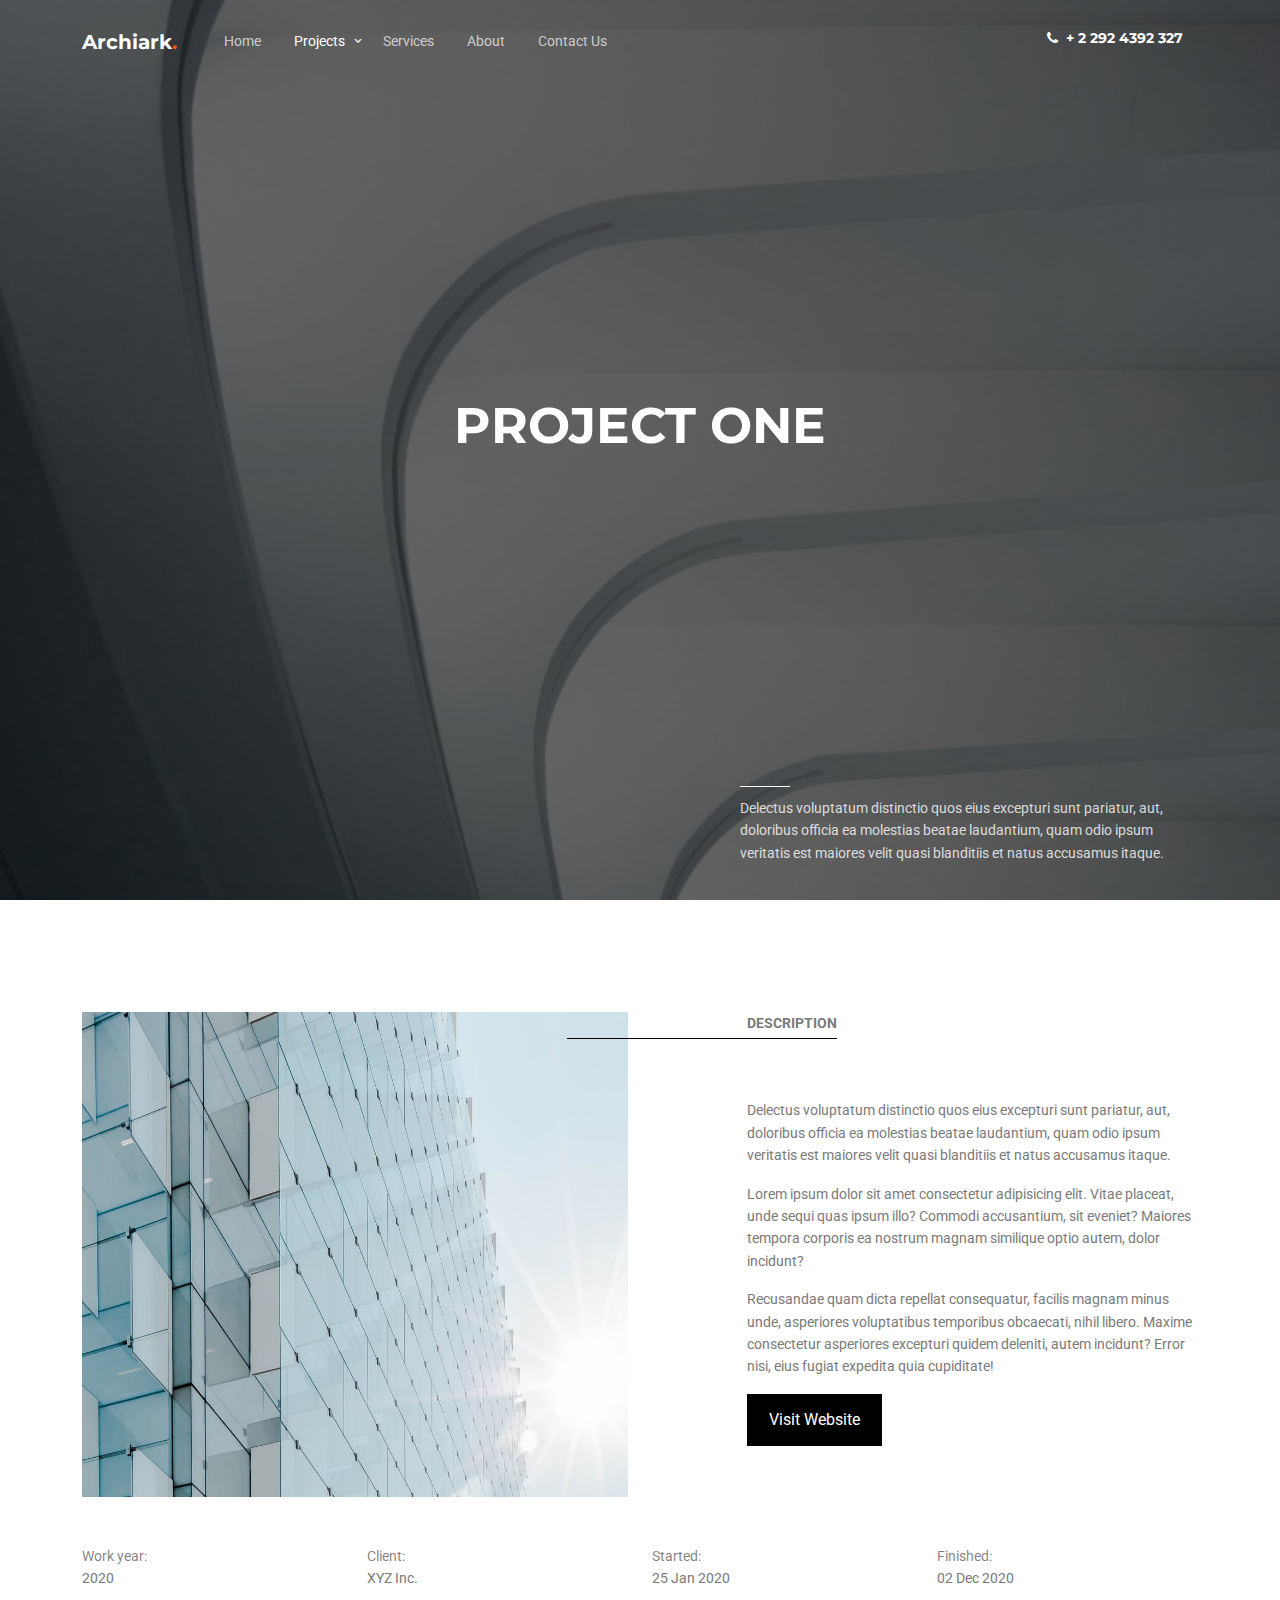
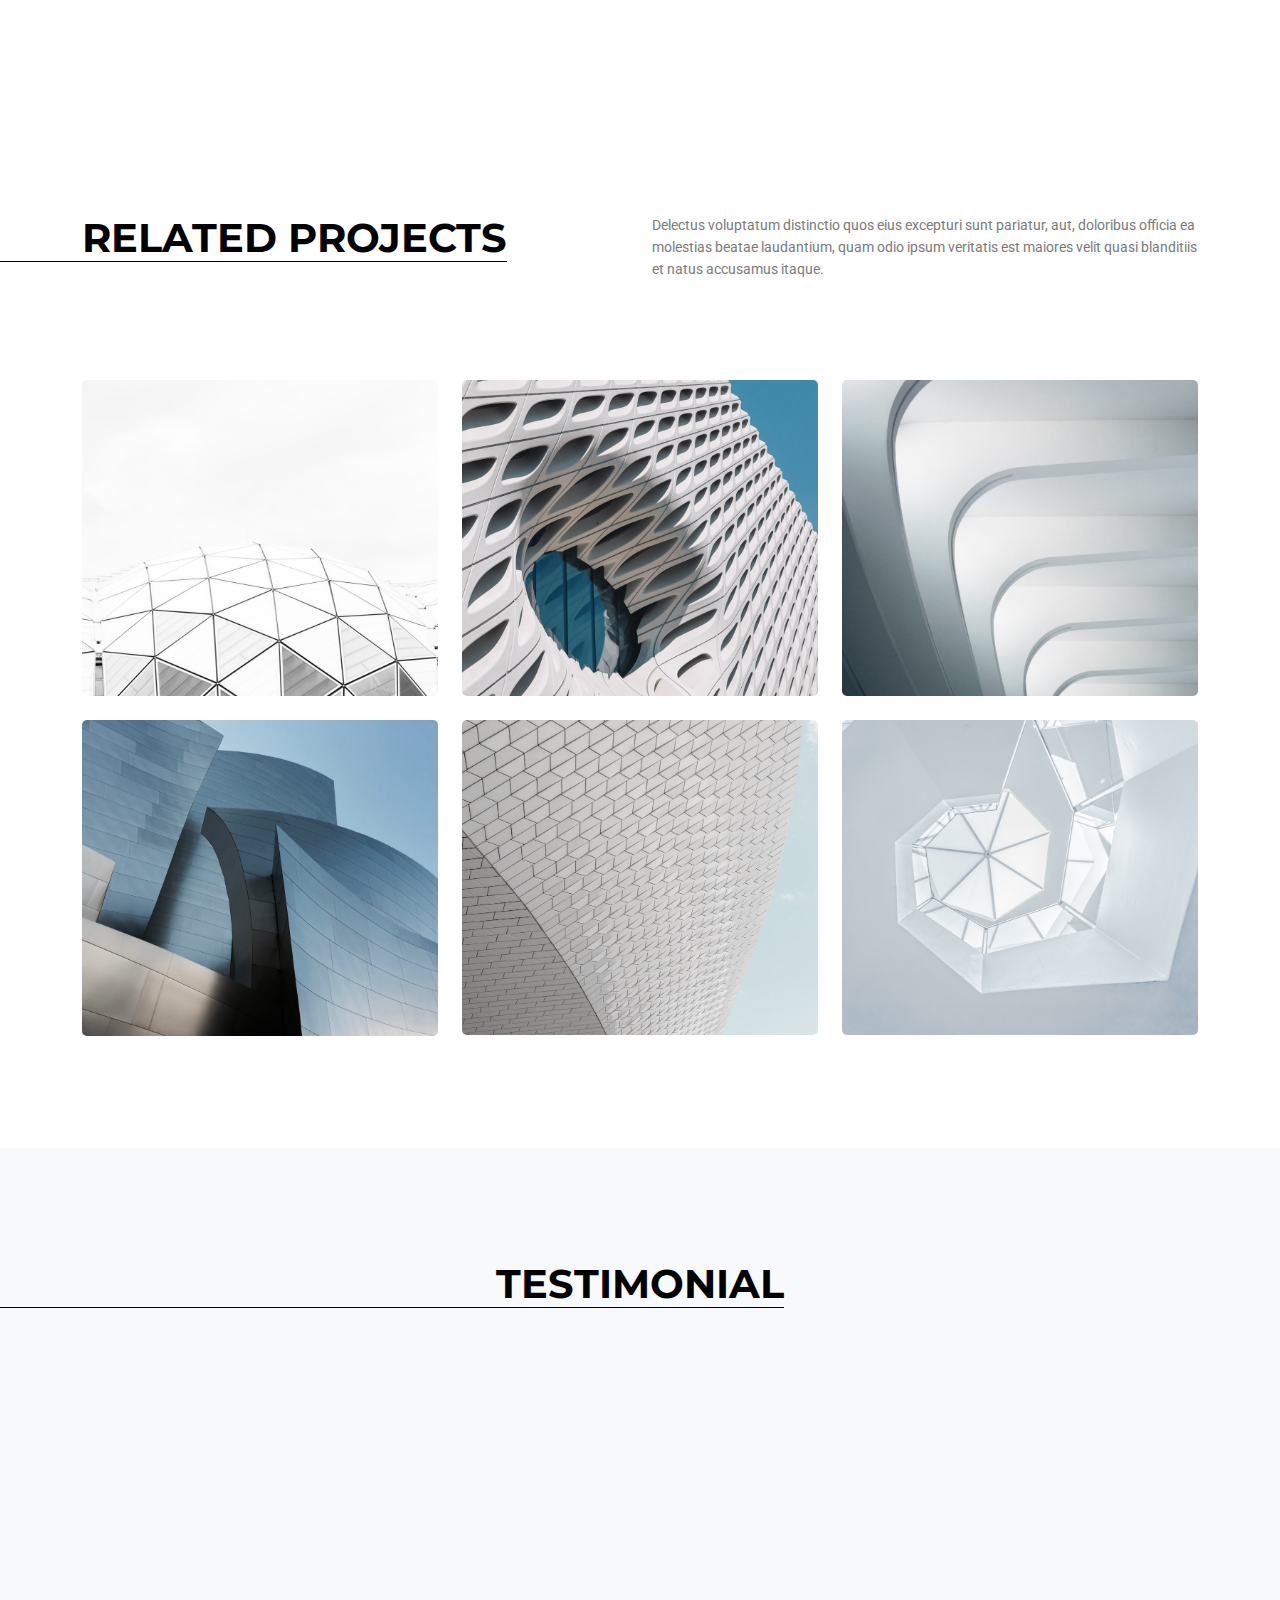
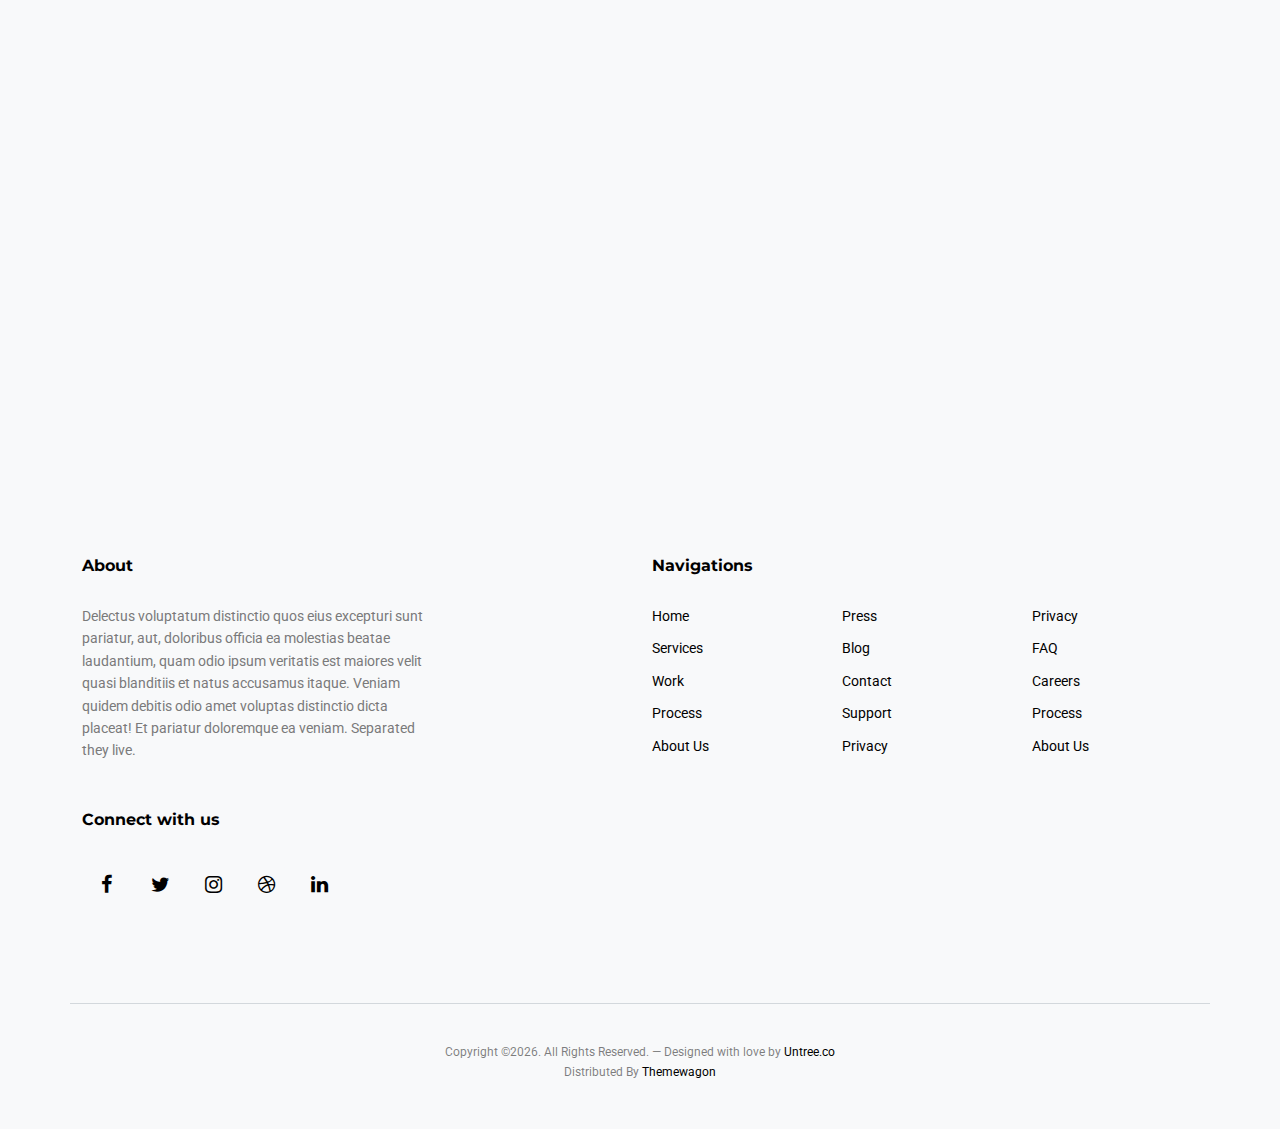
<file: project-single.html>
<!-- /*
* Template Name: Archiark
* Template Author: Untree.co
* Tempalte URI: https://untree.co/
* License: https://creativecommons.org/licenses/by/3.0/
*/ -->
<!doctype html>
<html lang="en">
<head>
	<!-- Required meta tags -->
	<meta charset="utf-8">
	<meta name="viewport" content="width=device-width, initial-scale=1">
	
	<meta name="author" content="Untree.co">
	<link rel="shortcut icon" href="favicon.png">

	<meta name="description" content="" />
	<meta name="keywords" content="bootstrap, bootstrap5" />
	
	<link rel="preconnect" href="https://fonts.gstatic.com">
	<link href="https://fonts.googleapis.com/css2?family=Montserrat:wght@400;700&family=Roboto&display=swap" rel="stylesheet">

	<link rel="stylesheet" href="fonts/icomoon/style.css">
	<link rel="stylesheet" href="fonts/flaticon/font/flaticon.css">
	<link rel="stylesheet" href="css/tiny-slider.css">
	<link rel="stylesheet" href="css/aos.css">
	<link rel="stylesheet" href="css/glightbox.min.css">
	<link rel="stylesheet" href="css/style.css">

	<title>Archiark &mdash; Free Bootstrap 5 Website Template by Untree.co</title>
</head>
<body>

	<div class="site-mobile-menu site-navbar-target">
		<div class="site-mobile-menu-header">
			<div class="site-mobile-menu-close">
				<span class="icofont-close js-menu-toggle"></span>
			</div>
		</div>
		<div class="site-mobile-menu-body"></div>
	</div>

	<nav class="site-nav">
		<div class="container">
			<div class="site-navigation">
				<a href="index.html" class="logo m-0 float-start">Archiark<span class="text-primary">.</span> </a>

				<ul class="js-clone-nav d-none d-lg-inline-block text-start site-menu float-start">
					<li><a href="index.html">Home</a></li>
					<li class="has-children active">
						<a href="projects.html">Projects</a>
						<ul class="dropdown">
							<li><a href="#">Commercial Building</a></li>
							<li><a href="#">Cultural Lifestyle</a></li>
							<li class="has-children">
								<a href="#">Dropdown</a>
								<ul class="dropdown">
									<li><a href="#">Sub Menu One</a></li>
									<li><a href="#">Sub Menu Two</a></li>
									<li><a href="#">Sub Menu Three</a></li>
								</ul>
							</li>
						</ul>
					</li>
					<li><a href="services.html">Services</a></li>
					<li><a href="about.html">About</a></li>
					<li><a href="contact.html">Contact Us</a></li>
				</ul>

				<a href="#" class="burger ml-auto float-end site-menu-toggle light js-menu-toggle d-inline-block d-lg-none" data-toggle="collapse" data-target="#main-navbar">
					<span></span>
				</a>
				<ul class="site-menu float-end d-none d-md-block">
					<li><a href="#" class="d-flex align-items-center text-white h2 fw-bold"><span class="icon-phone me-2"></span> <span>+ 2 292 4392 327</span></a></li>
				</ul>

			</div>
		</div>
	</nav>



	<div class="hero-2 overlay" style="background-image: url('images/img_3.jpg');">
		<div class="container">
			<div class="row align-items-center">
				<div class="col-lg-5 mx-auto ">
					<h1 class="mb-5 text-center"><span>Project One</span></h1>


					<div class="intro-desc text-left">
						<div class="line"></div>
						<p>Delectus voluptatum distinctio quos eius excepturi sunt pariatur, aut, doloribus officia ea molestias beatae laudantium, quam odio ipsum veritatis est maiores velit quasi blanditiis et natus accusamus itaque.</p>
					</div>
				</div>
			</div>
		</div>
	</div>


	<div class="section sec-3">
		<div class="container">

			<div class="row mb-5 justify-content-between">
				<div class="col-lg-6 mb-lg-0 mb-4">
					<img src="images/img_7.jpg" alt="Image" class="img-fluid">
				</div>
				<div class="col-lg-5">
					<div class="heading">Description</div>
					<p>Delectus voluptatum distinctio quos eius excepturi sunt pariatur, aut, doloribus officia ea molestias beatae laudantium, quam odio ipsum veritatis est maiores velit quasi blanditiis et natus accusamus itaque.</p>
					<p>Lorem ipsum dolor sit amet consectetur adipisicing elit. Vitae placeat, unde sequi quas ipsum illo? Commodi accusantium, sit eveniet? Maiores tempora corporis ea nostrum magnam similique optio autem, dolor incidunt?</p>
					<p>Recusandae quam dicta repellat consequatur, facilis magnam minus unde, asperiores voluptatibus temporibus obcaecati, nihil libero. Maxime consectetur asperiores excepturi quidem deleniti, autem incidunt? Error nisi, eius fugiat expedita quia cupiditate!</p>
					<p><a href="#" class="btn btn-primary">Visit Website</a></p>
					
				</div>
			</div>
			<div class="row">
				<div class="col-sm-3 border-left">
					<span class="text-black-50 d-block">Work year:</span>  2020
				</div>
				<div class="col-sm-3 border-left">
					<span class="text-black-50 d-block">Client:</span> XYZ Inc.
				</div>
				<div class="col-sm-3 border-left">
					<span class="text-black-50 d-block">Started:</span> 25 Jan 2020
				</div>
				<div class="col-sm-3 border-left">
					<span class="text-black-50 d-block">Finished:</span> 02 Dec 2020
				</div>
			</div>
		</div>
	</div>


	<div class="section sec-5">
		<div class="container">
			<div class="row mb-5">
				<div class="col-lg-6">
					<h2 class="heading">Related Projects</h2>
				</div>
				<div class="col-lg-6 ms-auto">
					<p>Delectus voluptatum distinctio quos eius excepturi sunt pariatur, aut, doloribus officia ea molestias beatae laudantium, quam odio ipsum veritatis est maiores velit quasi blanditiis et natus accusamus itaque.</p>
				</div>
			</div>

			<div class="row g-4">
				<div class="col-xs-12 col-sm-6 col-md-6 col-lg-4">
					<div class="single-portfolio">
						<a href="project-single.html">
							<img src="images/img_8.jpg" alt="Image" class="img-fluid">
							<div class="contents">
								<h3>Project One</h3>
								<div class="cat">Construction</div>
							</div>
						</a>
					</div>
				</div>
				<div class="col-xs-12 col-sm-6 col-md-6 col-lg-4">
					<div class="single-portfolio">
						<a href="project-single.html">
							<img src="images/img_2.jpg" alt="Image" class="img-fluid">
							<div class="contents">
								<h3>Project Two</h3>
								<div class="cat">Construction</div>
							</div>
						</a>
					</div>
				</div>
				<div class="col-xs-12 col-sm-6 col-md-6 col-lg-4">
					<div class="single-portfolio">
						<a href="project-single.html">
							<img src="images/img_3.jpg" alt="Image" class="img-fluid">
							<div class="contents">
								<h3>Project One</h3>
								<div class="cat">Construction</div>
							</div>
						</a>
					</div>
				</div>

				<div class="col-xs-12 col-sm-6 col-md-6 col-lg-4">
					<div class="single-portfolio">
						<a href="project-single.html">
							<img src="images/img_4.jpg" alt="Image" class="img-fluid">
							<div class="contents">
								<h3>Project One</h3>
								<div class="cat">Construction</div>
							</div>
						</a>
					</div>
				</div>
				<div class="col-xs-12 col-sm-6 col-md-6 col-lg-4">
					<div class="single-portfolio">
						<a href="project-single.html">
							<img src="images/img_5.jpg" alt="Image" class="img-fluid">
							<div class="contents">
								<h3>Project Two</h3>
								<div class="cat">Construction</div>
							</div>
						</a>
					</div>
				</div>
				<div class="col-xs-12 col-sm-6 col-md-6 col-lg-4">
					<div class="single-portfolio">
						<a href="project-single.html">
							<img src="images/img_6.jpg" alt="Image" class="img-fluid">
							<div class="contents">
								<h3>Project One</h3>
								<div class="cat">Construction</div>
							</div>
						</a>
					</div>
				</div>

				
			</div>
		</div>
	</div>


	<div class="sec-4 section bg-light">

		<div class="text-center mb-5">
			<h2 class="heading mb-5 text-center">Testimonial</h2>
		</div>
		<div class="testimonial-slide-center-wrap" data-aos="fade-up" data-aos-delay="100">
			<div class="testimonial-slide-center testimonial-center" id="testimonial-center">

				<div class="item">
					<div class="testimonial-item">
						<div  class="testimonial-item-inner">
							<div class="testimonial-author mb-5">
								<img src="images/person_2.jpg" alt="Image" class="img-fluid">
								<strong class="d-block">James Campbell</strong>
								<span>CEO, Co-Founder</span>
							</div>
							<blockquote>
								Delectus voluptatum distinctio quos eius excepturi sunt pariatur, aut, doloribus officia ea molestias beatae laudantium, quam odio ipsum veritatis est maiores velit quasi blanditiis et natus accusamus itaque. Veniam quidem debitis odio amet voluptas distinctio dicta placeat! Et pariatur doloremque ea veniam.
							</blockquote>

						</div>
					</div>
				</div>

				<div class="item">
					<div class="testimonial-item">
						<div  class="testimonial-item-inner">
							<div class="testimonial-author mb-5">
								<img src="images/person_1.jpg" alt="Image" class="img-fluid">
								<strong class="d-block">James Campbell</strong>
								<span>CEO, Co-Founder</span>
							</div>
							<blockquote>
								Delectus voluptatum distinctio quos eius excepturi sunt pariatur, aut, doloribus officia ea molestias beatae laudantium, quam odio ipsum veritatis est maiores velit quasi blanditiis et natus accusamus itaque. Veniam quidem debitis odio amet voluptas distinctio dicta placeat! Et pariatur doloremque ea veniam.
							</blockquote>

						</div>
					</div>
				</div>

				<div class="item">
					<div class="testimonial-item">
						<div  class="testimonial-item-inner">
							<div class="testimonial-author mb-5">
								<img src="images/person_3.jpg" alt="Image" class="img-fluid">
								<strong class="d-block">James Campbell</strong>
								<span>CEO, Co-Founder</span>
							</div>
							<blockquote>
								Delectus voluptatum distinctio quos eius excepturi sunt pariatur, aut, doloribus officia ea molestias beatae laudantium, quam odio ipsum veritatis est maiores velit quasi blanditiis et natus accusamus itaque. Veniam quidem debitis odio amet voluptas distinctio dicta placeat! Et pariatur doloremque ea veniam.
							</blockquote>

						</div>
					</div>
				</div>

				<div class="item">
					<div class="testimonial-item">
						<div  class="testimonial-item-inner">
							<div class="testimonial-author mb-5">
								<img src="images/person_4.jpg" alt="Image" class="img-fluid">
								<strong class="d-block">James Campbell</strong>
								<span>CEO, Co-Founder</span>
							</div>
							<blockquote>
								Delectus voluptatum distinctio quos eius excepturi sunt pariatur, aut, doloribus officia ea molestias beatae laudantium, quam odio ipsum veritatis est maiores velit quasi blanditiis et natus accusamus itaque. Veniam quidem debitis odio amet voluptas distinctio dicta placeat! Et pariatur doloremque ea veniam.
							</blockquote>

						</div>
					</div>
				</div>


				<div class="item">
					<div class="testimonial-item">
						<div  class="testimonial-item-inner">
							<div class="testimonial-author mb-5">
								<img src="images/person_5.jpg" alt="Image" class="img-fluid">
								<strong class="d-block">James Campbell</strong>
								<span>CEO, Co-Founder</span>
							</div>
							<blockquote>
								Delectus voluptatum distinctio quos eius excepturi sunt pariatur, aut, doloribus officia ea molestias beatae laudantium, quam odio ipsum veritatis est maiores velit quasi blanditiis et natus accusamus itaque. Veniam quidem debitis odio amet voluptas distinctio dicta placeat! Et pariatur doloremque ea veniam.
							</blockquote>

						</div>
					</div>
				</div>

				<div class="item">
					<div class="testimonial-item">
						<div  class="testimonial-item-inner">
							<div class="testimonial-author mb-5">
								<img src="images/person_2.jpg" alt="Image" class="img-fluid">
								<strong class="d-block">James Campbell</strong>
								<span>CEO, Co-Founder</span>
							</div>
							<blockquote>
								Delectus voluptatum distinctio quos eius excepturi sunt pariatur, aut, doloribus officia ea molestias beatae laudantium, quam odio ipsum veritatis est maiores velit quasi blanditiis et natus accusamus itaque. Veniam quidem debitis odio amet voluptas distinctio dicta placeat! Et pariatur doloremque ea veniam.
							</blockquote>

						</div>
					</div>
				</div>
				<div class="item">
					<div class="testimonial-item">
						<div  class="testimonial-item-inner">
							<div class="testimonial-author mb-5">
								<img src="images/person_3.jpg" alt="Image" class="img-fluid">
								<strong class="d-block">James Campbell</strong>
								<span>CEO, Co-Founder</span>
							</div>
							<blockquote>
								Delectus voluptatum distinctio quos eius excepturi sunt pariatur, aut, doloribus officia ea molestias beatae laudantium, quam odio ipsum veritatis est maiores velit quasi blanditiis et natus accusamus itaque. Veniam quidem debitis odio amet voluptas distinctio dicta placeat! Et pariatur doloremque ea veniam.
							</blockquote>

						</div>
					</div>
				</div>

				<div class="item">
					<div class="testimonial-item">
						<div  class="testimonial-item-inner">
							<div class="testimonial-author mb-5">
								<img src="images/person_4.jpg" alt="Image" class="img-fluid">
								<strong class="d-block">James Campbell</strong>
								<span>CEO, Co-Founder</span>
							</div>
							<blockquote>
								Delectus voluptatum distinctio quos eius excepturi sunt pariatur, aut, doloribus officia ea molestias beatae laudantium, quam odio ipsum veritatis est maiores velit quasi blanditiis et natus accusamus itaque. Veniam quidem debitis odio amet voluptas distinctio dicta placeat! Et pariatur doloremque ea veniam.
							</blockquote>

						</div>
					</div>
				</div>

				<div class="item">
					<div class="testimonial-item">
						<div  class="testimonial-item-inner">
							<div class="testimonial-author mb-5">
								<img src="images/person_1.jpg" alt="Image" class="img-fluid">
								<strong class="d-block">James Campbell</strong>
								<span>CEO, Co-Founder</span>
							</div>
							<blockquote>
								Delectus voluptatum distinctio quos eius excepturi sunt pariatur, aut, doloribus officia ea molestias beatae laudantium, quam odio ipsum veritatis est maiores velit quasi blanditiis et natus accusamus itaque. Veniam quidem debitis odio amet voluptas distinctio dicta placeat! Et pariatur doloremque ea veniam.
							</blockquote>

						</div>
					</div>
				</div>
			</div>

		</div>
	</div>


	

	<div class="site-footer bg-light">
		<div class="container">

			<div class="row justify-content-between">
				<div class="col-lg-4">
					<div class="widget">
						<h3 class="line-top">About</h3>
						<p class="mb-5">Delectus voluptatum distinctio quos eius excepturi sunt pariatur, aut, doloribus officia ea molestias beatae laudantium, quam odio ipsum veritatis est maiores velit quasi blanditiis et natus accusamus itaque. Veniam quidem debitis odio amet voluptas distinctio dicta placeat! Et pariatur doloremque ea veniam. Separated they live.</p>

					</div>
					<div class="widget">
						<h3 class="line-top">Connect with us</h3>
						<ul class="social list-unstyled mb-5">
							<li><a href="#"><span class="icon-facebook"></span></a></li>
							<li><a href="#"><span class="icon-twitter"></span></a></li>
							<li><a href="#"><span class="icon-instagram"></span></a></li>
							<li><a href="#"><span class="icon-dribbble"></span></a></li>
							<li><a href="#"><span class="icon-linkedin"></span></a></li>
						</ul>
					</div>
				</div>
				<div class="col-lg-6">
					<div class="row">
						<div class="col-12">
							<div class="widget">
								<h3 class="line-top">Navigations</h3>
							</div>
						</div>
						<div class="col-6 col-sm-6 col-md-4">
							<div class="widget">
								<ul class="links list-unstyled">
									<li><a href="#">Home</a></li>
									<li><a href="#">Services</a></li>
									<li><a href="#">Work</a></li>
									<li><a href="#">Process</a></li>
									<li><a href="#">About Us</a></li>
								</ul>
							</div>
						</div>
						<div class="col-6 col-sm-6 col-md-4">
							<div class="widget">
								<ul class="links list-unstyled">
									<li><a href="#">Press</a></li>
									<li><a href="#">Blog</a></li>
									<li><a href="#">Contact</a></li>
									<li><a href="#">Support</a></li>
									<li><a href="#">Privacy</a></li>
								</ul>
							</div>
						</div>
						<div class="col-6 col-sm-6 col-md-4">
							<div class="widget">
								<ul class="links list-unstyled">
									<li><a href="#">Privacy</a></li>
									<li><a href="#">FAQ</a></li>
									<li><a href="#">Careers</a></li>
									<li><a href="#">Process</a></li>
									<li><a href="#">About Us</a></li>
								</ul>
							</div>
						</div>
					</div>
				</div>
			</div>

			<div class="row justify-content-center text-center copyright">
				<div class="col-md-8">
					<p class="small text-black-50">Copyright &copy;<script>document.write(new Date().getFullYear());</script>. All Rights Reserved. &mdash; Designed with love by <a href="https://untree.co">Untree.co</a> </br>Distributed By <a href="https://themewagon.com/">Themewagon</a><!-- License information: https://untree.co/license/ -->
					</p>
				</div>
			</div>
		</div>
	</div>


	


	<!-- Preloader -->
	<div id="overlayer"></div>
	<div class="loader">
		<div class="spinner-border" role="status">
			<span class="visually-hidden">Loading...</span>
		</div>
	</div>

	<script src="js/bootstrap.bundle.min.js"></script>
	<script src="js/tiny-slider.js"></script>
	<script src="js/aos.js"></script>
	<script src="js/glightbox.min.js"></script>
	<script src="js/navbar.js"></script>
	<script src="js/counter.js"></script>
	<script src="js/custom.js"></script>
</body>
</html>
</file>
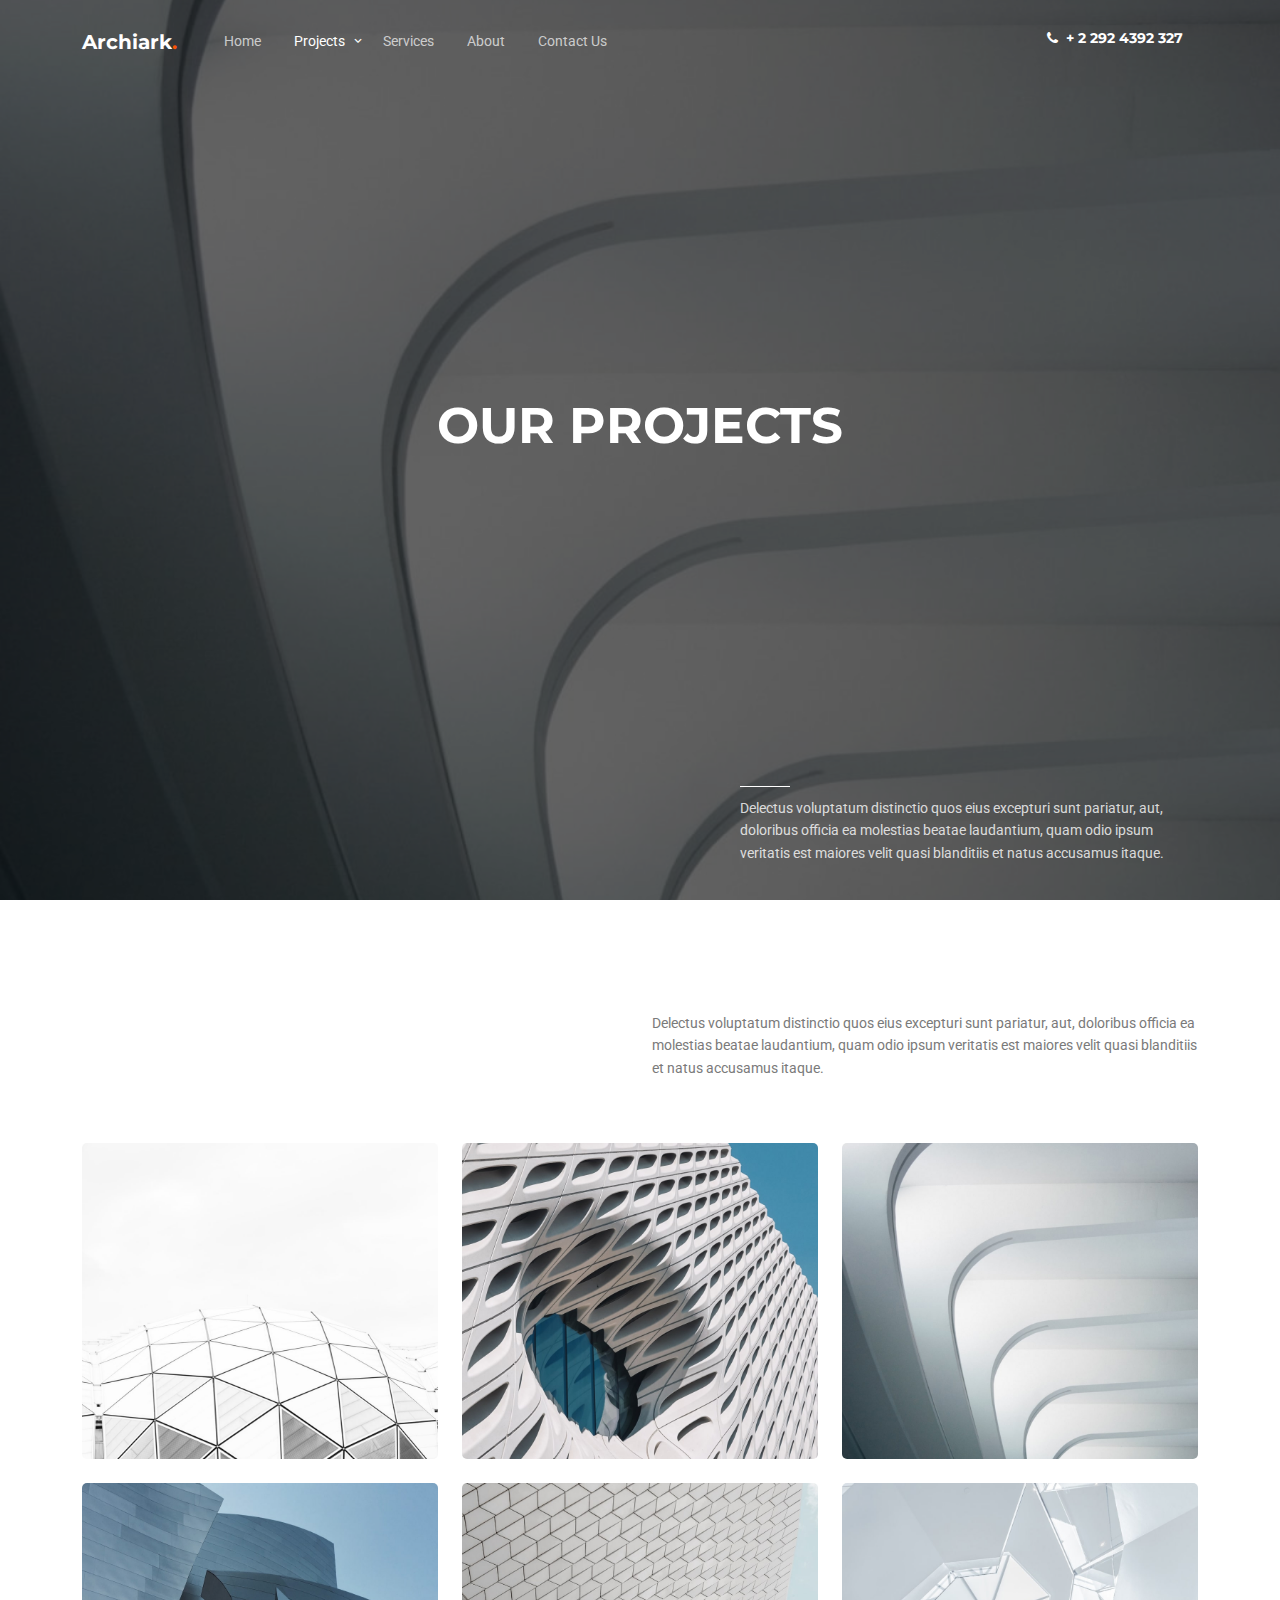
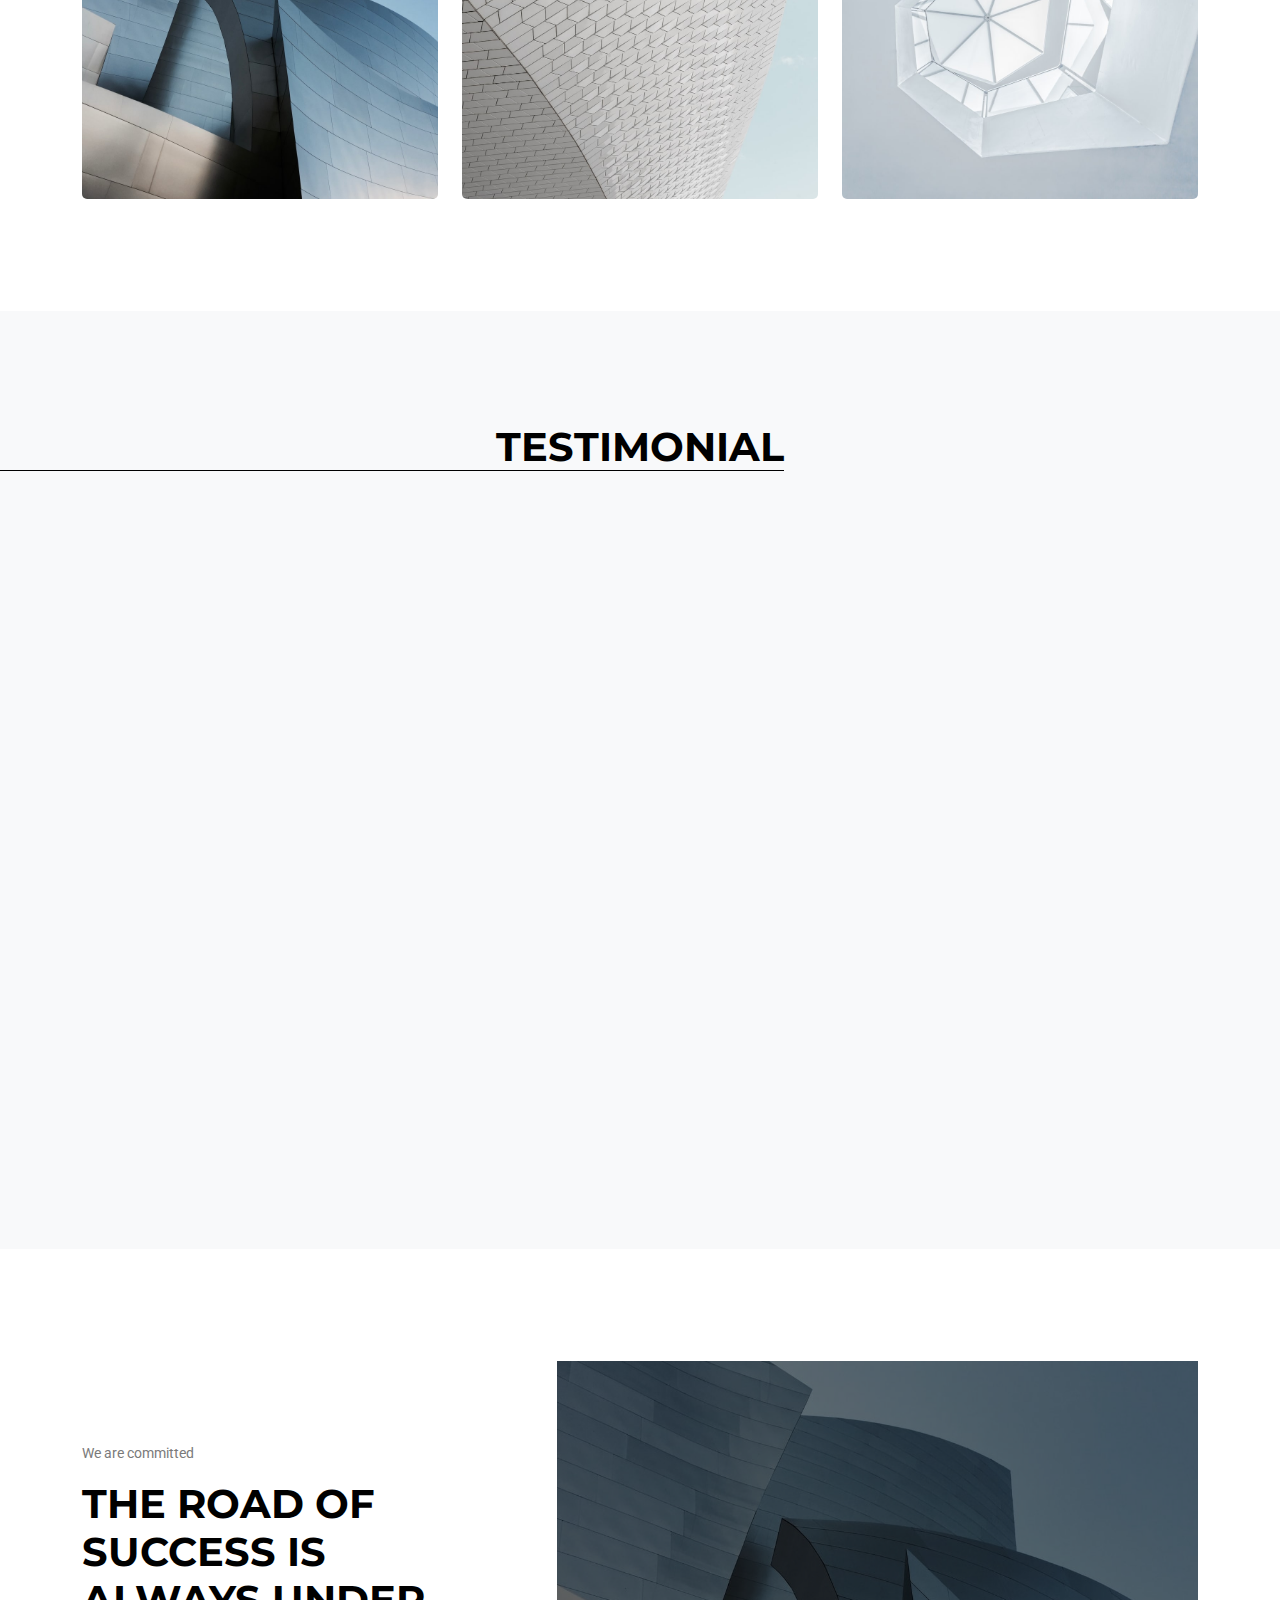
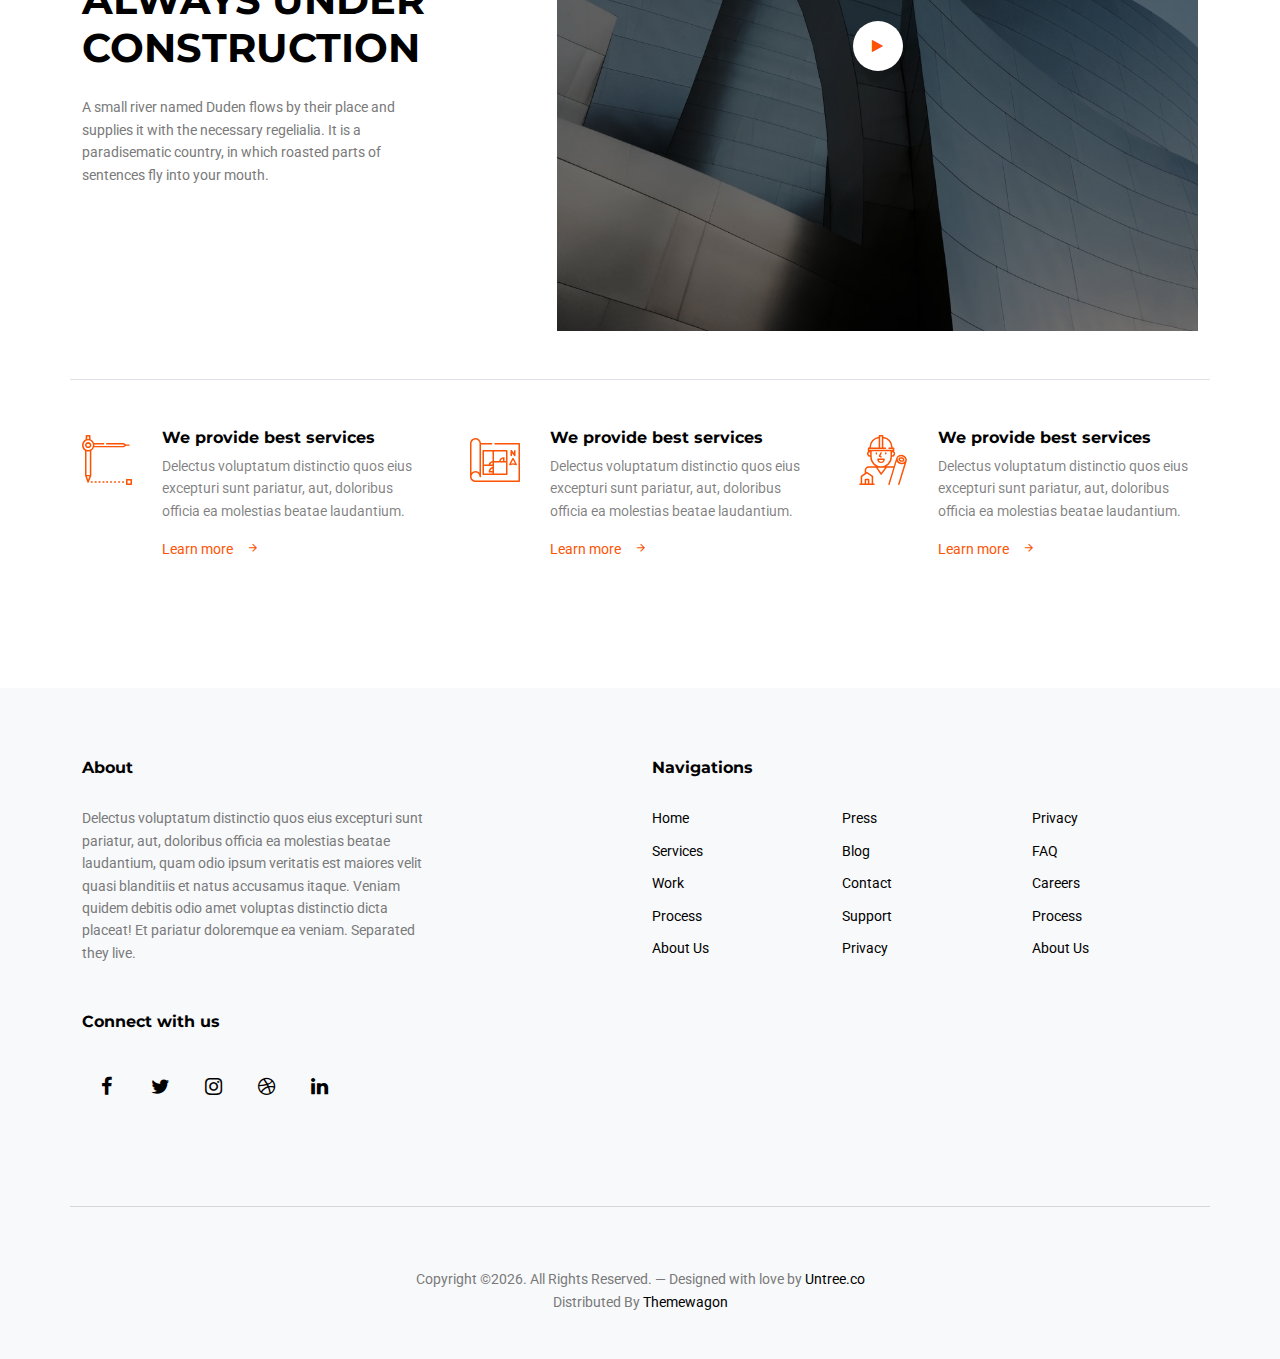
<file: projects.html>
<!-- /*
* Template Name: Archiark
* Template Author: Untree.co
* Tempalte URI: https://untree.co/
* License: https://creativecommons.org/licenses/by/3.0/
*/ -->
<!doctype html>
<html lang="en">
<head>
	<!-- Required meta tags -->
	<meta charset="utf-8">
	<meta name="viewport" content="width=device-width, initial-scale=1">
	
	<meta name="author" content="Untree.co">
	<link rel="shortcut icon" href="favicon.png">

	<meta name="description" content="" />
	<meta name="keywords" content="bootstrap, bootstrap5" />
	
	<link rel="preconnect" href="https://fonts.gstatic.com">
	<link href="https://fonts.googleapis.com/css2?family=Montserrat:wght@400;700&family=Roboto&display=swap" rel="stylesheet">

	<link rel="stylesheet" href="fonts/icomoon/style.css">
	<link rel="stylesheet" href="fonts/flaticon/font/flaticon.css">
	<link rel="stylesheet" href="css/tiny-slider.css">
	<link rel="stylesheet" href="css/aos.css">
	<link rel="stylesheet" href="css/glightbox.min.css">
	<link rel="stylesheet" href="css/style.css">

	<title>Archiark &mdash; Free Bootstrap 5 Website Template by Untree.co</title>
</head>
<body>

	<div class="site-mobile-menu site-navbar-target">
		<div class="site-mobile-menu-header">
			<div class="site-mobile-menu-close">
				<span class="icofont-close js-menu-toggle"></span>
			</div>
		</div>
		<div class="site-mobile-menu-body"></div>
	</div>

	<nav class="site-nav">
		<div class="container">
			<div class="site-navigation">
				<a href="index.html" class="logo m-0 float-start">Archiark<span class="text-primary">.</span> </a>

				<ul class="js-clone-nav d-none d-lg-inline-block text-start site-menu float-start">
					<li><a href="index.html">Home</a></li>
					<li class="has-children active">
						<a href="projects.html">Projects</a>
						<ul class="dropdown">
							<li><a href="#">Commercial Building</a></li>
							<li><a href="#">Cultural Lifestyle</a></li>
							<li class="has-children">
								<a href="#">Dropdown</a>
								<ul class="dropdown">
									<li><a href="#">Sub Menu One</a></li>
									<li><a href="#">Sub Menu Two</a></li>
									<li><a href="#">Sub Menu Three</a></li>
								</ul>
							</li>
						</ul>
					</li>
					<li><a href="services.html">Services</a></li>
					<li><a href="about.html">About</a></li>
					<li><a href="contact.html">Contact Us</a></li>
				</ul>

				<a href="#" class="burger ml-auto float-end site-menu-toggle light js-menu-toggle d-inline-block d-lg-none" data-toggle="collapse" data-target="#main-navbar">
					<span></span>
				</a>
				<ul class="site-menu float-end d-none d-md-block">
					<li><a href="#" class="d-flex align-items-center text-white h2 fw-bold"><span class="icon-phone me-2"></span> <span>+ 2 292 4392 327</span></a></li>
				</ul>

			</div>
		</div>
	</nav>

	<div class="hero-2 overlay" style="background-image: url('images/img_3.jpg');">
		<div class="container">
			<div class="row align-items-center">
				<div class="col-lg-5 mx-auto ">
					<h1 class="mb-5 text-center"><span>Our Projects</span></h1>


					<div class="intro-desc text-left">
						<div class="line"></div>
						<p>Delectus voluptatum distinctio quos eius excepturi sunt pariatur, aut, doloribus officia ea molestias beatae laudantium, quam odio ipsum veritatis est maiores velit quasi blanditiis et natus accusamus itaque.</p>
					</div>
				</div>
			</div>
		</div>
	</div>


	<div class="section sec-5">
		<div class="container">
			<div class="row mb-5">
				
				<div class="col-lg-6 ms-auto">
					<p>Delectus voluptatum distinctio quos eius excepturi sunt pariatur, aut, doloribus officia ea molestias beatae laudantium, quam odio ipsum veritatis est maiores velit quasi blanditiis et natus accusamus itaque.</p>
				</div>
			</div>

			<div class="row g-4">
				<div class="col-xs-12 col-sm-6 col-md-6 col-lg-4">
					<div class="single-portfolio">
						<a href="project-single.html">
							<img src="images/img_8.jpg" alt="Image" class="img-fluid">
							<div class="contents">
								<h3>Project One</h3>
								<div class="cat">Construction</div>
							</div>
						</a>
					</div>
				</div>
				<div class="col-xs-12 col-sm-6 col-md-6 col-lg-4">
					<div class="single-portfolio">
						<a href="project-single.html">
							<img src="images/img_2.jpg" alt="Image" class="img-fluid">
							<div class="contents">
								<h3>Project Two</h3>
								<div class="cat">Construction</div>
							</div>
						</a>
					</div>
				</div>
				<div class="col-xs-12 col-sm-6 col-md-6 col-lg-4">
					<div class="single-portfolio">
						<a href="project-single.html">
							<img src="images/img_3.jpg" alt="Image" class="img-fluid">
							<div class="contents">
								<h3>Project One</h3>
								<div class="cat">Construction</div>
							</div>
						</a>
					</div>
				</div>

				<div class="col-xs-12 col-sm-6 col-md-6 col-lg-4">
					<div class="single-portfolio">
						<a href="project-single.html">
							<img src="images/img_4.jpg" alt="Image" class="img-fluid">
							<div class="contents">
								<h3>Project One</h3>
								<div class="cat">Construction</div>
							</div>
						</a>
					</div>
				</div>
				<div class="col-xs-12 col-sm-6 col-md-6 col-lg-4">
					<div class="single-portfolio">
						<a href="project-single.html">
							<img src="images/img_5.jpg" alt="Image" class="img-fluid">
							<div class="contents">
								<h3>Project Two</h3>
								<div class="cat">Construction</div>
							</div>
						</a>
					</div>
				</div>
				<div class="col-xs-12 col-sm-6 col-md-6 col-lg-4">
					<div class="single-portfolio">
						<a href="project-single.html">
							<img src="images/img_6.jpg" alt="Image" class="img-fluid">
							<div class="contents">
								<h3>Project One</h3>
								<div class="cat">Construction</div>
							</div>
						</a>
					</div>
				</div>

				
			</div>
		</div>
	</div>


	<div class="sec-4 section bg-light">

		<div class="text-center mb-5">
			<h2 class="heading mb-5 text-center">Testimonial</h2>
		</div>
		<div class="testimonial-slide-center-wrap" data-aos="fade-up" data-aos-delay="100">

			<div id="testimonial-nav">
				<span class="prev" data-controls="prev"><span class="icon-chevron-left"></span></span>

				<span class="next" data-controls="next"><span class="icon-chevron-right"></span></span>
			</div>
			
			<div class="testimonial-slide-center testimonial-center" id="testimonial-center">

				<div class="item">
					<div class="testimonial-item">
						<div  class="testimonial-item-inner">
							<div class="testimonial-author mb-5">
								<img src="images/person_2.jpg" alt="Image" class="img-fluid">
								<strong class="d-block">James Campbell</strong>
								<span>CEO, Co-Founder</span>
							</div>
							<blockquote>
								Delectus voluptatum distinctio quos eius excepturi sunt pariatur, aut, doloribus officia ea molestias beatae laudantium, quam odio ipsum veritatis est maiores velit quasi blanditiis et natus accusamus itaque. Veniam quidem debitis odio amet voluptas distinctio dicta placeat! Et pariatur doloremque ea veniam.
							</blockquote>

						</div>
					</div>
				</div>

				<div class="item">
					<div class="testimonial-item">
						<div  class="testimonial-item-inner">
							<div class="testimonial-author mb-5">
								<img src="images/person_1.jpg" alt="Image" class="img-fluid">
								<strong class="d-block">James Campbell</strong>
								<span>CEO, Co-Founder</span>
							</div>
							<blockquote>
								Delectus voluptatum distinctio quos eius excepturi sunt pariatur, aut, doloribus officia ea molestias beatae laudantium, quam odio ipsum veritatis est maiores velit quasi blanditiis et natus accusamus itaque. Veniam quidem debitis odio amet voluptas distinctio dicta placeat! Et pariatur doloremque ea veniam.
							</blockquote>

						</div>
					</div>
				</div>

				<div class="item">
					<div class="testimonial-item">
						<div  class="testimonial-item-inner">
							<div class="testimonial-author mb-5">
								<img src="images/person_3.jpg" alt="Image" class="img-fluid">
								<strong class="d-block">James Campbell</strong>
								<span>CEO, Co-Founder</span>
							</div>
							<blockquote>
								Delectus voluptatum distinctio quos eius excepturi sunt pariatur, aut, doloribus officia ea molestias beatae laudantium, quam odio ipsum veritatis est maiores velit quasi blanditiis et natus accusamus itaque. Veniam quidem debitis odio amet voluptas distinctio dicta placeat! Et pariatur doloremque ea veniam.
							</blockquote>

						</div>
					</div>
				</div>

				<div class="item">
					<div class="testimonial-item">
						<div  class="testimonial-item-inner">
							<div class="testimonial-author mb-5">
								<img src="images/person_4.jpg" alt="Image" class="img-fluid">
								<strong class="d-block">James Campbell</strong>
								<span>CEO, Co-Founder</span>
							</div>
							<blockquote>
								Delectus voluptatum distinctio quos eius excepturi sunt pariatur, aut, doloribus officia ea molestias beatae laudantium, quam odio ipsum veritatis est maiores velit quasi blanditiis et natus accusamus itaque. Veniam quidem debitis odio amet voluptas distinctio dicta placeat! Et pariatur doloremque ea veniam.
							</blockquote>

						</div>
					</div>
				</div>


				<div class="item">
					<div class="testimonial-item">
						<div  class="testimonial-item-inner">
							<div class="testimonial-author mb-5">
								<img src="images/person_5.jpg" alt="Image" class="img-fluid">
								<strong class="d-block">James Campbell</strong>
								<span>CEO, Co-Founder</span>
							</div>
							<blockquote>
								Delectus voluptatum distinctio quos eius excepturi sunt pariatur, aut, doloribus officia ea molestias beatae laudantium, quam odio ipsum veritatis est maiores velit quasi blanditiis et natus accusamus itaque. Veniam quidem debitis odio amet voluptas distinctio dicta placeat! Et pariatur doloremque ea veniam.
							</blockquote>

						</div>
					</div>
				</div>

				<div class="item">
					<div class="testimonial-item">
						<div  class="testimonial-item-inner">
							<div class="testimonial-author mb-5">
								<img src="images/person_2.jpg" alt="Image" class="img-fluid">
								<strong class="d-block">James Campbell</strong>
								<span>CEO, Co-Founder</span>
							</div>
							<blockquote>
								Delectus voluptatum distinctio quos eius excepturi sunt pariatur, aut, doloribus officia ea molestias beatae laudantium, quam odio ipsum veritatis est maiores velit quasi blanditiis et natus accusamus itaque. Veniam quidem debitis odio amet voluptas distinctio dicta placeat! Et pariatur doloremque ea veniam.
							</blockquote>

						</div>
					</div>
				</div>
				<div class="item">
					<div class="testimonial-item">
						<div  class="testimonial-item-inner">
							<div class="testimonial-author mb-5">
								<img src="images/person_3.jpg" alt="Image" class="img-fluid">
								<strong class="d-block">James Campbell</strong>
								<span>CEO, Co-Founder</span>
							</div>
							<blockquote>
								Delectus voluptatum distinctio quos eius excepturi sunt pariatur, aut, doloribus officia ea molestias beatae laudantium, quam odio ipsum veritatis est maiores velit quasi blanditiis et natus accusamus itaque. Veniam quidem debitis odio amet voluptas distinctio dicta placeat! Et pariatur doloremque ea veniam.
							</blockquote>

						</div>
					</div>
				</div>

				<div class="item">
					<div class="testimonial-item">
						<div  class="testimonial-item-inner">
							<div class="testimonial-author mb-5">
								<img src="images/person_4.jpg" alt="Image" class="img-fluid">
								<strong class="d-block">James Campbell</strong>
								<span>CEO, Co-Founder</span>
							</div>
							<blockquote>
								Delectus voluptatum distinctio quos eius excepturi sunt pariatur, aut, doloribus officia ea molestias beatae laudantium, quam odio ipsum veritatis est maiores velit quasi blanditiis et natus accusamus itaque. Veniam quidem debitis odio amet voluptas distinctio dicta placeat! Et pariatur doloremque ea veniam.
							</blockquote>

						</div>
					</div>
				</div>

				<div class="item">
					<div class="testimonial-item">
						<div  class="testimonial-item-inner">
							<div class="testimonial-author mb-5">
								<img src="images/person_1.jpg" alt="Image" class="img-fluid">
								<strong class="d-block">James Campbell</strong>
								<span>CEO, Co-Founder</span>
							</div>
							<blockquote>
								Delectus voluptatum distinctio quos eius excepturi sunt pariatur, aut, doloribus officia ea molestias beatae laudantium, quam odio ipsum veritatis est maiores velit quasi blanditiis et natus accusamus itaque. Veniam quidem debitis odio amet voluptas distinctio dicta placeat! Et pariatur doloremque ea veniam.
							</blockquote>

						</div>
					</div>
				</div>
			</div>

		</div>
	</div>

	<div class="section">
		<div class="container">
			<div class="row border-bottom mb-5 pb-5 justify-content-between">
				<div class="col-lg-4 align-self-center mb-5">
					<span class="d-block subheading mb-3">We are committed</span>
					<h2 class="heading mb-4">The road of success is always under construction</h2>
					<p>A small river named Duden flows by their place and supplies it with the necessary regelialia. It is a paradisematic country, in which roasted parts of sentences fly into your mouth.</p>
				</div>
				<div class="col-lg-7">
					<a href="https://www.youtube.com/watch?v=mwtbEGNABWU" class="video-wrap glightbox">
						<span class="icon-play"></span>
						<img src="images/img_4.jpg" alt="Image" class="img-fluid">
					</a>
				</div>
			</div>
			<div class="row g-5">
				<div class="col-lg-4">

					<div class="d-flex custom-card">
						<div class="img">
							<i class="flaticon-compass"></i>
						</div>
						<div class="text">
							<h3 class="h6 fw-bold text-black">We provide best services</h3>
							<p class="text-black-50">Delectus voluptatum distinctio quos eius excepturi sunt pariatur, aut, doloribus officia ea molestias beatae laudantium.</p>
							<p>
								<a href="#" class="more-2">Learn more <span class="icon-arrow_forward"></span></a>
							</p>
						</div>
					</div>
				</div>
				<div class="col-lg-4">
					<div class="d-flex custom-card">
						<div class="img">
							<i class="flaticon-plan"></i>
						</div>
						<div class="text">
							<h3 class="h6 fw-bold text-black">We provide best services</h3>
							<p class="text-black-50">Delectus voluptatum distinctio quos eius excepturi sunt pariatur, aut, doloribus officia ea molestias beatae laudantium.</p>
							<p>
								<a href="#" class="more-2">Learn more <span class="icon-arrow_forward"></span></a>
							</p>
						</div>
					</div>
				</div>
				<div class="col-lg-4">
					<div class="d-flex custom-card">
						<div class="img">
							<i class="flaticon-architect"></i>
						</div>
						<div class="text">
							<h3 class="h6 fw-bold text-black">We provide best services</h3>
							<p class="text-black-50">Delectus voluptatum distinctio quos eius excepturi sunt pariatur, aut, doloribus officia ea molestias beatae laudantium.</p>
							<p>
								<a href="#" class="more-2">Learn more <span class="icon-arrow_forward"></span></a>
							</p>
						</div>
					</div>
				</div>
			</div>
		</div>
	</div>
	

	<div class="site-footer bg-light">
		<div class="container">

			<div class="row justify-content-between">
				<div class="col-lg-4">
					<div class="widget">
						<h3 class="line-top">About</h3>
						<p class="mb-5">Delectus voluptatum distinctio quos eius excepturi sunt pariatur, aut, doloribus officia ea molestias beatae laudantium, quam odio ipsum veritatis est maiores velit quasi blanditiis et natus accusamus itaque. Veniam quidem debitis odio amet voluptas distinctio dicta placeat! Et pariatur doloremque ea veniam. Separated they live.</p>

					</div>
					<div class="widget">
						<h3 class="line-top">Connect with us</h3>
						<ul class="social list-unstyled mb-5">
							<li><a href="#"><span class="icon-facebook"></span></a></li>
							<li><a href="#"><span class="icon-twitter"></span></a></li>
							<li><a href="#"><span class="icon-instagram"></span></a></li>
							<li><a href="#"><span class="icon-dribbble"></span></a></li>
							<li><a href="#"><span class="icon-linkedin"></span></a></li>
						</ul>
					</div>
				</div>
				<div class="col-lg-6">
					<div class="row">
						<div class="col-12">
							<div class="widget">
								<h3 class="line-top">Navigations</h3>
							</div>
						</div>
						<div class="col-6 col-sm-6 col-md-4">
							<div class="widget">
								<ul class="links list-unstyled">
									<li><a href="#">Home</a></li>
									<li><a href="#">Services</a></li>
									<li><a href="#">Work</a></li>
									<li><a href="#">Process</a></li>
									<li><a href="#">About Us</a></li>
								</ul>
							</div>
						</div>
						<div class="col-6 col-sm-6 col-md-4">
							<div class="widget">
								<ul class="links list-unstyled">
									<li><a href="#">Press</a></li>
									<li><a href="#">Blog</a></li>
									<li><a href="#">Contact</a></li>
									<li><a href="#">Support</a></li>
									<li><a href="#">Privacy</a></li>
								</ul>
							</div>
						</div>
						<div class="col-6 col-sm-6 col-md-4">
							<div class="widget">
								<ul class="links list-unstyled">
									<li><a href="#">Privacy</a></li>
									<li><a href="#">FAQ</a></li>
									<li><a href="#">Careers</a></li>
									<li><a href="#">Process</a></li>
									<li><a href="#">About Us</a></li>
								</ul>
							</div>
						</div>
					</div>
				</div>
			</div>

			<div class="row justify-content-center text-center copyright">
				<div class="col-md-8">
					<br class="small text-black-50">Copyright &copy;<script>document.write(new Date().getFullYear());</script>. All Rights Reserved. &mdash; Designed with love by <a href="https://untree.co">Untree.co</a> </br>Distributed By <a href="https://themewagon.com/" >Themewagon</a> </p><!-- License information: https://untree.co/license/ -->
					</p>
				</div>
			</div>
		</div>
	</div>


	


	<!-- Preloader -->
	<div id="overlayer"></div>
	<div class="loader">
		<div class="spinner-border" role="status">
			<span class="visually-hidden">Loading...</span>
		</div>
	</div>

	<script src="js/bootstrap.bundle.min.js"></script>
	<script src="js/tiny-slider.js"></script>
	<script src="js/aos.js"></script>
	<script src="js/glightbox.min.js"></script>
	<script src="js/navbar.js"></script>
	<script src="js/counter.js"></script>
	<script src="js/custom.js"></script>
</body>
</html>
</file>
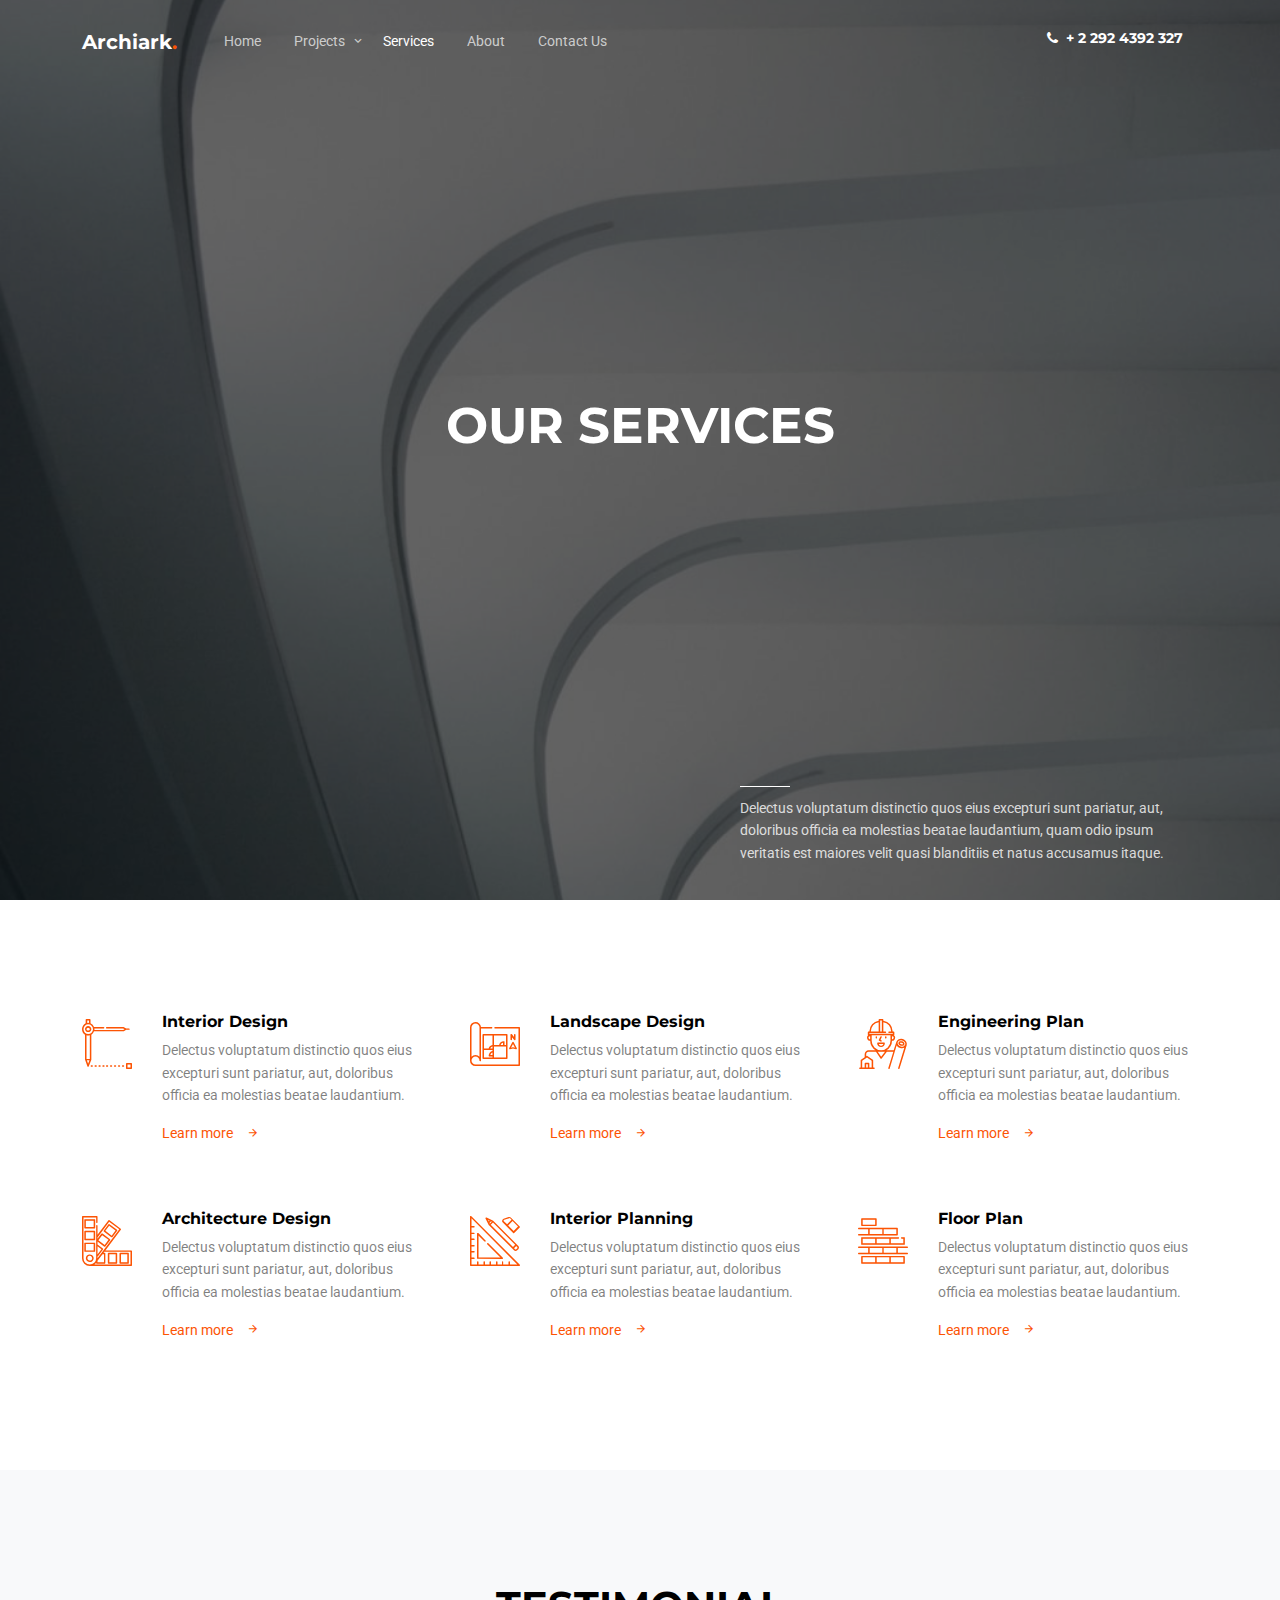
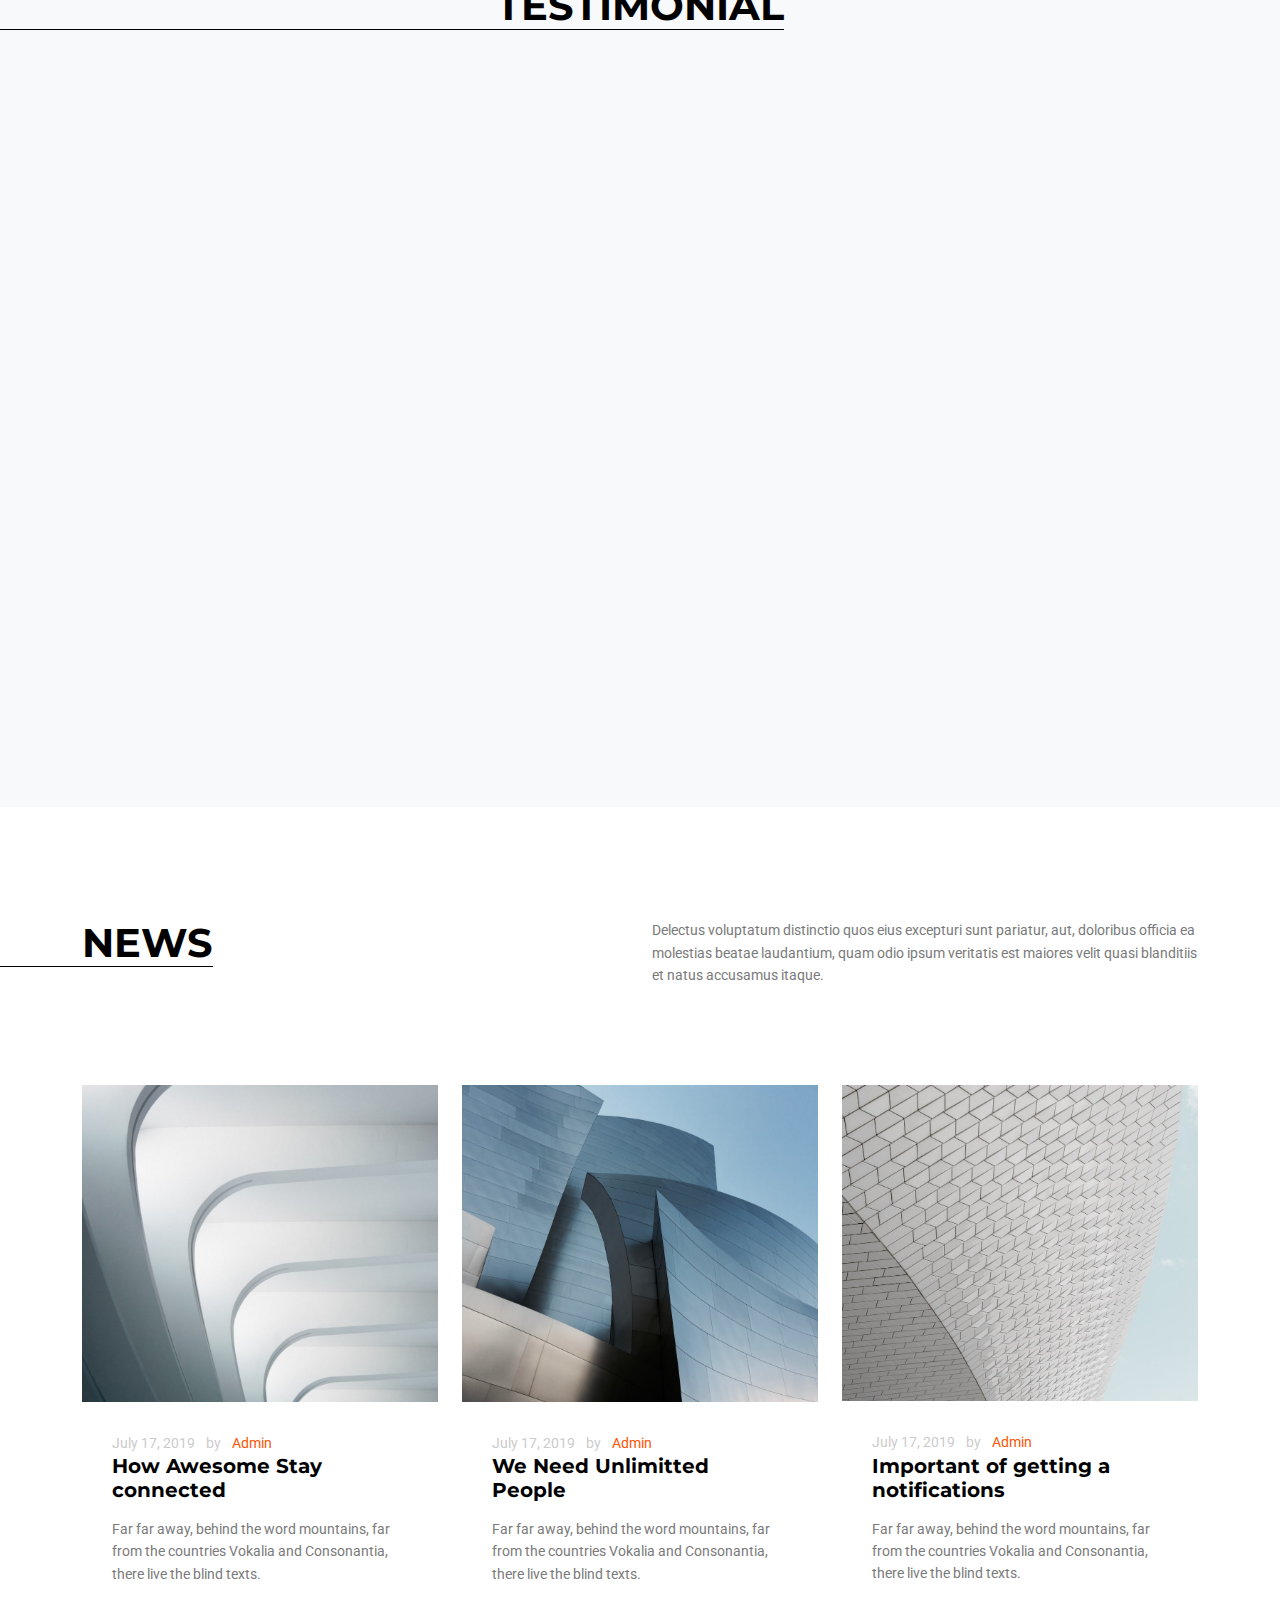
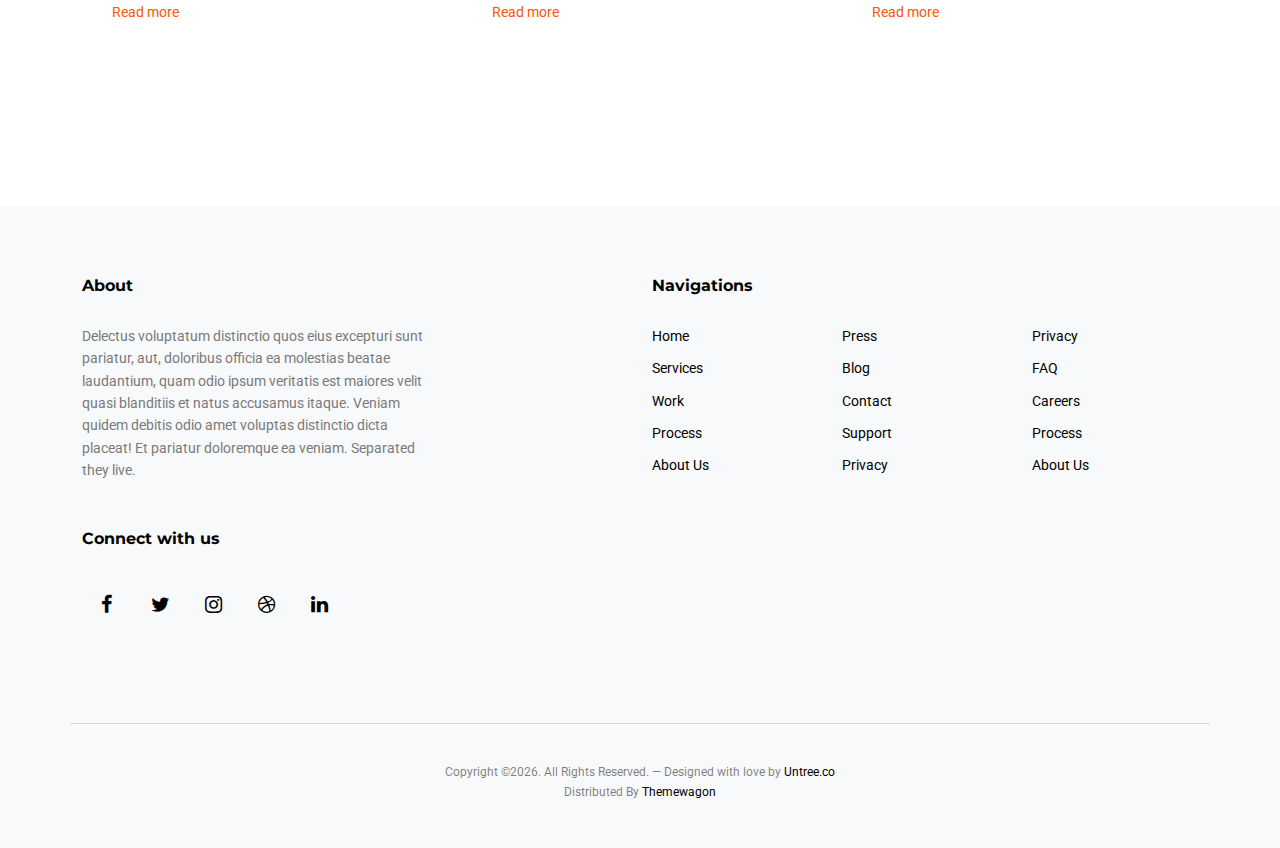
<file: services.html>
<!-- /*
* Template Name: Archiark
* Template Author: Untree.co
* Tempalte URI: https://untree.co/
* License: https://creativecommons.org/licenses/by/3.0/
*/ -->
<!doctype html>
<html lang="en">
<head>
	<!-- Required meta tags -->
	<meta charset="utf-8">
	<meta name="viewport" content="width=device-width, initial-scale=1">
	
	<meta name="author" content="Untree.co">
	<link rel="shortcut icon" href="favicon.png">

	<meta name="description" content="" />
	<meta name="keywords" content="bootstrap, bootstrap5" />
	
	<link rel="preconnect" href="https://fonts.gstatic.com">
	<link href="https://fonts.googleapis.com/css2?family=Montserrat:wght@400;700&family=Roboto&display=swap" rel="stylesheet">

	<link rel="stylesheet" href="fonts/icomoon/style.css">
	<link rel="stylesheet" href="fonts/flaticon/font/flaticon.css">
	<link rel="stylesheet" href="css/tiny-slider.css">
	<link rel="stylesheet" href="css/aos.css">
	<link rel="stylesheet" href="css/glightbox.min.css">
	<link rel="stylesheet" href="css/style.css">

	<title>Archiark &mdash; Free Bootstrap 5 Website Template by Untree.co</title>
</head>
<body>

	<div class="site-mobile-menu site-navbar-target">
		<div class="site-mobile-menu-header">
			<div class="site-mobile-menu-close">
				<span class="icofont-close js-menu-toggle"></span>
			</div>
		</div>
		<div class="site-mobile-menu-body"></div>
	</div>

	<nav class="site-nav">
		<div class="container">
			<div class="site-navigation">
				<a href="index.html" class="logo m-0 float-start">Archiark<span class="text-primary">.</span> </a>

				<ul class="js-clone-nav d-none d-lg-inline-block text-start site-menu float-start">
					<li><a href="index.html">Home</a></li>
					<li class="has-children">
						<a href="projects.html">Projects</a>
						<ul class="dropdown">
							<li><a href="#">Commercial Building</a></li>
							<li><a href="#">Cultural Lifestyle</a></li>
							<li class="has-children">
								<a href="#">Dropdown</a>
								<ul class="dropdown">
									<li><a href="#">Sub Menu One</a></li>
									<li><a href="#">Sub Menu Two</a></li>
									<li><a href="#">Sub Menu Three</a></li>
								</ul>
							</li>
						</ul>
					</li>
					<li class="active"><a href="services.html">Services</a></li>
					<li><a href="about.html">About</a></li>
					<li><a href="contact.html">Contact Us</a></li>
				</ul>

				

				<a href="#" class="burger ml-auto float-end site-menu-toggle light js-menu-toggle d-inline-block d-lg-none" data-toggle="collapse" data-target="#main-navbar">
					<span></span>
				</a>
				<ul class="site-menu float-end d-none d-md-block">
					<li><a href="#" class="d-flex align-items-center text-white h2 fw-bold"><span class="icon-phone me-2"></span> <span>+ 2 292 4392 327</span></a></li>
				</ul>

			</div>
		</div>
	</nav>

	<div class="hero-2 overlay" style="background-image: url('images/img_3.jpg');">
		<div class="container">
			<div class="row align-items-center">
				<div class="col-lg-5 mx-auto ">
					<h1 class="mb-5 text-center"><span>Our Services</span></h1>


					<div class="intro-desc text-left">
						<div class="line"></div>
						<p>Delectus voluptatum distinctio quos eius excepturi sunt pariatur, aut, doloribus officia ea molestias beatae laudantium, quam odio ipsum veritatis est maiores velit quasi blanditiis et natus accusamus itaque.</p>
					</div>
				</div>
			</div>
		</div>
	</div>


	<div class="section sec-4">
		<div class="container">
			
			<div class="row g-5">
				<div class="col-lg-4">

					<div class="d-flex custom-card">
						<div class="img">
							<i class="flaticon-compass"></i>
						</div>
						<div class="text">
							<h3 class="h6 fw-bold text-black">Interior Design</h3>
							<p class="text-black-50">Delectus voluptatum distinctio quos eius excepturi sunt pariatur, aut, doloribus officia ea molestias beatae laudantium.</p>
							<p>
								<a href="#" class="more-2">Learn more <span class="icon-arrow_forward"></span></a>
							</p>
						</div>
					</div>
				</div>
				<div class="col-lg-4">
					<div class="d-flex custom-card">
						<div class="img">
							<i class="flaticon-plan"></i>
						</div>
						<div class="text">
							<h3 class="h6 fw-bold text-black">Landscape Design</h3>
							<p class="text-black-50">Delectus voluptatum distinctio quos eius excepturi sunt pariatur, aut, doloribus officia ea molestias beatae laudantium.</p>
							<p>
								<a href="#" class="more-2">Learn more <span class="icon-arrow_forward"></span></a>
							</p>
						</div>
					</div>
				</div>
				<div class="col-lg-4">
					<div class="d-flex custom-card">
						<div class="img">
							<i class="flaticon-architect"></i>
						</div>
						<div class="text">
							<h3 class="h6 fw-bold text-black">Engineering Plan</h3>
							<p class="text-black-50">Delectus voluptatum distinctio quos eius excepturi sunt pariatur, aut, doloribus officia ea molestias beatae laudantium.</p>
							<p>
								<a href="#" class="more-2">Learn more <span class="icon-arrow_forward"></span></a>
							</p>
						</div>
					</div>
				</div>


				<div class="col-lg-4">

					<div class="d-flex custom-card">
						<div class="img">
							<i class="flaticon-color-palette"></i>
						</div>
						<div class="text">
							<h3 class="h6 fw-bold text-black">Architecture Design</h3>
							<p class="text-black-50">Delectus voluptatum distinctio quos eius excepturi sunt pariatur, aut, doloribus officia ea molestias beatae laudantium.</p>
							<p>
								<a href="#" class="more-2">Learn more <span class="icon-arrow_forward"></span></a>
							</p>
						</div>
					</div>
				</div>
				<div class="col-lg-4">
					<div class="d-flex custom-card">
						<div class="img">
							<i class="flaticon-ruler"></i>
						</div>
						<div class="text">
							<h3 class="h6 fw-bold text-black">Interior Planning</h3>
							<p class="text-black-50">Delectus voluptatum distinctio quos eius excepturi sunt pariatur, aut, doloribus officia ea molestias beatae laudantium.</p>
							<p>
								<a href="#" class="more-2">Learn more <span class="icon-arrow_forward"></span></a>
							</p>
						</div>
					</div>
				</div>
				<div class="col-lg-4">
					<div class="d-flex custom-card">
						<div class="img">
							<i class="flaticon-wall"></i>
						</div>
						<div class="text">
							<h3 class="h6 fw-bold text-black">Floor Plan</h3>
							<p class="text-black-50">Delectus voluptatum distinctio quos eius excepturi sunt pariatur, aut, doloribus officia ea molestias beatae laudantium.</p>
							<p>
								<a href="#" class="more-2">Learn more <span class="icon-arrow_forward"></span></a>
							</p>
						</div>
					</div>
				</div>
			</div>
		</div>
	</div>


	<div class="sec-4 section bg-light">

		<div class="text-center mb-5">
			<h2 class="heading mb-5 text-center">Testimonial</h2>
		</div>
		<div class="testimonial-slide-center-wrap" data-aos="fade-up" data-aos-delay="100">

			<div id="testimonial-nav">
				<span class="prev" data-controls="prev"><span class="icon-chevron-left"></span></span>

				<span class="next" data-controls="next"><span class="icon-chevron-right"></span></span>
			</div>
			
			<div class="testimonial-slide-center testimonial-center" id="testimonial-center">

				<div class="item">
					<div class="testimonial-item">
						<div  class="testimonial-item-inner">
							<div class="testimonial-author mb-5">
								<img src="images/person_2.jpg" alt="Image" class="img-fluid">
								<strong class="d-block">James Campbell</strong>
								<span>CEO, Co-Founder</span>
							</div>
							<blockquote>
								Delectus voluptatum distinctio quos eius excepturi sunt pariatur, aut, doloribus officia ea molestias beatae laudantium, quam odio ipsum veritatis est maiores velit quasi blanditiis et natus accusamus itaque. Veniam quidem debitis odio amet voluptas distinctio dicta placeat! Et pariatur doloremque ea veniam.
							</blockquote>

						</div>
					</div>
				</div>

				<div class="item">
					<div class="testimonial-item">
						<div  class="testimonial-item-inner">
							<div class="testimonial-author mb-5">
								<img src="images/person_1.jpg" alt="Image" class="img-fluid">
								<strong class="d-block">James Campbell</strong>
								<span>CEO, Co-Founder</span>
							</div>
							<blockquote>
								Delectus voluptatum distinctio quos eius excepturi sunt pariatur, aut, doloribus officia ea molestias beatae laudantium, quam odio ipsum veritatis est maiores velit quasi blanditiis et natus accusamus itaque. Veniam quidem debitis odio amet voluptas distinctio dicta placeat! Et pariatur doloremque ea veniam.
							</blockquote>

						</div>
					</div>
				</div>

				<div class="item">
					<div class="testimonial-item">
						<div  class="testimonial-item-inner">
							<div class="testimonial-author mb-5">
								<img src="images/person_3.jpg" alt="Image" class="img-fluid">
								<strong class="d-block">James Campbell</strong>
								<span>CEO, Co-Founder</span>
							</div>
							<blockquote>
								Delectus voluptatum distinctio quos eius excepturi sunt pariatur, aut, doloribus officia ea molestias beatae laudantium, quam odio ipsum veritatis est maiores velit quasi blanditiis et natus accusamus itaque. Veniam quidem debitis odio amet voluptas distinctio dicta placeat! Et pariatur doloremque ea veniam.
							</blockquote>

						</div>
					</div>
				</div>

				<div class="item">
					<div class="testimonial-item">
						<div  class="testimonial-item-inner">
							<div class="testimonial-author mb-5">
								<img src="images/person_4.jpg" alt="Image" class="img-fluid">
								<strong class="d-block">James Campbell</strong>
								<span>CEO, Co-Founder</span>
							</div>
							<blockquote>
								Delectus voluptatum distinctio quos eius excepturi sunt pariatur, aut, doloribus officia ea molestias beatae laudantium, quam odio ipsum veritatis est maiores velit quasi blanditiis et natus accusamus itaque. Veniam quidem debitis odio amet voluptas distinctio dicta placeat! Et pariatur doloremque ea veniam.
							</blockquote>

						</div>
					</div>
				</div>


				<div class="item">
					<div class="testimonial-item">
						<div  class="testimonial-item-inner">
							<div class="testimonial-author mb-5">
								<img src="images/person_5.jpg" alt="Image" class="img-fluid">
								<strong class="d-block">James Campbell</strong>
								<span>CEO, Co-Founder</span>
							</div>
							<blockquote>
								Delectus voluptatum distinctio quos eius excepturi sunt pariatur, aut, doloribus officia ea molestias beatae laudantium, quam odio ipsum veritatis est maiores velit quasi blanditiis et natus accusamus itaque. Veniam quidem debitis odio amet voluptas distinctio dicta placeat! Et pariatur doloremque ea veniam.
							</blockquote>

						</div>
					</div>
				</div>

				<div class="item">
					<div class="testimonial-item">
						<div  class="testimonial-item-inner">
							<div class="testimonial-author mb-5">
								<img src="images/person_2.jpg" alt="Image" class="img-fluid">
								<strong class="d-block">James Campbell</strong>
								<span>CEO, Co-Founder</span>
							</div>
							<blockquote>
								Delectus voluptatum distinctio quos eius excepturi sunt pariatur, aut, doloribus officia ea molestias beatae laudantium, quam odio ipsum veritatis est maiores velit quasi blanditiis et natus accusamus itaque. Veniam quidem debitis odio amet voluptas distinctio dicta placeat! Et pariatur doloremque ea veniam.
							</blockquote>

						</div>
					</div>
				</div>
				<div class="item">
					<div class="testimonial-item">
						<div  class="testimonial-item-inner">
							<div class="testimonial-author mb-5">
								<img src="images/person_3.jpg" alt="Image" class="img-fluid">
								<strong class="d-block">James Campbell</strong>
								<span>CEO, Co-Founder</span>
							</div>
							<blockquote>
								Delectus voluptatum distinctio quos eius excepturi sunt pariatur, aut, doloribus officia ea molestias beatae laudantium, quam odio ipsum veritatis est maiores velit quasi blanditiis et natus accusamus itaque. Veniam quidem debitis odio amet voluptas distinctio dicta placeat! Et pariatur doloremque ea veniam.
							</blockquote>

						</div>
					</div>
				</div>

				<div class="item">
					<div class="testimonial-item">
						<div  class="testimonial-item-inner">
							<div class="testimonial-author mb-5">
								<img src="images/person_4.jpg" alt="Image" class="img-fluid">
								<strong class="d-block">James Campbell</strong>
								<span>CEO, Co-Founder</span>
							</div>
							<blockquote>
								Delectus voluptatum distinctio quos eius excepturi sunt pariatur, aut, doloribus officia ea molestias beatae laudantium, quam odio ipsum veritatis est maiores velit quasi blanditiis et natus accusamus itaque. Veniam quidem debitis odio amet voluptas distinctio dicta placeat! Et pariatur doloremque ea veniam.
							</blockquote>

						</div>
					</div>
				</div>

				<div class="item">
					<div class="testimonial-item">
						<div  class="testimonial-item-inner">
							<div class="testimonial-author mb-5">
								<img src="images/person_1.jpg" alt="Image" class="img-fluid">
								<strong class="d-block">James Campbell</strong>
								<span>CEO, Co-Founder</span>
							</div>
							<blockquote>
								Delectus voluptatum distinctio quos eius excepturi sunt pariatur, aut, doloribus officia ea molestias beatae laudantium, quam odio ipsum veritatis est maiores velit quasi blanditiis et natus accusamus itaque. Veniam quidem debitis odio amet voluptas distinctio dicta placeat! Et pariatur doloremque ea veniam.
							</blockquote>

						</div>
					</div>
				</div>
			</div>

		</div>
	</div>


	<div class="section sec-news">
		<div class="container">
			<div class="row mb-5">
				<div class="col-lg-6">
					<h2 class="heading">News</h2>
				</div>
				<div class="col-lg-6">
					<p>Delectus voluptatum distinctio quos eius excepturi sunt pariatur, aut, doloribus officia ea molestias beatae laudantium, quam odio ipsum veritatis est maiores velit quasi blanditiis et natus accusamus itaque.</p>
				</div>
			</div>

			<div class="row">
				<div class="col-lg-4 col-md-6 mb-4">
					<div class="post-entry-1 h-100">
						<a href="single.html">
							<img src="images/img_3.jpg" alt="Image"
							class="img-fluid">
						</a>
						<div class="post-entry-1-contents">
							<span class="meta d-inline-block mb-0">July 17, 2019 <span class="mx-2">by</span> <a href="#">Admin</a></span>
							<h2 class="mb-3"><a href="single.html">How Awesome Stay connected</a></h2>
							
							<p>Far far away, behind the word mountains, far from the countries Vokalia and Consonantia, there live the blind texts.</p>
							<p><a href="single.html">Read more</a></p>
						</div>
					</div>
				</div>
				<div class="col-lg-4 col-md-6 mb-4">
					<div class="post-entry-1 h-100">
						<a href="single.html">
							<img src="images/img_4.jpg" alt="Image"
							class="img-fluid">
						</a>
						<div class="post-entry-1-contents">

							<span class="meta d-inline-block mb-0">July 17, 2019 <span class="mx-2">by</span> <a href="#">Admin</a></span>
							<h2 class="mb-3"><a href="single.html">We Need Unlimitted People</a></h2>
							<p>Far far away, behind the word mountains, far from the countries Vokalia and Consonantia, there live the blind texts.</p>
							<p><a href="single.html">Read more</a></p>
						</div>
					</div>
				</div>

				<div class="col-lg-4 col-md-6 mb-4">
					<div class="post-entry-1 h-100">
						<a href="single.html">
							<img src="images/img_5.jpg" alt="Image"
							class="img-fluid">
						</a>
						<div class="post-entry-1-contents">

							<span class="meta d-inline-block mb-0">July 17, 2019 <span class="mx-2">by</span> <a href="#">Admin</a></span>
							<h2 class="mb-3"><a href="single.html">Important of getting a notifications</a></h2>
							<p>Far far away, behind the word mountains, far from the countries Vokalia and Consonantia, there live the blind texts.</p>
							<p><a href="single.html">Read more</a></p>
						</div>
					</div>
				</div>
			</div>
		</div>
	</div>


	

	<div class="site-footer bg-light">
		<div class="container">

			<div class="row justify-content-between">
				<div class="col-lg-4">
					<div class="widget">
						<h3 class="line-top">About</h3>
						<p class="mb-5">Delectus voluptatum distinctio quos eius excepturi sunt pariatur, aut, doloribus officia ea molestias beatae laudantium, quam odio ipsum veritatis est maiores velit quasi blanditiis et natus accusamus itaque. Veniam quidem debitis odio amet voluptas distinctio dicta placeat! Et pariatur doloremque ea veniam. Separated they live.</p>

					</div>
					<div class="widget">
						<h3 class="line-top">Connect with us</h3>
						<ul class="social list-unstyled mb-5">
							<li><a href="#"><span class="icon-facebook"></span></a></li>
							<li><a href="#"><span class="icon-twitter"></span></a></li>
							<li><a href="#"><span class="icon-instagram"></span></a></li>
							<li><a href="#"><span class="icon-dribbble"></span></a></li>
							<li><a href="#"><span class="icon-linkedin"></span></a></li>
						</ul>
					</div>
				</div>
				<div class="col-lg-6">
					<div class="row">
						<div class="col-12">
							<div class="widget">
								<h3 class="line-top">Navigations</h3>
							</div>
						</div>
						<div class="col-6 col-sm-6 col-md-4">
							<div class="widget">
								<ul class="links list-unstyled">
									<li><a href="#">Home</a></li>
									<li><a href="#">Services</a></li>
									<li><a href="#">Work</a></li>
									<li><a href="#">Process</a></li>
									<li><a href="#">About Us</a></li>
								</ul>
							</div>
						</div>
						<div class="col-6 col-sm-6 col-md-4">
							<div class="widget">
								<ul class="links list-unstyled">
									<li><a href="#">Press</a></li>
									<li><a href="#">Blog</a></li>
									<li><a href="#">Contact</a></li>
									<li><a href="#">Support</a></li>
									<li><a href="#">Privacy</a></li>
								</ul>
							</div>
						</div>
						<div class="col-6 col-sm-6 col-md-4">
							<div class="widget">
								<ul class="links list-unstyled">
									<li><a href="#">Privacy</a></li>
									<li><a href="#">FAQ</a></li>
									<li><a href="#">Careers</a></li>
									<li><a href="#">Process</a></li>
									<li><a href="#">About Us</a></li>
								</ul>
							</div>
						</div>
					</div>
				</div>
			</div>

			<div class="row justify-content-center text-center copyright">
				<div class="col-md-8">
					<p class="small text-black-50">Copyright &copy;<script>document.write(new Date().getFullYear());</script>. All Rights Reserved. &mdash; Designed with love by <a href="https://untree.co">Untree.co</a> </br>Distributed By <a href="https://themewagon.com/">Themewagon</a><!-- License information: https://untree.co/license/ -->
					</p>
				</div>
			</div>
		</div>
	</div>


	


	<!-- Preloader -->
	<div id="overlayer"></div>
	<div class="loader">
		<div class="spinner-border" role="status">
			<span class="visually-hidden">Loading...</span>
		</div>
	</div>

	<script src="js/bootstrap.bundle.min.js"></script>
	<script src="js/tiny-slider.js"></script>
	<script src="js/aos.js"></script>
	<script src="js/glightbox.min.js"></script>
	<script src="js/navbar.js"></script>
	<script src="js/counter.js"></script>
	<script src="js/custom.js"></script>
</body>
</html>
</file>
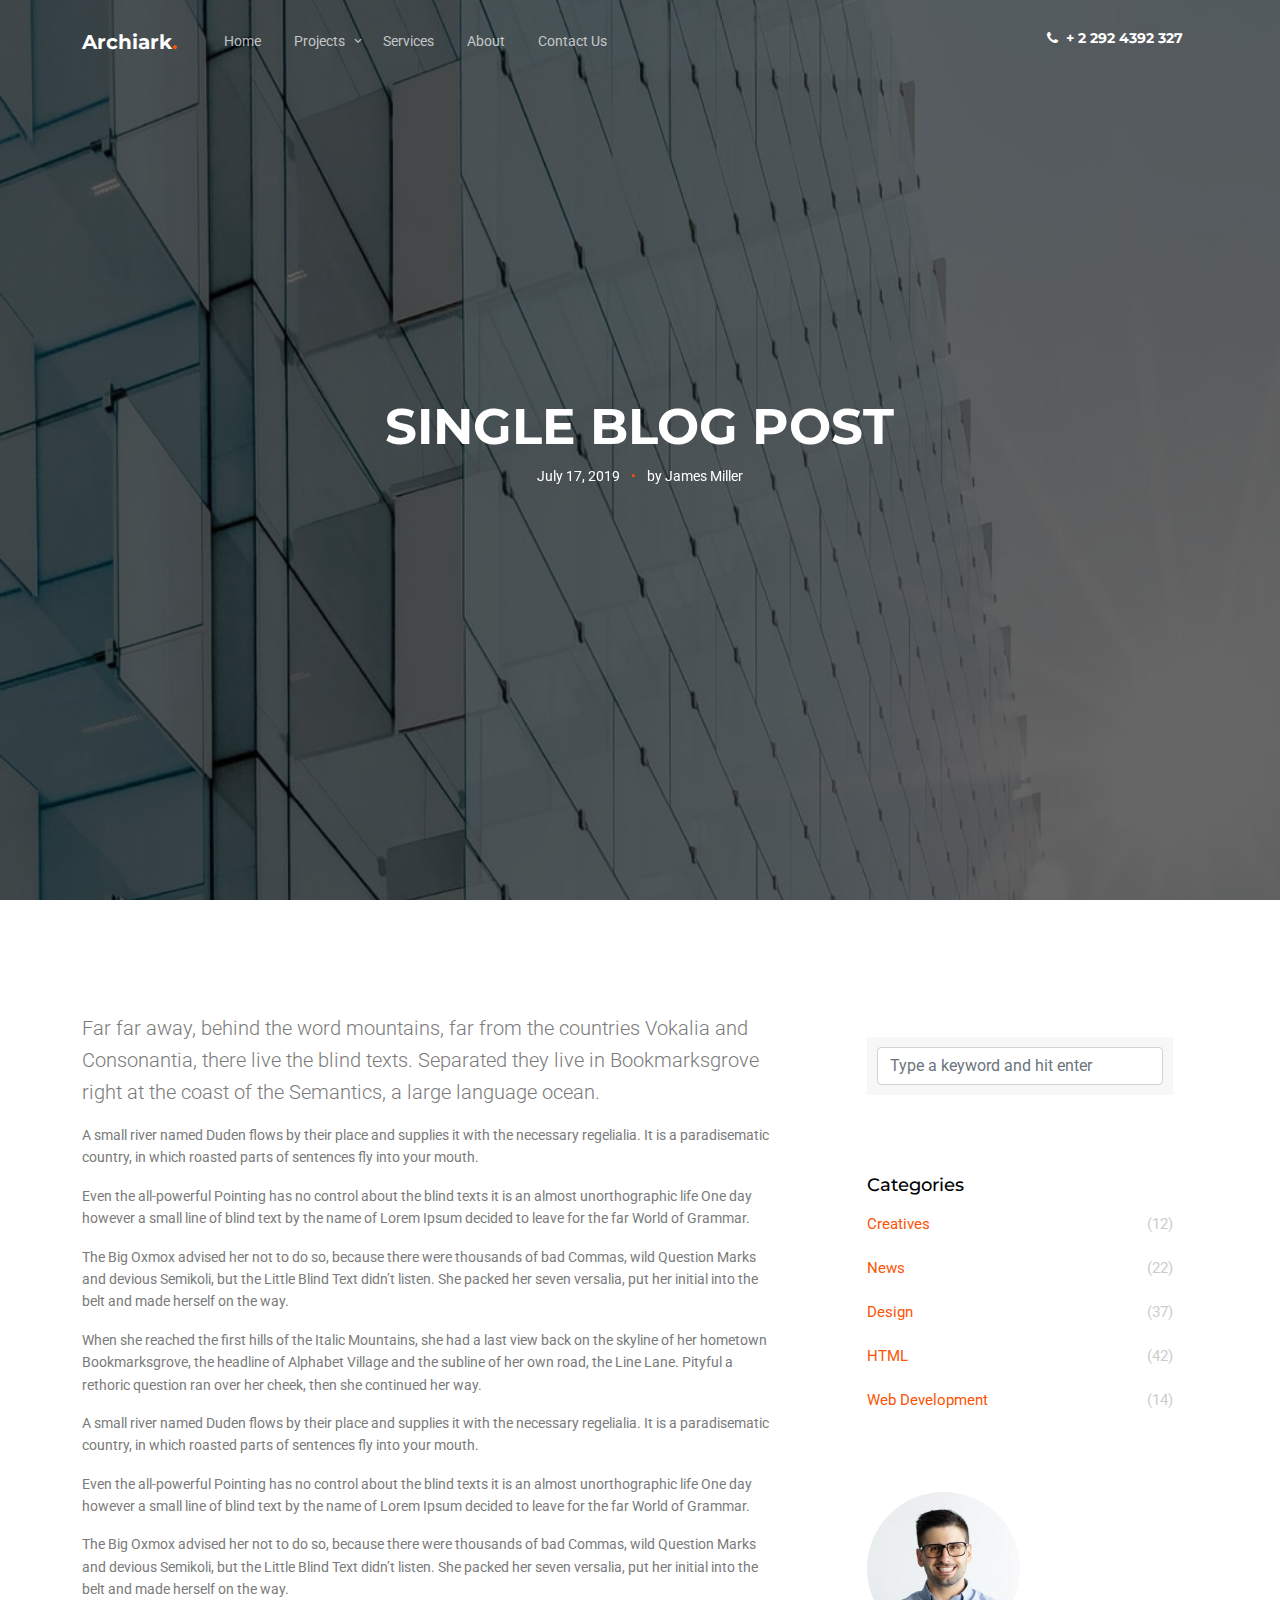
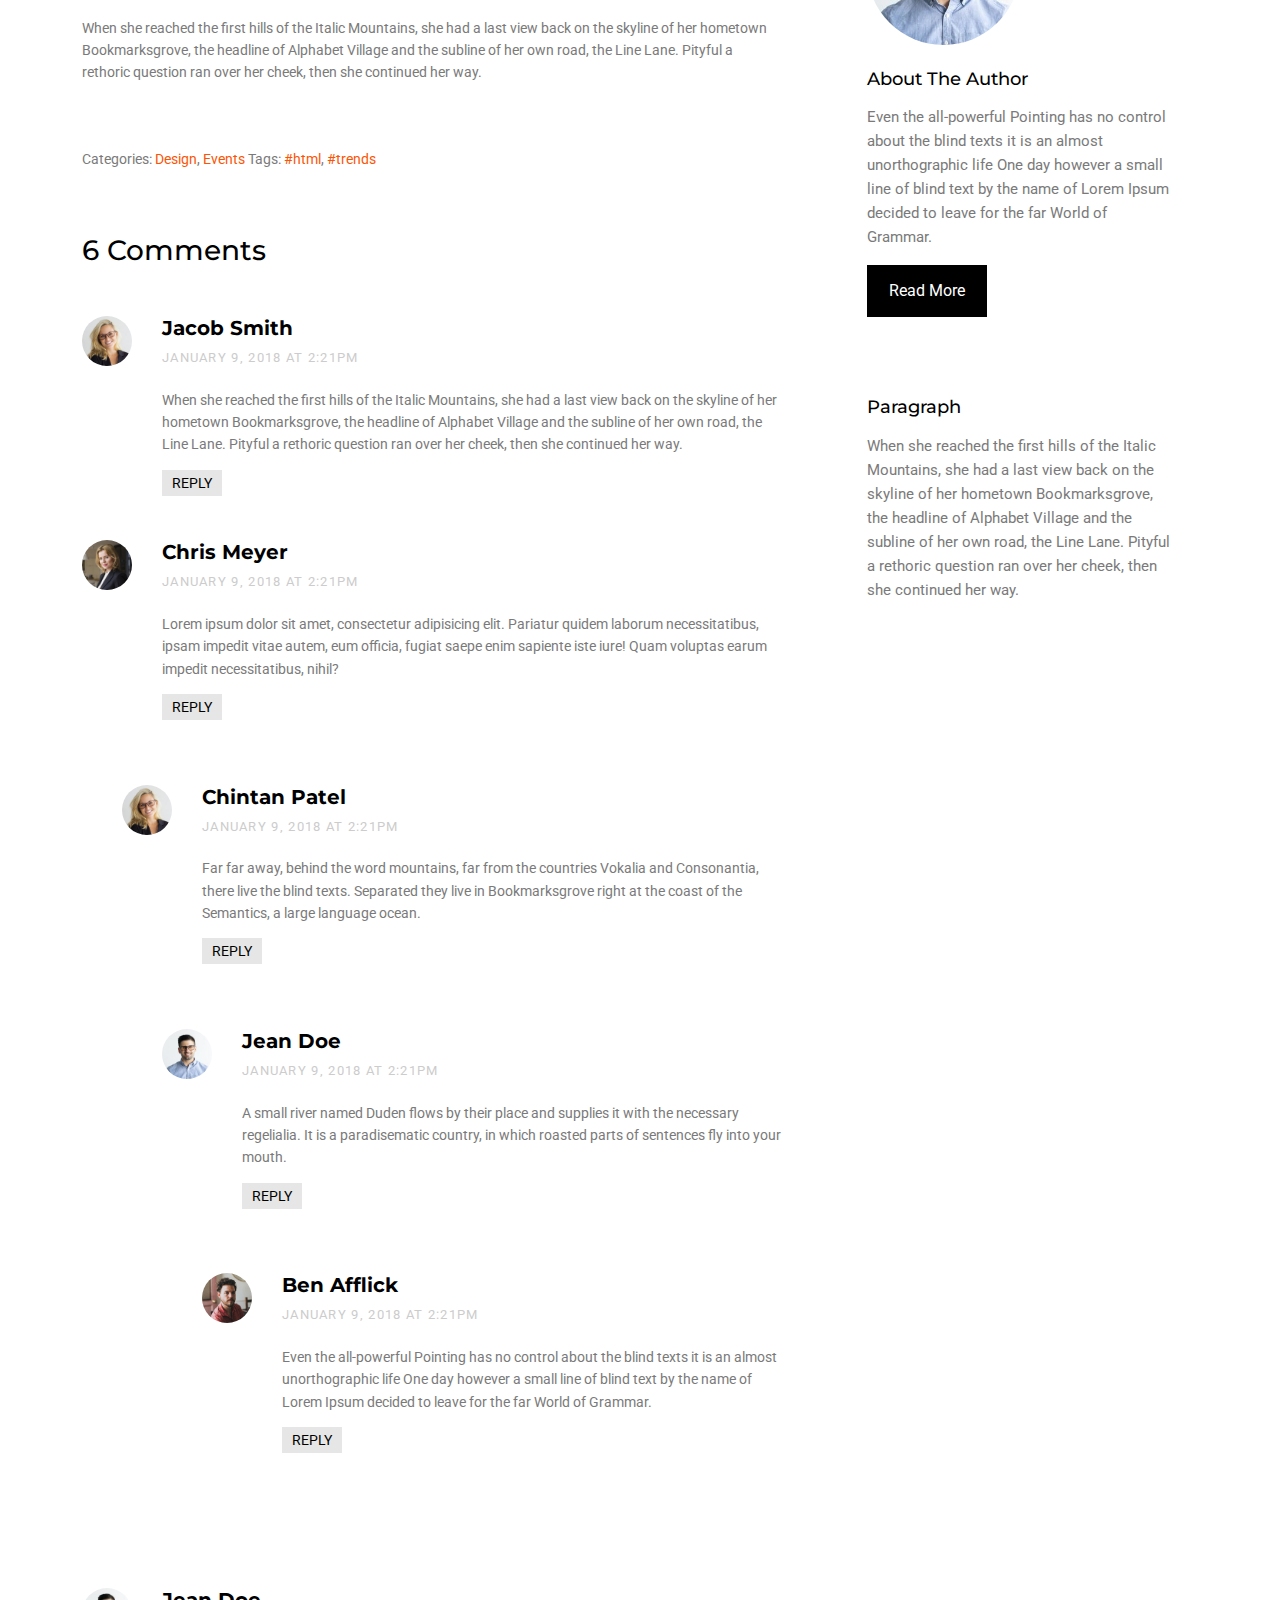
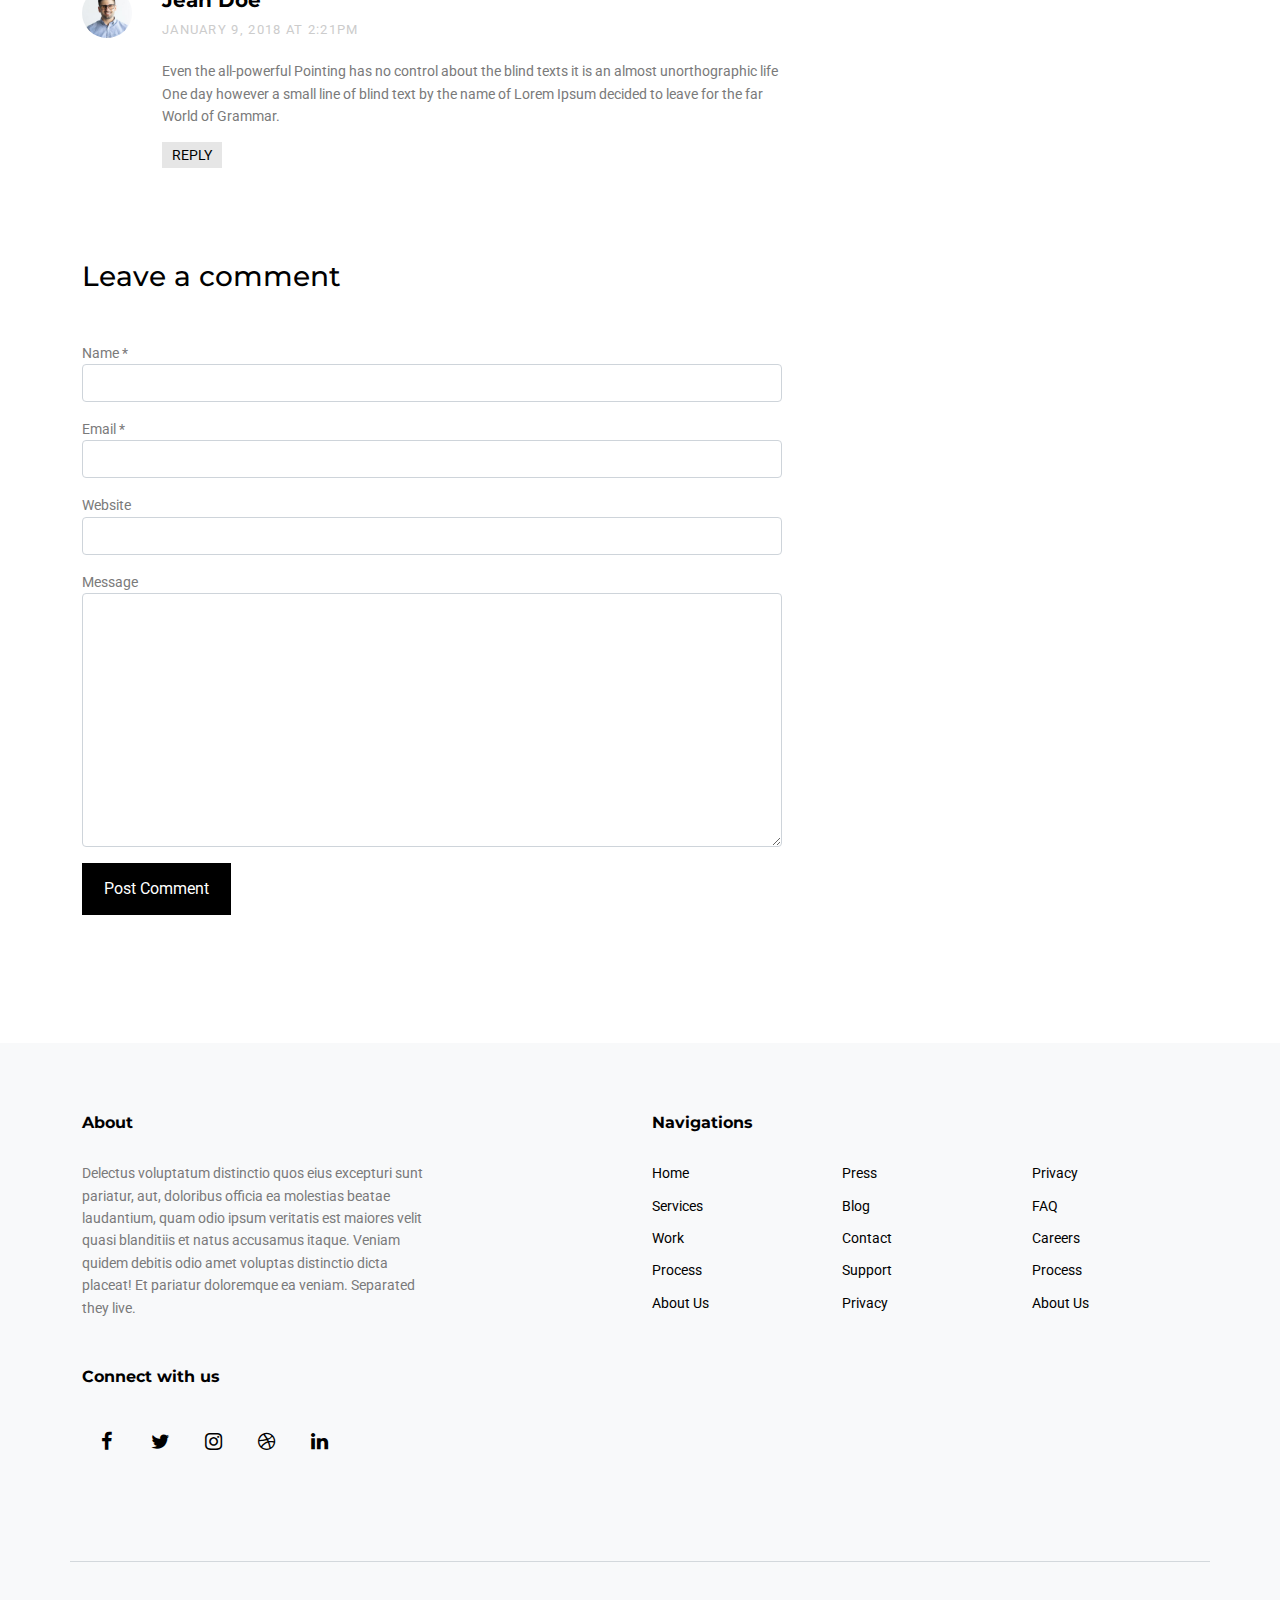
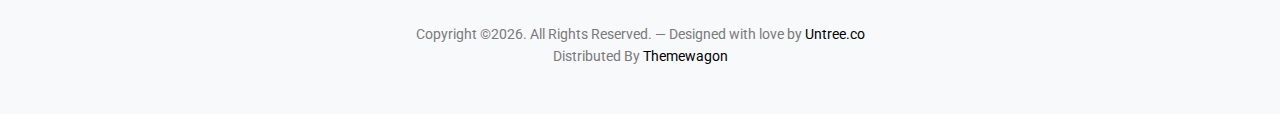
<file: single.html>
<!-- /*
* Template Name: Archiark
* Template Author: Untree.co
* Tempalte URI: https://untree.co/
* License: https://creativecommons.org/licenses/by/3.0/
*/ -->
<!doctype html>
<html lang="en">
<head>
	<!-- Required meta tags -->
	<meta charset="utf-8">
	<meta name="viewport" content="width=device-width, initial-scale=1">
	
	<meta name="author" content="Untree.co">
	<link rel="shortcut icon" href="favicon.png">

	<meta name="description" content="" />
	<meta name="keywords" content="bootstrap, bootstrap5" />
	
	<link rel="preconnect" href="https://fonts.gstatic.com">
	<link href="https://fonts.googleapis.com/css2?family=Montserrat:wght@400;700&family=Roboto&display=swap" rel="stylesheet">

	<link rel="stylesheet" href="fonts/icomoon/style.css">
	<link rel="stylesheet" href="fonts/flaticon/font/flaticon.css">
	<link rel="stylesheet" href="css/tiny-slider.css">
	<link rel="stylesheet" href="css/aos.css">
	<link rel="stylesheet" href="css/glightbox.min.css">
	<link rel="stylesheet" href="css/style.css">

	<title>Archiark &mdash; Free Bootstrap 5 Website Template by Untree.co</title>
</head>
<body>

	<div class="site-mobile-menu site-navbar-target">
		<div class="site-mobile-menu-header">
			<div class="site-mobile-menu-close">
				<span class="icofont-close js-menu-toggle"></span>
			</div>
		</div>
		<div class="site-mobile-menu-body"></div>
	</div>

	<nav class="site-nav">
		<div class="container">
			<div class="site-navigation">
				<a href="index.html" class="logo m-0 float-start">Archiark<span class="text-primary">.</span> </a>

				<ul class="js-clone-nav d-none d-lg-inline-block text-start site-menu float-start">
					<li><a href="index.html">Home</a></li>
					<li class="has-children">
						<a href="projects.html">Projects</a>
						<ul class="dropdown">
							<li><a href="#">Commercial Building</a></li>
							<li><a href="#">Cultural Lifestyle</a></li>
							<li class="has-children">
								<a href="#">Dropdown</a>
								<ul class="dropdown">
									<li><a href="#">Sub Menu One</a></li>
									<li><a href="#">Sub Menu Two</a></li>
									<li><a href="#">Sub Menu Three</a></li>
								</ul>
							</li>
						</ul>
					</li>
					<li><a href="services.html">Services</a></li>
					<li><a href="about.html">About</a></li>
					<li><a href="contact.html">Contact Us</a></li>
				</ul>

				

				<a href="#" class="burger ml-auto float-end site-menu-toggle light js-menu-toggle d-inline-block d-lg-none" data-toggle="collapse" data-target="#main-navbar">
					<span></span>
				</a>
				<ul class="site-menu float-end d-none d-md-block">
					<li><a href="#" class="d-flex align-items-center text-white h2 fw-bold"><span class="icon-phone me-2"></span> <span>+ 2 292 4392 327</span></a></li>
				</ul>

			</div>
		</div>
	</nav>

	
	<div class="hero-2 overlay" style="background-image: url('images/img_7.jpg')">
		<div class="container">
			<div class="row align-items-center justify-content-center">
				<div class="col-lg-10 text-center mx-auto">
					
					<h1 class="heading text-white" data-aos="fade-up">Single Blog Post</h1>
					<p class="text-white" data-aos="fade-up" data-aos-delay="100"><span class="d-block mb-3 text-white" data-aos="fade-up">July 17, 2019 <span class="mx-2 text-primary">&bullet;</span> by James Miller</span></p>
				</div>		
			</div>		
		</div>		
	</div>




	
	<div class="section">
		<div class="container">
			<div class="row">
				<div class="col-md-8 blog-content pe-5">
					<p class="lead">Far far away, behind the word mountains, far from the countries Vokalia and Consonantia, there live the blind texts. Separated they live in Bookmarksgrove right at the coast of the Semantics, a large language ocean.</p>
					<p>A small river named Duden flows by their place and supplies it with the necessary regelialia. It is a paradisematic country, in which roasted parts of sentences fly into your mouth.</p>

					<blockquote><p>Even the all-powerful Pointing has no control about the blind texts it is an almost unorthographic life One day however a small line of blind text by the name of Lorem Ipsum decided to leave for the far World of Grammar.</p></blockquote>

					<p>The Big Oxmox advised her not to do so, because there were thousands of bad Commas, wild Question Marks and devious Semikoli, but the Little Blind Text didn’t listen. She packed her seven versalia, put her initial into the belt and made herself on the way.</p>

					<p>When she reached the first hills of the Italic Mountains, she had a last view back on the skyline of her hometown Bookmarksgrove, the headline of Alphabet Village and the subline of her own road, the Line Lane. Pityful a rethoric question ran over her cheek, then she continued her way.</p>

					<p>A small river named Duden flows by their place and supplies it with the necessary regelialia. It is a paradisematic country, in which roasted parts of sentences fly into your mouth.</p>

					<blockquote><p>Even the all-powerful Pointing has no control about the blind texts it is an almost unorthographic life One day however a small line of blind text by the name of Lorem Ipsum decided to leave for the far World of Grammar.</p></blockquote>

					<p>The Big Oxmox advised her not to do so, because there were thousands of bad Commas, wild Question Marks and devious Semikoli, but the Little Blind Text didn’t listen. She packed her seven versalia, put her initial into the belt and made herself on the way.</p>

					<p>When she reached the first hills of the Italic Mountains, she had a last view back on the skyline of her hometown Bookmarksgrove, the headline of Alphabet Village and the subline of her own road, the Line Lane. Pityful a rethoric question ran over her cheek, then she continued her way.</p>


					<div class="pt-5">
						<p>Categories:  <a href="#">Design</a>, <a href="#">Events</a>  Tags: <a href="#">#html</a>, <a href="#">#trends</a></p>
					</div>


					<div class="pt-5">
						<h3 class="mb-5">6 Comments</h3>
						<ul class="comment-list">
							<li class="comment">
								<div class="vcard bio">
									<img src="images/person_2.jpg" alt="Free Website Template by Free-Template.co">
								</div>
								<div class="comment-body">
									<h3>Jacob Smith</h3>
									<div class="meta">January 9, 2018 at 2:21pm</div>
									<p>When she reached the first hills of the Italic Mountains, she had a last view back on the skyline of her hometown Bookmarksgrove, the headline of Alphabet Village and the subline of her own road, the Line Lane. Pityful a rethoric question ran over her cheek, then she continued her way.</p>
									<p><a href="#" class="reply">Reply</a></p>
								</div>
							</li>

							<li class="comment">
								<div class="vcard bio">
									<img src="images/person_3.jpg" alt="Free Website Template by Free-Template.co">
								</div>
								<div class="comment-body">
									<h3>Chris Meyer</h3>
									<div class="meta">January 9, 2018 at 2:21pm</div>
									<p>Lorem ipsum dolor sit amet, consectetur adipisicing elit. Pariatur quidem laborum necessitatibus, ipsam impedit vitae autem, eum officia, fugiat saepe enim sapiente iste iure! Quam voluptas earum impedit necessitatibus, nihil?</p>
									<p><a href="#" class="reply">Reply</a></p>
								</div>

								<ul class="children">
									<li class="comment">
										<div class="vcard bio">
											<img src="images/person_2.jpg" alt="Free Website Template by Free-Template.co">
										</div>
										<div class="comment-body">
											<h3>Chintan Patel</h3>
											<div class="meta">January 9, 2018 at 2:21pm</div>
											<p>Far far away, behind the word mountains, far from the countries Vokalia and Consonantia, there live the blind texts. Separated they live in Bookmarksgrove right at the coast of the Semantics, a large language ocean.</p>
											<p><a href="#" class="reply">Reply</a></p>
										</div>


										<ul class="children">
											<li class="comment">
												<div class="vcard bio">
													<img src="images/person_1.jpg" alt="Free Website Template by Free-Template.co">
												</div>
												<div class="comment-body">
													<h3>Jean Doe</h3>
													<div class="meta">January 9, 2018 at 2:21pm</div>
													<p>A small river named Duden flows by their place and supplies it with the necessary regelialia. It is a paradisematic country, in which roasted parts of sentences fly into your mouth.</p>
													<p><a href="#" class="reply">Reply</a></p>
												</div>

												<ul class="children">
													<li class="comment">
														<div class="vcard bio">
															<img src="images/person_4.jpg" alt="Free Website Template by Free-Template.co">
														</div>
														<div class="comment-body">
															<h3>Ben Afflick</h3>
															<div class="meta">January 9, 2018 at 2:21pm</div>
															<p>Even the all-powerful Pointing has no control about the blind texts it is an almost unorthographic life One day however a small line of blind text by the name of Lorem Ipsum decided to leave for the far World of Grammar.</p>
															<p><a href="#" class="reply">Reply</a></p>
														</div>
													</li>
												</ul>
											</li>
										</ul>
									</li>
								</ul>
							</li>

							<li class="comment">
								<div class="vcard bio">
									<img src="images/person_1.jpg" alt="Free Website Template by Free-Template.co">
								</div>
								<div class="comment-body">
									<h3>Jean Doe</h3>
									<div class="meta">January 9, 2018 at 2:21pm</div>
									<p>Even the all-powerful Pointing has no control about the blind texts it is an almost unorthographic life One day however a small line of blind text by the name of Lorem Ipsum decided to leave for the far World of Grammar.</p>
									<p><a href="#" class="reply">Reply</a></p>
								</div>
							</li>
						</ul>
						<!-- END comment-list -->

						<div class="comment-form-wrap pt-5">
							<h3 class="mb-5">Leave a comment</h3>
							<form action="#" class="">
								<div class="mb-3">
									<label for="name">Name *</label>
									<input type="text" class="form-control" id="name">
								</div>
								<div class="mb-3">
									<label for="email">Email *</label>
									<input type="email" class="form-control" id="email">
								</div>
								<div class="mb-3">
									<label for="website">Website</label>
									<input type="url" class="form-control" id="website">
								</div>

								<div class="mb-3">
									<label for="message">Message</label>
									<textarea name="" id="message" cols="30" rows="10" class="form-control"></textarea>
								</div>
								<div class="mb-3">
									<input type="submit" value="Post Comment" class="btn btn-primary btn-md text-white">
								</div>

							</form>
						</div>
					</div>

				</div>
				<div class="col-md-4 sidebar">
					<div class="sidebar-box">
						<form action="#" class="search-form">
							<div class="form-group">
								<span class="icon fa fa-search"></span>
								<input type="text" class="form-control" placeholder="Type a keyword and hit enter">
							</div>
						</form>
					</div>
					<div class="sidebar-box">
						<div class="categories">
							<h3>Categories</h3>
							<li><a href="#">Creatives <span>(12)</span></a></li>
							<li><a href="#">News <span>(22)</span></a></li>
							<li><a href="#">Design <span>(37)</span></a></li>
							<li><a href="#">HTML <span>(42)</span></a></li>
							<li><a href="#">Web Development <span>(14)</span></a></li>
						</div>
					</div>
					<div class="sidebar-box">
						<img src="images/person_1.jpg" alt="Free Website Template by Free-Template.co" class="img-fluid mb-4 w-50 rounded-circle">
						<h3 class="text-black">About The Author</h3>
						<p>Even the all-powerful Pointing has no control about the blind texts it is an almost unorthographic life One day however a small line of blind text by the name of Lorem Ipsum decided to leave for the far World of Grammar.</p>
						<p><a href="#" class="btn btn-primary btn-md text-white">Read More</a></p>
					</div>

					<div class="sidebar-box">
						<h3 class="text-black">Paragraph</h3>
						<p>When she reached the first hills of the Italic Mountains, she had a last view back on the skyline of her hometown Bookmarksgrove, the headline of Alphabet Village and the subline of her own road, the Line Lane. Pityful a rethoric question ran over her cheek, then she continued her way.</p>
					</div>
				</div>
			</div>
		</div>
	</div>

	

	<div class="site-footer bg-light">
		<div class="container">

			<div class="row justify-content-between">
				<div class="col-lg-4">
					<div class="widget">
						<h3 class="line-top">About</h3>
						<p class="mb-5">Delectus voluptatum distinctio quos eius excepturi sunt pariatur, aut, doloribus officia ea molestias beatae laudantium, quam odio ipsum veritatis est maiores velit quasi blanditiis et natus accusamus itaque. Veniam quidem debitis odio amet voluptas distinctio dicta placeat! Et pariatur doloremque ea veniam. Separated they live.</p>

					</div>
					<div class="widget">
						<h3 class="line-top">Connect with us</h3>
						<ul class="social list-unstyled mb-5">
							<li><a href="#"><span class="icon-facebook"></span></a></li>
							<li><a href="#"><span class="icon-twitter"></span></a></li>
							<li><a href="#"><span class="icon-instagram"></span></a></li>
							<li><a href="#"><span class="icon-dribbble"></span></a></li>
							<li><a href="#"><span class="icon-linkedin"></span></a></li>
						</ul>
					</div>
				</div>
				<div class="col-lg-6">
					<div class="row">
						<div class="col-12">
							<div class="widget">
								<h3 class="line-top">Navigations</h3>
							</div>
						</div>
						<div class="col-6 col-sm-6 col-md-4">
							<div class="widget">
								<ul class="links list-unstyled">
									<li><a href="#">Home</a></li>
									<li><a href="#">Services</a></li>
									<li><a href="#">Work</a></li>
									<li><a href="#">Process</a></li>
									<li><a href="#">About Us</a></li>
								</ul>
							</div>
						</div>
						<div class="col-6 col-sm-6 col-md-4">
							<div class="widget">
								<ul class="links list-unstyled">
									<li><a href="#">Press</a></li>
									<li><a href="#">Blog</a></li>
									<li><a href="#">Contact</a></li>
									<li><a href="#">Support</a></li>
									<li><a href="#">Privacy</a></li>
								</ul>
							</div>
						</div>
						<div class="col-6 col-sm-6 col-md-4">
							<div class="widget">
								<ul class="links list-unstyled">
									<li><a href="#">Privacy</a></li>
									<li><a href="#">FAQ</a></li>
									<li><a href="#">Careers</a></li>
									<li><a href="#">Process</a></li>
									<li><a href="#">About Us</a></li>
								</ul>
							</div>
						</div>
					</div>
				</div>
			</div>

			<div class="row justify-content-center text-center copyright">
				<div class="col-md-8">
					<br class="small text-black-50">Copyright &copy;<script>document.write(new Date().getFullYear());</script>. All Rights Reserved. &mdash; Designed with love by <a href="https://untree.co">Untree.co</a></br>Distributed By <a href="https://themewagon.com/">Themewagon</a> <!-- License information: https://untree.co/license/ -->
					</p>
				</div>
			</div>
		</div>
	</div>


	


	<!-- Preloader -->
	<div id="overlayer"></div>
	<div class="loader">
		<div class="spinner-border" role="status">
			<span class="visually-hidden">Loading...</span>
		</div>
	</div>

	<script src="js/bootstrap.bundle.min.js"></script>
	<script src="js/tiny-slider.js"></script>
	<script src="js/aos.js"></script>
	<script src="js/glightbox.min.js"></script>
	<script src="js/navbar.js"></script>
	<script src="js/counter.js"></script>
	<script src="js/custom.js"></script>
</body>
</html>
</file>
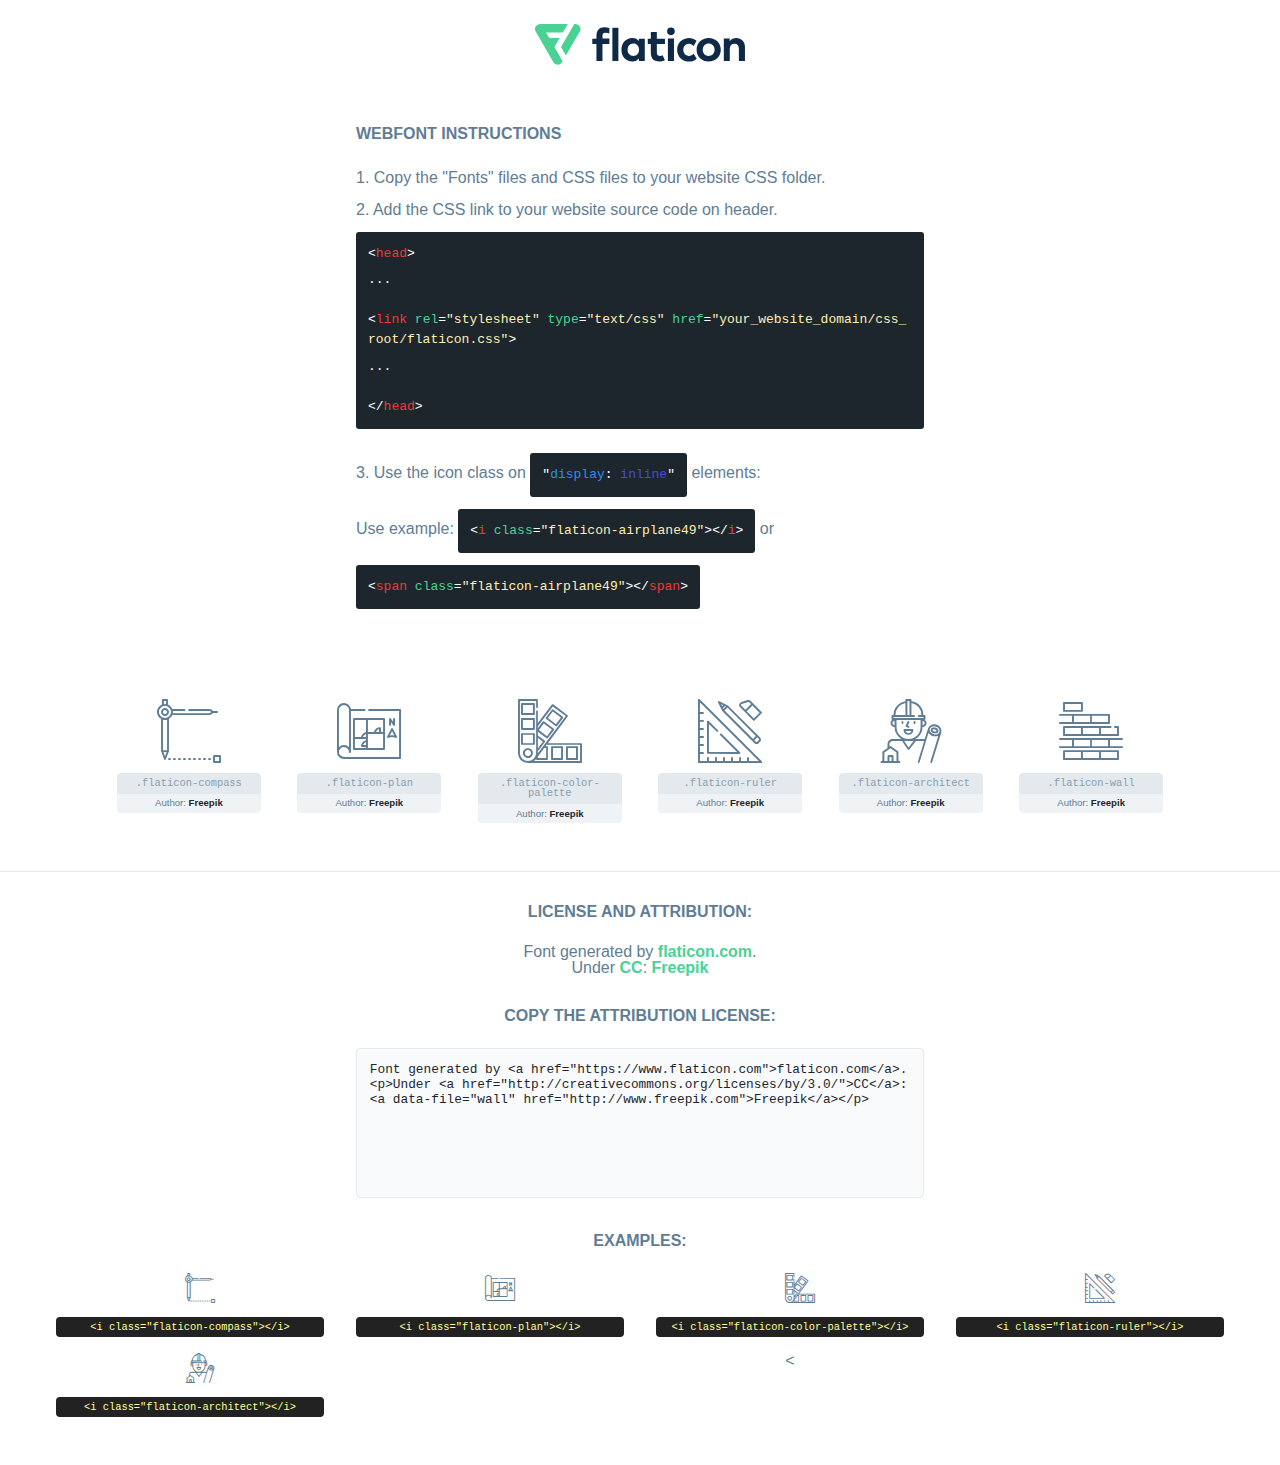
<file: fonts/flaticon/font/flaticon.html>
<!DOCTYPE html>
<html lang="en">
<head>
    <title>Flaticon Webfont</title>
    <link rel="stylesheet" type="text/css" href="flaticon.css"/>
    <meta charset="UTF-8">
    <style>
        html, body, div, span, applet, object, iframe,
        h1, h2, h3, h4, h5, h6, p, blockquote, pre,
        a, abbr, acronym, address, big, cite, code,
        del, dfn, em, img, ins, kbd, q, s, samp,
        small, strike, strong, sub, sup, tt, var,
        b, u, i, center,
        dl, dt, dd, ol, ul, li,
        fieldset, form, label, legend,
        table, caption, tbody, tfoot, thead, tr, th, td,
        article, aside, canvas, details, embed,
        figure, figcaption, footer, header, hgroup,
        menu, nav, output, ruby, section, summary,
        time, mark, audio, video {
            margin: 0;
            padding: 0;
            border: 0;
            font-size: 100%;
            font: inherit;
            vertical-align: baseline;
        }

        /* HTML5 display-role reset for older browsers */
        article, aside, details, figcaption, figure,
        footer, header, hgroup, menu, nav, section {
            display: block;
        }

        body {
            line-height: 1;
        }

        ol, ul {
            list-style: none;
        }

        blockquote, q {
            quotes: none;
        }

        blockquote:before, blockquote:after,
        q:before, q:after {
            content: '';
            content: none;
        }

        table {
            border-collapse: collapse;
            border-spacing: 0;
        }

        body {
            font-family: Helvetica, Arial, sans-serif;
            font-size: 16px;
            color: #5f7d95;
        }

        a {
            color: #4AD295;
            font-weight: bold;
            text-decoration: none;
        }

        * {
            -moz-box-sizing: border-box;
            -webkit-box-sizing: border-box;
            box-sizing: border-box;
            margin: 0;
            padding: 0;
        }

        [class^="flaticon-"]:before, [class*=" flaticon-"]:before, [class^="flaticon-"]:after, [class*=" flaticon-"]:after {
            font-family: Flaticon;
            font-size: 30px;
            font-style: normal;
            margin-left: 20px;
            color: #333;
        }

        .wrapper {
            max-width: 600px;
            margin: auto;
            padding: 0 1em;
        }

        .title {
            margin-bottom: 24px;
            text-transform: uppercase;
            font-weight: bold;
        }

        header {
            text-align: center;
            padding: 24px;
        }

        header .logo {
            width: 210px;
            height: auto;
            border: none;
            display: inline-block;
        }

        header strong {
            font-size: 28px;
            font-weight: 500;
            vertical-align: middle;
        }

        .demo {
            margin: 2em auto;
            line-height: 1.25em;
        }

        .demo ul li {
            margin-bottom: 12px;
        }

        .demo ul li code {
            background-color: #1D262D;
            border-radius: 3px;
            padding: 12px;
            display: inline-block;
            color: #fff;
            font-family: Consolas, Monaco, Lucida Console, Liberation Mono, DejaVu Sans Mono, Bitstream Vera Sans Mono, Courier New, monospace;
            font-weight: lighter;
            margin-top: 12px;
            font-size: 13px;
            word-break: break-all;
        }

        .demo ul li code .red {
            color: #EC3A3B;
        }

        .demo ul li code .green {
            color: #4AD295;
        }

        .demo ul li code .yellow {
            color: #FFEEB6;
        }

        .demo ul li code .blue {
            color: #2C8CF4;
        }

        .demo ul li code .purple {
            color: #4949E7;
        }

        .demo ul li code .dots {
            margin-top: 0.5em;
            display: block;
        }

        #glyphs {
            border-bottom: 1px solid #E3E9ED;
            padding: 2em 0;
            text-align: center;
        }

        .glyph {
            display: inline-block;
            width: 9em;
            margin: 1em;
            text-align: center;
            vertical-align: top;
            background: #FFF;
        }

        .glyph .flaticon {
            padding: 10px;
            display: block;
            font-family: "Flaticon";
            font-size: 64px;
            line-height: 1;
        }

        .glyph .flaticon:before {
            font-size: 64px;
            color: #5f7d95;
            margin-left: 0;
        }

        .class-name {
            font-size: 0.65em;
            background-color: #E3E9ED;
            color: #869FB2;
            border-radius: 4px 4px 0 0;
            padding: 0.5em;
            font-family: Consolas, Monaco, Lucida Console, Liberation Mono, DejaVu Sans Mono, Bitstream Vera Sans Mono, Courier New, monospace;
        }

        .author-name {
            font-size: 0.6em;
            background-color: #EFF3F6;
            border-top: 0;
            border-radius: 0 0 4px 4px;
            padding: 0.5em;
        }

        .author-name a {
            color: #1D262D;
        }

        .class-name:last-child {
            font-size: 10px;
            color: #888;
        }

        .class-name:last-child a {
            font-size: 10px;
            color: #555;
        }

        .glyph > input {
            display: block;
            width: 100px;
            margin: 5px auto;
            text-align: center;
            font-size: 12px;
            cursor: text;
        }

        .glyph > input.icon-input {
            font-family: "Flaticon";
            font-size: 16px;
            margin-bottom: 10px;
        }

        .attribution .title {
            margin-top: 2em;
        }

        .attribution textarea {
            background-color: #F8FAFB;
            color: #1D262D;
            padding: 1em;
            border: none;
            box-shadow: none;
            border: 1px solid #E3E9ED;
            border-radius: 4px;
            resize: none;
            width: 100%;
            height: 150px;
            font-size: 0.8em;
            font-family: Consolas, Monaco, Lucida Console, Liberation Mono, DejaVu Sans Mono, Bitstream Vera Sans Mono, Courier New, monospace;
            -webkit-appearance: none;
        }

        .attribution textarea:hover {
            border-color: #CFD9E0;
        }

        .attribution textarea:focus {
            border-color: #4AD295;
        }

        .iconsuse {
            margin: 2em auto;
            text-align: center;
            max-width: 1200px;
        }

        .iconsuse:after {
            content: '';
            display: table;
            clear: both;
        }

        .iconsuse .image {
            float: left;
            width: 25%;
            padding: 0 1em;
        }

        .iconsuse .image p {
            margin-bottom: 1em;
        }

        .iconsuse .image span {
            display: block;
            font-size: 0.65em;
            background-color: #222;
            color: #fff;
            border-radius: 4px;
            padding: 0.5em;
            color: #FFFF99;
            margin-top: 1em;
            font-family: Consolas, Monaco, Lucida Console, Liberation Mono, DejaVu Sans Mono, Bitstream Vera Sans Mono, Courier New, monospace;
        }

        .flaticon:before {
            color: #5f7d95;
        }

        #footer {
            text-align: center;
            background-color: #1D262D;
            color: #869FB2;
            padding: 12px;
            font-size: 14px;
        }

        #footer a {
            font-weight: normal;
        }

        @media (max-width: 960px) {
            .iconsuse .image {
                width: 50%;
            }
        }

        .preview {
            width: 100px;
            display: inline-block;
            margin: 10px;
        }

        .preview .inner {
            display: inline-block;
            width: 100%;
            text-align: center;
            background: #f5f5f5;
            -webkit-border-radius: 3px 3px 0 0;
            -moz-border-radius: 3px 3px 0 0;
            border-radius: 3px 3px 0 0;
        }

        .preview .inner  {
            line-height: 85px;
            font-size: 40px;
            color: #333;
        }

        .label {
            display: inline-block;
            width: 100%;
            box-sizing: border-box;
            padding: 5px;
            font-size: 10px;
            font-family: Monaco, monospace;
            color: #666;
            white-space: nowrap;
            overflow: hidden;
            text-overflow: ellipsis;
            background: #ddd;
            -webkit-border-radius: 0 0 3px 3px;
            -moz-border-radius: 0 0 3px 3px;
            border-radius: 0 0 3px 3px;
            color: #666;
        }
    </style>
</head>
<body>
    <header>
        <a href="https://www.flaticon.com/" target="_blank" class="logo">
            <svg xmlns="http://www.w3.org/2000/svg" viewBox="0 0 394.3 76.5">
                <path d="M156.6,69.4H145.3V7.1h11.3Z" style="fill:#0e2a47"/>
                <path d="M206.2,69.4h-11V64.8a15.4,15.4,0,0,1-12.6,5.7c-11.6,0-20.3-9.5-20.3-22.1s8.8-22.1,20.3-22.1a15.4,15.4,0,0,1,12.6,5.8V27.5h11Zm-32.4-21c0,6.4,4.2,11.6,10.8,11.6s10.8-4.9,10.8-11.6-4.4-11.6-10.8-11.6S173.9,42,173.9,48.4Z"
                      style="fill:#0e2a47"/>
                <path d="M262.5,13.7a7.2,7.2,0,0,1-14.4,0,7.2,7.2,0,1,1,14.4,0ZM261,69.4H249.6v-42H261Z"
                      style="fill:#0e2a47"/>
                <path id="_Trazado_" data-name="&lt;Trazado&gt;"
                      d="M139.6,17.8a16.6,16.6,0,0,0-8-1.4c-3.2.4-4.9,2-4.9,5.9v5.1h13V37.5h-13v32H115.4v-32h-7.8v-10h7.8V22.2c0-9.9,5.2-16.3,15-16.3a23.4,23.4,0,0,1,9.3,1.8Z"
                      style="fill:#0e2a47"/>
                <path d="M235.1,60c-3.5,0-6.3-1.9-6.3-7.1V37.5H244v-10H228.8V15H217.5V27.5h-5.7v10h5.7V53.7c0,10.9,5.3,16.8,15.7,16.8A22.9,22.9,0,0,0,244,68l-4.3-9.1A12.3,12.3,0,0,1,235.1,60Z"
                      style="fill:#0e2a47"/>
                <path d="M348.9,48.4c0,12.6-9.7,22.1-22.7,22.1s-22.7-9.4-22.7-22.1,9.6-22.1,22.7-22.1S348.9,35.8,348.9,48.4Zm-33.9,0c0,6.8,4.8,11.6,11.1,11.6s11.2-4.8,11.2-11.6-4.8-11.6-11.2-11.6S315.1,41.6,315.1,48.4Z"
                      style="fill:#0e2a47"/>
                <path d="M394.3,42.7V69.4H382.9V46.3c0-6.1-3-9.4-8.2-9.4s-8.9,3.2-8.9,9.5v23H354.6v-42h11v4.9c3-4.5,7.6-6.1,12.3-6.1C387.5,26.3,394.3,33,394.3,42.7Z"
                      style="fill:#0e2a47"/>
                <path d="M298,55.7h0a12.4,12.4,0,0,1-8.2,4.2h-.9l-1.8-.2a10,10,0,0,1-7.4-5.6,13.2,13.2,0,0,1-1.2-5.8,13,13,0,0,1,1.3-5.9,10.1,10.1,0,0,1,7.5-5.5h2.4a11.7,11.7,0,0,1,8.3,4.2l5.5-9.6a19.9,19.9,0,0,0-8.1-4.3,23.4,23.4,0,0,0-6.1-.8,25.2,25.2,0,0,0-7.5,1.1,20.9,20.9,0,0,0-8,4.6,21.9,21.9,0,0,0-6.8,16.4,21.9,21.9,0,0,0,6.7,16.3,20.9,20.9,0,0,0,8,4.6,25.2,25.2,0,0,0,7.7,1.2,23.6,23.6,0,0,0,6.2-.8,20,20,0,0,0,8.1-4.4Z"
                      style="fill:#0e2a47"/>
                <path d="M46.3,26.5H26.9L20.8,16H52.4L61.6,0H9.4A9.3,9.3,0,0,0,1.3,4.7a9.3,9.3,0,0,0,0,9.4L34.6,71.8a9.4,9.4,0,0,0,16.2,0l1.1-1.9L36.6,43.3Z"
                      style="fill:#4ad295"/>
                <path d="M84.2,4.7A9.3,9.3,0,0,0,76.1,0H73.8l-25,43.3,9.2,16L84.2,14A9.3,9.3,0,0,0,84.2,4.7Z"
                      style="fill:#4ad295"/>
            </svg>
        </a>
    </header>
    <section class="demo wrapper">

        <p class="title">Webfont Instructions</p>

        <ul>
            <li>
                <span class="num">1. </span>Copy the "Fonts" files and CSS files to your website CSS folder.
            </li>
            <li>
                <span class="num">2. </span>Add the CSS link to your website source code on header.
                <code class="big">
                    &lt;<span class="red">head</span>&gt;
                    <br/><span class="dots">...</span>
                    <br/>&lt;<span class="red">link</span> <span class="green">rel</span>=<span
                        class="yellow">"stylesheet"</span> <span class="green">type</span>=<span
                        class="yellow">"text/css"</span> <span class="green">href</span>=<span class="yellow">"your_website_domain/css_root/flaticon.css"</span>&gt;
                    <br/><span class="dots">...</span>
                    <br/>&lt;/<span class="red">head</span>&gt;
                </code>
            </li>

            <li>
                <p>
                    <span class="num">3. </span>Use the icon class on <code>"<span class="blue">display</span>:<span
                        class="purple"> inline</span>"</code> elements:
                    <br/>
                    Use example: <code>&lt;<span class="red">i</span> <span class="green">class</span>=<span class="yellow">&quot;flaticon-airplane49&quot;</span>&gt;&lt;/<span
                        class="red">i</span>&gt;</code> or <code>&lt;<span class="red">span</span> <span
                        class="green">class</span>=<span class="yellow">&quot;flaticon-airplane49&quot;</span>&gt;&lt;/<span
                        class="red">span</span>&gt;</code>
            </li>
        </ul>

    </section>
    <section id="glyphs">
            <div class="glyph">
                <i class="flaticon flaticon-compass"></i>
                <div class="class-name">.flaticon-compass</div>
                <div class="author-name">Author: <a data-file="compass" href="http://www.freepik.com">Freepik</a> </div>
            </div>

            <div class="glyph">
                <i class="flaticon flaticon-plan"></i>
                <div class="class-name">.flaticon-plan</div>
                <div class="author-name">Author: <a data-file="plan" href="http://www.freepik.com">Freepik</a> </div>
            </div>

            <div class="glyph">
                <i class="flaticon flaticon-color-palette"></i>
                <div class="class-name">.flaticon-color-palette</div>
                <div class="author-name">Author: <a data-file="color-palette" href="http://www.freepik.com">Freepik</a> </div>
            </div>

            <div class="glyph">
                <i class="flaticon flaticon-ruler"></i>
                <div class="class-name">.flaticon-ruler</div>
                <div class="author-name">Author: <a data-file="ruler" href="http://www.freepik.com">Freepik</a> </div>
            </div>

            <div class="glyph">
                <i class="flaticon flaticon-architect"></i>
                <div class="class-name">.flaticon-architect</div>
                <div class="author-name">Author: <a data-file="architect" href="http://www.freepik.com">Freepik</a> </div>
            </div>

            <div class="glyph">
                <i class="flaticon flaticon-wall"></i>
                <div class="class-name">.flaticon-wall</div>
                <div class="author-name">Author: <a data-file="wall" href="http://www.freepik.com">Freepik</a> </div>
            </div>

    </section>

    <section class="attribution wrapper"   style="text-align:center;">

        <div class="title">License and attribution:</div><div class="attrDiv">Font generated by <a href="https://www.flaticon.com">flaticon.com</a>. <div><p>Under <a href="http://creativecommons.org/licenses/by/3.0/">CC</a>: <a data-file="wall" href="http://www.freepik.com">Freepik</a></p>  </div>
        </div>
        <div class="title">Copy the Attribution License:</div>

        <textarea onclick="this.focus();this.select();">Font generated by &lt;a href=&quot;https://www.flaticon.com&quot;&gt;flaticon.com&lt;/a&gt;. <p>Under <a href="http://creativecommons.org/licenses/by/3.0/">CC</a>: <a data-file="wall" href="http://www.freepik.com">Freepik</a></p> 
        </textarea>

    </section>

    <section class="iconsuse">

        <div class="title">Examples:</div>
            <div class="image">
                <p>
                    <i class="flaticon flaticon-compass"></i>
                    <span>&lt;i class=&quot;flaticon-compass&quot;&gt;&lt;/i&gt;</span>
                </p>
            </div>
            <div class="image">
                <p>
                    <i class="flaticon flaticon-plan"></i>
                    <span>&lt;i class=&quot;flaticon-plan&quot;&gt;&lt;/i&gt;</span>
                </p>
            </div>
            <div class="image">
                <p>
                    <i class="flaticon flaticon-color-palette"></i>
                    <span>&lt;i class=&quot;flaticon-color-palette&quot;&gt;&lt;/i&gt;</span>
                </p>
            </div>
            <div class="image">
                <p>
                    <i class="flaticon flaticon-ruler"></i>
                    <span>&lt;i class=&quot;flaticon-ruler&quot;&gt;&lt;/i&gt;</span>
                </p>
            </div>
            <div class="image">
                <p>
                    <i class="flaticon flaticon-architect"></i>
                    <span>&lt;i class=&quot;flaticon-architect&quot;&gt;&lt;/i&gt;</span>
                </p>
            </div>
            <
</file>
<file: fonts/icomoon/style.css>
@font-face {
  font-family: 'icomoon';
  src:  url('fonts/icomoon.eot?10si43');
  src:  url('fonts/icomoon.eot?10si43#iefix') format('embedded-opentype'),
    url('fonts/icomoon.ttf?10si43') format('truetype'),
    url('fonts/icomoon.woff?10si43') format('woff'),
    url('fonts/icomoon.svg?10si43#icomoon') format('svg');
  font-weight: normal;
  font-style: normal;
}

[class^="icon-"], [class*=" icon-"] {
  /* use !important to prevent issues with browser extensions that change fonts */
  font-family: 'icomoon' !important;
  speak: none;
  font-style: normal;
  font-weight: normal;
  font-variant: normal;
  text-transform: none;
  line-height: 1;

  /* Better Font Rendering =========== */
  -webkit-font-smoothing: antialiased;
  -moz-osx-font-smoothing: grayscale;
}

.icon-asterisk:before {
  content: "\f069";
}
.icon-plus:before {
  content: "\f067";
}
.icon-question:before {
  content: "\f128";
}
.icon-minus:before {
  content: "\f068";
}
.icon-glass:before {
  content: "\f000";
}
.icon-music:before {
  content: "\f001";
}
.icon-search:before {
  content: "\f002";
}
.icon-envelope-o:before {
  content: "\f003";
}
.icon-heart:before {
  content: "\f004";
}
.icon-star:before {
  content: "\f005";
}
.icon-star-o:before {
  content: "\f006";
}
.icon-user:before {
  content: "\f007";
}
.icon-film:before {
  content: "\f008";
}
.icon-th-large:before {
  content: "\f009";
}
.icon-th:before {
  content: "\f00a";
}
.icon-th-list:before {
  content: "\f00b";
}
.icon-check:before {
  content: "\f00c";
}
.icon-close:before {
  content: "\f00d";
}
.icon-remove:before {
  content: "\f00d";
}
.icon-times:before {
  content: "\f00d";
}
.icon-search-plus:before {
  content: "\f00e";
}
.icon-search-minus:before {
  content: "\f010";
}
.icon-power-off:before {
  content: "\f011";
}
.icon-signal:before {
  content: "\f012";
}
.icon-cog:before {
  content: "\f013";
}
.icon-gear:before {
  content: "\f013";
}
.icon-trash-o:before {
  content: "\f014";
}
.icon-home:before {
  content: "\f015";
}
.icon-file-o:before {
  content: "\f016";
}
.icon-clock-o:before {
  content: "\f017";
}
.icon-road:before {
  content: "\f018";
}
.icon-download:before {
  content: "\f019";
}
.icon-arrow-circle-o-down:before {
  content: "\f01a";
}
.icon-arrow-circle-o-up:before {
  content: "\f01b";
}
.icon-inbox:before {
  content: "\f01c";
}
.icon-play-circle-o:before {
  content: "\f01d";
}
.icon-repeat:before {
  content: "\f01e";
}
.icon-rotate-right:before {
  content: "\f01e";
}
.icon-refresh:before {
  content: "\f021";
}
.icon-list-alt:before {
  content: "\f022";
}
.icon-lock:before {
  content: "\f023";
}
.icon-flag:before {
  content: "\f024";
}
.icon-headphones:before {
  content: "\f025";
}
.icon-volume-off:before {
  content: "\f026";
}
.icon-volume-down:before {
  content: "\f027";
}
.icon-volume-up:before {
  content: "\f028";
}
.icon-qrcode:before {
  content: "\f029";
}
.icon-barcode:before {
  content: "\f02a";
}
.icon-tag:before {
  content: "\f02b";
}
.icon-tags:before {
  content: "\f02c";
}
.icon-book:before {
  content: "\f02d";
}
.icon-bookmark:before {
  content: "\f02e";
}
.icon-print:before {
  content: "\f02f";
}
.icon-camera:before {
  content: "\f030";
}
.icon-font:before {
  content: "\f031";
}
.icon-bold:before {
  content: "\f032";
}
.icon-italic:before {
  content: "\f033";
}
.icon-text-height:before {
  content: "\f034";
}
.icon-text-width:before {
  content: "\f035";
}
.icon-align-left:before {
  content: "\f036";
}
.icon-align-center:before {
  content: "\f037";
}
.icon-align-right:before {
  content: "\f038";
}
.icon-align-justify:before {
  content: "\f039";
}
.icon-list:before {
  content: "\f03a";
}
.icon-dedent:before {
  content: "\f03b";
}
.icon-outdent:before {
  content: "\f03b";
}
.icon-indent:before {
  content: "\f03c";
}
.icon-video-camera:before {
  content: "\f03d";
}
.icon-image:before {
  content: "\f03e";
}
.icon-photo:before {
  content: "\f03e";
}
.icon-picture-o:before {
  content: "\f03e";
}
.icon-pencil:before {
  content: "\f040";
}
.icon-map-marker:before {
  content: "\f041";
}
.icon-adjust:before {
  content: "\f042";
}
.icon-tint:before {
  content: "\f043";
}
.icon-edit:before {
  content: "\f044";
}
.icon-pencil-square-o:before {
  content: "\f044";
}
.icon-share-square-o:before {
  content: "\f045";
}
.icon-check-square-o:before {
  content: "\f046";
}
.icon-arrows:before {
  content: "\f047";
}
.icon-step-backward:before {
  content: "\f048";
}
.icon-fast-backward:before {
  content: "\f049";
}
.icon-backward:before {
  content: "\f04a";
}
.icon-play:before {
  content: "\f04b";
}
.icon-pause:before {
  content: "\f04c";
}
.icon-stop:before {
  content: "\f04d";
}
.icon-forward:before {
  content: "\f04e";
}
.icon-fast-forward:before {
  content: "\f050";
}
.icon-step-forward:before {
  content: "\f051";
}
.icon-eject:before {
  content: "\f052";
}
.icon-chevron-left:before {
  content: "\f053";
}
.icon-chevron-right:before {
  content: "\f054";
}
.icon-plus-circle:before {
  content: "\f055";
}
.icon-minus-circle:before {
  content: "\f056";
}
.icon-times-circle:before {
  content: "\f057";
}
.icon-check-circle:before {
  content: "\f058";
}
.icon-question-circle:before {
  content: "\f059";
}
.icon-info-circle:before {
  content: "\f05a";
}
.icon-crosshairs:before {
  content: "\f05b";
}
.icon-times-circle-o:before {
  content: "\f05c";
}
.icon-check-circle-o:before {
  content: "\f05d";
}
.icon-ban:before {
  content: "\f05e";
}
.icon-arrow-left:before {
  content: "\f060";
}
.icon-arrow-right:before {
  content: "\f061";
}
.icon-arrow-up:before {
  content: "\f062";
}
.icon-arrow-down:before {
  content: "\f063";
}
.icon-mail-forward:before {
  content: "\f064";
}
.icon-share:before {
  content: "\f064";
}
.icon-expand:before {
  content: "\f065";
}
.icon-compress:before {
  content: "\f066";
}
.icon-exclamation-circle:before {
  content: "\f06a";
}
.icon-gift:before {
  content: "\f06b";
}
.icon-leaf:before {
  content: "\f06c";
}
.icon-fire:before {
  content: "\f06d";
}
.icon-eye:before {
  content: "\f06e";
}
.icon-eye-slash:before {
  content: "\f070";
}
.icon-exclamation-triangle:before {
  content: "\f071";
}
.icon-warning:before {
  content: "\f071";
}
.icon-plane:before {
  content: "\f072";
}
.icon-calendar:before {
  content: "\f073";
}
.icon-random:before {
  content: "\f074";
}
.icon-comment:before {
  content: "\f075";
}
.icon-magnet:before {
  content: "\f076";
}
.icon-chevron-up:before {
  content: "\f077";
}
.icon-chevron-down:before {
  content: "\f078";
}
.icon-retweet:before {
  content: "\f079";
}
.icon-shopping-cart:before {
  content: "\f07a";
}
.icon-folder:before {
  content: "\f07b";
}
.icon-folder-open:before {
  content: "\f07c";
}
.icon-arrows-v:before {
  content: "\f07d";
}
.icon-arrows-h:before {
  content: "\f07e";
}
.icon-bar-chart:before {
  content: "\f080";
}
.icon-bar-chart-o:before {
  content: "\f080";
}
.icon-twitter-square:before {
  content: "\f081";
}
.icon-facebook-square:before {
  content: "\f082";
}
.icon-camera-retro:before {
  content: "\f083";
}
.icon-key:before {
  content: "\f084";
}
.icon-cogs:before {
  content: "\f085";
}
.icon-gears:before {
  content: "\f085";
}
.icon-comments:before {
  content: "\f086";
}
.icon-thumbs-o-up:before {
  content: "\f087";
}
.icon-thumbs-o-down:before {
  content: "\f088";
}
.icon-star-half:before {
  content: "\f089";
}
.icon-heart-o:before {
  content: "\f08a";
}
.icon-sign-out:before {
  content: "\f08b";
}
.icon-linkedin-square:before {
  content: "\f08c";
}
.icon-thumb-tack:before {
  content: "\f08d";
}
.icon-external-link:before {
  content: "\f08e";
}
.icon-sign-in:before {
  content: "\f090";
}
.icon-trophy:before {
  content: "\f091";
}
.icon-github-square:before {
  content: "\f092";
}
.icon-upload:before {
  content: "\f093";
}
.icon-lemon-o:before {
  content: "\f094";
}
.icon-phone:before {
  content: "\f095";
}
.icon-square-o:before {
  content: "\f096";
}
.icon-bookmark-o:before {
  content: "\f097";
}
.icon-phone-square:before {
  content: "\f098";
}
.icon-twitter:before {
  content: "\f099";
}
.icon-facebook:before {
  content: "\f09a";
}
.icon-facebook-f:before {
  content: "\f09a";
}
.icon-github:before {
  content: "\f09b";
}
.icon-unlock:before {
  content: "\f09c";
}
.icon-credit-card:before {
  content: "\f09d";
}
.icon-feed:before {
  content: "\f09e";
}
.icon-rss:before {
  content: "\f09e";
}
.icon-hdd-o:before {
  content: "\f0a0";
}
.icon-bullhorn:before {
  content: "\f0a1";
}
.icon-bell-o:before {
  content: "\f0a2";
}
.icon-certificate:before {
  content: "\f0a3";
}
.icon-hand-o-right:before {
  content: "\f0a4";
}
.icon-hand-o-left:before {
  content: "\f0a5";
}
.icon-hand-o-up:before {
  content: "\f0a6";
}
.icon-hand-o-down:before {
  content: "\f0a7";
}
.icon-arrow-circle-left:before {
  content: "\f0a8";
}
.icon-arrow-circle-right:before {
  content: "\f0a9";
}
.icon-arrow-circle-up:before {
  content: "\f0aa";
}
.icon-arrow-circle-down:before {
  content: "\f0ab";
}
.icon-globe:before {
  content: "\f0ac";
}
.icon-wrench:before {
  content: "\f0ad";
}
.icon-tasks:before {
  content: "\f0ae";
}
.icon-filter:before {
  content: "\f0b0";
}
.icon-briefcase:before {
  content: "\f0b1";
}
.icon-arrows-alt:before {
  content: "\f0b2";
}
.icon-group:before {
  content: "\f0c0";
}
.icon-users:before {
  content: "\f0c0";
}
.icon-chain:before {
  content: "\f0c1";
}
.icon-link:before {
  content: "\f0c1";
}
.icon-cloud:before {
  content: "\f0c2";
}
.icon-flask:before {
  content: "\f0c3";
}
.icon-cut:before {
  content: "\f0c4";
}
.icon-scissors:before {
  content: "\f0c4";
}
.icon-copy:before {
  content: "\f0c5";
}
.icon-files-o:before {
  content: "\f0c5";
}
.icon-paperclip:before {
  content: "\f0c6";
}
.icon-floppy-o:before {
  content: "\f0c7";
}
.icon-save:before {
  content: "\f0c7";
}
.icon-square:before {
  content: "\f0c8";
}
.icon-bars:before {
  content: "\f0c9";
}
.icon-navicon:before {
  content: "\f0c9";
}
.icon-reorder:before {
  content: "\f0c9";
}
.icon-list-ul:before {
  content: "\f0ca";
}
.icon-list-ol:before {
  content: "\f0cb";
}
.icon-strikethrough:before {
  content: "\f0cc";
}
.icon-underline:before {
  content: "\f0cd";
}
.icon-table:before {
  content: "\f0ce";
}
.icon-magic:before {
  content: "\f0d0";
}
.icon-truck:before {
  content: "\f0d1";
}
.icon-pinterest:before {
  content: "\f0d2";
}
.icon-pinterest-square:before {
  content: "\f0d3";
}
.icon-google-plus-square:before {
  content: "\f0d4";
}
.icon-google-plus:before {
  content: "\f0d5";
}
.icon-money:before {
  content: "\f0d6";
}
.icon-caret-down:before {
  content: "\f0d7";
}
.icon-caret-up:before {
  content: "\f0d8";
}
.icon-caret-left:before {
  content: "\f0d9";
}
.icon-caret-right:before {
  content: "\f0da";
}
.icon-columns:before {
  content: "\f0db";
}
.icon-sort:before {
  content: "\f0dc";
}
.icon-unsorted:before {
  content: "\f0dc";
}
.icon-sort-desc:before {
  content: "\f0dd";
}
.icon-sort-down:before {
  content: "\f0dd";
}
.icon-sort-asc:before {
  content: "\f0de";
}
.icon-sort-up:before {
  content: "\f0de";
}
.icon-envelope:before {
  content: "\f0e0";
}
.icon-linkedin:before {
  content: "\f0e1";
}
.icon-rotate-left:before {
  content: "\f0e2";
}
.icon-undo:before {
  content: "\f0e2";
}
.icon-gavel:before {
  content: "\f0e3";
}
.icon-legal:before {
  content: "\f0e3";
}
.icon-dashboard:before {
  content: "\f0e4";
}
.icon-tachometer:before {
  content: "\f0e4";
}
.icon-comment-o:before {
  content: "\f0e5";
}
.icon-comments-o:before {
  content: "\f0e6";
}
.icon-bolt:before {
  content: "\f0e7";
}
.icon-flash:before {
  content: "\f0e7";
}
.icon-sitemap:before {
  content: "\f0e8";
}
.icon-umbrella:before {
  content: "\f0e9";
}
.icon-clipboard:before {
  content: "\f0ea";
}
.icon-paste:before {
  content: "\f0ea";
}
.icon-lightbulb-o:before {
  content: "\f0eb";
}
.icon-exchange:before {
  content: "\f0ec";
}
.icon-cloud-download:before {
  content: "\f0ed";
}
.icon-cloud-upload:before {
  content: "\f0ee";
}
.icon-user-md:before {
  content: "\f0f0";
}
.icon-stethoscope:before {
  content: "\f0f1";
}
.icon-suitcase:before {
  content: "\f0f2";
}
.icon-bell:before {
  content: "\f0f3";
}
.icon-coffee:before {
  content: "\f0f4";
}
.icon-cutlery:before {
  content: "\f0f5";
}
.icon-file-text-o:before {
  content: "\f0f6";
}
.icon-building-o:before {
  content: "\f0f7";
}
.icon-hospital-o:before {
  content: "\f0f8";
}
.icon-ambulance:before {
  content: "\f0f9";
}
.icon-medkit:before {
  content: "\f0fa";
}
.icon-fighter-jet:before {
  content: "\f0fb";
}
.icon-beer:before {
  content: "\f0fc";
}
.icon-h-square:before {
  content: "\f0fd";
}
.icon-plus-square:before {
  content: "\f0fe";
}
.icon-angle-double-left:before {
  content: "\f100";
}
.icon-angle-double-right:before {
  content: "\f101";
}
.icon-angle-double-up:before {
  content: "\f102";
}
.icon-angle-double-down:before {
  content: "\f103";
}
.icon-angle-left:before {
  content: "\f104";
}
.icon-angle-right:before {
  content: "\f105";
}
.icon-angle-up:before {
  content: "\f106";
}
.icon-angle-down:before {
  content: "\f107";
}
.icon-desktop:before {
  content: "\f108";
}
.icon-laptop:before {
  content: "\f109";
}
.icon-tablet:before {
  content: "\f10a";
}
.icon-mobile:before {
  content: "\f10b";
}
.icon-mobile-phone:before {
  content: "\f10b";
}
.icon-circle-o:before {
  content: "\f10c";
}
.icon-quote-left:before {
  content: "\f10d";
}
.icon-quote-right:before {
  content: "\f10e";
}
.icon-spinner:before {
  content: "\f110";
}
.icon-circle:before {
  content: "\f111";
}
.icon-mail-reply:before {
  content: "\f112";
}
.icon-reply:before {
  content: "\f112";
}
.icon-github-alt:before {
  content: "\f113";
}
.icon-folder-o:before {
  content: "\f114";
}
.icon-folder-open-o:before {
  content: "\f115";
}
.icon-smile-o:before {
  content: "\f118";
}
.icon-frown-o:before {
  content: "\f119";
}
.icon-meh-o:before {
  content: "\f11a";
}
.icon-gamepad:before {
  content: "\f11b";
}
.icon-keyboard-o:before {
  content: "\f11c";
}
.icon-flag-o:before {
  content: "\f11d";
}
.icon-flag-checkered:before {
  content: "\f11e";
}
.icon-terminal:before {
  content: "\f120";
}
.icon-code:before {
  content: "\f121";
}
.icon-mail-reply-all:before {
  content: "\f122";
}
.icon-reply-all:before {
  content: "\f122";
}
.icon-star-half-empty:before {
  content: "\f123";
}
.icon-star-half-full:before {
  content: "\f123";
}
.icon-star-half-o:before {
  content: "\f123";
}
.icon-location-arrow:before {
  content: "\f124";
}
.icon-crop:before {
  content: "\f125";
}
.icon-code-fork:before {
  content: "\f126";
}
.icon-chain-broken:before {
  content: "\f127";
}
.icon-unlink:before {
  content: "\f127";
}
.icon-info:before {
  content: "\f129";
}
.icon-exclamation:before {
  content: "\f12a";
}
.icon-superscript:before {
  content: "\f12b";
}
.icon-subscript:before {
  content: "\f12c";
}
.icon-eraser:before {
  content: "\f12d";
}
.icon-puzzle-piece:before {
  content: "\f12e";
}
.icon-microphone:before {
  content: "\f130";
}
.icon-microphone-slash:before {
  content: "\f131";
}
.icon-shield:before {
  content: "\f132";
}
.icon-calendar-o:before {
  content: "\f133";
}
.icon-fire-extinguisher:before {
  content: "\f134";
}
.icon-rocket:before {
  content: "\f135";
}
.icon-maxcdn:before {
  content: "\f136";
}
.icon-chevron-circle-left:before {
  content: "\f137";
}
.icon-chevron-circle-right:before {
  content: "\f138";
}
.icon-chevron-circle-up:before {
  content: "\f139";
}
.icon-chevron-circle-down:before {
  content: "\f13a";
}
.icon-html5:before {
  content: "\f13b";
}
.icon-css3:before {
  content: "\f13c";
}
.icon-anchor:before {
  content: "\f13d";
}
.icon-unlock-alt:before {
  content: "\f13e";
}
.icon-bullseye:before {
  content: "\f140";
}
.icon-ellipsis-h:before {
  content: "\f141";
}
.icon-ellipsis-v:before {
  content: "\f142";
}
.icon-rss-square:before {
  content: "\f143";
}
.icon-play-circle:before {
  content: "\f144";
}
.icon-ticket:before {
  content: "\f145";
}
.icon-minus-square:before {
  content: "\f146";
}
.icon-minus-square-o:before {
  content: "\f147";
}
.icon-level-up:before {
  content: "\f148";
}
.icon-level-down:before {
  content: "\f149";
}
.icon-check-square:before {
  content: "\f14a";
}
.icon-pencil-square:before {
  content: "\f14b";
}
.icon-external-link-square:before {
  content: "\f14c";
}
.icon-share-square:before {
  content: "\f14d";
}
.icon-compass:before {
  content: "\f14e";
}
.icon-caret-square-o-down:before {
  content: "\f150";
}
.icon-toggle-down:before {
  content: "\f150";
}
.icon-caret-square-o-up:before {
  content: "\f151";
}
.icon-toggle-up:before {
  content: "\f151";
}
.icon-caret-square-o-right:before {
  content: "\f152";
}
.icon-toggle-right:before {
  content: "\f152";
}
.icon-eur:before {
  content: "\f153";
}
.icon-euro:before {
  content: "\f153";
}
.icon-gbp:before {
  content: "\f154";
}
.icon-dollar:before {
  content: "\f155";
}
.icon-usd:before {
  content: "\f155";
}
.icon-inr:before {
  content: "\f156";
}
.icon-rupee:before {
  content: "\f156";
}
.icon-cny:before {
  content: "\f157";
}
.icon-jpy:before {
  content: "\f157";
}
.icon-rmb:before {
  content: "\f157";
}
.icon-yen:before {
  content: "\f157";
}
.icon-rouble:before {
  content: "\f158";
}
.icon-rub:before {
  content: "\f158";
}
.icon-ruble:before {
  content: "\f158";
}
.icon-krw:before {
  content: "\f159";
}
.icon-won:before {
  content: "\f159";
}
.icon-bitcoin:before {
  content: "\f15a";
}
.icon-btc:before {
  content: "\f15a";
}
.icon-file:before {
  content: "\f15b";
}
.icon-file-text:before {
  content: "\f15c";
}
.icon-sort-alpha-asc:before {
  content: "\f15d";
}
.icon-sort-alpha-desc:before {
  content: "\f15e";
}
.icon-sort-amount-asc:before {
  content: "\f160";
}
.icon-sort-amount-desc:before {
  content: "\f161";
}
.icon-sort-numeric-asc:before {
  content: "\f162";
}
.icon-sort-numeric-desc:before {
  content: "\f163";
}
.icon-thumbs-up:before {
  content: "\f164";
}
.icon-thumbs-down:before {
  content: "\f165";
}
.icon-youtube-square:before {
  content: "\f166";
}
.icon-youtube:before {
  content: "\f167";
}
.icon-xing:before {
  content: "\f168";
}
.icon-xing-square:before {
  content: "\f169";
}
.icon-youtube-play:before {
  content: "\f16a";
}
.icon-dropbox:before {
  content: "\f16b";
}
.icon-stack-overflow:before {
  content: "\f16c";
}
.icon-instagram:before {
  content: "\f16d";
}
.icon-flickr:before {
  content: "\f16e";
}
.icon-adn:before {
  content: "\f170";
}
.icon-bitbucket:before {
  content: "\f171";
}
.icon-bitbucket-square:before {
  content: "\f172";
}
.icon-tumblr:before {
  content: "\f173";
}
.icon-tumblr-square:before {
  content: "\f174";
}
.icon-long-arrow-down:before {
  content: "\f175";
}
.icon-long-arrow-up:before {
  content: "\f176";
}
.icon-long-arrow-left:before {
  content: "\f177";
}
.icon-long-arrow-right:before {
  content: "\f178";
}
.icon-apple:before {
  content: "\f179";
}
.icon-windows:before {
  content: "\f17a";
}
.icon-android:before {
  content: "\f17b";
}
.icon-linux:before {
  content: "\f17c";
}
.icon-dribbble:before {
  content: "\f17d";
}
.icon-skype:before {
  content: "\f17e";
}
.icon-foursquare:before {
  content: "\f180";
}
.icon-trello:before {
  content: "\f181";
}
.icon-female:before {
  content: "\f182";
}
.icon-male:before {
  content: "\f183";
}
.icon-gittip:before {
  content: "\f184";
}
.icon-gratipay:before {
  content: "\f184";
}
.icon-sun-o:before {
  content: "\f185";
}
.icon-moon-o:before {
  content: "\f186";
}
.icon-archive:before {
  content: "\f187";
}
.icon-bug:before {
  content: "\f188";
}
.icon-vk:before {
  content: "\f189";
}
.icon-weibo:before {
  content: "\f18a";
}
.icon-renren:before {
  content: "\f18b";
}
.icon-pagelines:before {
  content: "\f18c";
}
.icon-stack-exchange:before {
  content: "\f18d";
}
.icon-arrow-circle-o-right:before {
  content: "\f18e";
}
.icon-arrow-circle-o-left:before {
  content: "\f190";
}
.icon-caret-square-o-left:before {
  content: "\f191";
}
.icon-toggle-left:before {
  content: "\f191";
}
.icon-dot-circle-o:before {
  content: "\f192";
}
.icon-wheelchair:before {
  content: "\f193";
}
.icon-vimeo-square:before {
  content: "\f194";
}
.icon-try:before {
  content: "\f195";
}
.icon-turkish-lira:before {
  content: "\f195";
}
.icon-plus-square-o:before {
  content: "\f196";
}
.icon-space-shuttle:before {
  content: "\f197";
}
.icon-slack:before {
  content: "\f198";
}
.icon-envelope-square:before {
  content: "\f199";
}
.icon-wordpress:before {
  content: "\f19a";
}
.icon-openid:before {
  content: "\f19b";
}
.icon-bank:before {
  content: "\f19c";
}
.icon-institution:before {
  content: "\f19c";
}
.icon-university:before {
  content: "\f19c";
}
.icon-graduation-cap:before {
  content: "\f19d";
}
.icon-mortar-board:before {
  content: "\f19d";
}
.icon-yahoo:before {
  content: "\f19e";
}
.icon-google:before {
  content: "\f1a0";
}
.icon-reddit:before {
  content: "\f1a1";
}
.icon-reddit-square:before {
  content: "\f1a2";
}
.icon-stumbleupon-circle:before {
  content: "\f1a3";
}
.icon-stumbleupon:before {
  content: "\f1a4";
}
.icon-delicious:before {
  content: "\f1a5";
}
.icon-digg:before {
  content: "\f1a6";
}
.icon-pied-piper-pp:before {
  content: "\f1a7";
}
.icon-pied-piper-alt:before {
  content: "\f1a8";
}
.icon-drupal:before {
  content: "\f1a9";
}
.icon-joomla:before {
  content: "\f1aa";
}
.icon-language:before {
  content: "\f1ab";
}
.icon-fax:before {
  content: "\f1ac";
}
.icon-building:before {
  content: "\f1ad";
}
.icon-child:before {
  content: "\f1ae";
}
.icon-paw:before {
  content: "\f1b0";
}
.icon-spoon:before {
  content: "\f1b1";
}
.icon-cube:before {
  content: "\f1b2";
}
.icon-cubes:before {
  content: "\f1b3";
}
.icon-behance:before {
  content: "\f1b4";
}
.icon-behance-square:before {
  content: "\f1b5";
}
.icon-steam:before {
  content: "\f1b6";
}
.icon-steam-square:before {
  content: "\f1b7";
}
.icon-recycle:before {
  content: "\f1b8";
}
.icon-automobile:before {
  content: "\f1b9";
}
.icon-car:before {
  content: "\f1b9";
}
.icon-cab:before {
  content: "\f1ba";
}
.icon-taxi:before {
  content: "\f1ba";
}
.icon-tree:before {
  content: "\f1bb";
}
.icon-spotify:before {
  content: "\f1bc";
}
.icon-deviantart:before {
  content: "\f1bd";
}
.icon-soundcloud:before {
  content: "\f1be";
}
.icon-database:before {
  content: "\f1c0";
}
.icon-file-pdf-o:before {
  content: "\f1c1";
}
.icon-file-word-o:before {
  content: "\f1c2";
}
.icon-file-excel-o:before {
  content: "\f1c3";
}
.icon-file-powerpoint-o:before {
  content: "\f1c4";
}
.icon-file-image-o:before {
  content: "\f1c5";
}
.icon-file-photo-o:before {
  content: "\f1c5";
}
.icon-file-picture-o:before {
  content: "\f1c5";
}
.icon-file-archive-o:before {
  content: "\f1c6";
}
.icon-file-zip-o:before {
  content: "\f1c6";
}
.icon-file-audio-o:before {
  content: "\f1c7";
}
.icon-file-sound-o:before {
  content: "\f1c7";
}
.icon-file-movie-o:before {
  content: "\f1c8";
}
.icon-file-video-o:before {
  content: "\f1c8";
}
.icon-file-code-o:before {
  content: "\f1c9";
}
.icon-vine:before {
  content: "\f1ca";
}
.icon-codepen:before {
  content: "\f1cb";
}
.icon-jsfiddle:before {
  content: "\f1cc";
}
.icon-life-bouy:before {
  content: "\f1cd";
}
.icon-life-buoy:before {
  content: "\f1cd";
}
.icon-life-ring:before {
  content: "\f1cd";
}
.icon-life-saver:before {
  content: "\f1cd";
}
.icon-support:before {
  content: "\f1cd";
}
.icon-circle-o-notch:before {
  content: "\f1ce";
}
.icon-ra:before {
  content: "\f1d0";
}
.icon-rebel:before {
  content: "\f1d0";
}
.icon-resistance:before {
  content: "\f1d0";
}
.icon-empire:before {
  content: "\f1d1";
}
.icon-ge:before {
  content: "\f1d1";
}
.icon-git-square:before {
  content: "\f1d2";
}
.icon-git:before {
  content: "\f1d3";
}
.icon-hacker-news:before {
  content: "\f1d4";
}
.icon-y-combinator-square:before {
  content: "\f1d4";
}
.icon-yc-square:before {
  content: "\f1d4";
}
.icon-tencent-weibo:before {
  content: "\f1d5";
}
.icon-qq:before {
  content: "\f1d6";
}
.icon-wechat:before {
  content: "\f1d7";
}
.icon-weixin:before {
  content: "\f1d7";
}
.icon-paper-plane:before {
  content: "\f1d8";
}
.icon-send:before {
  content: "\f1d8";
}
.icon-paper-plane-o:before {
  content: "\f1d9";
}
.icon-send-o:before {
  content: "\f1d9";
}
.icon-history:before {
  content: "\f1da";
}
.icon-circle-thin:before {
  content: "\f1db";
}
.icon-header:before {
  content: "\f1dc";
}
.icon-paragraph:before {
  content: "\f1dd";
}
.icon-sliders:before {
  content: "\f1de";
}
.icon-share-alt:before {
  content: "\f1e0";
}
.icon-share-alt-square:before {
  content: "\f1e1";
}
.icon-bomb:before {
  content: "\f1e2";
}
.icon-futbol-o:before {
  content: "\f1e3";
}
.icon-soccer-ball-o:before {
  content: "\f1e3";
}
.icon-tty:before {
  content: "\f1e4";
}
.icon-binoculars:before {
  content: "\f1e5";
}
.icon-plug:before {
  content: "\f1e6";
}
.icon-slideshare:before {
  content: "\f1e7";
}
.icon-twitch:before {
  content: "\f1e8";
}
.icon-yelp:before {
  content: "\f1e9";
}
.icon-newspaper-o:before {
  content: "\f1ea";
}
.icon-wifi:before {
  content: "\f1eb";
}
.icon-calculator:before {
  content: "\f1ec";
}
.icon-paypal:before {
  content: "\f1ed";
}
.icon-google-wallet:before {
  content: "\f1ee";
}
.icon-cc-visa:before {
  content: "\f1f0";
}
.icon-cc-mastercard:before {
  content: "\f1f1";
}
.icon-cc-discover:before {
  content: "\f1f2";
}
.icon-cc-amex:before {
  content: "\f1f3";
}
.icon-cc-paypal:before {
  content: "\f1f4";
}
.icon-cc-stripe:before {
  content: "\f1f5";
}
.icon-bell-slash:before {
  content: "\f1f6";
}
.icon-bell-slash-o:before {
  content: "\f1f7";
}
.icon-trash:before {
  content: "\f1f8";
}
.icon-copyright:before {
  content: "\f1f9";
}
.icon-at:before {
  content: "\f1fa";
}
.icon-eyedropper:before {
  content: "\f1fb";
}
.icon-paint-brush:before {
  content: "\f1fc";
}
.icon-birthday-cake:before {
  content: "\f1fd";
}
.icon-area-chart:before {
  content: "\f1fe";
}
.icon-pie-chart:before {
  content: "\f200";
}
.icon-line-chart:before {
  content: "\f201";
}
.icon-lastfm:before {
  content: "\f202";
}
.icon-lastfm-square:before {
  content: "\f203";
}
.icon-toggle-off:before {
  content: "\f204";
}
.icon-toggle-on:before {
  content: "\f205";
}
.icon-bicycle:before {
  content: "\f206";
}
.icon-bus:before {
  content: "\f207";
}
.icon-ioxhost:before {
  content: "\f208";
}
.icon-angellist:before {
  content: "\f209";
}
.icon-cc:before {
  content: "\f20a";
}
.icon-ils:before {
  content: "\f20b";
}
.icon-shekel:before {
  content: "\f20b";
}
.icon-sheqel:before {
  content: "\f20b";
}
.icon-meanpath:before {
  content: "\f20c";
}
.icon-buysellads:before {
  content: "\f20d";
}
.icon-connectdevelop:before {
  content: "\f20e";
}
.icon-dashcube:before {
  content: "\f210";
}
.icon-forumbee:before {
  content: "\f211";
}
.icon-leanpub:before {
  content: "\f212";
}
.icon-sellsy:before {
  content: "\f213";
}
.icon-shirtsinbulk:before {
  content: "\f214";
}
.icon-simplybuilt:before {
  content: "\f215";
}
.icon-skyatlas:before {
  content: "\f216";
}
.icon-cart-plus:before {
  content: "\f217";
}
.icon-cart-arrow-down:before {
  content: "\f218";
}
.icon-diamond:before {
  content: "\f219";
}
.icon-ship:before {
  content: "\f21a";
}
.icon-user-secret:before {
  content: "\f21b";
}
.icon-motorcycle:before {
  content: "\f21c";
}
.icon-street-view:before {
  content: "\f21d";
}
.icon-heartbeat:before {
  content: "\f21e";
}
.icon-venus:before {
  content: "\f221";
}
.icon-mars:before {
  content: "\f222";
}
.icon-mercury:before {
  content: "\f223";
}
.icon-intersex:before {
  content: "\f224";
}
.icon-transgender:before {
  content: "\f224";
}
.icon-transgender-alt:before {
  content: "\f225";
}
.icon-venus-double:before {
  content: "\f226";
}
.icon-mars-double:before {
  content: "\f227";
}
.icon-venus-mars:before {
  content: "\f228";
}
.icon-mars-stroke:before {
  content: "\f229";
}
.icon-mars-stroke-v:before {
  content: "\f22a";
}
.icon-mars-stroke-h:before {
  content: "\f22b";
}
.icon-neuter:before {
  content: "\f22c";
}
.icon-genderless:before {
  content: "\f22d";
}
.icon-facebook-official:before {
  content: "\f230";
}
.icon-pinterest-p:before {
  content: "\f231";
}
.icon-whatsapp:before {
  content: "\f232";
}
.icon-server:before {
  content: "\f233";
}
.icon-user-plus:before {
  content: "\f234";
}
.icon-user-times:before {
  content: "\f235";
}
.icon-bed:before {
  content: "\f236";
}
.icon-hotel:before {
  content: "\f236";
}
.icon-viacoin:before {
  content: "\f237";
}
.icon-train:before {
  content: "\f238";
}
.icon-subway:before {
  content: "\f239";
}
.icon-medium:before {
  content: "\f23a";
}
.icon-y-combinator:before {
  content: "\f23b";
}
.icon-yc:before {
  content: "\f23b";
}
.icon-optin-monster:before {
  content: "\f23c";
}
.icon-opencart:before {
  content: "\f23d";
}
.icon-expeditedssl:before {
  content: "\f23e";
}
.icon-battery:before {
  content: "\f240";
}
.icon-battery-4:before {
  content: "\f240";
}
.icon-battery-full:before {
  content: "\f240";
}
.icon-battery-3:before {
  content: "\f241";
}
.icon-battery-three-quarters:before {
  content: "\f241";
}
.icon-battery-2:before {
  content: "\f242";
}
.icon-battery-half:before {
  content: "\f242";
}
.icon-battery-1:before {
  content: "\f243";
}
.icon-battery-quarter:before {
  content: "\f243";
}
.icon-battery-0:before {
  content: "\f244";
}
.icon-battery-empty:before {
  content: "\f244";
}
.icon-mouse-pointer:before {
  content: "\f245";
}
.icon-i-cursor:before {
  content: "\f246";
}
.icon-object-group:before {
  content: "\f247";
}
.icon-object-ungroup:before {
  content: "\f248";
}
.icon-sticky-note:before {
  content: "\f249";
}
.icon-sticky-note-o:before {
  content: "\f24a";
}
.icon-cc-jcb:before {
  content: "\f24b";
}
.icon-cc-diners-club:before {
  content: "\f24c";
}
.icon-clone:before {
  content: "\f24d";
}
.icon-balance-scale:before {
  content: "\f24e";
}
.icon-hourglass-o:before {
  content: "\f250";
}
.icon-hourglass-1:before {
  content: "\f251";
}
.icon-hourglass-start:before {
  content: "\f251";
}
.icon-hourglass-2:before {
  content: "\f252";
}
.icon-hourglass-half:before {
  content: "\f252";
}
.icon-hourglass-3:before {
  content: "\f253";
}
.icon-hourglass-end:before {
  content: "\f253";
}
.icon-hourglass:before {
  content: "\f254";
}
.icon-hand-grab-o:before {
  content: "\f255";
}
.icon-hand-rock-o:before {
  content: "\f255";
}
.icon-hand-paper-o:before {
  content: "\f256";
}
.icon-hand-stop-o:before {
  content: "\f256";
}
.icon-hand-scissors-o:before {
  content: "\f257";
}
.icon-hand-lizard-o:before {
  content: "\f258";
}
.icon-hand-spock-o:before {
  content: "\f259";
}
.icon-hand-pointer-o:before {
  content: "\f25a";
}
.icon-hand-peace-o:before {
  content: "\f25b";
}
.icon-trademark:before {
  content: "\f25c";
}
.icon-registered:before {
  content: "\f25d";
}
.icon-creative-commons:before {
  content: "\f25e";
}
.icon-gg:before {
  content: "\f260";
}
.icon-gg-circle:before {
  content: "\f261";
}
.icon-tripadvisor:before {
  content: "\f262";
}
.icon-odnoklassniki:before {
  content: "\f263";
}
.icon-odnoklassniki-square:before {
  content: "\f264";
}
.icon-get-pocket:before {
  content: "\f265";
}
.icon-wikipedia-w:before {
  content: "\f266";
}
.icon-safari:before {
  content: "\f267";
}
.icon-chrome:before {
  content: "\f268";
}
.icon-firefox:before {
  content: "\f269";
}
.icon-opera:before {
  content: "\f26a";
}
.icon-internet-explorer:before {
  content: "\f26b";
}
.icon-television:before {
  content: "\f26c";
}
.icon-tv:before {
  content: "\f26c";
}
.icon-contao:before {
  content: "\f26d";
}
.icon-500px:before {
  content: "\f26e";
}
.icon-amazon:before {
  content: "\f270";
}
.icon-calendar-plus-o:before {
  content: "\f271";
}
.icon-calendar-minus-o:before {
  content: "\f272";
}
.icon-calendar-times-o:before {
  content: "\f273";
}
.icon-calendar-check-o:before {
  content: "\f274";
}
.icon-industry:before {
  content: "\f275";
}
.icon-map-pin:before {
  content: "\f276";
}
.icon-map-signs:before {
  content: "\f277";
}
.icon-map-o:before {
  content: "\f278";
}
.icon-map:before {
  content: "\f279";
}
.icon-commenting:before {
  content: "\f27a";
}
.icon-commenting-o:before {
  content: "\f27b";
}
.icon-houzz:before {
  content: "\f27c";
}
.icon-vimeo:before {
  content: "\f27d";
}
.icon-black-tie:before {
  content: "\f27e";
}
.icon-fonticons:before {
  content: "\f280";
}
.icon-reddit-alien:before {
  content: "\f281";
}
.icon-edge:before {
  content: "\f282";
}
.icon-credit-card-alt:before {
  content: "\f283";
}
.icon-codiepie:before {
  content: "\f284";
}
.icon-modx:before {
  content: "\f285";
}
.icon-fort-awesome:before {
  content: "\f286";
}
.icon-usb:before {
  content: "\f287";
}
.icon-product-hunt:before {
  content: "\f288";
}
.icon-mixcloud:before {
  content: "\f289";
}
.icon-scribd:before {
  content: "\f28a";
}
.icon-pause-circle:before {
  content: "\f28b";
}
.icon-pause-circle-o:before {
  content: "\f28c";
}
.icon-stop-circle:before {
  content: "\f28d";
}
.icon-stop-circle-o:before {
  content: "\f28e";
}
.icon-shopping-bag:before {
  content: "\f290";
}
.icon-shopping-basket:before {
  content: "\f291";
}
.icon-hashtag:before {
  content: "\f292";
}
.icon-bluetooth:before {
  content: "\f293";
}
.icon-bluetooth-b:before {
  content: "\f294";
}
.icon-percent:before {
  content: "\f295";
}
.icon-gitlab:before {
  content: "\f296";
}
.icon-wpbeginner:before {
  content: "\f297";
}
.icon-wpforms:before {
  content: "\f298";
}
.icon-envira:before {
  content: "\f299";
}
.icon-universal-access:before {
  content: "\f29a";
}
.icon-wheelchair-alt:before {
  content: "\f29b";
}
.icon-question-circle-o:before {
  content: "\f29c";
}
.icon-blind:before {
  content: "\f29d";
}
.icon-audio-description:before {
  content: "\f29e";
}
.icon-volume-control-phone:before {
  content: "\f2a0";
}
.icon-braille:before {
  content: "\f2a1";
}
.icon-assistive-listening-systems:before {
  content: "\f2a2";
}
.icon-american-sign-language-interpreting:before {
  content: "\f2a3";
}
.icon-asl-interpreting:before {
  content: "\f2a3";
}
.icon-deaf:before {
  content: "\f2a4";
}
.icon-deafness:before {
  content: "\f2a4";
}
.icon-hard-of-hearing:before {
  content: "\f2a4";
}
.icon-glide:before {
  content: "\f2a5";
}
.icon-glide-g:before {
  content: "\f2a6";
}
.icon-sign-language:before {
  content: "\f2a7";
}
.icon-signing:before {
  content: "\f2a7";
}
.icon-low-vision:before {
  content: "\f2a8";
}
.icon-viadeo:before {
  content: "\f2a9";
}
.icon-viadeo-square:before {
  content: "\f2aa";
}
.icon-snapchat:before {
  content: "\f2ab";
}
.icon-snapchat-ghost:before {
  content: "\f2ac";
}
.icon-snapchat-square:before {
  content: "\f2ad";
}
.icon-pied-piper:before {
  content: "\f2ae";
}
.icon-first-order:before {
  content: "\f2b0";
}
.icon-yoast:before {
  content: "\f2b1";
}
.icon-themeisle:before {
  content: "\f2b2";
}
.icon-google-plus-circle:before {
  content: "\f2b3";
}
.icon-google-plus-official:before {
  content: "\f2b3";
}
.icon-fa:before {
  content: "\f2b4";
}
.icon-font-awesome:before {
  content: "\f2b4";
}
.icon-handshake-o:before {
  content: "\f2b5";
}
.icon-envelope-open:before {
  content: "\f2b6";
}
.icon-envelope-open-o:before {
  content: "\f2b7";
}
.icon-linode:before {
  content: "\f2b8";
}
.icon-address-book:before {
  content: "\f2b9";
}
.icon-address-book-o:before {
  content: "\f2ba";
}
.icon-address-card:before {
  content: "\f2bb";
}
.icon-vcard:before {
  content: "\f2bb";
}
.icon-address-card-o:before {
  content: "\f2bc";
}
.icon-vcard-o:before {
  content: "\f2bc";
}
.icon-user-circle:before {
  content: "\f2bd";
}
.icon-user-circle-o:before {
  content: "\f2be";
}
.icon-user-o:before {
  content: "\f2c0";
}
.icon-id-badge:before {
  content: "\f2c1";
}
.icon-drivers-license:before {
  content: "\f2c2";
}
.icon-id-card:before {
  content: "\f2c2";
}
.icon-drivers-license-o:before {
  content: "\f2c3";
}
.icon-id-card-o:before {
  content: "\f2c3";
}
.icon-quora:before {
  content: "\f2c4";
}
.icon-free-code-camp:before {
  content: "\f2c5";
}
.icon-telegram:before {
  content: "\f2c6";
}
.icon-thermometer:before {
  content: "\f2c7";
}
.icon-thermometer-4:before {
  content: "\f2c7";
}
.icon-thermometer-full:before {
  content: "\f2c7";
}
.icon-thermometer-3:before {
  content: "\f2c8";
}
.icon-thermometer-three-quarters:before {
  content: "\f2c8";
}
.icon-thermometer-2:before {
  content: "\f2c9";
}
.icon-thermometer-half:before {
  content: "\f2c9";
}
.icon-thermometer-1:before {
  content: "\f2ca";
}
.icon-thermometer-quarter:before {
  content: "\f2ca";
}
.icon-thermometer-0:before {
  content: "\f2cb";
}
.icon-thermometer-empty:before {
  content: "\f2cb";
}
.icon-shower:before {
  content: "\f2cc";
}
.icon-bath:before {
  content: "\f2cd";
}
.icon-bathtub:before {
  content: "\f2cd";
}
.icon-s15:before {
  content: "\f2cd";
}
.icon-podcast:before {
  content: "\f2ce";
}
.icon-window-maximize:before {
  content: "\f2d0";
}
.icon-window-minimize:before {
  content: "\f2d1";
}
.icon-window-restore:before {
  content: "\f2d2";
}
.icon-times-rectangle:before {
  content: "\f2d3";
}
.icon-window-close:before {
  content: "\f2d3";
}
.icon-times-rectangle-o:before {
  content: "\f2d4";
}
.icon-window-close-o:before {
  content: "\f2d4";
}
.icon-bandcamp:before {
  content: "\f2d5";
}
.icon-grav:before {
  content: "\f2d6";
}
.icon-etsy:before {
  content: "\f2d7";
}
.icon-imdb:before {
  content: "\f2d8";
}
.icon-ravelry:before {
  content: "\f2d9";
}
.icon-eercast:before {
  content: "\f2da";
}
.icon-microchip:before {
  content: "\f2db";
}
.icon-snowflake-o:before {
  content: "\f2dc";
}
.icon-superpowers:before {
  content: "\f2dd";
}
.icon-wpexplorer:before {
  content: "\f2de";
}
.icon-meetup:before {
  content: "\f2e0";
}
.icon-3d_rotation:before {
  content: "\e84d";
}
.icon-ac_unit:before {
  content: "\eb3b";
}
.icon-alarm:before {
  content: "\e855";
}
.icon-access_alarms:before {
  content: "\e191";
}
.icon-schedule:before {
  content: "\e8b5";
}
.icon-accessibility:before {
  content: "\e84e";
}
.icon-accessible:before {
  content: "\e914";
}
.icon-account_balance:before {
  content: "\e84f";
}
.icon-account_balance_wallet:before {
  content: "\e850";
}
.icon-account_box:before {
  content: "\e851";
}
.icon-account_circle:before {
  content: "\e853";
}
.icon-adb:before {
  content: "\e60e";
}
.icon-add:before {
  content: "\e145";
}
.icon-add_a_photo:before {
  content: "\e439";
}
.icon-alarm_add:before {
  content: "\e856";
}
.icon-add_alert:before {
  content: "\e003";
}
.icon-add_box:before {
  content: "\e146";
}
.icon-add_circle:before {
  content: "\e147";
}
.icon-control_point:before {
  content: "\e3ba";
}
.icon-add_location:before {
  content: "\e567";
}
.icon-add_shopping_cart:before {
  content: "\e854";
}
.icon-queue:before {
  content: "\e03c";
}
.icon-add_to_queue:before {
  content: "\e05c";
}
.icon-adjust2:before {
  content: "\e39e";
}
.icon-airline_seat_flat:before {
  content: "\e630";
}
.icon-airline_seat_flat_angled:before {
  content: "\e631";
}
.icon-airline_seat_individual_suite:before {
  content: "\e632";
}
.icon-airline_seat_legroom_extra:before {
  content: "\e633";
}
.icon-airline_seat_legroom_normal:before {
  content: "\e634";
}
.icon-airline_seat_legroom_reduced:before {
  content: "\e635";
}
.icon-airline_seat_recline_extra:before {
  content: "\e636";
}
.icon-airline_seat_recline_normal:before {
  content: "\e637";
}
.icon-flight:before {
  content: "\e539";
}
.icon-airplanemode_inactive:before {
  content: "\e194";
}
.icon-airplay:before {
  content: "\e055";
}
.icon-airport_shuttle:before {
  content: "\eb3c";
}
.icon-alarm_off:before {
  content: "\e857";
}
.icon-alarm_on:before {
  content: "\e858";
}
.icon-album:before {
  content: "\e019";
}
.icon-all_inclusive:before {
  content: "\eb3d";
}
.icon-all_out:before {
  content: "\e90b";
}
.icon-android2:before {
  content: "\e859";
}
.icon-announcement:before {
  content: "\e85a";
}
.icon-apps:before {
  content: "\e5c3";
}
.icon-archive2:before {
  content: "\e149";
}
.icon-arrow_back:before {
  content: "\e5c4";
}
.icon-arrow_downward:before {
  content: "\e5db";
}
.icon-arrow_drop_down:before {
  content: "\e5c5";
}
.icon-arrow_drop_down_circle:before {
  content: "\e5c6";
}
.icon-arrow_drop_up:before {
  content: "\e5c7";
}
.icon-arrow_forward:before {
  content: "\e5c8";
}
.icon-arrow_upward:before {
  content: "\e5d8";
}
.icon-art_track:before {
  content: "\e060";
}
.icon-aspect_ratio:before {
  content: "\e85b";
}
.icon-poll:before {
  content: "\e801";
}
.icon-assignment:before {
  content: "\e85d";
}
.icon-assignment_ind:before {
  content: "\e85e";
}
.icon-assignment_late:before {
  content: "\e85f";
}
.icon-assignment_return:before {
  content: "\e860";
}
.icon-assignment_returned:before {
  content: "\e861";
}
.icon-assignment_turned_in:before {
  content: "\e862";
}
.icon-assistant:before {
  content: "\e39f";
}
.icon-flag2:before {
  content: "\e153";
}
.icon-attach_file:before {
  content: "\e226";
}
.icon-attach_money:before {
  content: "\e227";
}
.icon-attachment:before {
  content: "\e2bc";
}
.icon-audiotrack:before {
  content: "\e3a1";
}
.icon-autorenew:before {
  content: "\e863";
}
.icon-av_timer:before {
  content: "\e01b";
}
.icon-backspace:before {
  content: "\e14a";
}
.icon-cloud_upload:before {
  content: "\e2c3";
}
.icon-battery_alert:before {
  content: "\e19c";
}
.icon-battery_charging_full:before {
  content: "\e1a3";
}
.icon-battery_std:before {
  content: "\e1a5";
}
.icon-battery_unknown:before {
  content: "\e1a6";
}
.icon-beach_access:before {
  content: "\eb3e";
}
.icon-beenhere:before {
  content: "\e52d";
}
.icon-block:before {
  content: "\e14b";
}
.icon-bluetooth2:before {
  content: "\e1a7";
}
.icon-bluetooth_searching:before {
  content: "\e1aa";
}
.icon-bluetooth_connected:before {
  content: "\e1a8";
}
.icon-bluetooth_disabled:before {
  content: "\e1a9";
}
.icon-blur_circular:before {
  content: "\e3a2";
}
.icon-blur_linear:before {
  content: "\e3a3";
}
.icon-blur_off:before {
  content: "\e3a4";
}
.icon-blur_on:before {
  content: "\e3a5";
}
.icon-class:before {
  content: "\e86e";
}
.icon-turned_in:before {
  content: "\e8e6";
}
.icon-turned_in_not:before {
  content: "\e8e7";
}
.icon-border_all:before {
  content: "\e228";
}
.icon-border_bottom:before {
  content: "\e229";
}
.icon-border_clear:before {
  content: "\e22a";
}
.icon-border_color:before {
  content: "\e22b";
}
.icon-border_horizontal:before {
  content: "\e22c";
}
.icon-border_inner:before {
  content: "\e22d";
}
.icon-border_left:before {
  content: "\e22e";
}
.icon-border_outer:before {
  content: "\e22f";
}
.icon-border_right:before {
  content: "\e230";
}
.icon-border_style:before {
  content: "\e231";
}
.icon-border_top:before {
  content: "\e232";
}
.icon-border_vertical:before {
  content: "\e233";
}
.icon-branding_watermark:before {
  content: "\e06b";
}
.icon-brightness_1:before {
  content: "\e3a6";
}
.icon-brightness_2:before {
  content: "\e3a7";
}
.icon-brightness_3:before {
  content: "\e3a8";
}
.icon-brightness_4:before {
  content: "\e3a9";
}
.icon-brightness_low:before {
  content: "\e1ad";
}
.icon-brightness_medium:before {
  content: "\e1ae";
}
.icon-brightness_high:before {
  content: "\e1ac";
}
.icon-brightness_auto:before {
  content: "\e1ab";
}
.icon-broken_image:before {
  content: "\e3ad";
}
.icon-brush:before {
  content: "\e3ae";
}
.icon-bubble_chart:before {
  content: "\e6dd";
}
.icon-bug_report:before {
  content: "\e868";
}
.icon-build:before {
  content: "\e869";
}
.icon-burst_mode:before {
  content: "\e43c";
}
.icon-domain:before {
  content: "\e7ee";
}
.icon-business_center:before {
  content: "\eb3f";
}
.icon-cached:before {
  content: "\e86a";
}
.icon-cake:before {
  content: "\e7e9";
}
.icon-phone2:before {
  content: "\e0cd";
}
.icon-call_end:before {
  content: "\e0b1";
}
.icon-call_made:before {
  content: "\e0b2";
}
.icon-merge_type:before {
  content: "\e252";
}
.icon-call_missed:before {
  content: "\e0b4";
}
.icon-call_missed_outgoing:before {
  content: "\e0e4";
}
.icon-call_received:before {
  content: "\e0b5";
}
.icon-call_split:before {
  content: "\e0b6";
}
.icon-call_to_action:before {
  content: "\e06c";
}
.icon-camera2:before {
  content: "\e3af";
}
.icon-photo_camera:before {
  content: "\e412";
}
.icon-camera_enhance:before {
  content: "\e8fc";
}
.icon-camera_front:before {
  content: "\e3b1";
}
.icon-camera_rear:before {
  content: "\e3b2";
}
.icon-camera_roll:before {
  content: "\e3b3";
}
.icon-cancel:before {
  content: "\e5c9";
}
.icon-redeem:before {
  content: "\e8b1";
}
.icon-card_membership:before {
  content: "\e8f7";
}
.icon-card_travel:before {
  content: "\e8f8";
}
.icon-casino:before {
  content: "\eb40";
}
.icon-cast:before {
  content: "\e307";
}
.icon-cast_connected:before {
  content: "\e308";
}
.icon-center_focus_strong:before {
  content: "\e3b4";
}
.icon-center_focus_weak:before {
  content: "\e3b5";
}
.icon-change_history:before {
  content: "\e86b";
}
.icon-chat:before {
  content: "\e0b7";
}
.icon-chat_bubble:before {
  content: "\e0ca";
}
.icon-chat_bubble_outline:before {
  content: "\e0cb";
}
.icon-check2:before {
  content: "\e5ca";
}
.icon-check_box:before {
  content: "\e834";
}
.icon-check_box_outline_blank:before {
  content: "\e835";
}
.icon-check_circle:before {
  content: "\e86c";
}
.icon-navigate_before:before {
  content: "\e408";
}
.icon-navigate_next:before {
  content: "\e409";
}
.icon-child_care:before {
  content: "\eb41";
}
.icon-child_friendly:before {
  content: "\eb42";
}
.icon-chrome_reader_mode:before {
  content: "\e86d";
}
.icon-close2:before {
  content: "\e5cd";
}
.icon-clear_all:before {
  content: "\e0b8";
}
.icon-closed_caption:before {
  content: "\e01c";
}
.icon-wb_cloudy:before {
  content: "\e42d";
}
.icon-cloud_circle:before {
  content: "\e2be";
}
.icon-cloud_done:before {
  content: "\e2bf";
}
.icon-cloud_download:before {
  content: "\e2c0";
}
.icon-cloud_off:before {
  content: "\e2c1";
}
.icon-cloud_queue:before {
  content: "\e2c2";
}
.icon-code2:before {
  content: "\e86f";
}
.icon-photo_library:before {
  content: "\e413";
}
.icon-collections_bookmark:before {
  content: "\e431";
}
.icon-palette:before {
  content: "\e40a";
}
.icon-colorize:before {
  content: "\e3b8";
}
.icon-comment2:before {
  content: "\e0b9";
}
.icon-compare:before {
  content: "\e3b9";
}
.icon-compare_arrows:before {
  content: "\e915";
}
.icon-laptop2:before {
  content: "\e31e";
}
.icon-confirmation_number:before {
  content: "\e638";
}
.icon-contact_mail:before {
  content: "\e0d0";
}
.icon-contact_phone:before {
  content: "\e0cf";
}
.icon-contacts:before {
  content: "\e0ba";
}
.icon-content_copy:before {
  content: "\e14d";
}
.icon-content_cut:before {
  content: "\e14e";
}
.icon-content_paste:before {
  content: "\e14f";
}
.icon-control_point_duplicate:before {
  content: "\e3bb";
}
.icon-copyright2:before {
  content: "\e90c";
}
.icon-mode_edit:before {
  content: "\e254";
}
.icon-create_new_folder:before {
  content: "\e2cc";
}
.icon-payment:before {
  content: "\e8a1";
}
.icon-crop2:before {
  content: "\e3be";
}
.icon-crop_16_9:before {
  content: "\e3bc";
}
.icon-crop_3_2:before {
  content: "\e3bd";
}
.icon-crop_landscape:before {
  content: "\e3c3";
}
.icon-crop_7_5:before {
  content: "\e3c0";
}
.icon-crop_din:before {
  content: "\e3c1";
}
.icon-crop_free:before {
  content: "\e3c2";
}
.icon-crop_original:before {
  content: "\e3c4";
}
.icon-crop_portrait:before {
  content: "\e3c5";
}
.icon-crop_rotate:before {
  content: "\e437";
}
.icon-crop_square:before {
  content: "\e3c6";
}
.icon-dashboard2:before {
  content: "\e871";
}
.icon-data_usage:before {
  content: "\e1af";
}
.icon-date_range:before {
  content: "\e916";
}
.icon-dehaze:before {
  content: "\e3c7";
}
.icon-delete:before {
  content: "\e872";
}
.icon-delete_forever:before {
  content: "\e92b";
}
.icon-delete_sweep:before {
  content: "\e16c";
}
.icon-description:before {
  content: "\e873";
}
.icon-desktop_mac:before {
  content: "\e30b";
}
.icon-desktop_windows:before {
  content: "\e30c";
}
.icon-details:before {
  content: "\e3c8";
}
.icon-developer_board:before {
  content: "\e30d";
}
.icon-developer_mode:before {
  content: "\e1b0";
}
.icon-device_hub:before {
  content: "\e335";
}
.icon-phonelink:before {
  content: "\e326";
}
.icon-devices_other:before {
  content: "\e337";
}
.icon-dialer_sip:before {
  content: "\e0bb";
}
.icon-dialpad:before {
  content: "\e0bc";
}
.icon-directions:before {
  content: "\e52e";
}
.icon-directions_bike:before {
  content: "\e52f";
}
.icon-directions_boat:before {
  content: "\e532";
}
.icon-directions_bus:before {
  content: "\e530";
}
.icon-directions_car:before {
  content: "\e531";
}
.icon-directions_railway:before {
  content: "\e534";
}
.icon-directions_run:before {
  content: "\e566";
}
.icon-directions_transit:before {
  content: "\e535";
}
.icon-directions_walk:before {
  content: "\e536";
}
.icon-disc_full:before {
  content: "\e610";
}
.icon-dns:before {
  content: "\e875";
}
.icon-not_interested:before {
  content: "\e033";
}
.icon-do_not_disturb_alt:before {
  content: "\e611";
}
.icon-do_not_disturb_off:before {
  content: "\e643";
}
.icon-remove_circle:before {
  content: "\e15c";
}
.icon-dock:before {
  content: "\e30e";
}
.icon-done:before {
  content: "\e876";
}
.icon-done_all:before {
  content: "\e877";
}
.icon-donut_large:before {
  content: "\e917";
}
.icon-donut_small:before {
  content: "\e918";
}
.icon-drafts:before {
  content: "\e151";
}
.icon-drag_handle:before {
  content: "\e25d";
}
.icon-time_to_leave:before {
  content: "\e62c";
}
.icon-dvr:before {
  content: "\e1b2";
}
.icon-edit_location:before {
  content: "\e568";
}
.icon-eject2:before {
  content: "\e8fb";
}
.icon-markunread:before {
  content: "\e159";
}
.icon-enhanced_encryption:before {
  content: "\e63f";
}
.icon-equalizer:before {
  content: "\e01d";
}
.icon-error:before {
  content: "\e000";
}
.icon-error_outline:before {
  content: "\e001";
}
.icon-euro_symbol:before {
  content: "\e926";
}
.icon-ev_station:before {
  content: "\e56d";
}
.icon-insert_invitation:before {
  content: "\e24f";
}
.icon-event_available:before {
  content: "\e614";
}
.icon-event_busy:before {
  content: "\e615";
}
.icon-event_note:before {
  content: "\e616";
}
.icon-event_seat:before {
  content: "\e903";
}
.icon-exit_to_app:before {
  content: "\e879";
}
.icon-expand_less:before {
  content: "\e5ce";
}
.icon-expand_more:before {
  content: "\e5cf";
}
.icon-explicit:before {
  content: "\e01e";
}
.icon-explore:before {
  content: "\e87a";
}
.icon-exposure:before {
  content: "\e3ca";
}
.icon-exposure_neg_1:before {
  content: "\e3cb";
}
.icon-exposure_neg_2:before {
  content: "\e3cc";
}
.icon-exposure_plus_1:before {
  content: "\e3cd";
}
.icon-exposure_plus_2:before {
  content: "\e3ce";
}
.icon-exposure_zero:before {
  content: "\e3cf";
}
.icon-extension:before {
  content: "\e87b";
}
.icon-face:before {
  content: "\e87c";
}
.icon-fast_forward:before {
  content: "\e01f";
}
.icon-fast_rewind:before {
  content: "\e020";
}
.icon-favorite:before {
  content: "\e87d";
}
.icon-favorite_border:before {
  content: "\e87e";
}
.icon-featured_play_list:before {
  content: "\e06d";
}
.icon-featured_video:before {
  content: "\e06e";
}
.icon-sms_failed:before {
  content: "\e626";
}
.icon-fiber_dvr:before {
  content: "\e05d";
}
.icon-fiber_manual_record:before {
  content: "\e061";
}
.icon-fiber_new:before {
  content: "\e05e";
}
.icon-fiber_pin:before {
  content: "\e06a";
}
.icon-fiber_smart_record:before {
  content: "\e062";
}
.icon-get_app:before {
  content: "\e884";
}
.icon-file_upload:before {
  content: "\e2c6";
}
.icon-filter2:before {
  content: "\e3d3";
}
.icon-filter_1:before {
  content: "\e3d0";
}
.icon-filter_2:before {
  content: "\e3d1";
}
.icon-filter_3:before {
  content: "\e3d2";
}
.icon-filter_4:before {
  content: "\e3d4";
}
.icon-filter_5:before {
  content: "\e3d5";
}
.icon-filter_6:before {
  content: "\e3d6";
}
.icon-filter_7:before {
  content: "\e3d7";
}
.icon-filter_8:before {
  content: "\e3d8";
}
.icon-filter_9:before {
  content: "\e3d9";
}
.icon-filter_9_plus:before {
  content: "\e3da";
}
.icon-filter_b_and_w:before {
  content: "\e3db";
}
.icon-filter_center_focus:before {
  content: "\e3dc";
}
.icon-filter_drama:before {
  content: "\e3dd";
}
.icon-filter_frames:before {
  content: "\e3de";
}
.icon-terrain:before {
  content: "\e564";
}
.icon-filter_list:before {
  content: "\e152";
}
.icon-filter_none:before {
  content: "\e3e0";
}
.icon-filter_tilt_shift:before {
  content: "\e3e2";
}
.icon-filter_vintage:before {
  content: "\e3e3";
}
.icon-find_in_page:before {
  content: "\e880";
}
.icon-find_replace:before {
  content: "\e881";
}
.icon-fingerprint:before {
  content: "\e90d";
}
.icon-first_page:before {
  content: "\e5dc";
}
.icon-fitness_center:before {
  content: "\eb43";
}
.icon-flare:before {
  content: "\e3e4";
}
.icon-flash_auto:before {
  content: "\e3e5";
}
.icon-flash_off:before {
  content: "\e3e6";
}
.icon-flash_on:before {
  content: "\e3e7";
}
.icon-flight_land:before {
  content: "\e904";
}
.icon-flight_takeoff:before {
  content: "\e905";
}
.icon-flip:before {
  content: "\e3e8";
}
.icon-flip_to_back:before {
  content: "\e882";
}
.icon-flip_to_front:before {
  content: "\e883";
}
.icon-folder2:before {
  content: "\e2c7";
}
.icon-folder_open:before {
  content: "\e2c8";
}
.icon-folder_shared:before {
  content: "\e2c9";
}
.icon-folder_special:before {
  content: "\e617";
}
.icon-font_download:before {
  content: "\e167";
}
.icon-format_align_center:before {
  content: "\e234";
}
.icon-format_align_justify:before {
  content: "\e235";
}
.icon-format_align_left:before {
  content: "\e236";
}
.icon-format_align_right:before {
  content: "\e237";
}
.icon-format_bold:before {
  content: "\e238";
}
.icon-format_clear:before {
  content: "\e239";
}
.icon-format_color_fill:before {
  content: "\e23a";
}
.icon-format_color_reset:before {
  content: "\e23b";
}
.icon-format_color_text:before {
  content: "\e23c";
}
.icon-format_indent_decrease:before {
  content: "\e23d";
}
.icon-format_indent_increase:before {
  content: "\e23e";
}
.icon-format_italic:before {
  content: "\e23f";
}
.icon-format_line_spacing:before {
  content: "\e240";
}
.icon-format_list_bulleted:before {
  content: "\e241";
}
.icon-format_list_numbered:before {
  content: "\e242";
}
.icon-format_paint:before {
  content: "\e243";
}
.icon-format_quote:before {
  content: "\e244";
}
.icon-format_shapes:before {
  content: "\e25e";
}
.icon-format_size:before {
  content: "\e245";
}
.icon-format_strikethrough:before {
  content: "\e246";
}
.icon-format_textdirection_l_to_r:before {
  content: "\e247";
}
.icon-format_textdirection_r_to_l:before {
  content: "\e248";
}
.icon-format_underlined:before {
  content: "\e249";
}
.icon-question_answer:before {
  content: "\e8af";
}
.icon-forward2:before {
  content: "\e154";
}
.icon-forward_10:before {
  content: "\e056";
}
.icon-forward_30:before {
  content: "\e057";
}
.icon-forward_5:before {
  content: "\e058";
}
.icon-free_breakfast:before {
  content: "\eb44";
}
.icon-fullscreen:before {
  content: "\e5d0";
}
.icon-fullscreen_exit:before {
  content: "\e5d1";
}
.icon-functions:before {
  content: "\e24a";
}
.icon-g_translate:before {
  content: "\e927";
}
.icon-games:before {
  content: "\e021";
}
.icon-gavel2:before {
  content: "\e90e";
}
.icon-gesture:before {
  content: "\e155";
}
.icon-gif:before {
  content: "\e908";
}
.icon-goat:before {
  content: "\e900";
}
.icon-golf_course:before {
  content: "\eb45";
}
.icon-my_location:before {
  content: "\e55c";
}
.icon-location_searching:before {
  content: "\e1b7";
}
.icon-location_disabled:before {
  content: "\e1b6";
}
.icon-star2:before {
  content: "\e838";
}
.icon-gradient:before {
  content: "\e3e9";
}
.icon-grain:before {
  content: "\e3ea";
}
.icon-graphic_eq:before {
  content: "\e1b8";
}
.icon-grid_off:before {
  content: "\e3eb";
}
.icon-grid_on:before {
  content: "\e3ec";
}
.icon-people:before {
  content: "\e7fb";
}
.icon-group_add:before {
  content: "\e7f0";
}
.icon-group_work:before {
  content: "\e886";
}
.icon-hd:before {
  content: "\e052";
}
.icon-hdr_off:before {
  content: "\e3ed";
}
.icon-hdr_on:before {
  content: "\e3ee";
}
.icon-hdr_strong:before {
  content: "\e3f1";
}
.icon-hdr_weak:before {
  content: "\e3f2";
}
.icon-headset:before {
  content: "\e310";
}
.icon-headset_mic:before {
  content: "\e311";
}
.icon-healing:before {
  content: "\e3f3";
}
.icon-hearing:before {
  content: "\e023";
}
.icon-help:before {
  content: "\e887";
}
.icon-help_outline:before {
  content: "\e8fd";
}
.icon-high_quality:before {
  content: "\e024";
}
.icon-highlight:before {
  content: "\e25f";
}
.icon-highlight_off:before {
  content: "\e888";
}
.icon-restore:before {
  content: "\e8b3";
}
.icon-home2:before {
  content: "\e88a";
}
.icon-hot_tub:before {
  content: "\eb46";
}
.icon-local_hotel:before {
  content: "\e549";
}
.icon-hourglass_empty:before {
  content: "\e88b";
}
.icon-hourglass_full:before {
  content: "\e88c";
}
.icon-http:before {
  content: "\e902";
}
.icon-lock2:before {
  content: "\e897";
}
.icon-photo2:before {
  content: "\e410";
}
.icon-image_aspect_ratio:before {
  content: "\e3f5";
}
.icon-import_contacts:before {
  content: "\e0e0";
}
.icon-import_export:before {
  content: "\e0c3";
}
.icon-important_devices:before {
  content: "\e912";
}
.icon-inbox2:before {
  content: "\e156";
}
.icon-indeterminate_check_box:before {
  content: "\e909";
}
.icon-info2:before {
  content: "\e88e";
}
.icon-info_outline:before {
  content: "\e88f";
}
.icon-input:before {
  content: "\e890";
}
.icon-insert_comment:before {
  content: "\e24c";
}
.icon-insert_drive_file:before {
  content: "\e24d";
}
.icon-tag_faces:before {
  content: "\e420";
}
.icon-link2:before {
  content: "\e157";
}
.icon-invert_colors:before {
  content: "\e891";
}
.icon-invert_colors_off:before {
  content: "\e0c4";
}
.icon-iso:before {
  content: "\e3f6";
}
.icon-keyboard:before {
  content: "\e312";
}
.icon-keyboard_arrow_down:before {
  content: "\e313";
}
.icon-keyboard_arrow_left:before {
  content: "\e314";
}
.icon-keyboard_arrow_right:before {
  content: "\e315";
}
.icon-keyboard_arrow_up:before {
  content: "\e316";
}
.icon-keyboard_backspace:before {
  content: "\e317";
}
.icon-keyboard_capslock:before {
  content: "\e318";
}
.icon-keyboard_hide:before {
  content: "\e31a";
}
.icon-keyboard_return:before {
  content: "\e31b";
}
.icon-keyboard_tab:before {
  content: "\e31c";
}
.icon-keyboard_voice:before {
  content: "\e31d";
}
.icon-kitchen:before {
  content: "\eb47";
}
.icon-label:before {
  content: "\e892";
}
.icon-label_outline:before {
  content: "\e893";
}
.icon-language2:before {
  content: "\e894";
}
.icon-laptop_chromebook:before {
  content: "\e31f";
}
.icon-laptop_mac:before {
  content: "\e320";
}
.icon-laptop_windows:before {
  content: "\e321";
}
.icon-last_page:before {
  content: "\e5dd";
}
.icon-open_in_new:before {
  content: "\e89e";
}
.icon-layers:before {
  content: "\e53b";
}
.icon-layers_clear:before {
  content: "\e53c";
}
.icon-leak_add:before {
  content: "\e3f8";
}
.icon-leak_remove:before {
  content: "\e3f9";
}
.icon-lens:before {
  content: "\e3fa";
}
.icon-library_books:before {
  content: "\e02f";
}
.icon-library_music:before {
  content: "\e030";
}
.icon-lightbulb_outline:before {
  content: "\e90f";
}
.icon-line_style:before {
  content: "\e919";
}
.icon-line_weight:before {
  content: "\e91a";
}
.icon-linear_scale:before {
  content: "\e260";
}
.icon-linked_camera:before {
  content: "\e438";
}
.icon-list2:before {
  content: "\e896";
}
.icon-live_help:before {
  content: "\e0c6";
}
.icon-live_tv:before {
  content: "\e639";
}
.icon-local_play:before {
  content: "\e553";
}
.icon-local_airport:before {
  content: "\e53d";
}
.icon-local_atm:before {
  content: "\e53e";
}
.icon-local_bar:before {
  content: "\e540";
}
.icon-local_cafe:before {
  content: "\e541";
}
.icon-local_car_wash:before {
  content: "\e542";
}
.icon-local_convenience_store:before {
  content: "\e543";
}
.icon-restaurant_menu:before {
  content: "\e561";
}
.icon-local_drink:before {
  content: "\e544";
}
.icon-local_florist:before {
  content: "\e545";
}
.icon-local_gas_station:before {
  content: "\e546";
}
.icon-shopping_cart:before {
  content: "\e8cc";
}
.icon-local_hospital:before {
  content: "\e548";
}
.icon-local_laundry_service:before {
  content: "\e54a";
}
.icon-local_library:before {
  content: "\e54b";
}
.icon-local_mall:before {
  content: "\e54c";
}
.icon-theaters:before {
  content: "\e8da";
}
.icon-local_offer:before {
  content: "\e54e";
}
.icon-local_parking:before {
  content: "\e54f";
}
.icon-local_pharmacy:before {
  content: "\e550";
}
.icon-local_pizza:before {
  content: "\e552";
}
.icon-print2:before {
  content: "\e8ad";
}
.icon-local_shipping:before {
  content: "\e558";
}
.icon-local_taxi:before {
  content: "\e559";
}
.icon-location_city:before {
  content: "\e7f1";
}
.icon-location_off:before {
  content: "\e0c7";
}
.icon-room:before {
  content: "\e8b4";
}
.icon-lock_open:before {
  content: "\e898";
}
.icon-lock_outline:before {
  content: "\e899";
}
.icon-looks:before {
  content: "\e3fc";
}
.icon-looks_3:before {
  content: "\e3fb";
}
.icon-looks_4:before {
  content: "\e3fd";
}
.icon-looks_5:before {
  content: "\e3fe";
}
.icon-looks_6:before {
  content: "\e3ff";
}
.icon-looks_one:before {
  content: "\e400";
}
.icon-looks_two:before {
  content: "\e401";
}
.icon-sync:before {
  content: "\e627";
}
.icon-loupe:before {
  content: "\e402";
}
.icon-low_priority:before {
  content: "\e16d";
}
.icon-loyalty:before {
  content: "\e89a";
}
.icon-mail_outline:before {
  content: "\e0e1";
}
.icon-map2:before {
  content: "\e55b";
}
.icon-markunread_mailbox:before {
  content: "\e89b";
}
.icon-memory:before {
  content: "\e322";
}
.icon-menu:before {
  content: "\e5d2";
}
.icon-message:before {
  content: "\e0c9";
}
.icon-mic:before {
  content: "\e029";
}
.icon-mic_none:before {
  content: "\e02a";
}
.icon-mic_off:before {
  content: "\e02b";
}
.icon-mms:before {
  content: "\e618";
}
.icon-mode_comment:before {
  content: "\e253";
}
.icon-monetization_on:before {
  content: "\e263";
}
.icon-money_off:before {
  content: "\e25c";
}
.icon-monochrome_photos:before {
  content: "\e403";
}
.icon-mood_bad:before {
  content: "\e7f3";
}
.icon-more:before {
  content: "\e619";
}
.icon-more_horiz:before {
  content: "\e5d3";
}
.icon-more_vert:before {
  content: "\e5d4";
}
.icon-motorcycle2:before {
  content: "\e91b";
}
.icon-mouse:before {
  content: "\e323";
}
.icon-move_to_inbox:before {
  content: "\e168";
}
.icon-movie_creation:before {
  content: "\e404";
}
.icon-movie_filter:before {
  content: "\e43a";
}
.icon-multiline_chart:before {
  content: "\e6df";
}
.icon-music_note:before {
  content: "\e405";
}
.icon-music_video:before {
  content: "\e063";
}
.icon-nature:before {
  content: "\e406";
}
.icon-nature_people:before {
  content: "\e407";
}
.icon-navigation:before {
  content: "\e55d";
}
.icon-near_me:before {
  content: "\e569";
}
.icon-network_cell:before {
  content: "\e1b9";
}
.icon-network_check:before {
  content: "\e640";
}
.icon-network_locked:before {
  content: "\e61a";
}
.icon-network_wifi:before {
  content: "\e1ba";
}
.icon-new_releases:before {
  content: "\e031";
}
.icon-next_week:before {
  content: "\e16a";
}
.icon-nfc:before {
  content: "\e1bb";
}
.icon-no_encryption:before {
  content: "\e641";
}
.icon-signal_cellular_no_sim:before {
  content: "\e1ce";
}
.icon-note:before {
  content: "\e06f";
}
.icon-note_add:before {
  content: "\e89c";
}
.icon-notifications:before {
  content: "\e7f4";
}
.icon-notifications_active:before {
  content: "\e7f7";
}
.icon-notifications_none:before {
  content: "\e7f5";
}
.icon-notifications_off:before {
  content: "\e7f6";
}
.icon-notifications_paused:before {
  content: "\e7f8";
}
.icon-offline_pin:before {
  content: "\e90a";
}
.icon-ondemand_video:before {
  content: "\e63a";
}
.icon-opacity:before {
  content: "\e91c";
}
.icon-open_in_browser:before {
  content: "\e89d";
}
.icon-open_with:before {
  content: "\e89f";
}
.icon-pages:before {
  content: "\e7f9";
}
.icon-pageview:before {
  content: "\e8a0";
}
.icon-pan_tool:before {
  content: "\e925";
}
.icon-panorama:before {
  content: "\e40b";
}
.icon-radio_button_unchecked:before {
  content: "\e836";
}
.icon-panorama_horizontal:before {
  content: "\e40d";
}
.icon-panorama_vertical:before {
  content: "\e40e";
}
.icon-panorama_wide_angle:before {
  content: "\e40f";
}
.icon-party_mode:before {
  content: "\e7fa";
}
.icon-pause2:before {
  content: "\e034";
}
.icon-pause_circle_filled:before {
  content: "\e035";
}
.icon-pause_circle_outline:before {
  content: "\e036";
}
.icon-people_outline:before {
  content: "\e7fc";
}
.icon-perm_camera_mic:before {
  content: "\e8a2";
}
.icon-perm_contact_calendar:before {
  content: "\e8a3";
}
.icon-perm_data_setting:before {
  content: "\e8a4";
}
.icon-perm_device_information:before {
  content: "\e8a5";
}
.icon-person_outline:before {
  content: "\e7ff";
}
.icon-perm_media:before {
  content: "\e8a7";
}
.icon-perm_phone_msg:before {
  content: "\e8a8";
}
.icon-perm_scan_wifi:before {
  content: "\e8a9";
}
.icon-person:before {
  content: "\e7fd";
}
.icon-person_add:before {
  content: "\e7fe";
}
.icon-person_pin:before {
  content: "\e55a";
}
.icon-person_pin_circle:before {
  content: "\e56a";
}
.icon-personal_video:before {
  content: "\e63b";
}
.icon-pets:before {
  content: "\e91d";
}
.icon-phone_android:before {
  content: "\e324";
}
.icon-phone_bluetooth_speaker:before {
  content: "\e61b";
}
.icon-phone_forwarded:before {
  content: "\e61c";
}
.icon-phone_in_talk:before {
  content: "\e61d";
}
.icon-phone_iphone:before {
  content: "\e325";
}
.icon-phone_locked:before {
  content: "\e61e";
}
.icon-phone_missed:before {
  content: "\e61f";
}
.icon-phone_paused:before {
  content: "\e620";
}
.icon-phonelink_erase:before {
  content: "\e0db";
}
.icon-phonelink_lock:before {
  content: "\e0dc";
}
.icon-phonelink_off:before {
  content: "\e327";
}
.icon-phonelink_ring:before {
  content: "\e0dd";
}
.icon-phonelink_setup:before {
  content: "\e0de";
}
.icon-photo_album:before {
  content: "\e411";
}
.icon-photo_filter:before {
  content: "\e43b";
}
.icon-photo_size_select_actual:before {
  content: "\e432";
}
.icon-photo_size_select_large:before {
  content: "\e433";
}
.icon-photo_size_select_small:before {
  content: "\e434";
}
.icon-picture_as_pdf:before {
  content: "\e415";
}
.icon-picture_in_picture:before {
  content: "\e8aa";
}
.icon-picture_in_picture_alt:before {
  content: "\e911";
}
.icon-pie_chart:before {
  content: "\e6c4";
}
.icon-pie_chart_outlined:before {
  content: "\e6c5";
}
.icon-pin_drop:before {
  content: "\e55e";
}
.icon-play_arrow:before {
  content: "\e037";
}
.icon-play_circle_filled:before {
  content: "\e038";
}
.icon-play_circle_outline:before {
  content: "\e039";
}
.icon-play_for_work:before {
  content: "\e906";
}
.icon-playlist_add:before {
  content: "\e03b";
}
.icon-playlist_add_check:before {
  content: "\e065";
}
.icon-playlist_play:before {
  content: "\e05f";
}
.icon-plus_one:before {
  content: "\e800";
}
.icon-polymer:before {
  content: "\e8ab";
}
.icon-pool:before {
  content: "\eb48";
}
.icon-portable_wifi_off:before {
  content: "\e0ce";
}
.icon-portrait:before {
  content: "\e416";
}
.icon-power:before {
  content: "\e63c";
}
.icon-power_input:before {
  content: "\e336";
}
.icon-power_settings_new:before {
  content: "\e8ac";
}
.icon-pregnant_woman:before {
  content: "\e91e";
}
.icon-present_to_all:before {
  content: "\e0df";
}
.icon-priority_high:before {
  content: "\e645";
}
.icon-public:before {
  content: "\e80b";
}
.icon-publish:before {
  content: "\e255";
}
.icon-queue_music:before {
  content: "\e03d";
}
.icon-queue_play_next:before {
  content: "\e066";
}
.icon-radio:before {
  content: "\e03e";
}
.icon-radio_button_checked:before {
  content: "\e837";
}
.icon-rate_review:before {
  content: "\e560";
}
.icon-receipt:before {
  content: "\e8b0";
}
.icon-recent_actors:before {
  content: "\e03f";
}
.icon-record_voice_over:before {
  content: "\e91f";
}
.icon-redo:before {
  content: "\e15a";
}
.icon-refresh2:before {
  content: "\e5d5";
}
.icon-remove2:before {
  content: "\e15b";
}
.icon-remove_circle_outline:before {
  content: "\e15d";
}
.icon-remove_from_queue:before {
  content: "\e067";
}
.icon-visibility:before {
  content: "\e8f4";
}
.icon-remove_shopping_cart:before {
  content: "\e928";
}
.icon-reorder2:before {
  content: "\e8fe";
}
.icon-repeat2:before {
  content: "\e040";
}
.icon-repeat_one:before {
  content: "\e041";
}
.icon-replay:before {
  content: "\e042";
}
.icon-replay_10:before {
  content: "\e059";
}
.icon-replay_30:before {
  content: "\e05a";
}
.icon-replay_5:before {
  content: "\e05b";
}
.icon-reply2:before {
  content: "\e15e";
}
.icon-reply_all:before {
  content: "\e15f";
}
.icon-report:before {
  content: "\e160";
}
.icon-warning2:before {
  content: "\e002";
}
.icon-restaurant:before {
  content: "\e56c";
}
.icon-restore_page:before {
  content: "\e929";
}
.icon-ring_volume:before {
  content: "\e0d1";
}
.icon-room_service:before {
  content: "\eb49";
}
.icon-rotate_90_degrees_ccw:before {
  content: "\e418";
}
.icon-rotate_left:before {
  content: "\e419";
}
.icon-rotate_right:before {
  content: "\e41a";
}
.icon-rounded_corner:before {
  content: "\e920";
}
.icon-router:before {
  content: "\e328";
}
.icon-rowing:before {
  content: "\e921";
}
.icon-rss_feed:before {
  content: "\e0e5";
}
.icon-rv_hookup:before {
  content: "\e642";
}
.icon-satellite:before {
  content: "\e562";
}
.icon-save2:before {
  content: "\e161";
}
.icon-scanner:before {
  content: "\e329";
}
.icon-school:before {
  content: "\e80c";
}
.icon-screen_lock_landscape:before {
  content: "\e1be";
}
.icon-screen_lock_portrait:before {
  content: "\e1bf";
}
.icon-screen_lock_rotation:before {
  content: "\e1c0";
}
.icon-screen_rotation:before {
  content: "\e1c1";
}
.icon-screen_share:before {
  content: "\e0e2";
}
.icon-sd_storage:before {
  content: "\e1c2";
}
.icon-search2:before {
  content: "\e8b6";
}
.icon-security:before {
  content: "\e32a";
}
.icon-select_all:before {
  content: "\e162";
}
.icon-send2:before {
  content: "\e163";
}
.icon-sentiment_dissatisfied:before {
  content: "\e811";
}
.icon-sentiment_neutral:before {
  content: "\e812";
}
.icon-sentiment_satisfied:before {
  content: "\e813";
}
.icon-sentiment_very_dissatisfied:before {
  content: "\e814";
}
.icon-sentiment_very_satisfied:before {
  content: "\e815";
}
.icon-settings:before {
  content: "\e8b8";
}
.icon-settings_applications:before {
  content: "\e8b9";
}
.icon-settings_backup_restore:before {
  content: "\e8ba";
}
.icon-settings_bluetooth:before {
  content: "\e8bb";
}
.icon-settings_brightness:before {
  content: "\e8bd";
}
.icon-settings_cell:before {
  content: "\e8bc";
}
.icon-settings_ethernet:before {
  content: "\e8be";
}
.icon-settings_input_antenna:before {
  content: "\e8bf";
}
.icon-settings_input_composite:before {
  content: "\e8c1";
}
.icon-settings_input_hdmi:before {
  content: "\e8c2";
}
.icon-settings_input_svideo:before {
  content: "\e8c3";
}
.icon-settings_overscan:before {
  content: "\e8c4";
}
.icon-settings_phone:before {
  content: "\e8c5";
}
.icon-settings_power:before {
  content: "\e8c6";
}
.icon-settings_remote:before {
  content: "\e8c7";
}
.icon-settings_system_daydream:before {
  content: "\e1c3";
}
.icon-settings_voice:before {
  content: "\e8c8";
}
.icon-share2:before {
  content: "\e80d";
}
.icon-shop:before {
  content: "\e8c9";
}
.icon-shop_two:before {
  content: "\e8ca";
}
.icon-shopping_basket:before {
  content: "\e8cb";
}
.icon-short_text:before {
  content: "\e261";
}
.icon-show_chart:before {
  content: "\e6e1";
}
.icon-shuffle:before {
  content: "\e043";
}
.icon-signal_cellular_4_bar:before {
  content: "\e1c8";
}
.icon-signal_cellular_connected_no_internet_4_bar:before {
  content: "\e1cd";
}
.icon-signal_cellular_null:before {
  content: "\e1cf";
}
.icon-signal_cellular_off:before {
  content: "\e1d0";
}
.icon-signal_wifi_4_bar:before {
  content: "\e1d8";
}
.icon-signal_wifi_4_bar_lock:before {
  content: "\e1d9";
}
.icon-signal_wifi_off:before {
  content: "\e1da";
}
.icon-sim_card:before {
  content: "\e32b";
}
.icon-sim_card_alert:before {
  content: "\e624";
}
.icon-skip_next:before {
  content: "\e044";
}
.icon-skip_previous:before {
  content: "\e045";
}
.icon-slideshow:before {
  content: "\e41b";
}
.icon-slow_motion_video:before {
  content: "\e068";
}
.icon-stay_primary_portrait:before {
  content: "\e0d6";
}
.icon-smoke_free:before {
  content: "\eb4a";
}
.icon-smoking_rooms:before {
  content: "\eb4b";
}
.icon-textsms:before {
  content: "\e0d8";
}
.icon-snooze:before {
  content: "\e046";
}
.icon-sort2:before {
  content: "\e164";
}
.icon-sort_by_alpha:before {
  content: "\e053";
}
.icon-spa:before {
  content: "\eb4c";
}
.icon-space_bar:before {
  content: "\e256";
}
.icon-speaker:before {
  content: "\e32d";
}
.icon-speaker_group:before {
  content: "\e32e";
}
.icon-speaker_notes:before {
  content: "\e8cd";
}
.icon-speaker_notes_off:before {
  content: "\e92a";
}
.icon-speaker_phone:before {
  content: "\e0d2";
}
.icon-spellcheck:before {
  content: "\e8ce";
}
.icon-star_border:before {
  content: "\e83a";
}
.icon-star_half:before {
  content: "\e839";
}
.icon-stars:before {
  content: "\e8d0";
}
.icon-stay_primary_landscape:before {
  content: "\e0d5";
}
.icon-stop2:before {
  content: "\e047";
}
.icon-stop_screen_share:before {
  content: "\e0e3";
}
.icon-storage:before {
  content: "\e1db";
}
.icon-store_mall_directory:before {
  content: "\e563";
}
.icon-straighten:before {
  content: "\e41c";
}
.icon-streetview:before {
  content: "\e56e";
}
.icon-strikethrough_s:before {
  content: "\e257";
}
.icon-style:before {
  content: "\e41d";
}
.icon-subdirectory_arrow_left:before {
  content: "\e5d9";
}
.icon-subdirectory_arrow_right:before {
  content: "\e5da";
}
.icon-subject:before {
  content: "\e8d2";
}
.icon-subscriptions:before {
  content: "\e064";
}
.icon-subtitles:before {
  content: "\e048";
}
.icon-subway2:before {
  content: "\e56f";
}
.icon-supervisor_account:before {
  content: "\e8d3";
}
.icon-surround_sound:before {
  content: "\e049";
}
.icon-swap_calls:before {
  content: "\e0d7";
}
.icon-swap_horiz:before {
  content: "\e8d4";
}
.icon-swap_vert:before {
  content: "\e8d5";
}
.icon-swap_vertical_circle:before {
  content: "\e8d6";
}
.icon-switch_camera:before {
  content: "\e41e";
}
.icon-switch_video:before {
  content: "\e41f";
}
.icon-sync_disabled:before {
  content: "\e628";
}
.icon-sync_problem:before {
  content: "\e629";
}
.icon-system_update:before {
  content: "\e62a";
}
.icon-system_update_alt:before {
  content: "\e8d7";
}
.icon-tab:before {
  content: "\e8d8";
}
.icon-tab_unselected:before {
  content: "\e8d9";
}
.icon-tablet2:before {
  content: "\e32f";
}
.icon-tablet_android:before {
  content: "\e330";
}
.icon-tablet_mac:before {
  content: "\e331";
}
.icon-tap_and_play:before {
  content: "\e62b";
}
.icon-text_fields:before {
  content: "\e262";
}
.icon-text_format:before {
  content: "\e165";
}
.icon-texture:before {
  content: "\e421";
}
.icon-thumb_down:before {
  content: "\e8db";
}
.icon-thumb_up:before {
  content: "\e8dc";
}
.icon-thumbs_up_down:before {
  content: "\e8dd";
}
.icon-timelapse:before {
  content: "\e422";
}
.icon-timeline:before {
  content: "\e922";
}
.icon-timer:before {
  content: "\e425";
}
.icon-timer_10:before {
  content: "\e423";
}
.icon-timer_3:before {
  content: "\e424";
}
.icon-timer_off:before {
  content: "\e426";
}
.icon-title:before {
  content: "\e264";
}
.icon-toc:before {
  content: "\e8de";
}
.icon-today:before {
  content: "\e8df";
}
.icon-toll:before {
  content: "\e8e0";
}
.icon-tonality:before {
  content: "\e427";
}
.icon-touch_app:before {
  content: "\e913";
}
.icon-toys:before {
  content: "\e332";
}
.icon-track_changes:before {
  content: "\e8e1";
}
.icon-traffic:before {
  content: "\e565";
}
.icon-train2:before {
  content: "\e570";
}
.icon-tram:before {
  content: "\e571";
}
.icon-transfer_within_a_station:before {
  content: "\e572";
}
.icon-transform:before {
  content: "\e428";
}
.icon-translate:before {
  content: "\e8e2";
}
.icon-trending_down:before {
  content: "\e8e3";
}
.icon-trending_flat:before {
  content: "\e8e4";
}
.icon-trending_up:before {
  content: "\e8e5";
}
.icon-tune:before {
  content: "\e429";
}
.icon-tv2:before {
  content: "\e333";
}
.icon-unarchive:before {
  content: "\e169";
}
.icon-undo2:before {
  content: "\e166";
}
.icon-unfold_less:before {
  content: "\e5d6";
}
.icon-unfold_more:before {
  content: "\e5d7";
}
.icon-update:before {
  content: "\e923";
}
.icon-usb2:before {
  content: "\e1e0";
}
.icon-verified_user:before {
  content: "\e8e8";
}
.icon-vertical_align_bottom:before {
  content: "\e258";
}
.icon-vertical_align_center:before {
  content: "\e259";
}
.icon-vertical_align_top:before {
  content: "\e25a";
}
.icon-vibration:before {
  content: "\e62d";
}
.icon-video_call:before {
  content: "\e070";
}
.icon-video_label:before {
  content: "\e071";
}
.icon-video_library:before {
  content: "\e04a";
}
.icon-videocam:before {
  content: "\e04b";
}
.icon-videocam_off:before {
  content: "\e04c";
}
.icon-videogame_asset:before {
  content: "\e338";
}
.icon-view_agenda:before {
  content: "\e8e9";
}
.icon-view_array:before {
  content: "\e8ea";
}
.icon-view_carousel:before {
  content: "\e8eb";
}
.icon-view_column:before {
  content: "\e8ec";
}
.icon-view_comfy:before {
  content: "\e42a";
}
.icon-view_compact:before {
  content: "\e42b";
}
.icon-view_day:before {
  content: "\e8ed";
}
.icon-view_headline:before {
  content: "\e8ee";
}
.icon-view_list:before {
  content: "\e8ef";
}
.icon-view_module:before {
  content: "\e8f0";
}
.icon-view_quilt:before {
  content: "\e8f1";
}
.icon-view_stream:before {
  content: "\e8f2";
}
.icon-view_week:before {
  content: "\e8f3";
}
.icon-vignette:before {
  content: "\e435";
}
.icon-visibility_off:before {
  content: "\e8f5";
}
.icon-voice_chat:before {
  content: "\e62e";
}
.icon-voicemail:before {
  content: "\e0d9";
}
.icon-volume_down:before {
  content: "\e04d";
}
.icon-volume_mute:before {
  content: "\e04e";
}
.icon-volume_off:before {
  content: "\e04f";
}
.icon-volume_up:before {
  content: "\e050";
}
.icon-vpn_key:before {
  content: "\e0da";
}
.icon-vpn_lock:before {
  content: "\e62f";
}
.icon-wallpaper:before {
  content: "\e1bc";
}
.icon-watch:before {
  content: "\e334";
}
.icon-watch_later:before {
  content: "\e924";
}
.icon-wb_auto:before {
  content: "\e42c";
}
.icon-wb_incandescent:before {
  content: "\e42e";
}
.icon-wb_iridescent:before {
  content: "\e436";
}
.icon-wb_sunny:before {
  content: "\e430";
}
.icon-wc:before {
  content: "\e63d";
}
.icon-web:before {
  content: "\e051";
}
.icon-web_asset:before {
  content: "\e069";
}
.icon-weekend:before {
  content: "\e16b";
}
.icon-whatshot:before {
  content: "\e80e";
}
.icon-widgets:before {
  content: "\e1bd";
}
.icon-wifi2:before {
  content: "\e63e";
}
.icon-wifi_lock:before {
  content: "\e1e1";
}
.icon-wifi_tethering:before {
  content: "\e1e2";
}
.icon-work:before {
  content: "\e8f9";
}
.icon-wrap_text:before {
  content: "\e25b";
}
.icon-youtube_searched_for:before {
  content: "\e8fa";
}
.icon-zoom_in:before {
  content: "\e8ff";
}
.icon-zoom_out:before {
  content: "\e901";
}
.icon-zoom_out_map:before {
  content: "\e56b";
}
</file>
<file: fonts/flaticon/font/flaticon.css>
@font-face {
    font-family: "flaticon";
    src: url("./flaticon.ttf?9890e4f6eddb23febd8c5e9ec37ab564") format("truetype"),
    url("./flaticon.woff?9890e4f6eddb23febd8c5e9ec37ab564") format("woff"),
    url("./flaticon.woff2?9890e4f6eddb23febd8c5e9ec37ab564") format("woff2"),
    url("./flaticon.eot?9890e4f6eddb23febd8c5e9ec37ab564#iefix") format("embedded-opentype"),
    url("./flaticon.svg?9890e4f6eddb23febd8c5e9ec37ab564#flaticon") format("svg");
}

i[class^="flaticon-"]:before, i[class*=" flaticon-"]:before {
    font-family: flaticon !important;
    font-style: normal;
    font-weight: normal !important;
    font-variant: normal;
    text-transform: none;
    line-height: 1;
    -webkit-font-smoothing: antialiased;
    -moz-osx-font-smoothing: grayscale;
}

.flaticon-compass:before {
    content: "\f101";
}
.flaticon-plan:before {
    content: "\f102";
}
.flaticon-color-palette:before {
    content: "\f103";
}
.flaticon-ruler:before {
    content: "\f104";
}
.flaticon-architect:before {
    content: "\f105";
}
.flaticon-wall:before {
    content: "\f106";
}
</file>
<file: css/tiny-slider.css>
.tns-outer{padding:0 !important}.tns-outer [hidden]{display:none !important}.tns-outer [aria-controls],.tns-outer [data-action]{cursor:pointer}.tns-slider{-webkit-transition:all 0s;-moz-transition:all 0s;transition:all 0s}.tns-slider>.tns-item{-webkit-box-sizing:border-box;-moz-box-sizing:border-box;box-sizing:border-box}.tns-horizontal.tns-subpixel{white-space:nowrap}.tns-horizontal.tns-subpixel>.tns-item{display:inline-block;vertical-align:top;white-space:normal}.tns-horizontal.tns-no-subpixel:after{content:'';display:table;clear:both}.tns-horizontal.tns-no-subpixel>.tns-item{float:left}.tns-horizontal.tns-carousel.tns-no-subpixel>.tns-item{margin-right:-100%}.tns-no-calc{position:relative;left:0}.tns-gallery{position:relative;left:0;min-height:1px}.tns-gallery>.tns-item{position:absolute;left:-100%;-webkit-transition:transform 0s, opacity 0s;-moz-transition:transform 0s, opacity 0s;transition:transform 0s, opacity 0s}.tns-gallery>.tns-slide-active{position:relative;left:auto !important}.tns-gallery>.tns-moving{-webkit-transition:all 0.25s;-moz-transition:all 0.25s;transition:all 0.25s}.tns-autowidth{display:inline-block}.tns-lazy-img{-webkit-transition:opacity 0.6s;-moz-transition:opacity 0.6s;transition:opacity 0.6s;opacity:0.6}.tns-lazy-img.tns-complete{opacity:1}.tns-ah{-webkit-transition:height 0s;-moz-transition:height 0s;transition:height 0s}.tns-ovh{overflow:hidden}.tns-visually-hidden{position:absolute;left:-10000em}.tns-transparent{opacity:0;visibility:hidden}.tns-fadeIn{opacity:1;filter:alpha(opacity=100);z-index:0}.tns-normal,.tns-fadeOut{opacity:0;filter:alpha(opacity=0);z-index:-1}.tns-vpfix{white-space:nowrap}.tns-vpfix>div,.tns-vpfix>li{display:inline-block}.tns-t-subp2{margin:0 auto;width:310px;position:relative;height:10px;overflow:hidden}.tns-t-ct{width:2333.3333333%;width:-webkit-calc(100% * 70 / 3);width:-moz-calc(100% * 70 / 3);width:calc(100% * 70 / 3);position:absolute;right:0}.tns-t-ct:after{content:'';display:table;clear:both}.tns-t-ct>div{width:1.4285714%;width:-webkit-calc(100% / 70);width:-moz-calc(100% / 70);width:calc(100% / 70);height:10px;float:left}
</file>
<file: css/style.css>
:root {
  --bs-blue: #0d6efd;
  --bs-indigo: #6610f2;
  --bs-purple: #6f42c1;
  --bs-pink: #d63384;
  --bs-red: #dc3545;
  --bs-orange: #fd7e14;
  --bs-yellow: #ffc107;
  --bs-green: #198754;
  --bs-teal: #20c997;
  --bs-cyan: #0dcaf0;
  --bs-white: #fff;
  --bs-gray: #6c757d;
  --bs-gray-dark: #343a40;
  --bs-primary: #fc5404;
  --bs-secondary: #6c757d;
  --bs-success: #198754;
  --bs-info: #0dcaf0;
  --bs-warning: #ffc107;
  --bs-danger: #dc3545;
  --bs-light: #f8f9fa;
  --bs-dark: #212529;
  --bs-font-sans-serif: "Roboto", sans-serif;
  --bs-font-monospace: SFMono-Regular, Menlo, Monaco, Consolas, "Liberation Mono", "Courier New", monospace;
  --bs-gradient: linear-gradient(180deg, rgba(255, 255, 255, 0.15), rgba(255, 255, 255, 0)); }

*,
*::before,
*::after {
  -webkit-box-sizing: border-box;
  box-sizing: border-box; }

@media (prefers-reduced-motion: no-preference) {
  :root {
    scroll-behavior: smooth; } }

body {
  margin: 0;
  font-family: var(--bs-font-sans-serif);
  font-size: 1rem;
  font-weight: 400;
  line-height: 1.5;
  color: #212529;
  background-color: #fff;
  -webkit-text-size-adjust: 100%;
  -webkit-tap-highlight-color: rgba(0, 0, 0, 0); }

[tabindex="-1"]:focus:not(:focus-visible) {
  outline: 0 !important; }

hr {
  margin: 1rem 0;
  color: inherit;
  background-color: currentColor;
  border: 0;
  opacity: 0.25; }

hr:not([size]) {
  height: 1px; }

h1, .h1, h2, .h2, h3, .h3, h4, .h4, h5, .h5, h6, .h6 {
  margin-top: 0;
  margin-bottom: 0.5rem;
  font-weight: 500;
  line-height: 1.2; }

h1, .h1 {
  font-size: calc(1.375rem + 1.5vw); }
  @media (min-width: 1200px) {
    h1, .h1 {
      font-size: 2.5rem; } }

h2, .h2 {
  font-size: calc(1.325rem + 0.9vw); }
  @media (min-width: 1200px) {
    h2, .h2 {
      font-size: 2rem; } }

h3, .h3 {
  font-size: calc(1.3rem + 0.6vw); }
  @media (min-width: 1200px) {
    h3, .h3 {
      font-size: 1.75rem; } }

h4, .h4 {
  font-size: calc(1.275rem + 0.3vw); }
  @media (min-width: 1200px) {
    h4, .h4 {
      font-size: 1.5rem; } }

h5, .h5 {
  font-size: 1.25rem; }

h6, .h6 {
  font-size: 1rem; }

p {
  margin-top: 0;
  margin-bottom: 1rem; }

abbr[title],
abbr[data-bs-original-title] {
  text-decoration: underline;
  -webkit-text-decoration: underline dotted;
  text-decoration: underline dotted;
  cursor: help;
  text-decoration-skip-ink: none; }

address {
  margin-bottom: 1rem;
  font-style: normal;
  line-height: inherit; }

ol,
ul {
  padding-left: 2rem; }

ol,
ul,
dl {
  margin-top: 0;
  margin-bottom: 1rem; }

ol ol,
ul ul,
ol ul,
ul ol {
  margin-bottom: 0; }

dt {
  font-weight: 700; }

dd {
  margin-bottom: .5rem;
  margin-left: 0; }

blockquote {
  margin: 0 0 1rem; }

b,
strong {
  font-weight: bolder; }

small, .small {
  font-size: 0.875em; }

mark, .mark {
  padding: 0.2em;
  background-color: #fcf8e3; }

sub,
sup {
  position: relative;
  font-size: 0.75em;
  line-height: 0;
  vertical-align: baseline; }

sub {
  bottom: -.25em; }

sup {
  top: -.5em; }

a {
  color: #fc5404;
  text-decoration: underline; }
  a:hover {
    color: #ca4303; }

a:not([href]):not([class]), a:not([href]):not([class]):hover {
  color: inherit;
  text-decoration: none; }

pre,
code,
kbd,
samp {
  font-family: var(--bs-font-monospace);
  font-size: 1em;
  direction: ltr /* rtl:ignore */;
  unicode-bidi: bidi-override; }

pre {
  display: block;
  margin-top: 0;
  margin-bottom: 1rem;
  overflow: auto;
  font-size: 0.875em; }
  pre code {
    font-size: inherit;
    color: inherit;
    word-break: normal; }

code {
  font-size: 0.875em;
  color: #d63384;
  word-wrap: break-word; }
  a > code {
    color: inherit; }

kbd {
  padding: 0.2rem 0.4rem;
  font-size: 0.875em;
  color: #fff;
  background-color: #212529;
  border-radius: 0.2rem; }
  kbd kbd {
    padding: 0;
    font-size: 1em;
    font-weight: 700; }

figure {
  margin: 0 0 1rem; }

img,
svg {
  vertical-align: middle; }

table {
  caption-side: bottom;
  border-collapse: collapse; }

caption {
  padding-top: 0.5rem;
  padding-bottom: 0.5rem;
  color: #6c757d;
  text-align: left; }

th {
  text-align: inherit;
  text-align: -webkit-match-parent; }

thead,
tbody,
tfoot,
tr,
td,
th {
  border-color: inherit;
  border-style: solid;
  border-width: 0; }

label {
  display: inline-block; }

button {
  border-radius: 0; }

button:focus {
  outline: dotted 1px;
  outline: -webkit-focus-ring-color auto 5px; }

input,
button,
select,
optgroup,
textarea {
  margin: 0;
  font-family: inherit;
  font-size: inherit;
  line-height: inherit; }

button,
select {
  text-transform: none; }

[role="button"] {
  cursor: pointer; }

select {
  word-wrap: normal; }

[list]::-webkit-calendar-picker-indicator {
  display: none; }

button,
[type="button"],
[type="reset"],
[type="submit"] {
  -webkit-appearance: button; }
  button:not(:disabled),
  [type="button"]:not(:disabled),
  [type="reset"]:not(:disabled),
  [type="submit"]:not(:disabled) {
    cursor: pointer; }

::-moz-focus-inner {
  padding: 0;
  border-style: none; }

textarea {
  resize: vertical; }

fieldset {
  min-width: 0;
  padding: 0;
  margin: 0;
  border: 0; }

legend {
  float: left;
  width: 100%;
  padding: 0;
  margin-bottom: 0.5rem;
  font-size: calc(1.275rem + 0.3vw);
  line-height: inherit; }
  @media (min-width: 1200px) {
    legend {
      font-size: 1.5rem; } }
  legend + * {
    clear: left; }

::-webkit-datetime-edit-fields-wrapper,
::-webkit-datetime-edit-text,
::-webkit-datetime-edit-minute,
::-webkit-datetime-edit-hour-field,
::-webkit-datetime-edit-day-field,
::-webkit-datetime-edit-month-field,
::-webkit-datetime-edit-year-field {
  padding: 0; }

::-webkit-inner-spin-button {
  height: auto; }

[type="search"] {
  outline-offset: -2px;
  -webkit-appearance: textfield; }

/* rtl:raw:
[type="tel"],
[type="url"],
[type="email"],
[type="number"] {
  direction: ltr;
}
*/
::-webkit-search-decoration {
  -webkit-appearance: none; }

::-webkit-color-swatch-wrapper {
  padding: 0; }

::file-selector-button {
  font: inherit; }

::-webkit-file-upload-button {
  font: inherit;
  -webkit-appearance: button; }

output {
  display: inline-block; }

iframe {
  border: 0; }

summary {
  display: list-item;
  cursor: pointer; }

progress {
  vertical-align: baseline; }

[hidden] {
  display: none !important; }

.lead {
  font-size: 1.25rem;
  font-weight: 300; }

.display-1 {
  font-size: calc(1.625rem + 4.5vw);
  font-weight: 300;
  line-height: 1.2; }
  @media (min-width: 1200px) {
    .display-1 {
      font-size: 5rem; } }

.display-2 {
  font-size: calc(1.575rem + 3.9vw);
  font-weight: 300;
  line-height: 1.2; }
  @media (min-width: 1200px) {
    .display-2 {
      font-size: 4.5rem; } }

.display-3 {
  font-size: calc(1.525rem + 3.3vw);
  font-weight: 300;
  line-height: 1.2; }
  @media (min-width: 1200px) {
    .display-3 {
      font-size: 4rem; } }

.display-4 {
  font-size: calc(1.475rem + 2.7vw);
  font-weight: 300;
  line-height: 1.2; }
  @media (min-width: 1200px) {
    .display-4 {
      font-size: 3.5rem; } }

.display-5 {
  font-size: calc(1.425rem + 2.1vw);
  font-weight: 300;
  line-height: 1.2; }
  @media (min-width: 1200px) {
    .display-5 {
      font-size: 3rem; } }

.display-6 {
  font-size: calc(1.375rem + 1.5vw);
  font-weight: 300;
  line-height: 1.2; }
  @media (min-width: 1200px) {
    .display-6 {
      font-size: 2.5rem; } }

.list-unstyled {
  padding-left: 0;
  list-style: none; }

.list-inline {
  padding-left: 0;
  list-style: none; }

.list-inline-item {
  display: inline-block; }
  .list-inline-item:not(:last-child) {
    margin-right: 0.5rem; }

.initialism {
  font-size: 0.875em;
  text-transform: uppercase; }

.blockquote {
  margin-bottom: 1rem;
  font-size: 1.25rem; }
  .blockquote > :last-child {
    margin-bottom: 0; }

.blockquote-footer {
  margin-top: -1rem;
  margin-bottom: 1rem;
  font-size: 0.875em;
  color: #6c757d; }
  .blockquote-footer::before {
    content: "\2014\00A0"; }

.img-fluid {
  max-width: 100%;
  height: auto; }

.img-thumbnail {
  padding: 0.25rem;
  background-color: #fff;
  border: 1px solid #dee2e6;
  border-radius: 0.25rem;
  max-width: 100%;
  height: auto; }

.figure {
  display: inline-block; }

.figure-img {
  margin-bottom: 0.5rem;
  line-height: 1; }

.figure-caption {
  font-size: 0.875em;
  color: #6c757d; }

.container,
.container-fluid,
.container-sm,
.container-md,
.container-lg,
.container-xl,
.container-xxl {
  width: 100%;
  padding-right: var(--bs-gutter-x, 0.75rem);
  padding-left: var(--bs-gutter-x, 0.75rem);
  margin-right: auto;
  margin-left: auto; }

@media (min-width: 576px) {
  .container, .container-sm {
    max-width: 540px; } }

@media (min-width: 768px) {
  .container, .container-sm, .container-md {
    max-width: 720px; } }

@media (min-width: 992px) {
  .container, .container-sm, .container-md, .container-lg {
    max-width: 960px; } }

@media (min-width: 1200px) {
  .container, .container-sm, .container-md, .container-lg, .container-xl {
    max-width: 1140px; } }

@media (min-width: 1400px) {
  .container, .container-sm, .container-md, .container-lg, .container-xl, .container-xxl {
    max-width: 1320px; } }

.row {
  --bs-gutter-x: 1.5rem;
  --bs-gutter-y: 0;
  display: -webkit-box;
  display: -ms-flexbox;
  display: flex;
  -ms-flex-wrap: wrap;
  flex-wrap: wrap;
  margin-top: calc(var(--bs-gutter-y) * -1);
  margin-right: calc(var(--bs-gutter-x) / -2);
  margin-left: calc(var(--bs-gutter-x) / -2); }
  .row > * {
    -ms-flex-negative: 0;
    flex-shrink: 0;
    width: 100%;
    max-width: 100%;
    padding-right: calc(var(--bs-gutter-x) / 2);
    padding-left: calc(var(--bs-gutter-x) / 2);
    margin-top: var(--bs-gutter-y); }

.col {
  -webkit-box-flex: 1;
  -ms-flex: 1 0 0%;
  flex: 1 0 0%; }

.row-cols-auto > * {
  -webkit-box-flex: 0;
  -ms-flex: 0 0 auto;
  flex: 0 0 auto;
  width: auto; }

.row-cols-1 > * {
  -webkit-box-flex: 0;
  -ms-flex: 0 0 auto;
  flex: 0 0 auto;
  width: 100%; }

.row-cols-2 > * {
  -webkit-box-flex: 0;
  -ms-flex: 0 0 auto;
  flex: 0 0 auto;
  width: 50%; }

.row-cols-3 > * {
  -webkit-box-flex: 0;
  -ms-flex: 0 0 auto;
  flex: 0 0 auto;
  width: 33.33333%; }

.row-cols-4 > * {
  -webkit-box-flex: 0;
  -ms-flex: 0 0 auto;
  flex: 0 0 auto;
  width: 25%; }

.row-cols-5 > * {
  -webkit-box-flex: 0;
  -ms-flex: 0 0 auto;
  flex: 0 0 auto;
  width: 20%; }

.row-cols-6 > * {
  -webkit-box-flex: 0;
  -ms-flex: 0 0 auto;
  flex: 0 0 auto;
  width: 16.66667%; }

.col-auto {
  -webkit-box-flex: 0;
  -ms-flex: 0 0 auto;
  flex: 0 0 auto;
  width: auto; }

.col-1 {
  -webkit-box-flex: 0;
  -ms-flex: 0 0 auto;
  flex: 0 0 auto;
  width: 8.33333%; }

.col-2 {
  -webkit-box-flex: 0;
  -ms-flex: 0 0 auto;
  flex: 0 0 auto;
  width: 16.66667%; }

.col-3 {
  -webkit-box-flex: 0;
  -ms-flex: 0 0 auto;
  flex: 0 0 auto;
  width: 25%; }

.col-4 {
  -webkit-box-flex: 0;
  -ms-flex: 0 0 auto;
  flex: 0 0 auto;
  width: 33.33333%; }

.col-5 {
  -webkit-box-flex: 0;
  -ms-flex: 0 0 auto;
  flex: 0 0 auto;
  width: 41.66667%; }

.col-6 {
  -webkit-box-flex: 0;
  -ms-flex: 0 0 auto;
  flex: 0 0 auto;
  width: 50%; }

.col-7 {
  -webkit-box-flex: 0;
  -ms-flex: 0 0 auto;
  flex: 0 0 auto;
  width: 58.33333%; }

.col-8 {
  -webkit-box-flex: 0;
  -ms-flex: 0 0 auto;
  flex: 0 0 auto;
  width: 66.66667%; }

.col-9 {
  -webkit-box-flex: 0;
  -ms-flex: 0 0 auto;
  flex: 0 0 auto;
  width: 75%; }

.col-10 {
  -webkit-box-flex: 0;
  -ms-flex: 0 0 auto;
  flex: 0 0 auto;
  width: 83.33333%; }

.col-11 {
  -webkit-box-flex: 0;
  -ms-flex: 0 0 auto;
  flex: 0 0 auto;
  width: 91.66667%; }

.col-12 {
  -webkit-box-flex: 0;
  -ms-flex: 0 0 auto;
  flex: 0 0 auto;
  width: 100%; }

.offset-1 {
  margin-left: 8.33333%; }

.offset-2 {
  margin-left: 16.66667%; }

.offset-3 {
  margin-left: 25%; }

.offset-4 {
  margin-left: 33.33333%; }

.offset-5 {
  margin-left: 41.66667%; }

.offset-6 {
  margin-left: 50%; }

.offset-7 {
  margin-left: 58.33333%; }

.offset-8 {
  margin-left: 66.66667%; }

.offset-9 {
  margin-left: 75%; }

.offset-10 {
  margin-left: 83.33333%; }

.offset-11 {
  margin-left: 91.66667%; }

.g-0,
.gx-0 {
  --bs-gutter-x: 0; }

.g-0,
.gy-0 {
  --bs-gutter-y: 0; }

.g-1,
.gx-1 {
  --bs-gutter-x: 0.25rem; }

.g-1,
.gy-1 {
  --bs-gutter-y: 0.25rem; }

.g-2,
.gx-2 {
  --bs-gutter-x: 0.5rem; }

.g-2,
.gy-2 {
  --bs-gutter-y: 0.5rem; }

.g-3,
.gx-3 {
  --bs-gutter-x: 1rem; }

.g-3,
.gy-3 {
  --bs-gutter-y: 1rem; }

.g-4,
.gx-4 {
  --bs-gutter-x: 1.5rem; }

.g-4,
.gy-4 {
  --bs-gutter-y: 1.5rem; }

.g-5,
.gx-5 {
  --bs-gutter-x: 3rem; }

.g-5,
.gy-5 {
  --bs-gutter-y: 3rem; }

@media (min-width: 576px) {
  .col-sm {
    -webkit-box-flex: 1;
    -ms-flex: 1 0 0%;
    flex: 1 0 0%; }
  .row-cols-sm-auto > * {
    -webkit-box-flex: 0;
    -ms-flex: 0 0 auto;
    flex: 0 0 auto;
    width: auto; }
  .row-cols-sm-1 > * {
    -webkit-box-flex: 0;
    -ms-flex: 0 0 auto;
    flex: 0 0 auto;
    width: 100%; }
  .row-cols-sm-2 > * {
    -webkit-box-flex: 0;
    -ms-flex: 0 0 auto;
    flex: 0 0 auto;
    width: 50%; }
  .row-cols-sm-3 > * {
    -webkit-box-flex: 0;
    -ms-flex: 0 0 auto;
    flex: 0 0 auto;
    width: 33.33333%; }
  .row-cols-sm-4 > * {
    -webkit-box-flex: 0;
    -ms-flex: 0 0 auto;
    flex: 0 0 auto;
    width: 25%; }
  .row-cols-sm-5 > * {
    -webkit-box-flex: 0;
    -ms-flex: 0 0 auto;
    flex: 0 0 auto;
    width: 20%; }
  .row-cols-sm-6 > * {
    -webkit-box-flex: 0;
    -ms-flex: 0 0 auto;
    flex: 0 0 auto;
    width: 16.66667%; }
  .col-sm-auto {
    -webkit-box-flex: 0;
    -ms-flex: 0 0 auto;
    flex: 0 0 auto;
    width: auto; }
  .col-sm-1 {
    -webkit-box-flex: 0;
    -ms-flex: 0 0 auto;
    flex: 0 0 auto;
    width: 8.33333%; }
  .col-sm-2 {
    -webkit-box-flex: 0;
    -ms-flex: 0 0 auto;
    flex: 0 0 auto;
    width: 16.66667%; }
  .col-sm-3 {
    -webkit-box-flex: 0;
    -ms-flex: 0 0 auto;
    flex: 0 0 auto;
    width: 25%; }
  .col-sm-4 {
    -webkit-box-flex: 0;
    -ms-flex: 0 0 auto;
    flex: 0 0 auto;
    width: 33.33333%; }
  .col-sm-5 {
    -webkit-box-flex: 0;
    -ms-flex: 0 0 auto;
    flex: 0 0 auto;
    width: 41.66667%; }
  .col-sm-6 {
    -webkit-box-flex: 0;
    -ms-flex: 0 0 auto;
    flex: 0 0 auto;
    width: 50%; }
  .col-sm-7 {
    -webkit-box-flex: 0;
    -ms-flex: 0 0 auto;
    flex: 0 0 auto;
    width: 58.33333%; }
  .col-sm-8 {
    -webkit-box-flex: 0;
    -ms-flex: 0 0 auto;
    flex: 0 0 auto;
    width: 66.66667%; }
  .col-sm-9 {
    -webkit-box-flex: 0;
    -ms-flex: 0 0 auto;
    flex: 0 0 auto;
    width: 75%; }
  .col-sm-10 {
    -webkit-box-flex: 0;
    -ms-flex: 0 0 auto;
    flex: 0 0 auto;
    width: 83.33333%; }
  .col-sm-11 {
    -webkit-box-flex: 0;
    -ms-flex: 0 0 auto;
    flex: 0 0 auto;
    width: 91.66667%; }
  .col-sm-12 {
    -webkit-box-flex: 0;
    -ms-flex: 0 0 auto;
    flex: 0 0 auto;
    width: 100%; }
  .offset-sm-0 {
    margin-left: 0; }
  .offset-sm-1 {
    margin-left: 8.33333%; }
  .offset-sm-2 {
    margin-left: 16.66667%; }
  .offset-sm-3 {
    margin-left: 25%; }
  .offset-sm-4 {
    margin-left: 33.33333%; }
  .offset-sm-5 {
    margin-left: 41.66667%; }
  .offset-sm-6 {
    margin-left: 50%; }
  .offset-sm-7 {
    margin-left: 58.33333%; }
  .offset-sm-8 {
    margin-left: 66.66667%; }
  .offset-sm-9 {
    margin-left: 75%; }
  .offset-sm-10 {
    margin-left: 83.33333%; }
  .offset-sm-11 {
    margin-left: 91.66667%; }
  .g-sm-0,
  .gx-sm-0 {
    --bs-gutter-x: 0; }
  .g-sm-0,
  .gy-sm-0 {
    --bs-gutter-y: 0; }
  .g-sm-1,
  .gx-sm-1 {
    --bs-gutter-x: 0.25rem; }
  .g-sm-1,
  .gy-sm-1 {
    --bs-gutter-y: 0.25rem; }
  .g-sm-2,
  .gx-sm-2 {
    --bs-gutter-x: 0.5rem; }
  .g-sm-2,
  .gy-sm-2 {
    --bs-gutter-y: 0.5rem; }
  .g-sm-3,
  .gx-sm-3 {
    --bs-gutter-x: 1rem; }
  .g-sm-3,
  .gy-sm-3 {
    --bs-gutter-y: 1rem; }
  .g-sm-4,
  .gx-sm-4 {
    --bs-gutter-x: 1.5rem; }
  .g-sm-4,
  .gy-sm-4 {
    --bs-gutter-y: 1.5rem; }
  .g-sm-5,
  .gx-sm-5 {
    --bs-gutter-x: 3rem; }
  .g-sm-5,
  .gy-sm-5 {
    --bs-gutter-y: 3rem; } }

@media (min-width: 768px) {
  .col-md {
    -webkit-box-flex: 1;
    -ms-flex: 1 0 0%;
    flex: 1 0 0%; }
  .row-cols-md-auto > * {
    -webkit-box-flex: 0;
    -ms-flex: 0 0 auto;
    flex: 0 0 auto;
    width: auto; }
  .row-cols-md-1 > * {
    -webkit-box-flex: 0;
    -ms-flex: 0 0 auto;
    flex: 0 0 auto;
    width: 100%; }
  .row-cols-md-2 > * {
    -webkit-box-flex: 0;
    -ms-flex: 0 0 auto;
    flex: 0 0 auto;
    width: 50%; }
  .row-cols-md-3 > * {
    -webkit-box-flex: 0;
    -ms-flex: 0 0 auto;
    flex: 0 0 auto;
    width: 33.33333%; }
  .row-cols-md-4 > * {
    -webkit-box-flex: 0;
    -ms-flex: 0 0 auto;
    flex: 0 0 auto;
    width: 25%; }
  .row-cols-md-5 > * {
    -webkit-box-flex: 0;
    -ms-flex: 0 0 auto;
    flex: 0 0 auto;
    width: 20%; }
  .row-cols-md-6 > * {
    -webkit-box-flex: 0;
    -ms-flex: 0 0 auto;
    flex: 0 0 auto;
    width: 16.66667%; }
  .col-md-auto {
    -webkit-box-flex: 0;
    -ms-flex: 0 0 auto;
    flex: 0 0 auto;
    width: auto; }
  .col-md-1 {
    -webkit-box-flex: 0;
    -ms-flex: 0 0 auto;
    flex: 0 0 auto;
    width: 8.33333%; }
  .col-md-2 {
    -webkit-box-flex: 0;
    -ms-flex: 0 0 auto;
    flex: 0 0 auto;
    width: 16.66667%; }
  .col-md-3 {
    -webkit-box-flex: 0;
    -ms-flex: 0 0 auto;
    flex: 0 0 auto;
    width: 25%; }
  .col-md-4 {
    -webkit-box-flex: 0;
    -ms-flex: 0 0 auto;
    flex: 0 0 auto;
    width: 33.33333%; }
  .col-md-5 {
    -webkit-box-flex: 0;
    -ms-flex: 0 0 auto;
    flex: 0 0 auto;
    width: 41.66667%; }
  .col-md-6 {
    -webkit-box-flex: 0;
    -ms-flex: 0 0 auto;
    flex: 0 0 auto;
    width: 50%; }
  .col-md-7 {
    -webkit-box-flex: 0;
    -ms-flex: 0 0 auto;
    flex: 0 0 auto;
    width: 58.33333%; }
  .col-md-8 {
    -webkit-box-flex: 0;
    -ms-flex: 0 0 auto;
    flex: 0 0 auto;
    width: 66.66667%; }
  .col-md-9 {
    -webkit-box-flex: 0;
    -ms-flex: 0 0 auto;
    flex: 0 0 auto;
    width: 75%; }
  .col-md-10 {
    -webkit-box-flex: 0;
    -ms-flex: 0 0 auto;
    flex: 0 0 auto;
    width: 83.33333%; }
  .col-md-11 {
    -webkit-box-flex: 0;
    -ms-flex: 0 0 auto;
    flex: 0 0 auto;
    width: 91.66667%; }
  .col-md-12 {
    -webkit-box-flex: 0;
    -ms-flex: 0 0 auto;
    flex: 0 0 auto;
    width: 100%; }
  .offset-md-0 {
    margin-left: 0; }
  .offset-md-1 {
    margin-left: 8.33333%; }
  .offset-md-2 {
    margin-left: 16.66667%; }
  .offset-md-3 {
    margin-left: 25%; }
  .offset-md-4 {
    margin-left: 33.33333%; }
  .offset-md-5 {
    margin-left: 41.66667%; }
  .offset-md-6 {
    margin-left: 50%; }
  .offset-md-7 {
    margin-left: 58.33333%; }
  .offset-md-8 {
    margin-left: 66.66667%; }
  .offset-md-9 {
    margin-left: 75%; }
  .offset-md-10 {
    margin-left: 83.33333%; }
  .offset-md-11 {
    margin-left: 91.66667%; }
  .g-md-0,
  .gx-md-0 {
    --bs-gutter-x: 0; }
  .g-md-0,
  .gy-md-0 {
    --bs-gutter-y: 0; }
  .g-md-1,
  .gx-md-1 {
    --bs-gutter-x: 0.25rem; }
  .g-md-1,
  .gy-md-1 {
    --bs-gutter-y: 0.25rem; }
  .g-md-2,
  .gx-md-2 {
    --bs-gutter-x: 0.5rem; }
  .g-md-2,
  .gy-md-2 {
    --bs-gutter-y: 0.5rem; }
  .g-md-3,
  .gx-md-3 {
    --bs-gutter-x: 1rem; }
  .g-md-3,
  .gy-md-3 {
    --bs-gutter-y: 1rem; }
  .g-md-4,
  .gx-md-4 {
    --bs-gutter-x: 1.5rem; }
  .g-md-4,
  .gy-md-4 {
    --bs-gutter-y: 1.5rem; }
  .g-md-5,
  .gx-md-5 {
    --bs-gutter-x: 3rem; }
  .g-md-5,
  .gy-md-5 {
    --bs-gutter-y: 3rem; } }

@media (min-width: 992px) {
  .col-lg {
    -webkit-box-flex: 1;
    -ms-flex: 1 0 0%;
    flex: 1 0 0%; }
  .row-cols-lg-auto > * {
    -webkit-box-flex: 0;
    -ms-flex: 0 0 auto;
    flex: 0 0 auto;
    width: auto; }
  .row-cols-lg-1 > * {
    -webkit-box-flex: 0;
    -ms-flex: 0 0 auto;
    flex: 0 0 auto;
    width: 100%; }
  .row-cols-lg-2 > * {
    -webkit-box-flex: 0;
    -ms-flex: 0 0 auto;
    flex: 0 0 auto;
    width: 50%; }
  .row-cols-lg-3 > * {
    -webkit-box-flex: 0;
    -ms-flex: 0 0 auto;
    flex: 0 0 auto;
    width: 33.33333%; }
  .row-cols-lg-4 > * {
    -webkit-box-flex: 0;
    -ms-flex: 0 0 auto;
    flex: 0 0 auto;
    width: 25%; }
  .row-cols-lg-5 > * {
    -webkit-box-flex: 0;
    -ms-flex: 0 0 auto;
    flex: 0 0 auto;
    width: 20%; }
  .row-cols-lg-6 > * {
    -webkit-box-flex: 0;
    -ms-flex: 0 0 auto;
    flex: 0 0 auto;
    width: 16.66667%; }
  .col-lg-auto {
    -webkit-box-flex: 0;
    -ms-flex: 0 0 auto;
    flex: 0 0 auto;
    width: auto; }
  .col-lg-1 {
    -webkit-box-flex: 0;
    -ms-flex: 0 0 auto;
    flex: 0 0 auto;
    width: 8.33333%; }
  .col-lg-2 {
    -webkit-box-flex: 0;
    -ms-flex: 0 0 auto;
    flex: 0 0 auto;
    width: 16.66667%; }
  .col-lg-3 {
    -webkit-box-flex: 0;
    -ms-flex: 0 0 auto;
    flex: 0 0 auto;
    width: 25%; }
  .col-lg-4 {
    -webkit-box-flex: 0;
    -ms-flex: 0 0 auto;
    flex: 0 0 auto;
    width: 33.33333%; }
  .col-lg-5 {
    -webkit-box-flex: 0;
    -ms-flex: 0 0 auto;
    flex: 0 0 auto;
    width: 41.66667%; }
  .col-lg-6 {
    -webkit-box-flex: 0;
    -ms-flex: 0 0 auto;
    flex: 0 0 auto;
    width: 50%; }
  .col-lg-7 {
    -webkit-box-flex: 0;
    -ms-flex: 0 0 auto;
    flex: 0 0 auto;
    width: 58.33333%; }
  .col-lg-8 {
    -webkit-box-flex: 0;
    -ms-flex: 0 0 auto;
    flex: 0 0 auto;
    width: 66.66667%; }
  .col-lg-9 {
    -webkit-box-flex: 0;
    -ms-flex: 0 0 auto;
    flex: 0 0 auto;
    width: 75%; }
  .col-lg-10 {
    -webkit-box-flex: 0;
    -ms-flex: 0 0 auto;
    flex: 0 0 auto;
    width: 83.33333%; }
  .col-lg-11 {
    -webkit-box-flex: 0;
    -ms-flex: 0 0 auto;
    flex: 0 0 auto;
    width: 91.66667%; }
  .col-lg-12 {
    -webkit-box-flex: 0;
    -ms-flex: 0 0 auto;
    flex: 0 0 auto;
    width: 100%; }
  .offset-lg-0 {
    margin-left: 0; }
  .offset-lg-1 {
    margin-left: 8.33333%; }
  .offset-lg-2 {
    margin-left: 16.66667%; }
  .offset-lg-3 {
    margin-left: 25%; }
  .offset-lg-4 {
    margin-left: 33.33333%; }
  .offset-lg-5 {
    margin-left: 41.66667%; }
  .offset-lg-6 {
    margin-left: 50%; }
  .offset-lg-7 {
    margin-left: 58.33333%; }
  .offset-lg-8 {
    margin-left: 66.66667%; }
  .offset-lg-9 {
    margin-left: 75%; }
  .offset-lg-10 {
    margin-left: 83.33333%; }
  .offset-lg-11 {
    margin-left: 91.66667%; }
  .g-lg-0,
  .gx-lg-0 {
    --bs-gutter-x: 0; }
  .g-lg-0,
  .gy-lg-0 {
    --bs-gutter-y: 0; }
  .g-lg-1,
  .gx-lg-1 {
    --bs-gutter-x: 0.25rem; }
  .g-lg-1,
  .gy-lg-1 {
    --bs-gutter-y: 0.25rem; }
  .g-lg-2,
  .gx-lg-2 {
    --bs-gutter-x: 0.5rem; }
  .g-lg-2,
  .gy-lg-2 {
    --bs-gutter-y: 0.5rem; }
  .g-lg-3,
  .gx-lg-3 {
    --bs-gutter-x: 1rem; }
  .g-lg-3,
  .gy-lg-3 {
    --bs-gutter-y: 1rem; }
  .g-lg-4,
  .gx-lg-4 {
    --bs-gutter-x: 1.5rem; }
  .g-lg-4,
  .gy-lg-4 {
    --bs-gutter-y: 1.5rem; }
  .g-lg-5,
  .gx-lg-5 {
    --bs-gutter-x: 3rem; }
  .g-lg-5,
  .gy-lg-5 {
    --bs-gutter-y: 3rem; } }

@media (min-width: 1200px) {
  .col-xl {
    -webkit-box-flex: 1;
    -ms-flex: 1 0 0%;
    flex: 1 0 0%; }
  .row-cols-xl-auto > * {
    -webkit-box-flex: 0;
    -ms-flex: 0 0 auto;
    flex: 0 0 auto;
    width: auto; }
  .row-cols-xl-1 > * {
    -webkit-box-flex: 0;
    -ms-flex: 0 0 auto;
    flex: 0 0 auto;
    width: 100%; }
  .row-cols-xl-2 > * {
    -webkit-box-flex: 0;
    -ms-flex: 0 0 auto;
    flex: 0 0 auto;
    width: 50%; }
  .row-cols-xl-3 > * {
    -webkit-box-flex: 0;
    -ms-flex: 0 0 auto;
    flex: 0 0 auto;
    width: 33.33333%; }
  .row-cols-xl-4 > * {
    -webkit-box-flex: 0;
    -ms-flex: 0 0 auto;
    flex: 0 0 auto;
    width: 25%; }
  .row-cols-xl-5 > * {
    -webkit-box-flex: 0;
    -ms-flex: 0 0 auto;
    flex: 0 0 auto;
    width: 20%; }
  .row-cols-xl-6 > * {
    -webkit-box-flex: 0;
    -ms-flex: 0 0 auto;
    flex: 0 0 auto;
    width: 16.66667%; }
  .col-xl-auto {
    -webkit-box-flex: 0;
    -ms-flex: 0 0 auto;
    flex: 0 0 auto;
    width: auto; }
  .col-xl-1 {
    -webkit-box-flex: 0;
    -ms-flex: 0 0 auto;
    flex: 0 0 auto;
    width: 8.33333%; }
  .col-xl-2 {
    -webkit-box-flex: 0;
    -ms-flex: 0 0 auto;
    flex: 0 0 auto;
    width: 16.66667%; }
  .col-xl-3 {
    -webkit-box-flex: 0;
    -ms-flex: 0 0 auto;
    flex: 0 0 auto;
    width: 25%; }
  .col-xl-4 {
    -webkit-box-flex: 0;
    -ms-flex: 0 0 auto;
    flex: 0 0 auto;
    width: 33.33333%; }
  .col-xl-5 {
    -webkit-box-flex: 0;
    -ms-flex: 0 0 auto;
    flex: 0 0 auto;
    width: 41.66667%; }
  .col-xl-6 {
    -webkit-box-flex: 0;
    -ms-flex: 0 0 auto;
    flex: 0 0 auto;
    width: 50%; }
  .col-xl-7 {
    -webkit-box-flex: 0;
    -ms-flex: 0 0 auto;
    flex: 0 0 auto;
    width: 58.33333%; }
  .col-xl-8 {
    -webkit-box-flex: 0;
    -ms-flex: 0 0 auto;
    flex: 0 0 auto;
    width: 66.66667%; }
  .col-xl-9 {
    -webkit-box-flex: 0;
    -ms-flex: 0 0 auto;
    flex: 0 0 auto;
    width: 75%; }
  .col-xl-10 {
    -webkit-box-flex: 0;
    -ms-flex: 0 0 auto;
    flex: 0 0 auto;
    width: 83.33333%; }
  .col-xl-11 {
    -webkit-box-flex: 0;
    -ms-flex: 0 0 auto;
    flex: 0 0 auto;
    width: 91.66667%; }
  .col-xl-12 {
    -webkit-box-flex: 0;
    -ms-flex: 0 0 auto;
    flex: 0 0 auto;
    width: 100%; }
  .offset-xl-0 {
    margin-left: 0; }
  .offset-xl-1 {
    margin-left: 8.33333%; }
  .offset-xl-2 {
    margin-left: 16.66667%; }
  .offset-xl-3 {
    margin-left: 25%; }
  .offset-xl-4 {
    margin-left: 33.33333%; }
  .offset-xl-5 {
    margin-left: 41.66667%; }
  .offset-xl-6 {
    margin-left: 50%; }
  .offset-xl-7 {
    margin-left: 58.33333%; }
  .offset-xl-8 {
    margin-left: 66.66667%; }
  .offset-xl-9 {
    margin-left: 75%; }
  .offset-xl-10 {
    margin-left: 83.33333%; }
  .offset-xl-11 {
    margin-left: 91.66667%; }
  .g-xl-0,
  .gx-xl-0 {
    --bs-gutter-x: 0; }
  .g-xl-0,
  .gy-xl-0 {
    --bs-gutter-y: 0; }
  .g-xl-1,
  .gx-xl-1 {
    --bs-gutter-x: 0.25rem; }
  .g-xl-1,
  .gy-xl-1 {
    --bs-gutter-y: 0.25rem; }
  .g-xl-2,
  .gx-xl-2 {
    --bs-gutter-x: 0.5rem; }
  .g-xl-2,
  .gy-xl-2 {
    --bs-gutter-y: 0.5rem; }
  .g-xl-3,
  .gx-xl-3 {
    --bs-gutter-x: 1rem; }
  .g-xl-3,
  .gy-xl-3 {
    --bs-gutter-y: 1rem; }
  .g-xl-4,
  .gx-xl-4 {
    --bs-gutter-x: 1.5rem; }
  .g-xl-4,
  .gy-xl-4 {
    --bs-gutter-y: 1.5rem; }
  .g-xl-5,
  .gx-xl-5 {
    --bs-gutter-x: 3rem; }
  .g-xl-5,
  .gy-xl-5 {
    --bs-gutter-y: 3rem; } }

@media (min-width: 1400px) {
  .col-xxl {
    -webkit-box-flex: 1;
    -ms-flex: 1 0 0%;
    flex: 1 0 0%; }
  .row-cols-xxl-auto > * {
    -webkit-box-flex: 0;
    -ms-flex: 0 0 auto;
    flex: 0 0 auto;
    width: auto; }
  .row-cols-xxl-1 > * {
    -webkit-box-flex: 0;
    -ms-flex: 0 0 auto;
    flex: 0 0 auto;
    width: 100%; }
  .row-cols-xxl-2 > * {
    -webkit-box-flex: 0;
    -ms-flex: 0 0 auto;
    flex: 0 0 auto;
    width: 50%; }
  .row-cols-xxl-3 > * {
    -webkit-box-flex: 0;
    -ms-flex: 0 0 auto;
    flex: 0 0 auto;
    width: 33.33333%; }
  .row-cols-xxl-4 > * {
    -webkit-box-flex: 0;
    -ms-flex: 0 0 auto;
    flex: 0 0 auto;
    width: 25%; }
  .row-cols-xxl-5 > * {
    -webkit-box-flex: 0;
    -ms-flex: 0 0 auto;
    flex: 0 0 auto;
    width: 20%; }
  .row-cols-xxl-6 > * {
    -webkit-box-flex: 0;
    -ms-flex: 0 0 auto;
    flex: 0 0 auto;
    width: 16.66667%; }
  .col-xxl-auto {
    -webkit-box-flex: 0;
    -ms-flex: 0 0 auto;
    flex: 0 0 auto;
    width: auto; }
  .col-xxl-1 {
    -webkit-box-flex: 0;
    -ms-flex: 0 0 auto;
    flex: 0 0 auto;
    width: 8.33333%; }
  .col-xxl-2 {
    -webkit-box-flex: 0;
    -ms-flex: 0 0 auto;
    flex: 0 0 auto;
    width: 16.66667%; }
  .col-xxl-3 {
    -webkit-box-flex: 0;
    -ms-flex: 0 0 auto;
    flex: 0 0 auto;
    width: 25%; }
  .col-xxl-4 {
    -webkit-box-flex: 0;
    -ms-flex: 0 0 auto;
    flex: 0 0 auto;
    width: 33.33333%; }
  .col-xxl-5 {
    -webkit-box-flex: 0;
    -ms-flex: 0 0 auto;
    flex: 0 0 auto;
    width: 41.66667%; }
  .col-xxl-6 {
    -webkit-box-flex: 0;
    -ms-flex: 0 0 auto;
    flex: 0 0 auto;
    width: 50%; }
  .col-xxl-7 {
    -webkit-box-flex: 0;
    -ms-flex: 0 0 auto;
    flex: 0 0 auto;
    width: 58.33333%; }
  .col-xxl-8 {
    -webkit-box-flex: 0;
    -ms-flex: 0 0 auto;
    flex: 0 0 auto;
    width: 66.66667%; }
  .col-xxl-9 {
    -webkit-box-flex: 0;
    -ms-flex: 0 0 auto;
    flex: 0 0 auto;
    width: 75%; }
  .col-xxl-10 {
    -webkit-box-flex: 0;
    -ms-flex: 0 0 auto;
    flex: 0 0 auto;
    width: 83.33333%; }
  .col-xxl-11 {
    -webkit-box-flex: 0;
    -ms-flex: 0 0 auto;
    flex: 0 0 auto;
    width: 91.66667%; }
  .col-xxl-12 {
    -webkit-box-flex: 0;
    -ms-flex: 0 0 auto;
    flex: 0 0 auto;
    width: 100%; }
  .offset-xxl-0 {
    margin-left: 0; }
  .offset-xxl-1 {
    margin-left: 8.33333%; }
  .offset-xxl-2 {
    margin-left: 16.66667%; }
  .offset-xxl-3 {
    margin-left: 25%; }
  .offset-xxl-4 {
    margin-left: 33.33333%; }
  .offset-xxl-5 {
    margin-left: 41.66667%; }
  .offset-xxl-6 {
    margin-left: 50%; }
  .offset-xxl-7 {
    margin-left: 58.33333%; }
  .offset-xxl-8 {
    margin-left: 66.66667%; }
  .offset-xxl-9 {
    margin-left: 75%; }
  .offset-xxl-10 {
    margin-left: 83.33333%; }
  .offset-xxl-11 {
    margin-left: 91.66667%; }
  .g-xxl-0,
  .gx-xxl-0 {
    --bs-gutter-x: 0; }
  .g-xxl-0,
  .gy-xxl-0 {
    --bs-gutter-y: 0; }
  .g-xxl-1,
  .gx-xxl-1 {
    --bs-gutter-x: 0.25rem; }
  .g-xxl-1,
  .gy-xxl-1 {
    --bs-gutter-y: 0.25rem; }
  .g-xxl-2,
  .gx-xxl-2 {
    --bs-gutter-x: 0.5rem; }
  .g-xxl-2,
  .gy-xxl-2 {
    --bs-gutter-y: 0.5rem; }
  .g-xxl-3,
  .gx-xxl-3 {
    --bs-gutter-x: 1rem; }
  .g-xxl-3,
  .gy-xxl-3 {
    --bs-gutter-y: 1rem; }
  .g-xxl-4,
  .gx-xxl-4 {
    --bs-gutter-x: 1.5rem; }
  .g-xxl-4,
  .gy-xxl-4 {
    --bs-gutter-y: 1.5rem; }
  .g-xxl-5,
  .gx-xxl-5 {
    --bs-gutter-x: 3rem; }
  .g-xxl-5,
  .gy-xxl-5 {
    --bs-gutter-y: 3rem; } }

.table {
  --bs-table-bg: transparent;
  --bs-table-striped-color: #212529;
  --bs-table-striped-bg: rgba(0, 0, 0, 0.05);
  --bs-table-active-color: #212529;
  --bs-table-active-bg: rgba(0, 0, 0, 0.1);
  --bs-table-hover-color: #212529;
  --bs-table-hover-bg: rgba(0, 0, 0, 0.075);
  width: 100%;
  margin-bottom: 1rem;
  color: #212529;
  vertical-align: top;
  border-color: #dee2e6; }
  .table > :not(caption) > * > * {
    padding: 0.5rem 0.5rem;
    background-color: var(--bs-table-bg);
    background-image: -webkit-gradient(linear, left top, left bottom, from(var(--bs-table-accent-bg)), to(var(--bs-table-accent-bg)));
    background-image: -webkit-linear-gradient(var(--bs-table-accent-bg), var(--bs-table-accent-bg));
    background-image: -o-linear-gradient(var(--bs-table-accent-bg), var(--bs-table-accent-bg));
    background-image: linear-gradient(var(--bs-table-accent-bg), var(--bs-table-accent-bg));
    border-bottom-width: 1px; }
  .table > tbody {
    vertical-align: inherit; }
  .table > thead {
    vertical-align: bottom; }
  .table > :not(:last-child) > :last-child > * {
    border-bottom-color: currentColor; }

.caption-top {
  caption-side: top; }

.table-sm > :not(caption) > * > * {
  padding: 0.25rem 0.25rem; }

.table-bordered > :not(caption) > * {
  border-width: 1px 0; }
  .table-bordered > :not(caption) > * > * {
    border-width: 0 1px; }

.table-borderless > :not(caption) > * > * {
  border-bottom-width: 0; }

.table-striped > tbody > tr:nth-of-type(odd) {
  --bs-table-accent-bg: var(--bs-table-striped-bg);
  color: var(--bs-table-striped-color); }

.table-active {
  --bs-table-accent-bg: var(--bs-table-active-bg);
  color: var(--bs-table-active-color); }

.table-hover > tbody > tr:hover {
  --bs-table-accent-bg: var(--bs-table-hover-bg);
  color: var(--bs-table-hover-color); }

.table-primary {
  --bs-table-bg: #feddcd;
  --bs-table-striped-bg: #f1d2c3;
  --bs-table-striped-color: #000;
  --bs-table-active-bg: #e5c7b9;
  --bs-table-active-color: #000;
  --bs-table-hover-bg: #ebccbe;
  --bs-table-hover-color: #000;
  color: #000;
  border-color: #e5c7b9; }

.table-secondary {
  --bs-table-bg: #e2e3e5;
  --bs-table-striped-bg: #d7d8da;
  --bs-table-striped-color: #000;
  --bs-table-active-bg: #cbccce;
  --bs-table-active-color: #000;
  --bs-table-hover-bg: #d1d2d4;
  --bs-table-hover-color: #000;
  color: #000;
  border-color: #cbccce; }

.table-success {
  --bs-table-bg: #d1e7dd;
  --bs-table-striped-bg: #c7dbd2;
  --bs-table-striped-color: #000;
  --bs-table-active-bg: #bcd0c7;
  --bs-table-active-color: #000;
  --bs-table-hover-bg: #c1d6cc;
  --bs-table-hover-color: #000;
  color: #000;
  border-color: #bcd0c7; }

.table-info {
  --bs-table-bg: #cff4fc;
  --bs-table-striped-bg: #c5e8ef;
  --bs-table-striped-color: #000;
  --bs-table-active-bg: #badce3;
  --bs-table-active-color: #000;
  --bs-table-hover-bg: #bfe2e9;
  --bs-table-hover-color: #000;
  color: #000;
  border-color: #badce3; }

.table-warning {
  --bs-table-bg: #fff3cd;
  --bs-table-striped-bg: #f2e7c3;
  --bs-table-striped-color: #000;
  --bs-table-active-bg: #e6dbb9;
  --bs-table-active-color: #000;
  --bs-table-hover-bg: #ece1be;
  --bs-table-hover-color: #000;
  color: #000;
  border-color: #e6dbb9; }

.table-danger {
  --bs-table-bg: #f8d7da;
  --bs-table-striped-bg: #eccccf;
  --bs-table-striped-color: #000;
  --bs-table-active-bg: #dfc2c4;
  --bs-table-active-color: #000;
  --bs-table-hover-bg: #e5c7ca;
  --bs-table-hover-color: #000;
  color: #000;
  border-color: #dfc2c4; }

.table-light {
  --bs-table-bg: #f8f9fa;
  --bs-table-striped-bg: #ecedee;
  --bs-table-striped-color: #000;
  --bs-table-active-bg: #dfe0e1;
  --bs-table-active-color: #000;
  --bs-table-hover-bg: #e5e6e7;
  --bs-table-hover-color: #000;
  color: #000;
  border-color: #dfe0e1; }

.table-dark {
  --bs-table-bg: #212529;
  --bs-table-striped-bg: #2c3034;
  --bs-table-striped-color: #fff;
  --bs-table-active-bg: #373b3e;
  --bs-table-active-color: #fff;
  --bs-table-hover-bg: #323539;
  --bs-table-hover-color: #fff;
  color: #fff;
  border-color: #373b3e; }

.table-responsive {
  overflow-x: auto;
  -webkit-overflow-scrolling: touch; }

@media (max-width: 575.98px) {
  .table-responsive-sm {
    overflow-x: auto;
    -webkit-overflow-scrolling: touch; } }

@media (max-width: 767.98px) {
  .table-responsive-md {
    overflow-x: auto;
    -webkit-overflow-scrolling: touch; } }

@media (max-width: 991.98px) {
  .table-responsive-lg {
    overflow-x: auto;
    -webkit-overflow-scrolling: touch; } }

@media (max-width: 1199.98px) {
  .table-responsive-xl {
    overflow-x: auto;
    -webkit-overflow-scrolling: touch; } }

@media (max-width: 1399.98px) {
  .table-responsive-xxl {
    overflow-x: auto;
    -webkit-overflow-scrolling: touch; } }

.form-label {
  margin-bottom: 0.5rem; }

.col-form-label {
  padding-top: calc(0.375rem + 1px);
  padding-bottom: calc(0.375rem + 1px);
  margin-bottom: 0;
  font-size: inherit;
  line-height: 1.5; }

.col-form-label-lg {
  padding-top: calc(0.5rem + 1px);
  padding-bottom: calc(0.5rem + 1px);
  font-size: 1.25rem; }

.col-form-label-sm {
  padding-top: calc(0.25rem + 1px);
  padding-bottom: calc(0.25rem + 1px);
  font-size: 0.875rem; }

.form-text {
  margin-top: 0.25rem;
  font-size: 0.875em;
  color: #6c757d; }

.form-control {
  display: block;
  width: 100%;
  padding: 0.375rem 0.75rem;
  font-size: 1rem;
  font-weight: 400;
  line-height: 1.5;
  color: #212529;
  background-color: #fff;
  background-clip: padding-box;
  border: 1px solid #ced4da;
  -webkit-appearance: none;
  -moz-appearance: none;
  appearance: none;
  border-radius: 0.25rem;
  -webkit-transition: border-color 0.15s ease-in-out, -webkit-box-shadow 0.15s ease-in-out;
  transition: border-color 0.15s ease-in-out, -webkit-box-shadow 0.15s ease-in-out;
  -o-transition: border-color 0.15s ease-in-out, box-shadow 0.15s ease-in-out;
  transition: border-color 0.15s ease-in-out, box-shadow 0.15s ease-in-out;
  transition: border-color 0.15s ease-in-out, box-shadow 0.15s ease-in-out, -webkit-box-shadow 0.15s ease-in-out; }
  @media (prefers-reduced-motion: reduce) {
    .form-control {
      -webkit-transition: none;
      -o-transition: none;
      transition: none; } }
  .form-control[type="file"] {
    overflow: hidden; }
    .form-control[type="file"]:not(:disabled):not([readonly]) {
      cursor: pointer; }
  .form-control:focus {
    color: #212529;
    background-color: #fff;
    border-color: #feaa82;
    outline: 0;
    -webkit-box-shadow: 0 0 0 0.25rem rgba(252, 84, 4, 0.25);
    box-shadow: 0 0 0 0.25rem rgba(252, 84, 4, 0.25); }
  .form-control::-webkit-date-and-time-value {
    height: 1.5em; }
  .form-control::-webkit-input-placeholder {
    color: #6c757d;
    opacity: 1; }
  .form-control:-ms-input-placeholder {
    color: #6c757d;
    opacity: 1; }
  .form-control::-ms-input-placeholder {
    color: #6c757d;
    opacity: 1; }
  .form-control::placeholder {
    color: #6c757d;
    opacity: 1; }
  .form-control:disabled, .form-control[readonly] {
    background-color: #e9ecef;
    opacity: 1; }
  .form-control::file-selector-button {
    padding: 0.375rem 0.75rem;
    margin: -0.375rem -0.75rem;
    -webkit-margin-end: 0.75rem;
    margin-inline-end: 0.75rem;
    color: #212529;
    background-color: #e9ecef;
    pointer-events: none;
    border-color: inherit;
    border-style: solid;
    border-width: 0;
    border-inline-end-width: 1px;
    border-radius: 0;
    -webkit-transition: color 0.15s ease-in-out, background-color 0.15s ease-in-out, border-color 0.15s ease-in-out, -webkit-box-shadow 0.15s ease-in-out;
    transition: color 0.15s ease-in-out, background-color 0.15s ease-in-out, border-color 0.15s ease-in-out, -webkit-box-shadow 0.15s ease-in-out;
    -o-transition: color 0.15s ease-in-out, background-color 0.15s ease-in-out, border-color 0.15s ease-in-out, box-shadow 0.15s ease-in-out;
    transition: color 0.15s ease-in-out, background-color 0.15s ease-in-out, border-color 0.15s ease-in-out, box-shadow 0.15s ease-in-out;
    transition: color 0.15s ease-in-out, background-color 0.15s ease-in-out, border-color 0.15s ease-in-out, box-shadow 0.15s ease-in-out, -webkit-box-shadow 0.15s ease-in-out; }
    @media (prefers-reduced-motion: reduce) {
      .form-control::file-selector-button {
        -webkit-transition: none;
        -o-transition: none;
        transition: none; } }
  .form-control:hover:not(:disabled):not([readonly])::file-selector-button {
    background-color: #dde0e3; }
  .form-control::-webkit-file-upload-button {
    padding: 0.375rem 0.75rem;
    margin: -0.375rem -0.75rem;
    -webkit-margin-end: 0.75rem;
    margin-inline-end: 0.75rem;
    color: #212529;
    background-color: #e9ecef;
    pointer-events: none;
    border-color: inherit;
    border-style: solid;
    border-width: 0;
    border-inline-end-width: 1px;
    border-radius: 0;
    -webkit-transition: color 0.15s ease-in-out, background-color 0.15s ease-in-out, border-color 0.15s ease-in-out, -webkit-box-shadow 0.15s ease-in-out;
    transition: color 0.15s ease-in-out, background-color 0.15s ease-in-out, border-color 0.15s ease-in-out, -webkit-box-shadow 0.15s ease-in-out;
    -o-transition: color 0.15s ease-in-out, background-color 0.15s ease-in-out, border-color 0.15s ease-in-out, box-shadow 0.15s ease-in-out;
    transition: color 0.15s ease-in-out, background-color 0.15s ease-in-out, border-color 0.15s ease-in-out, box-shadow 0.15s ease-in-out;
    transition: color 0.15s ease-in-out, background-color 0.15s ease-in-out, border-color 0.15s ease-in-out, box-shadow 0.15s ease-in-out, -webkit-box-shadow 0.15s ease-in-out; }
    @media (prefers-reduced-motion: reduce) {
      .form-control::-webkit-file-upload-button {
        -webkit-transition: none;
        -o-transition: none;
        transition: none; } }
  .form-control:hover:not(:disabled):not([readonly])::-webkit-file-upload-button {
    background-color: #dde0e3; }

.form-control-plaintext {
  display: block;
  width: 100%;
  padding: 0.375rem 0;
  margin-bottom: 0;
  line-height: 1.5;
  color: #212529;
  background-color: transparent;
  border: solid transparent;
  border-width: 1px 0; }
  .form-control-plaintext.form-control-sm, .form-control-plaintext.form-control-lg {
    padding-right: 0;
    padding-left: 0; }

.form-control-sm {
  min-height: calc(1.5em + 0.5rem + 2px);
  padding: 0.25rem 0.5rem;
  font-size: 0.875rem;
  border-radius: 0.2rem; }
  .form-control-sm::file-selector-button {
    padding: 0.25rem 0.5rem;
    margin: -0.25rem -0.5rem;
    -webkit-margin-end: 0.5rem;
    margin-inline-end: 0.5rem; }
  .form-control-sm::-webkit-file-upload-button {
    padding: 0.25rem 0.5rem;
    margin: -0.25rem -0.5rem;
    -webkit-margin-end: 0.5rem;
    margin-inline-end: 0.5rem; }

.form-control-lg {
  min-height: calc(1.5em + 1rem + 2px);
  padding: 0.5rem 1rem;
  font-size: 1.25rem;
  border-radius: 0.3rem; }
  .form-control-lg::file-selector-button {
    padding: 0.5rem 1rem;
    margin: -0.5rem -1rem;
    -webkit-margin-end: 1rem;
    margin-inline-end: 1rem; }
  .form-control-lg::-webkit-file-upload-button {
    padding: 0.5rem 1rem;
    margin: -0.5rem -1rem;
    -webkit-margin-end: 1rem;
    margin-inline-end: 1rem; }

textarea.form-control {
  min-height: calc(1.5em + 0.75rem + 2px); }

textarea.form-control-sm {
  min-height: calc(1.5em + 0.5rem + 2px); }

textarea.form-control-lg {
  min-height: calc(1.5em + 1rem + 2px); }

.form-control-color {
  max-width: 3rem;
  height: auto;
  padding: 0.375rem; }
  .form-control-color:not(:disabled):not([readonly]) {
    cursor: pointer; }
  .form-control-color::-moz-color-swatch {
    height: 1.5em;
    border-radius: 0.25rem; }
  .form-control-color::-webkit-color-swatch {
    height: 1.5em;
    border-radius: 0.25rem; }

.form-select {
  display: block;
  width: 100%;
  padding: 0.375rem 1.75rem 0.375rem 0.75rem;
  font-size: 1rem;
  font-weight: 400;
  line-height: 1.5;
  color: #212529;
  vertical-align: middle;
  background-color: #fff;
  background-image: url("data:image/svg+xml,%3csvg xmlns='http://www.w3.org/2000/svg' viewBox='0 0 16 16'%3e%3cpath fill='none' stroke='%23343a40' stroke-linecap='round' stroke-linejoin='round' stroke-width='2' d='M2 5l6 6 6-6'/%3e%3c/svg%3e");
  background-repeat: no-repeat;
  background-position: right 0.75rem center;
  background-size: 16px 12px;
  border: 1px solid #ced4da;
  border-radius: 0.25rem;
  -webkit-appearance: none;
  -moz-appearance: none;
  appearance: none; }
  .form-select:focus {
    border-color: #feaa82;
    outline: 0;
    -webkit-box-shadow: 0 0 0 0.25rem rgba(252, 84, 4, 0.25);
    box-shadow: 0 0 0 0.25rem rgba(252, 84, 4, 0.25); }
  .form-select[multiple], .form-select[size]:not([size="1"]) {
    padding-right: 0.75rem;
    background-image: none; }
  .form-select:disabled {
    color: #6c757d;
    background-color: #e9ecef; }
  .form-select:-moz-focusring {
    color: transparent;
    text-shadow: 0 0 0 #212529; }

.form-select-sm {
  padding-top: 0.25rem;
  padding-bottom: 0.25rem;
  padding-left: 0.5rem;
  font-size: 0.875rem; }

.form-select-lg {
  padding-top: 0.5rem;
  padding-bottom: 0.5rem;
  padding-left: 1rem;
  font-size: 1.25rem; }

.form-check {
  display: block;
  min-height: 1.5rem;
  padding-left: 1.5em;
  margin-bottom: 0.125rem; }
  .form-check .form-check-input {
    float: left;
    margin-left: -1.5em; }

.form-check-input {
  width: 1em;
  height: 1em;
  margin-top: 0.25em;
  vertical-align: top;
  background-color: #fff;
  background-repeat: no-repeat;
  background-position: center;
  background-size: contain;
  border: 1px solid rgba(0, 0, 0, 0.25);
  -webkit-appearance: none;
  -moz-appearance: none;
  appearance: none;
  -webkit-print-color-adjust: exact;
  color-adjust: exact;
  -webkit-transition: background-color 0.15s ease-in-out, background-position 0.15s ease-in-out, border-color 0.15s ease-in-out, -webkit-box-shadow 0.15s ease-in-out;
  transition: background-color 0.15s ease-in-out, background-position 0.15s ease-in-out, border-color 0.15s ease-in-out, -webkit-box-shadow 0.15s ease-in-out;
  -o-transition: background-color 0.15s ease-in-out, background-position 0.15s ease-in-out, border-color 0.15s ease-in-out, box-shadow 0.15s ease-in-out;
  transition: background-color 0.15s ease-in-out, background-position 0.15s ease-in-out, border-color 0.15s ease-in-out, box-shadow 0.15s ease-in-out;
  transition: background-color 0.15s ease-in-out, background-position 0.15s ease-in-out, border-color 0.15s ease-in-out, box-shadow 0.15s ease-in-out, -webkit-box-shadow 0.15s ease-in-out; }
  @media (prefers-reduced-motion: reduce) {
    .form-check-input {
      -webkit-transition: none;
      -o-transition: none;
      transition: none; } }
  .form-check-input[type="checkbox"] {
    border-radius: 0.25em; }
  .form-check-input[type="radio"] {
    border-radius: 50%; }
  .form-check-input:active {
    -webkit-filter: brightness(90%);
    filter: brightness(90%); }
  .form-check-input:focus {
    border-color: #feaa82;
    outline: 0;
    -webkit-box-shadow: 0 0 0 0.25rem rgba(252, 84, 4, 0.25);
    box-shadow: 0 0 0 0.25rem rgba(252, 84, 4, 0.25); }
  .form-check-input:checked {
    background-color: #fc5404;
    border-color: #fc5404; }
    .form-check-input:checked[type="checkbox"] {
      background-image: url("data:image/svg+xml,%3csvg xmlns='http://www.w3.org/2000/svg' viewBox='0 0 20 20'%3e%3cpath fill='none' stroke='%23fff' stroke-linecap='round' stroke-linejoin='round' stroke-width='3' d='M6 10l3 3l6-6'/%3e%3c/svg%3e"); }
    .form-check-input:checked[type="radio"] {
      background-image: url("data:image/svg+xml,%3csvg xmlns='http://www.w3.org/2000/svg' viewBox='-4 -4 8 8'%3e%3ccircle r='2' fill='%23fff'/%3e%3c/svg%3e"); }
  .form-check-input[type="checkbox"]:indeterminate {
    background-color: #fc5404;
    border-color: #fc5404;
    background-image: url("data:image/svg+xml,%3csvg xmlns='http://www.w3.org/2000/svg' viewBox='0 0 20 20'%3e%3cpath fill='none' stroke='%23fff' stroke-linecap='round' stroke-linejoin='round' stroke-width='3' d='M6 10h8'/%3e%3c/svg%3e"); }
  .form-check-input:disabled {
    pointer-events: none;
    -webkit-filter: none;
    filter: none;
    opacity: 0.5; }
  .form-check-input[disabled] ~ .form-check-label, .form-check-input:disabled ~ .form-check-label {
    opacity: 0.5; }

.form-switch {
  padding-left: 2.5em; }
  .form-switch .form-check-input {
    width: 2em;
    margin-left: -2.5em;
    background-image: url("data:image/svg+xml,%3csvg xmlns='http://www.w3.org/2000/svg' viewBox='-4 -4 8 8'%3e%3ccircle r='3' fill='rgba%280, 0, 0, 0.25%29'/%3e%3c/svg%3e");
    background-position: left center;
    border-radius: 2em; }
    .form-switch .form-check-input:focus {
      background-image: url("data:image/svg+xml,%3csvg xmlns='http://www.w3.org/2000/svg' viewBox='-4 -4 8 8'%3e%3ccircle r='3' fill='%23feaa82'/%3e%3c/svg%3e"); }
    .form-switch .form-check-input:checked {
      background-position: right center;
      background-image: url("data:image/svg+xml,%3csvg xmlns='http://www.w3.org/2000/svg' viewBox='-4 -4 8 8'%3e%3ccircle r='3' fill='%23fff'/%3e%3c/svg%3e"); }

.form-check-inline {
  display: inline-block;
  margin-right: 1rem; }

.btn-check {
  position: absolute;
  clip: rect(0, 0, 0, 0);
  pointer-events: none; }
  .btn-check[disabled] + .btn, .btn-check:disabled + .btn {
    pointer-events: none;
    -webkit-filter: none;
    filter: none;
    opacity: 0.65; }

.form-range {
  width: 100%;
  height: 1.5rem;
  padding: 0;
  background-color: transparent;
  -webkit-appearance: none;
  -moz-appearance: none;
  appearance: none; }
  .form-range:focus {
    outline: none; }
    .form-range:focus::-webkit-slider-thumb {
      -webkit-box-shadow: 0 0 0 1px #fff, 0 0 0 0.25rem rgba(252, 84, 4, 0.25);
      box-shadow: 0 0 0 1px #fff, 0 0 0 0.25rem rgba(252, 84, 4, 0.25); }
    .form-range:focus::-moz-range-thumb {
      box-shadow: 0 0 0 1px #fff, 0 0 0 0.25rem rgba(252, 84, 4, 0.25); }
  .form-range::-moz-focus-outer {
    border: 0; }
  .form-range::-webkit-slider-thumb {
    width: 1rem;
    height: 1rem;
    margin-top: -0.25rem;
    background-color: #fc5404;
    border: 0;
    border-radius: 1rem;
    -webkit-transition: background-color 0.15s ease-in-out, border-color 0.15s ease-in-out, -webkit-box-shadow 0.15s ease-in-out;
    transition: background-color 0.15s ease-in-out, border-color 0.15s ease-in-out, -webkit-box-shadow 0.15s ease-in-out;
    -o-transition: background-color 0.15s ease-in-out, border-color 0.15s ease-in-out, box-shadow 0.15s ease-in-out;
    transition: background-color 0.15s ease-in-out, border-color 0.15s ease-in-out, box-shadow 0.15s ease-in-out;
    transition: background-color 0.15s ease-in-out, border-color 0.15s ease-in-out, box-shadow 0.15s ease-in-out, -webkit-box-shadow 0.15s ease-in-out;
    -webkit-appearance: none;
    appearance: none; }
    @media (prefers-reduced-motion: reduce) {
      .form-range::-webkit-slider-thumb {
        -webkit-transition: none;
        -o-transition: none;
        transition: none; } }
    .form-range::-webkit-slider-thumb:active {
      background-color: #feccb4; }
  .form-range::-webkit-slider-runnable-track {
    width: 100%;
    height: 0.5rem;
    color: transparent;
    cursor: pointer;
    background-color: #dee2e6;
    border-color: transparent;
    border-radius: 1rem; }
  .form-range::-moz-range-thumb {
    width: 1rem;
    height: 1rem;
    background-color: #fc5404;
    border: 0;
    border-radius: 1rem;
    -webkit-transition: background-color 0.15s ease-in-out, border-color 0.15s ease-in-out, -webkit-box-shadow 0.15s ease-in-out;
    transition: background-color 0.15s ease-in-out, border-color 0.15s ease-in-out, -webkit-box-shadow 0.15s ease-in-out;
    -o-transition: background-color 0.15s ease-in-out, border-color 0.15s ease-in-out, box-shadow 0.15s ease-in-out;
    transition: background-color 0.15s ease-in-out, border-color 0.15s ease-in-out, box-shadow 0.15s ease-in-out;
    transition: background-color 0.15s ease-in-out, border-color 0.15s ease-in-out, box-shadow 0.15s ease-in-out, -webkit-box-shadow 0.15s ease-in-out;
    -moz-appearance: none;
    appearance: none; }
    @media (prefers-reduced-motion: reduce) {
      .form-range::-moz-range-thumb {
        -webkit-transition: none;
        -o-transition: none;
        transition: none; } }
    .form-range::-moz-range-thumb:active {
      background-color: #feccb4; }
  .form-range::-moz-range-track {
    width: 100%;
    height: 0.5rem;
    color: transparent;
    cursor: pointer;
    background-color: #dee2e6;
    border-color: transparent;
    border-radius: 1rem; }
  .form-range:disabled {
    pointer-events: none; }
    .form-range:disabled::-webkit-slider-thumb {
      background-color: #adb5bd; }
    .form-range:disabled::-moz-range-thumb {
      background-color: #adb5bd; }

.form-floating {
  position: relative; }
  .form-floating > .form-control,
  .form-floating > .form-select {
    height: calc(3.5rem + 2px);
    padding: 1rem 0.75rem; }
  .form-floating > label {
    position: absolute;
    top: 0;
    left: 0;
    height: 100%;
    padding: 1rem 0.75rem;
    pointer-events: none;
    border: 1px solid transparent;
    -webkit-transform-origin: 0 0;
    -ms-transform-origin: 0 0;
    transform-origin: 0 0;
    -webkit-transition: opacity 0.1s ease-in-out, -webkit-transform 0.1s ease-in-out;
    transition: opacity 0.1s ease-in-out, -webkit-transform 0.1s ease-in-out;
    -o-transition: opacity 0.1s ease-in-out, transform 0.1s ease-in-out;
    transition: opacity 0.1s ease-in-out, transform 0.1s ease-in-out;
    transition: opacity 0.1s ease-in-out, transform 0.1s ease-in-out, -webkit-transform 0.1s ease-in-out; }
    @media (prefers-reduced-motion: reduce) {
      .form-floating > label {
        -webkit-transition: none;
        -o-transition: none;
        transition: none; } }
  .form-floating > .form-control::-webkit-input-placeholder {
    color: transparent; }
  .form-floating > .form-control:-ms-input-placeholder {
    color: transparent; }
  .form-floating > .form-control::-ms-input-placeholder {
    color: transparent; }
  .form-floating > .form-control::placeholder {
    color: transparent; }
  .form-floating > .form-control:focus, .form-floating > .form-control:not(:placeholder-shown) {
    padding-top: 1.625rem;
    padding-bottom: 0.625rem; }
  .form-floating > .form-control:-webkit-autofill {
    padding-top: 1.625rem;
    padding-bottom: 0.625rem; }
  .form-floating > .form-select {
    padding-top: 1.625rem;
    padding-bottom: 0.625rem; }
  .form-floating > .form-control:focus ~ label,
  .form-floating > .form-control:not(:placeholder-shown) ~ label,
  .form-floating > .form-select ~ label {
    opacity: 0.65;
    -webkit-transform: scale(0.85) translateY(-0.5rem) translateX(0.15rem);
    -ms-transform: scale(0.85) translateY(-0.5rem) translateX(0.15rem);
    transform: scale(0.85) translateY(-0.5rem) translateX(0.15rem); }
  .form-floating > .form-control:-webkit-autofill ~ label {
    opacity: 0.65;
    -webkit-transform: scale(0.85) translateY(-0.5rem) translateX(0.15rem);
    transform: scale(0.85) translateY(-0.5rem) translateX(0.15rem); }

.input-group {
  position: relative;
  display: -webkit-box;
  display: -ms-flexbox;
  display: flex;
  -ms-flex-wrap: wrap;
  flex-wrap: wrap;
  -webkit-box-align: stretch;
  -ms-flex-align: stretch;
  align-items: stretch;
  width: 100%; }
  .input-group > .form-control,
  .input-group > .form-select {
    position: relative;
    -webkit-box-flex: 1;
    -ms-flex: 1 1 auto;
    flex: 1 1 auto;
    width: 1%;
    min-width: 0; }
  .input-group > .form-control:focus,
  .input-group > .form-select:focus {
    z-index: 3; }
  .input-group .btn {
    position: relative;
    z-index: 2; }
    .input-group .btn:focus {
      z-index: 3; }

.input-group-text {
  display: -webkit-box;
  display: -ms-flexbox;
  display: flex;
  -webkit-box-align: center;
  -ms-flex-align: center;
  align-items: center;
  padding: 0.375rem 0.75rem;
  font-size: 1rem;
  font-weight: 400;
  line-height: 1.5;
  color: #212529;
  text-align: center;
  white-space: nowrap;
  background-color: #e9ecef;
  border: 1px solid #ced4da;
  border-radius: 0.25rem; }

.input-group-lg > .form-control,
.input-group-lg > .form-select,
.input-group-lg > .input-group-text,
.input-group-lg > .btn {
  padding: 0.5rem 1rem;
  font-size: 1.25rem;
  border-radius: 0.3rem; }

.input-group-sm > .form-control,
.input-group-sm > .form-select,
.input-group-sm > .input-group-text,
.input-group-sm > .btn {
  padding: 0.25rem 0.5rem;
  font-size: 0.875rem;
  border-radius: 0.2rem; }

.input-group-lg > .form-select,
.input-group-sm > .form-select {
  padding-right: 1.75rem; }

.input-group:not(.has-validation) > :not(:last-child):not(.dropdown-toggle):not(.dropdown-menu),
.input-group:not(.has-validation) > .dropdown-toggle:nth-last-child(n + 3) {
  border-top-right-radius: 0;
  border-bottom-right-radius: 0; }

.input-group.has-validation > :nth-last-child(n + 3):not(.dropdown-toggle):not(.dropdown-menu),
.input-group.has-validation > .dropdown-toggle:nth-last-child(n + 4) {
  border-top-right-radius: 0;
  border-bottom-right-radius: 0; }

.input-group > :not(:first-child):not(.dropdown-menu):not(.valid-tooltip):not(.valid-feedback):not(.invalid-tooltip):not(.invalid-feedback) {
  margin-left: -1px;
  border-top-left-radius: 0;
  border-bottom-left-radius: 0; }

.valid-feedback {
  display: none;
  width: 100%;
  margin-top: 0.25rem;
  font-size: 0.875em;
  color: #198754; }

.valid-tooltip {
  position: absolute;
  top: 100%;
  z-index: 5;
  display: none;
  max-width: 100%;
  padding: 0.25rem 0.5rem;
  margin-top: .1rem;
  font-size: 0.875rem;
  color: #fff;
  background-color: rgba(25, 135, 84, 0.9);
  border-radius: 0.25rem; }

.was-validated :valid ~ .valid-feedback,
.was-validated :valid ~ .valid-tooltip,
.is-valid ~ .valid-feedback,
.is-valid ~ .valid-tooltip {
  display: block; }

.was-validated .form-control:valid, .form-control.is-valid {
  border-color: #198754;
  padding-right: calc(1.5em + 0.75rem);
  background-image: url("data:image/svg+xml,%3csvg xmlns='http://www.w3.org/2000/svg' viewBox='0 0 8 8'%3e%3cpath fill='%23198754' d='M2.3 6.73L.6 4.53c-.4-1.04.46-1.4 1.1-.8l1.1 1.4 3.4-3.8c.6-.63 1.6-.27 1.2.7l-4 4.6c-.43.5-.8.4-1.1.1z'/%3e%3c/svg%3e");
  background-repeat: no-repeat;
  background-position: right calc(0.375em + 0.1875rem) center;
  background-size: calc(0.75em + 0.375rem) calc(0.75em + 0.375rem); }
  .was-validated .form-control:valid:focus, .form-control.is-valid:focus {
    border-color: #198754;
    -webkit-box-shadow: 0 0 0 0.25rem rgba(25, 135, 84, 0.25);
    box-shadow: 0 0 0 0.25rem rgba(25, 135, 84, 0.25); }

.was-validated textarea.form-control:valid, textarea.form-control.is-valid {
  padding-right: calc(1.5em + 0.75rem);
  background-position: top calc(0.375em + 0.1875rem) right calc(0.375em + 0.1875rem); }

.was-validated .form-select:valid, .form-select.is-valid {
  border-color: #198754;
  padding-right: calc(0.75em + 2.3125rem);
  background-image: url("data:image/svg+xml,%3csvg xmlns='http://www.w3.org/2000/svg' viewBox='0 0 16 16'%3e%3cpath fill='none' stroke='%23343a40' stroke-linecap='round' stroke-linejoin='round' stroke-width='2' d='M2 5l6 6 6-6'/%3e%3c/svg%3e"), url("data:image/svg+xml,%3csvg xmlns='http://www.w3.org/2000/svg' viewBox='0 0 8 8'%3e%3cpath fill='%23198754' d='M2.3 6.73L.6 4.53c-.4-1.04.46-1.4 1.1-.8l1.1 1.4 3.4-3.8c.6-.63 1.6-.27 1.2.7l-4 4.6c-.43.5-.8.4-1.1.1z'/%3e%3c/svg%3e");
  background-position: right 0.75rem center, center right 1.75rem;
  background-size: 16px 12px, calc(0.75em + 0.375rem) calc(0.75em + 0.375rem); }
  .was-validated .form-select:valid:focus, .form-select.is-valid:focus {
    border-color: #198754;
    -webkit-box-shadow: 0 0 0 0.25rem rgba(25, 135, 84, 0.25);
    box-shadow: 0 0 0 0.25rem rgba(25, 135, 84, 0.25); }

.was-validated .form-check-input:valid, .form-check-input.is-valid {
  border-color: #198754; }
  .was-validated .form-check-input:valid:checked, .form-check-input.is-valid:checked {
    background-color: #198754; }
  .was-validated .form-check-input:valid:focus, .form-check-input.is-valid:focus {
    -webkit-box-shadow: 0 0 0 0.25rem rgba(25, 135, 84, 0.25);
    box-shadow: 0 0 0 0.25rem rgba(25, 135, 84, 0.25); }
  .was-validated .form-check-input:valid ~ .form-check-label, .form-check-input.is-valid ~ .form-check-label {
    color: #198754; }

.form-check-inline .form-check-input ~ .valid-feedback {
  margin-left: .5em; }

.invalid-feedback {
  display: none;
  width: 100%;
  margin-top: 0.25rem;
  font-size: 0.875em;
  color: #dc3545; }

.invalid-tooltip {
  position: absolute;
  top: 100%;
  z-index: 5;
  display: none;
  max-width: 100%;
  padding: 0.25rem 0.5rem;
  margin-top: .1rem;
  font-size: 0.875rem;
  color: #fff;
  background-color: rgba(220, 53, 69, 0.9);
  border-radius: 0.25rem; }

.was-validated :invalid ~ .invalid-feedback,
.was-validated :invalid ~ .invalid-tooltip,
.is-invalid ~ .invalid-feedback,
.is-invalid ~ .invalid-tooltip {
  display: block; }

.was-validated .form-control:invalid, .form-control.is-invalid {
  border-color: #dc3545;
  padding-right: calc(1.5em + 0.75rem);
  background-image: url("data:image/svg+xml,%3csvg xmlns='http://www.w3.org/2000/svg' viewBox='0 0 12 12' width='12' height='12' fill='none' stroke='%23dc3545'%3e%3ccircle cx='6' cy='6' r='4.5'/%3e%3cpath stroke-linejoin='round' d='M5.8 3.6h.4L6 6.5z'/%3e%3ccircle cx='6' cy='8.2' r='.6' fill='%23dc3545' stroke='none'/%3e%3c/svg%3e");
  background-repeat: no-repeat;
  background-position: right calc(0.375em + 0.1875rem) center;
  background-size: calc(0.75em + 0.375rem) calc(0.75em + 0.375rem); }
  .was-validated .form-control:invalid:focus, .form-control.is-invalid:focus {
    border-color: #dc3545;
    -webkit-box-shadow: 0 0 0 0.25rem rgba(220, 53, 69, 0.25);
    box-shadow: 0 0 0 0.25rem rgba(220, 53, 69, 0.25); }

.was-validated textarea.form-control:invalid, textarea.form-control.is-invalid {
  padding-right: calc(1.5em + 0.75rem);
  background-position: top calc(0.375em + 0.1875rem) right calc(0.375em + 0.1875rem); }

.was-validated .form-select:invalid, .form-select.is-invalid {
  border-color: #dc3545;
  padding-right: calc(0.75em + 2.3125rem);
  background-image: url("data:image/svg+xml,%3csvg xmlns='http://www.w3.org/2000/svg' viewBox='0 0 16 16'%3e%3cpath fill='none' stroke='%23343a40' stroke-linecap='round' stroke-linejoin='round' stroke-width='2' d='M2 5l6 6 6-6'/%3e%3c/svg%3e"), url("data:image/svg+xml,%3csvg xmlns='http://www.w3.org/2000/svg' viewBox='0 0 12 12' width='12' height='12' fill='none' stroke='%23dc3545'%3e%3ccircle cx='6' cy='6' r='4.5'/%3e%3cpath stroke-linejoin='round' d='M5.8 3.6h.4L6 6.5z'/%3e%3ccircle cx='6' cy='8.2' r='.6' fill='%23dc3545' stroke='none'/%3e%3c/svg%3e");
  background-position: right 0.75rem center, center right 1.75rem;
  background-size: 16px 12px, calc(0.75em + 0.375rem) calc(0.75em + 0.375rem); }
  .was-validated .form-select:invalid:focus, .form-select.is-invalid:focus {
    border-color: #dc3545;
    -webkit-box-shadow: 0 0 0 0.25rem rgba(220, 53, 69, 0.25);
    box-shadow: 0 0 0 0.25rem rgba(220, 53, 69, 0.25); }

.was-validated .form-check-input:invalid, .form-check-input.is-invalid {
  border-color: #dc3545; }
  .was-validated .form-check-input:invalid:checked, .form-check-input.is-invalid:checked {
    background-color: #dc3545; }
  .was-validated .form-check-input:invalid:focus, .form-check-input.is-invalid:focus {
    -webkit-box-shadow: 0 0 0 0.25rem rgba(220, 53, 69, 0.25);
    box-shadow: 0 0 0 0.25rem rgba(220, 53, 69, 0.25); }
  .was-validated .form-check-input:invalid ~ .form-check-label, .form-check-input.is-invalid ~ .form-check-label {
    color: #dc3545; }

.form-check-inline .form-check-input ~ .invalid-feedback {
  margin-left: .5em; }

.btn {
  display: inline-block;
  font-weight: 400;
  line-height: 1.5;
  color: #212529;
  text-align: center;
  text-decoration: none;
  vertical-align: middle;
  cursor: pointer;
  -webkit-user-select: none;
  -moz-user-select: none;
  -ms-user-select: none;
  user-select: none;
  background-color: transparent;
  border: 1px solid transparent;
  padding: 0.375rem 0.75rem;
  font-size: 1rem;
  border-radius: 0.25rem;
  -webkit-transition: color 0.15s ease-in-out, background-color 0.15s ease-in-out, border-color 0.15s ease-in-out, -webkit-box-shadow 0.15s ease-in-out;
  transition: color 0.15s ease-in-out, background-color 0.15s ease-in-out, border-color 0.15s ease-in-out, -webkit-box-shadow 0.15s ease-in-out;
  -o-transition: color 0.15s ease-in-out, background-color 0.15s ease-in-out, border-color 0.15s ease-in-out, box-shadow 0.15s ease-in-out;
  transition: color 0.15s ease-in-out, background-color 0.15s ease-in-out, border-color 0.15s ease-in-out, box-shadow 0.15s ease-in-out;
  transition: color 0.15s ease-in-out, background-color 0.15s ease-in-out, border-color 0.15s ease-in-out, box-shadow 0.15s ease-in-out, -webkit-box-shadow 0.15s ease-in-out; }
  @media (prefers-reduced-motion: reduce) {
    .btn {
      -webkit-transition: none;
      -o-transition: none;
      transition: none; } }
  .btn:hover {
    color: #212529; }
  .btn-check:focus + .btn, .btn:focus {
    outline: 0;
    -webkit-box-shadow: 0 0 0 0.25rem rgba(252, 84, 4, 0.25);
    box-shadow: 0 0 0 0.25rem rgba(252, 84, 4, 0.25); }
  .btn:disabled, .btn.disabled,
  fieldset:disabled .btn {
    pointer-events: none;
    opacity: 0.65; }

.btn-primary {
  color: #000;
  background-color: #fc5404;
  border-color: #fc5404; }
  .btn-primary:hover {
    color: #000;
    background-color: #fc6e2a;
    border-color: #fc651d; }
  .btn-check:focus + .btn-primary, .btn-primary:focus {
    color: #000;
    background-color: #fc6e2a;
    border-color: #fc651d;
    -webkit-box-shadow: 0 0 0 0.25rem rgba(214, 71, 3, 0.5);
    box-shadow: 0 0 0 0.25rem rgba(214, 71, 3, 0.5); }
  .btn-check:checked + .btn-primary,
  .btn-check:active + .btn-primary, .btn-primary:active, .btn-primary.active,
  .show > .btn-primary.dropdown-toggle {
    color: #000;
    background-color: #fd7636;
    border-color: #fc651d; }
    .btn-check:checked + .btn-primary:focus,
    .btn-check:active + .btn-primary:focus, .btn-primary:active:focus, .btn-primary.active:focus,
    .show > .btn-primary.dropdown-toggle:focus {
      -webkit-box-shadow: 0 0 0 0.25rem rgba(214, 71, 3, 0.5);
      box-shadow: 0 0 0 0.25rem rgba(214, 71, 3, 0.5); }
  .btn-primary:disabled, .btn-primary.disabled {
    color: #000;
    background-color: #fc5404;
    border-color: #fc5404; }

.btn-secondary {
  color: #fff;
  background-color: #6c757d;
  border-color: #6c757d; }
  .btn-secondary:hover {
    color: #fff;
    background-color: #5c636a;
    border-color: #565e64; }
  .btn-check:focus + .btn-secondary, .btn-secondary:focus {
    color: #fff;
    background-color: #5c636a;
    border-color: #565e64;
    -webkit-box-shadow: 0 0 0 0.25rem rgba(130, 138, 145, 0.5);
    box-shadow: 0 0 0 0.25rem rgba(130, 138, 145, 0.5); }
  .btn-check:checked + .btn-secondary,
  .btn-check:active + .btn-secondary, .btn-secondary:active, .btn-secondary.active,
  .show > .btn-secondary.dropdown-toggle {
    color: #fff;
    background-color: #565e64;
    border-color: #51585e; }
    .btn-check:checked + .btn-secondary:focus,
    .btn-check:active + .btn-secondary:focus, .btn-secondary:active:focus, .btn-secondary.active:focus,
    .show > .btn-secondary.dropdown-toggle:focus {
      -webkit-box-shadow: 0 0 0 0.25rem rgba(130, 138, 145, 0.5);
      box-shadow: 0 0 0 0.25rem rgba(130, 138, 145, 0.5); }
  .btn-secondary:disabled, .btn-secondary.disabled {
    color: #fff;
    background-color: #6c757d;
    border-color: #6c757d; }

.btn-success {
  color: #fff;
  background-color: #198754;
  border-color: #198754; }
  .btn-success:hover {
    color: #fff;
    background-color: #157347;
    border-color: #146c43; }
  .btn-check:focus + .btn-success, .btn-success:focus {
    color: #fff;
    background-color: #157347;
    border-color: #146c43;
    -webkit-box-shadow: 0 0 0 0.25rem rgba(60, 153, 110, 0.5);
    box-shadow: 0 0 0 0.25rem rgba(60, 153, 110, 0.5); }
  .btn-check:checked + .btn-success,
  .btn-check:active + .btn-success, .btn-success:active, .btn-success.active,
  .show > .btn-success.dropdown-toggle {
    color: #fff;
    background-color: #146c43;
    border-color: #13653f; }
    .btn-check:checked + .btn-success:focus,
    .btn-check:active + .btn-success:focus, .btn-success:active:focus, .btn-success.active:focus,
    .show > .btn-success.dropdown-toggle:focus {
      -webkit-box-shadow: 0 0 0 0.25rem rgba(60, 153, 110, 0.5);
      box-shadow: 0 0 0 0.25rem rgba(60, 153, 110, 0.5); }
  .btn-success:disabled, .btn-success.disabled {
    color: #fff;
    background-color: #198754;
    border-color: #198754; }

.btn-info {
  color: #000;
  background-color: #0dcaf0;
  border-color: #0dcaf0; }
  .btn-info:hover {
    color: #000;
    background-color: #31d2f2;
    border-color: #25cff2; }
  .btn-check:focus + .btn-info, .btn-info:focus {
    color: #000;
    background-color: #31d2f2;
    border-color: #25cff2;
    -webkit-box-shadow: 0 0 0 0.25rem rgba(11, 172, 204, 0.5);
    box-shadow: 0 0 0 0.25rem rgba(11, 172, 204, 0.5); }
  .btn-check:checked + .btn-info,
  .btn-check:active + .btn-info, .btn-info:active, .btn-info.active,
  .show > .btn-info.dropdown-toggle {
    color: #000;
    background-color: #3dd5f3;
    border-color: #25cff2; }
    .btn-check:checked + .btn-info:focus,
    .btn-check:active + .btn-info:focus, .btn-info:active:focus, .btn-info.active:focus,
    .show > .btn-info.dropdown-toggle:focus {
      -webkit-box-shadow: 0 0 0 0.25rem rgba(11, 172, 204, 0.5);
      box-shadow: 0 0 0 0.25rem rgba(11, 172, 204, 0.5); }
  .btn-info:disabled, .btn-info.disabled {
    color: #000;
    background-color: #0dcaf0;
    border-color: #0dcaf0; }

.btn-warning {
  color: #000;
  background-color: #ffc107;
  border-color: #ffc107; }
  .btn-warning:hover {
    color: #000;
    background-color: #ffca2c;
    border-color: #ffc720; }
  .btn-check:focus + .btn-warning, .btn-warning:focus {
    color: #000;
    background-color: #ffca2c;
    border-color: #ffc720;
    -webkit-box-shadow: 0 0 0 0.25rem rgba(217, 164, 6, 0.5);
    box-shadow: 0 0 0 0.25rem rgba(217, 164, 6, 0.5); }
  .btn-check:checked + .btn-warning,
  .btn-check:active + .btn-warning, .btn-warning:active, .btn-warning.active,
  .show > .btn-warning.dropdown-toggle {
    color: #000;
    background-color: #ffcd39;
    border-color: #ffc720; }
    .btn-check:checked + .btn-warning:focus,
    .btn-check:active + .btn-warning:focus, .btn-warning:active:focus, .btn-warning.active:focus,
    .show > .btn-warning.dropdown-toggle:focus {
      -webkit-box-shadow: 0 0 0 0.25rem rgba(217, 164, 6, 0.5);
      box-shadow: 0 0 0 0.25rem rgba(217, 164, 6, 0.5); }
  .btn-warning:disabled, .btn-warning.disabled {
    color: #000;
    background-color: #ffc107;
    border-color: #ffc107; }

.btn-danger {
  color: #fff;
  background-color: #dc3545;
  border-color: #dc3545; }
  .btn-danger:hover {
    color: #fff;
    background-color: #bb2d3b;
    border-color: #b02a37; }
  .btn-check:focus + .btn-danger, .btn-danger:focus {
    color: #fff;
    background-color: #bb2d3b;
    border-color: #b02a37;
    -webkit-box-shadow: 0 0 0 0.25rem rgba(225, 83, 97, 0.5);
    box-shadow: 0 0 0 0.25rem rgba(225, 83, 97, 0.5); }
  .btn-check:checked + .btn-danger,
  .btn-check:active + .btn-danger, .btn-danger:active, .btn-danger.active,
  .show > .btn-danger.dropdown-toggle {
    color: #fff;
    background-color: #b02a37;
    border-color: #a52834; }
    .btn-check:checked + .btn-danger:focus,
    .btn-check:active + .btn-danger:focus, .btn-danger:active:focus, .btn-danger.active:focus,
    .show > .btn-danger.dropdown-toggle:focus {
      -webkit-box-shadow: 0 0 0 0.25rem rgba(225, 83, 97, 0.5);
      box-shadow: 0 0 0 0.25rem rgba(225, 83, 97, 0.5); }
  .btn-danger:disabled, .btn-danger.disabled {
    color: #fff;
    background-color: #dc3545;
    border-color: #dc3545; }

.btn-light {
  color: #000;
  background-color: #f8f9fa;
  border-color: #f8f9fa; }
  .btn-light:hover {
    color: #000;
    background-color: #f9fafb;
    border-color: #f9fafb; }
  .btn-check:focus + .btn-light, .btn-light:focus {
    color: #000;
    background-color: #f9fafb;
    border-color: #f9fafb;
    -webkit-box-shadow: 0 0 0 0.25rem rgba(211, 212, 213, 0.5);
    box-shadow: 0 0 0 0.25rem rgba(211, 212, 213, 0.5); }
  .btn-check:checked + .btn-light,
  .btn-check:active + .btn-light, .btn-light:active, .btn-light.active,
  .show > .btn-light.dropdown-toggle {
    color: #000;
    background-color: #f9fafb;
    border-color: #f9fafb; }
    .btn-check:checked + .btn-light:focus,
    .btn-check:active + .btn-light:focus, .btn-light:active:focus, .btn-light.active:focus,
    .show > .btn-light.dropdown-toggle:focus {
      -webkit-box-shadow: 0 0 0 0.25rem rgba(211, 212, 213, 0.5);
      box-shadow: 0 0 0 0.25rem rgba(211, 212, 213, 0.5); }
  .btn-light:disabled, .btn-light.disabled {
    color: #000;
    background-color: #f8f9fa;
    border-color: #f8f9fa; }

.btn-dark {
  color: #fff;
  background-color: #212529;
  border-color: #212529; }
  .btn-dark:hover {
    color: #fff;
    background-color: #1c1f23;
    border-color: #1a1e21; }
  .btn-check:focus + .btn-dark, .btn-dark:focus {
    color: #fff;
    background-color: #1c1f23;
    border-color: #1a1e21;
    -webkit-box-shadow: 0 0 0 0.25rem rgba(66, 70, 73, 0.5);
    box-shadow: 0 0 0 0.25rem rgba(66, 70, 73, 0.5); }
  .btn-check:checked + .btn-dark,
  .btn-check:active + .btn-dark, .btn-dark:active, .btn-dark.active,
  .show > .btn-dark.dropdown-toggle {
    color: #fff;
    background-color: #1a1e21;
    border-color: #191c1f; }
    .btn-check:checked + .btn-dark:focus,
    .btn-check:active + .btn-dark:focus, .btn-dark:active:focus, .btn-dark.active:focus,
    .show > .btn-dark.dropdown-toggle:focus {
      -webkit-box-shadow: 0 0 0 0.25rem rgba(66, 70, 73, 0.5);
      box-shadow: 0 0 0 0.25rem rgba(66, 70, 73, 0.5); }
  .btn-dark:disabled, .btn-dark.disabled {
    color: #fff;
    background-color: #212529;
    border-color: #212529; }

.btn-outline-primary {
  color: #fc5404;
  border-color: #fc5404; }
  .btn-outline-primary:hover {
    color: #000;
    background-color: #fc5404;
    border-color: #fc5404; }
  .btn-check:focus + .btn-outline-primary, .btn-outline-primary:focus {
    -webkit-box-shadow: 0 0 0 0.25rem rgba(252, 84, 4, 0.5);
    box-shadow: 0 0 0 0.25rem rgba(252, 84, 4, 0.5); }
  .btn-check:checked + .btn-outline-primary,
  .btn-check:active + .btn-outline-primary, .btn-outline-primary:active, .btn-outline-primary.active, .btn-outline-primary.dropdown-toggle.show {
    color: #000;
    background-color: #fc5404;
    border-color: #fc5404; }
    .btn-check:checked + .btn-outline-primary:focus,
    .btn-check:active + .btn-outline-primary:focus, .btn-outline-primary:active:focus, .btn-outline-primary.active:focus, .btn-outline-primary.dropdown-toggle.show:focus {
      -webkit-box-shadow: 0 0 0 0.25rem rgba(252, 84, 4, 0.5);
      box-shadow: 0 0 0 0.25rem rgba(252, 84, 4, 0.5); }
  .btn-outline-primary:disabled, .btn-outline-primary.disabled {
    color: #fc5404;
    background-color: transparent; }

.btn-outline-secondary {
  color: #6c757d;
  border-color: #6c757d; }
  .btn-outline-secondary:hover {
    color: #fff;
    background-color: #6c757d;
    border-color: #6c757d; }
  .btn-check:focus + .btn-outline-secondary, .btn-outline-secondary:focus {
    -webkit-box-shadow: 0 0 0 0.25rem rgba(108, 117, 125, 0.5);
    box-shadow: 0 0 0 0.25rem rgba(108, 117, 125, 0.5); }
  .btn-check:checked + .btn-outline-secondary,
  .btn-check:active + .btn-outline-secondary, .btn-outline-secondary:active, .btn-outline-secondary.active, .btn-outline-secondary.dropdown-toggle.show {
    color: #fff;
    background-color: #6c757d;
    border-color: #6c757d; }
    .btn-check:checked + .btn-outline-secondary:focus,
    .btn-check:active + .btn-outline-secondary:focus, .btn-outline-secondary:active:focus, .btn-outline-secondary.active:focus, .btn-outline-secondary.dropdown-toggle.show:focus {
      -webkit-box-shadow: 0 0 0 0.25rem rgba(108, 117, 125, 0.5);
      box-shadow: 0 0 0 0.25rem rgba(108, 117, 125, 0.5); }
  .btn-outline-secondary:disabled, .btn-outline-secondary.disabled {
    color: #6c757d;
    background-color: transparent; }

.btn-outline-success {
  color: #198754;
  border-color: #198754; }
  .btn-outline-success:hover {
    color: #fff;
    background-color: #198754;
    border-color: #198754; }
  .btn-check:focus + .btn-outline-success, .btn-outline-success:focus {
    -webkit-box-shadow: 0 0 0 0.25rem rgba(25, 135, 84, 0.5);
    box-shadow: 0 0 0 0.25rem rgba(25, 135, 84, 0.5); }
  .btn-check:checked + .btn-outline-success,
  .btn-check:active + .btn-outline-success, .btn-outline-success:active, .btn-outline-success.active, .btn-outline-success.dropdown-toggle.show {
    color: #fff;
    background-color: #198754;
    border-color: #198754; }
    .btn-check:checked + .btn-outline-success:focus,
    .btn-check:active + .btn-outline-success:focus, .btn-outline-success:active:focus, .btn-outline-success.active:focus, .btn-outline-success.dropdown-toggle.show:focus {
      -webkit-box-shadow: 0 0 0 0.25rem rgba(25, 135, 84, 0.5);
      box-shadow: 0 0 0 0.25rem rgba(25, 135, 84, 0.5); }
  .btn-outline-success:disabled, .btn-outline-success.disabled {
    color: #198754;
    background-color: transparent; }

.btn-outline-info {
  color: #0dcaf0;
  border-color: #0dcaf0; }
  .btn-outline-info:hover {
    color: #000;
    background-color: #0dcaf0;
    border-color: #0dcaf0; }
  .btn-check:focus + .btn-outline-info, .btn-outline-info:focus {
    -webkit-box-shadow: 0 0 0 0.25rem rgba(13, 202, 240, 0.5);
    box-shadow: 0 0 0 0.25rem rgba(13, 202, 240, 0.5); }
  .btn-check:checked + .btn-outline-info,
  .btn-check:active + .btn-outline-info, .btn-outline-info:active, .btn-outline-info.active, .btn-outline-info.dropdown-toggle.show {
    color: #000;
    background-color: #0dcaf0;
    border-color: #0dcaf0; }
    .btn-check:checked + .btn-outline-info:focus,
    .btn-check:active + .btn-outline-info:focus, .btn-outline-info:active:focus, .btn-outline-info.active:focus, .btn-outline-info.dropdown-toggle.show:focus {
      -webkit-box-shadow: 0 0 0 0.25rem rgba(13, 202, 240, 0.5);
      box-shadow: 0 0 0 0.25rem rgba(13, 202, 240, 0.5); }
  .btn-outline-info:disabled, .btn-outline-info.disabled {
    color: #0dcaf0;
    background-color: transparent; }

.btn-outline-warning {
  color: #ffc107;
  border-color: #ffc107; }
  .btn-outline-warning:hover {
    color: #000;
    background-color: #ffc107;
    border-color: #ffc107; }
  .btn-check:focus + .btn-outline-warning, .btn-outline-warning:focus {
    -webkit-box-shadow: 0 0 0 0.25rem rgba(255, 193, 7, 0.5);
    box-shadow: 0 0 0 0.25rem rgba(255, 193, 7, 0.5); }
  .btn-check:checked + .btn-outline-warning,
  .btn-check:active + .btn-outline-warning, .btn-outline-warning:active, .btn-outline-warning.active, .btn-outline-warning.dropdown-toggle.show {
    color: #000;
    background-color: #ffc107;
    border-color: #ffc107; }
    .btn-check:checked + .btn-outline-warning:focus,
    .btn-check:active + .btn-outline-warning:focus, .btn-outline-warning:active:focus, .btn-outline-warning.active:focus, .btn-outline-warning.dropdown-toggle.show:focus {
      -webkit-box-shadow: 0 0 0 0.25rem rgba(255, 193, 7, 0.5);
      box-shadow: 0 0 0 0.25rem rgba(255, 193, 7, 0.5); }
  .btn-outline-warning:disabled, .btn-outline-warning.disabled {
    color: #ffc107;
    background-color: transparent; }

.btn-outline-danger {
  color: #dc3545;
  border-color: #dc3545; }
  .btn-outline-danger:hover {
    color: #fff;
    background-color: #dc3545;
    border-color: #dc3545; }
  .btn-check:focus + .btn-outline-danger, .btn-outline-danger:focus {
    -webkit-box-shadow: 0 0 0 0.25rem rgba(220, 53, 69, 0.5);
    box-shadow: 0 0 0 0.25rem rgba(220, 53, 69, 0.5); }
  .btn-check:checked + .btn-outline-danger,
  .btn-check:active + .btn-outline-danger, .btn-outline-danger:active, .btn-outline-danger.active, .btn-outline-danger.dropdown-toggle.show {
    color: #fff;
    background-color: #dc3545;
    border-color: #dc3545; }
    .btn-check:checked + .btn-outline-danger:focus,
    .btn-check:active + .btn-outline-danger:focus, .btn-outline-danger:active:focus, .btn-outline-danger.active:focus, .btn-outline-danger.dropdown-toggle.show:focus {
      -webkit-box-shadow: 0 0 0 0.25rem rgba(220, 53, 69, 0.5);
      box-shadow: 0 0 0 0.25rem rgba(220, 53, 69, 0.5); }
  .btn-outline-danger:disabled, .btn-outline-danger.disabled {
    color: #dc3545;
    background-color: transparent; }

.btn-outline-light {
  color: #f8f9fa;
  border-color: #f8f9fa; }
  .btn-outline-light:hover {
    color: #000;
    background-color: #f8f9fa;
    border-color: #f8f9fa; }
  .btn-check:focus + .btn-outline-light, .btn-outline-light:focus {
    -webkit-box-shadow: 0 0 0 0.25rem rgba(248, 249, 250, 0.5);
    box-shadow: 0 0 0 0.25rem rgba(248, 249, 250, 0.5); }
  .btn-check:checked + .btn-outline-light,
  .btn-check:active + .btn-outline-light, .btn-outline-light:active, .btn-outline-light.active, .btn-outline-light.dropdown-toggle.show {
    color: #000;
    background-color: #f8f9fa;
    border-color: #f8f9fa; }
    .btn-check:checked + .btn-outline-light:focus,
    .btn-check:active + .btn-outline-light:focus, .btn-outline-light:active:focus, .btn-outline-light.active:focus, .btn-outline-light.dropdown-toggle.show:focus {
      -webkit-box-shadow: 0 0 0 0.25rem rgba(248, 249, 250, 0.5);
      box-shadow: 0 0 0 0.25rem rgba(248, 249, 250, 0.5); }
  .btn-outline-light:disabled, .btn-outline-light.disabled {
    color: #f8f9fa;
    background-color: transparent; }

.btn-outline-dark {
  color: #212529;
  border-color: #212529; }
  .btn-outline-dark:hover {
    color: #fff;
    background-color: #212529;
    border-color: #212529; }
  .btn-check:focus + .btn-outline-dark, .btn-outline-dark:focus {
    -webkit-box-shadow: 0 0 0 0.25rem rgba(33, 37, 41, 0.5);
    box-shadow: 0 0 0 0.25rem rgba(33, 37, 41, 0.5); }
  .btn-check:checked + .btn-outline-dark,
  .btn-check:active + .btn-outline-dark, .btn-outline-dark:active, .btn-outline-dark.active, .btn-outline-dark.dropdown-toggle.show {
    color: #fff;
    background-color: #212529;
    border-color: #212529; }
    .btn-check:checked + .btn-outline-dark:focus,
    .btn-check:active + .btn-outline-dark:focus, .btn-outline-dark:active:focus, .btn-outline-dark.active:focus, .btn-outline-dark.dropdown-toggle.show:focus {
      -webkit-box-shadow: 0 0 0 0.25rem rgba(33, 37, 41, 0.5);
      box-shadow: 0 0 0 0.25rem rgba(33, 37, 41, 0.5); }
  .btn-outline-dark:disabled, .btn-outline-dark.disabled {
    color: #212529;
    background-color: transparent; }

.btn-link {
  font-weight: 400;
  color: #fc5404;
  text-decoration: underline; }
  .btn-link:hover {
    color: #ca4303; }
  .btn-link:disabled, .btn-link.disabled {
    color: #6c757d; }

.btn-lg, .btn-group-lg > .btn {
  padding: 0.5rem 1rem;
  font-size: 1.25rem;
  border-radius: 0.3rem; }

.btn-sm, .btn-group-sm > .btn {
  padding: 0.25rem 0.5rem;
  font-size: 0.875rem;
  border-radius: 0.2rem; }

.fade {
  -webkit-transition: opacity 0.15s linear;
  -o-transition: opacity 0.15s linear;
  transition: opacity 0.15s linear; }
  @media (prefers-reduced-motion: reduce) {
    .fade {
      -webkit-transition: none;
      -o-transition: none;
      transition: none; } }
  .fade:not(.show) {
    opacity: 0; }

.collapse:not(.show) {
  display: none; }

.collapsing {
  height: 0;
  overflow: hidden;
  -webkit-transition: height 0.35s ease;
  -o-transition: height 0.35s ease;
  transition: height 0.35s ease; }
  @media (prefers-reduced-motion: reduce) {
    .collapsing {
      -webkit-transition: none;
      -o-transition: none;
      transition: none; } }

.dropup,
.dropend,
.dropdown,
.dropstart {
  position: relative; }

.dropdown-toggle {
  white-space: nowrap; }
  .dropdown-toggle::after {
    display: inline-block;
    margin-left: 0.255em;
    vertical-align: 0.255em;
    content: "";
    border-top: 0.3em solid;
    border-right: 0.3em solid transparent;
    border-bottom: 0;
    border-left: 0.3em solid transparent; }
  .dropdown-toggle:empty::after {
    margin-left: 0; }

.dropdown-menu {
  position: absolute;
  top: 100%;
  left: 0;
  z-index: 1000;
  display: none;
  min-width: 10rem;
  padding: 0.5rem 0;
  margin: 0.125rem 0 0;
  font-size: 1rem;
  color: #212529;
  text-align: left;
  list-style: none;
  background-color: #fff;
  background-clip: padding-box;
  border: 1px solid rgba(0, 0, 0, 0.15);
  border-radius: 0.25rem; }
  .dropdown-menu[style] {
    right: auto !important; }

.dropdown-menu-start {
  --bs-position: start;
  right: auto /* rtl:ignore */;
  left: 0 /* rtl:ignore */; }

.dropdown-menu-end {
  --bs-position: end;
  right: 0 /* rtl:ignore */;
  left: auto /* rtl:ignore */; }

@media (min-width: 576px) {
  .dropdown-menu-sm-start {
    --bs-position: start;
    right: auto /* rtl:ignore */;
    left: 0 /* rtl:ignore */; }
  .dropdown-menu-sm-end {
    --bs-position: end;
    right: 0 /* rtl:ignore */;
    left: auto /* rtl:ignore */; } }

@media (min-width: 768px) {
  .dropdown-menu-md-start {
    --bs-position: start;
    right: auto /* rtl:ignore */;
    left: 0 /* rtl:ignore */; }
  .dropdown-menu-md-end {
    --bs-position: end;
    right: 0 /* rtl:ignore */;
    left: auto /* rtl:ignore */; } }

@media (min-width: 992px) {
  .dropdown-menu-lg-start {
    --bs-position: start;
    right: auto /* rtl:ignore */;
    left: 0 /* rtl:ignore */; }
  .dropdown-menu-lg-end {
    --bs-position: end;
    right: 0 /* rtl:ignore */;
    left: auto /* rtl:ignore */; } }

@media (min-width: 1200px) {
  .dropdown-menu-xl-start {
    --bs-position: start;
    right: auto /* rtl:ignore */;
    left: 0 /* rtl:ignore */; }
  .dropdown-menu-xl-end {
    --bs-position: end;
    right: 0 /* rtl:ignore */;
    left: auto /* rtl:ignore */; } }

@media (min-width: 1400px) {
  .dropdown-menu-xxl-start {
    --bs-position: start;
    right: auto /* rtl:ignore */;
    left: 0 /* rtl:ignore */; }
  .dropdown-menu-xxl-end {
    --bs-position: end;
    right: 0 /* rtl:ignore */;
    left: auto /* rtl:ignore */; } }

.dropup .dropdown-menu {
  top: auto;
  bottom: 100%;
  margin-top: 0;
  margin-bottom: 0.125rem; }

.dropup .dropdown-toggle::after {
  display: inline-block;
  margin-left: 0.255em;
  vertical-align: 0.255em;
  content: "";
  border-top: 0;
  border-right: 0.3em solid transparent;
  border-bottom: 0.3em solid;
  border-left: 0.3em solid transparent; }

.dropup .dropdown-toggle:empty::after {
  margin-left: 0; }

.dropend .dropdown-menu {
  top: 0;
  right: auto;
  left: 100%;
  margin-top: 0;
  margin-left: 0.125rem; }

.dropend .dropdown-toggle::after {
  display: inline-block;
  margin-left: 0.255em;
  vertical-align: 0.255em;
  content: "";
  border-top: 0.3em solid transparent;
  border-right: 0;
  border-bottom: 0.3em solid transparent;
  border-left: 0.3em solid; }

.dropend .dropdown-toggle:empty::after {
  margin-left: 0; }

.dropend .dropdown-toggle::after {
  vertical-align: 0; }

.dropstart .dropdown-menu {
  top: 0;
  right: 100%;
  left: auto;
  margin-top: 0;
  margin-right: 0.125rem; }

.dropstart .dropdown-toggle::after {
  display: inline-block;
  margin-left: 0.255em;
  vertical-align: 0.255em;
  content: ""; }

.dropstart .dropdown-toggle::after {
  display: none; }

.dropstart .dropdown-toggle::before {
  display: inline-block;
  margin-right: 0.255em;
  vertical-align: 0.255em;
  content: "";
  border-top: 0.3em solid transparent;
  border-right: 0.3em solid;
  border-bottom: 0.3em solid transparent; }

.dropstart .dropdown-toggle:empty::after {
  margin-left: 0; }

.dropstart .dropdown-toggle::before {
  vertical-align: 0; }

.dropdown-divider {
  height: 0;
  margin: 0.5rem 0;
  overflow: hidden;
  border-top: 1px solid rgba(0, 0, 0, 0.15); }

.dropdown-item {
  display: block;
  width: 100%;
  padding: 0.25rem 1rem;
  clear: both;
  font-weight: 400;
  color: #212529;
  text-align: inherit;
  text-decoration: none;
  white-space: nowrap;
  background-color: transparent;
  border: 0; }
  .dropdown-item:hover, .dropdown-item:focus {
    color: #1e2125;
    background-color: #f8f9fa; }
  .dropdown-item.active, .dropdown-item:active {
    color: #fff;
    text-decoration: none;
    background-color: #fc5404; }
  .dropdown-item.disabled, .dropdown-item:disabled {
    color: #6c757d;
    pointer-events: none;
    background-color: transparent; }

.dropdown-menu.show {
  display: block; }

.dropdown-header {
  display: block;
  padding: 0.5rem 1rem;
  margin-bottom: 0;
  font-size: 0.875rem;
  color: #6c757d;
  white-space: nowrap; }

.dropdown-item-text {
  display: block;
  padding: 0.25rem 1rem;
  color: #212529; }

.dropdown-menu-dark {
  color: #dee2e6;
  background-color: #343a40;
  border-color: rgba(0, 0, 0, 0.15); }
  .dropdown-menu-dark .dropdown-item {
    color: #dee2e6; }
    .dropdown-menu-dark .dropdown-item:hover, .dropdown-menu-dark .dropdown-item:focus {
      color: #fff;
      background-color: rgba(255, 255, 255, 0.15); }
    .dropdown-menu-dark .dropdown-item.active, .dropdown-menu-dark .dropdown-item:active {
      color: #fff;
      background-color: #fc5404; }
    .dropdown-menu-dark .dropdown-item.disabled, .dropdown-menu-dark .dropdown-item:disabled {
      color: #adb5bd; }
  .dropdown-menu-dark .dropdown-divider {
    border-color: rgba(0, 0, 0, 0.15); }
  .dropdown-menu-dark .dropdown-item-text {
    color: #dee2e6; }
  .dropdown-menu-dark .dropdown-header {
    color: #adb5bd; }

.btn-group,
.btn-group-vertical {
  position: relative;
  display: -webkit-inline-box;
  display: -ms-inline-flexbox;
  display: inline-flex;
  vertical-align: middle; }
  .btn-group > .btn,
  .btn-group-vertical > .btn {
    position: relative;
    -webkit-box-flex: 1;
    -ms-flex: 1 1 auto;
    flex: 1 1 auto; }
  .btn-group > .btn-check:checked + .btn,
  .btn-group > .btn-check:focus + .btn,
  .btn-group > .btn:hover,
  .btn-group > .btn:focus,
  .btn-group > .btn:active,
  .btn-group > .btn.active,
  .btn-group-vertical > .btn-check:checked + .btn,
  .btn-group-vertical > .btn-check:focus + .btn,
  .btn-group-vertical > .btn:hover,
  .btn-group-vertical > .btn:focus,
  .btn-group-vertical > .btn:active,
  .btn-group-vertical > .btn.active {
    z-index: 1; }

.btn-toolbar {
  display: -webkit-box;
  display: -ms-flexbox;
  display: flex;
  -ms-flex-wrap: wrap;
  flex-wrap: wrap;
  -webkit-box-pack: start;
  -ms-flex-pack: start;
  justify-content: flex-start; }
  .btn-toolbar .input-group {
    width: auto; }

.btn-group > .btn:not(:first-child),
.btn-group > .btn-group:not(:first-child) {
  margin-left: -1px; }

.btn-group > .btn:not(:last-child):not(.dropdown-toggle),
.btn-group > .btn-group:not(:last-child) > .btn {
  border-top-right-radius: 0;
  border-bottom-right-radius: 0; }

.btn-group > .btn:nth-child(n + 3),
.btn-group > :not(.btn-check) + .btn,
.btn-group > .btn-group:not(:first-child) > .btn {
  border-top-left-radius: 0;
  border-bottom-left-radius: 0; }

.dropdown-toggle-split {
  padding-right: 0.5625rem;
  padding-left: 0.5625rem; }
  .dropdown-toggle-split::after,
  .dropup .dropdown-toggle-split::after,
  .dropend .dropdown-toggle-split::after {
    margin-left: 0; }
  .dropstart .dropdown-toggle-split::before {
    margin-right: 0; }

.btn-sm + .dropdown-toggle-split, .btn-group-sm > .btn + .dropdown-toggle-split {
  padding-right: 0.375rem;
  padding-left: 0.375rem; }

.btn-lg + .dropdown-toggle-split, .btn-group-lg > .btn + .dropdown-toggle-split {
  padding-right: 0.75rem;
  padding-left: 0.75rem; }

.btn-group-vertical {
  -webkit-box-orient: vertical;
  -webkit-box-direction: normal;
  -ms-flex-direction: column;
  flex-direction: column;
  -webkit-box-align: start;
  -ms-flex-align: start;
  align-items: flex-start;
  -webkit-box-pack: center;
  -ms-flex-pack: center;
  justify-content: center; }
  .btn-group-vertical > .btn,
  .btn-group-vertical > .btn-group {
    width: 100%; }
  .btn-group-vertical > .btn:not(:first-child),
  .btn-group-vertical > .btn-group:not(:first-child) {
    margin-top: -1px; }
  .btn-group-vertical > .btn:not(:last-child):not(.dropdown-toggle),
  .btn-group-vertical > .btn-group:not(:last-child) > .btn {
    border-bottom-right-radius: 0;
    border-bottom-left-radius: 0; }
  .btn-group-vertical > .btn ~ .btn,
  .btn-group-vertical > .btn-group:not(:first-child) > .btn {
    border-top-left-radius: 0;
    border-top-right-radius: 0; }

.nav {
  display: -webkit-box;
  display: -ms-flexbox;
  display: flex;
  -ms-flex-wrap: wrap;
  flex-wrap: wrap;
  padding-left: 0;
  margin-bottom: 0;
  list-style: none; }

.nav-link {
  display: block;
  padding: 0.5rem 1rem;
  text-decoration: none;
  -webkit-transition: color 0.15s ease-in-out, background-color 0.15s ease-in-out, border-color 0.15s ease-in-out;
  -o-transition: color 0.15s ease-in-out, background-color 0.15s ease-in-out, border-color 0.15s ease-in-out;
  transition: color 0.15s ease-in-out, background-color 0.15s ease-in-out, border-color 0.15s ease-in-out; }
  @media (prefers-reduced-motion: reduce) {
    .nav-link {
      -webkit-transition: none;
      -o-transition: none;
      transition: none; } }
  .nav-link.disabled {
    color: #6c757d;
    pointer-events: none;
    cursor: default; }

.nav-tabs {
  border-bottom: 1px solid #dee2e6; }
  .nav-tabs .nav-link {
    margin-bottom: -1px;
    border: 1px solid transparent;
    border-top-left-radius: 0.25rem;
    border-top-right-radius: 0.25rem; }
    .nav-tabs .nav-link:hover, .nav-tabs .nav-link:focus {
      border-color: #e9ecef #e9ecef #dee2e6; }
    .nav-tabs .nav-link.disabled {
      color: #6c757d;
      background-color: transparent;
      border-color: transparent; }
  .nav-tabs .nav-link.active,
  .nav-tabs .nav-item.show .nav-link {
    color: #495057;
    background-color: #fff;
    border-color: #dee2e6 #dee2e6 #fff; }
  .nav-tabs .dropdown-menu {
    margin-top: -1px;
    border-top-left-radius: 0;
    border-top-right-radius: 0; }

.nav-pills .nav-link {
  border-radius: 0.25rem; }

.nav-pills .nav-link.active,
.nav-pills .show > .nav-link {
  color: #fff;
  background-color: #fc5404; }

.nav-fill > .nav-link,
.nav-fill .nav-item {
  -webkit-box-flex: 1;
  -ms-flex: 1 1 auto;
  flex: 1 1 auto;
  text-align: center; }

.nav-justified > .nav-link,
.nav-justified .nav-item {
  -ms-flex-preferred-size: 0;
  flex-basis: 0;
  -webkit-box-flex: 1;
  -ms-flex-positive: 1;
  flex-grow: 1;
  text-align: center; }

.tab-content > .tab-pane {
  display: none; }

.tab-content > .active {
  display: block; }

.navbar {
  position: relative;
  display: -webkit-box;
  display: -ms-flexbox;
  display: flex;
  -ms-flex-wrap: wrap;
  flex-wrap: wrap;
  -webkit-box-align: center;
  -ms-flex-align: center;
  align-items: center;
  -webkit-box-pack: justify;
  -ms-flex-pack: justify;
  justify-content: space-between;
  padding-top: 0.5rem;
  padding-bottom: 0.5rem; }
  .navbar > .container,
  .navbar > .container-fluid, .navbar > .container-sm, .navbar > .container-md, .navbar > .container-lg, .navbar > .container-xl, .navbar > .container-xxl {
    display: -webkit-box;
    display: -ms-flexbox;
    display: flex;
    -ms-flex-wrap: inherit;
    flex-wrap: inherit;
    -webkit-box-align: center;
    -ms-flex-align: center;
    align-items: center;
    -webkit-box-pack: justify;
    -ms-flex-pack: justify;
    justify-content: space-between; }

.navbar-brand {
  padding-top: 0.3125rem;
  padding-bottom: 0.3125rem;
  margin-right: 1rem;
  font-size: 1.25rem;
  text-decoration: none;
  white-space: nowrap; }

.navbar-nav {
  display: -webkit-box;
  display: -ms-flexbox;
  display: flex;
  -webkit-box-orient: vertical;
  -webkit-box-direction: normal;
  -ms-flex-direction: column;
  flex-direction: column;
  padding-left: 0;
  margin-bottom: 0;
  list-style: none; }
  .navbar-nav .nav-link {
    padding-right: 0;
    padding-left: 0; }
  .navbar-nav .dropdown-menu {
    position: static; }

.navbar-text {
  padding-top: 0.5rem;
  padding-bottom: 0.5rem; }

.navbar-collapse {
  -webkit-box-align: center;
  -ms-flex-align: center;
  align-items: center;
  width: 100%; }

.navbar-toggler {
  padding: 0.25rem 0.75rem;
  font-size: 1.25rem;
  line-height: 1;
  background-color: transparent;
  border: 1px solid transparent;
  border-radius: 0.25rem;
  -webkit-transition: -webkit-box-shadow 0.15s ease-in-out;
  transition: -webkit-box-shadow 0.15s ease-in-out;
  -o-transition: box-shadow 0.15s ease-in-out;
  transition: box-shadow 0.15s ease-in-out;
  transition: box-shadow 0.15s ease-in-out, -webkit-box-shadow 0.15s ease-in-out; }
  @media (prefers-reduced-motion: reduce) {
    .navbar-toggler {
      -webkit-transition: none;
      -o-transition: none;
      transition: none; } }
  .navbar-toggler:hover {
    text-decoration: none; }
  .navbar-toggler:focus {
    text-decoration: none;
    outline: 0;
    -webkit-box-shadow: 0 0 0 0.25rem;
    box-shadow: 0 0 0 0.25rem; }

.navbar-toggler-icon {
  display: inline-block;
  width: 1.5em;
  height: 1.5em;
  vertical-align: middle;
  background-repeat: no-repeat;
  background-position: center;
  background-size: 100%; }

@media (min-width: 576px) {
  .navbar-expand-sm {
    -ms-flex-wrap: nowrap;
    flex-wrap: nowrap;
    -webkit-box-pack: start;
    -ms-flex-pack: start;
    justify-content: flex-start; }
    .navbar-expand-sm .navbar-nav {
      -webkit-box-orient: horizontal;
      -webkit-box-direction: normal;
      -ms-flex-direction: row;
      flex-direction: row; }
      .navbar-expand-sm .navbar-nav .dropdown-menu {
        position: absolute; }
      .navbar-expand-sm .navbar-nav .nav-link {
        padding-right: 0.5rem;
        padding-left: 0.5rem; }
    .navbar-expand-sm .navbar-collapse {
      display: -webkit-box !important;
      display: -ms-flexbox !important;
      display: flex !important; }
    .navbar-expand-sm .navbar-toggler {
      display: none; } }

@media (min-width: 768px) {
  .navbar-expand-md {
    -ms-flex-wrap: nowrap;
    flex-wrap: nowrap;
    -webkit-box-pack: start;
    -ms-flex-pack: start;
    justify-content: flex-start; }
    .navbar-expand-md .navbar-nav {
      -webkit-box-orient: horizontal;
      -webkit-box-direction: normal;
      -ms-flex-direction: row;
      flex-direction: row; }
      .navbar-expand-md .navbar-nav .dropdown-menu {
        position: absolute; }
      .navbar-expand-md .navbar-nav .nav-link {
        padding-right: 0.5rem;
        padding-left: 0.5rem; }
    .navbar-expand-md .navbar-collapse {
      display: -webkit-box !important;
      display: -ms-flexbox !important;
      display: flex !important; }
    .navbar-expand-md .navbar-toggler {
      display: none; } }

@media (min-width: 992px) {
  .navbar-expand-lg {
    -ms-flex-wrap: nowrap;
    flex-wrap: nowrap;
    -webkit-box-pack: start;
    -ms-flex-pack: start;
    justify-content: flex-start; }
    .navbar-expand-lg .navbar-nav {
      -webkit-box-orient: horizontal;
      -webkit-box-direction: normal;
      -ms-flex-direction: row;
      flex-direction: row; }
      .navbar-expand-lg .navbar-nav .dropdown-menu {
        position: absolute; }
      .navbar-expand-lg .navbar-nav .nav-link {
        padding-right: 0.5rem;
        padding-left: 0.5rem; }
    .navbar-expand-lg .navbar-collapse {
      display: -webkit-box !important;
      display: -ms-flexbox !important;
      display: flex !important; }
    .navbar-expand-lg .navbar-toggler {
      display: none; } }

@media (min-width: 1200px) {
  .navbar-expand-xl {
    -ms-flex-wrap: nowrap;
    flex-wrap: nowrap;
    -webkit-box-pack: start;
    -ms-flex-pack: start;
    justify-content: flex-start; }
    .navbar-expand-xl .navbar-nav {
      -webkit-box-orient: horizontal;
      -webkit-box-direction: normal;
      -ms-flex-direction: row;
      flex-direction: row; }
      .navbar-expand-xl .navbar-nav .dropdown-menu {
        position: absolute; }
      .navbar-expand-xl .navbar-nav .nav-link {
        padding-right: 0.5rem;
        padding-left: 0.5rem; }
    .navbar-expand-xl .navbar-collapse {
      display: -webkit-box !important;
      display: -ms-flexbox !important;
      display: flex !important; }
    .navbar-expand-xl .navbar-toggler {
      display: none; } }

@media (min-width: 1400px) {
  .navbar-expand-xxl {
    -ms-flex-wrap: nowrap;
    flex-wrap: nowrap;
    -webkit-box-pack: start;
    -ms-flex-pack: start;
    justify-content: flex-start; }
    .navbar-expand-xxl .navbar-nav {
      -webkit-box-orient: horizontal;
      -webkit-box-direction: normal;
      -ms-flex-direction: row;
      flex-direction: row; }
      .navbar-expand-xxl .navbar-nav .dropdown-menu {
        position: absolute; }
      .navbar-expand-xxl .navbar-nav .nav-link {
        padding-right: 0.5rem;
        padding-left: 0.5rem; }
    .navbar-expand-xxl .navbar-collapse {
      display: -webkit-box !important;
      display: -ms-flexbox !important;
      display: flex !important; }
    .navbar-expand-xxl .navbar-toggler {
      display: none; } }

.navbar-expand {
  -ms-flex-wrap: nowrap;
  flex-wrap: nowrap;
  -webkit-box-pack: start;
  -ms-flex-pack: start;
  justify-content: flex-start; }
  .navbar-expand .navbar-nav {
    -webkit-box-orient: horizontal;
    -webkit-box-direction: normal;
    -ms-flex-direction: row;
    flex-direction: row; }
    .navbar-expand .navbar-nav .dropdown-menu {
      position: absolute; }
    .navbar-expand .navbar-nav .nav-link {
      padding-right: 0.5rem;
      padding-left: 0.5rem; }
  .navbar-expand .navbar-collapse {
    display: -webkit-box !important;
    display: -ms-flexbox !important;
    display: flex !important; }
  .navbar-expand .navbar-toggler {
    display: none; }

.navbar-light .navbar-brand {
  color: rgba(0, 0, 0, 0.9); }
  .navbar-light .navbar-brand:hover, .navbar-light .navbar-brand:focus {
    color: rgba(0, 0, 0, 0.9); }

.navbar-light .navbar-nav .nav-link {
  color: rgba(0, 0, 0, 0.55); }
  .navbar-light .navbar-nav .nav-link:hover, .navbar-light .navbar-nav .nav-link:focus {
    color: rgba(0, 0, 0, 0.7); }
  .navbar-light .navbar-nav .nav-link.disabled {
    color: rgba(0, 0, 0, 0.3); }

.navbar-light .navbar-nav .show > .nav-link,
.navbar-light .navbar-nav .nav-link.active {
  color: rgba(0, 0, 0, 0.9); }

.navbar-light .navbar-toggler {
  color: rgba(0, 0, 0, 0.55);
  border-color: rgba(0, 0, 0, 0.1); }

.navbar-light .navbar-toggler-icon {
  background-image: url("data:image/svg+xml,%3csvg xmlns='http://www.w3.org/2000/svg' viewBox='0 0 30 30'%3e%3cpath stroke='rgba%280, 0, 0, 0.55%29' stroke-linecap='round' stroke-miterlimit='10' stroke-width='2' d='M4 7h22M4 15h22M4 23h22'/%3e%3c/svg%3e"); }

.navbar-light .navbar-text {
  color: rgba(0, 0, 0, 0.55); }
  .navbar-light .navbar-text a,
  .navbar-light .navbar-text a:hover,
  .navbar-light .navbar-text a:focus {
    color: rgba(0, 0, 0, 0.9); }

.navbar-dark .navbar-brand {
  color: #fff; }
  .navbar-dark .navbar-brand:hover, .navbar-dark .navbar-brand:focus {
    color: #fff; }

.navbar-dark .navbar-nav .nav-link {
  color: rgba(255, 255, 255, 0.55); }
  .navbar-dark .navbar-nav .nav-link:hover, .navbar-dark .navbar-nav .nav-link:focus {
    color: rgba(255, 255, 255, 0.75); }
  .navbar-dark .navbar-nav .nav-link.disabled {
    color: rgba(255, 255, 255, 0.25); }

.navbar-dark .navbar-nav .show > .nav-link,
.navbar-dark .navbar-nav .nav-link.active {
  color: #fff; }

.navbar-dark .navbar-toggler {
  color: rgba(255, 255, 255, 0.55);
  border-color: rgba(255, 255, 255, 0.1); }

.navbar-dark .navbar-toggler-icon {
  background-image: url("data:image/svg+xml,%3csvg xmlns='http://www.w3.org/2000/svg' viewBox='0 0 30 30'%3e%3cpath stroke='rgba%28255, 255, 255, 0.55%29' stroke-linecap='round' stroke-miterlimit='10' stroke-width='2' d='M4 7h22M4 15h22M4 23h22'/%3e%3c/svg%3e"); }

.navbar-dark .navbar-text {
  color: rgba(255, 255, 255, 0.55); }
  .navbar-dark .navbar-text a,
  .navbar-dark .navbar-text a:hover,
  .navbar-dark .navbar-text a:focus {
    color: #fff; }

.card {
  position: relative;
  display: -webkit-box;
  display: -ms-flexbox;
  display: flex;
  -webkit-box-orient: vertical;
  -webkit-box-direction: normal;
  -ms-flex-direction: column;
  flex-direction: column;
  min-width: 0;
  word-wrap: break-word;
  background-color: #fff;
  background-clip: border-box;
  border: 1px solid rgba(0, 0, 0, 0.125);
  border-radius: 0.25rem; }
  .card > hr {
    margin-right: 0;
    margin-left: 0; }
  .card > .list-group {
    border-top: inherit;
    border-bottom: inherit; }
    .card > .list-group:first-child {
      border-top-width: 0;
      border-top-left-radius: calc(0.25rem - 1px);
      border-top-right-radius: calc(0.25rem - 1px); }
    .card > .list-group:last-child {
      border-bottom-width: 0;
      border-bottom-right-radius: calc(0.25rem - 1px);
      border-bottom-left-radius: calc(0.25rem - 1px); }
  .card > .card-header + .list-group,
  .card > .list-group + .card-footer {
    border-top: 0; }

.card-body {
  -webkit-box-flex: 1;
  -ms-flex: 1 1 auto;
  flex: 1 1 auto;
  padding: 1rem 1rem; }

.card-title {
  margin-bottom: 0.5rem; }

.card-subtitle {
  margin-top: -0.25rem;
  margin-bottom: 0; }

.card-text:last-child {
  margin-bottom: 0; }

.card-link:hover {
  text-decoration: none; }

.card-link + .card-link {
  margin-left: 1rem /* rtl:ignore */; }

.card-header {
  padding: 0.5rem 1rem;
  margin-bottom: 0;
  background-color: rgba(0, 0, 0, 0.03);
  border-bottom: 1px solid rgba(0, 0, 0, 0.125); }
  .card-header:first-child {
    border-radius: calc(0.25rem - 1px) calc(0.25rem - 1px) 0 0; }

.card-footer {
  padding: 0.5rem 1rem;
  background-color: rgba(0, 0, 0, 0.03);
  border-top: 1px solid rgba(0, 0, 0, 0.125); }
  .card-footer:last-child {
    border-radius: 0 0 calc(0.25rem - 1px) calc(0.25rem - 1px); }

.card-header-tabs {
  margin-right: -0.5rem;
  margin-bottom: -0.5rem;
  margin-left: -0.5rem;
  border-bottom: 0; }

.card-header-pills {
  margin-right: -0.5rem;
  margin-left: -0.5rem; }

.card-img-overlay {
  position: absolute;
  top: 0;
  right: 0;
  bottom: 0;
  left: 0;
  padding: 1rem;
  border-radius: calc(0.25rem - 1px); }

.card-img,
.card-img-top,
.card-img-bottom {
  width: 100%; }

.card-img,
.card-img-top {
  border-top-left-radius: calc(0.25rem - 1px);
  border-top-right-radius: calc(0.25rem - 1px); }

.card-img,
.card-img-bottom {
  border-bottom-right-radius: calc(0.25rem - 1px);
  border-bottom-left-radius: calc(0.25rem - 1px); }

.card-group > .card {
  margin-bottom: 0.75rem; }

@media (min-width: 576px) {
  .card-group {
    display: -webkit-box;
    display: -ms-flexbox;
    display: flex;
    -webkit-box-orient: horizontal;
    -webkit-box-direction: normal;
    -ms-flex-flow: row wrap;
    flex-flow: row wrap; }
    .card-group > .card {
      -webkit-box-flex: 1;
      -ms-flex: 1 0 0%;
      flex: 1 0 0%;
      margin-bottom: 0; }
      .card-group > .card + .card {
        margin-left: 0;
        border-left: 0; }
      .card-group > .card:not(:last-child) {
        border-top-right-radius: 0;
        border-bottom-right-radius: 0; }
        .card-group > .card:not(:last-child) .card-img-top,
        .card-group > .card:not(:last-child) .card-header {
          border-top-right-radius: 0; }
        .card-group > .card:not(:last-child) .card-img-bottom,
        .card-group > .card:not(:last-child) .card-footer {
          border-bottom-right-radius: 0; }
      .card-group > .card:not(:first-child) {
        border-top-left-radius: 0;
        border-bottom-left-radius: 0; }
        .card-group > .card:not(:first-child) .card-img-top,
        .card-group > .card:not(:first-child) .card-header {
          border-top-left-radius: 0; }
        .card-group > .card:not(:first-child) .card-img-bottom,
        .card-group > .card:not(:first-child) .card-footer {
          border-bottom-left-radius: 0; } }

.accordion-button {
  position: relative;
  display: -webkit-box;
  display: -ms-flexbox;
  display: flex;
  -webkit-box-align: center;
  -ms-flex-align: center;
  align-items: center;
  width: 100%;
  padding: 1rem 1.25rem;
  font-size: 1rem;
  color: #212529;
  background-color: transparent;
  border: 1px solid rgba(0, 0, 0, 0.125);
  border-radius: 0;
  overflow-anchor: none;
  -webkit-transition: color 0.15s ease-in-out, background-color 0.15s ease-in-out, border-color 0.15s ease-in-out, border-radius 0.15s ease, -webkit-box-shadow 0.15s ease-in-out;
  transition: color 0.15s ease-in-out, background-color 0.15s ease-in-out, border-color 0.15s ease-in-out, border-radius 0.15s ease, -webkit-box-shadow 0.15s ease-in-out;
  -o-transition: color 0.15s ease-in-out, background-color 0.15s ease-in-out, border-color 0.15s ease-in-out, box-shadow 0.15s ease-in-out, border-radius 0.15s ease;
  transition: color 0.15s ease-in-out, background-color 0.15s ease-in-out, border-color 0.15s ease-in-out, box-shadow 0.15s ease-in-out, border-radius 0.15s ease;
  transition: color 0.15s ease-in-out, background-color 0.15s ease-in-out, border-color 0.15s ease-in-out, box-shadow 0.15s ease-in-out, border-radius 0.15s ease, -webkit-box-shadow 0.15s ease-in-out; }
  @media (prefers-reduced-motion: reduce) {
    .accordion-button {
      -webkit-transition: none;
      -o-transition: none;
      transition: none; } }
  .accordion-button.collapsed {
    border-bottom-width: 0; }
  .accordion-button:not(.collapsed) {
    color: #e34c04;
    background-color: #ffeee6; }
    .accordion-button:not(.collapsed)::after {
      background-image: url("data:image/svg+xml,%3csvg xmlns='http://www.w3.org/2000/svg' viewBox='0 0 16 16' fill='%23e34c04'%3e%3cpath fill-rule='evenodd' d='M1.646 4.646a.5.5 0 0 1 .708 0L8 10.293l5.646-5.647a.5.5 0 0 1 .708.708l-6 6a.5.5 0 0 1-.708 0l-6-6a.5.5 0 0 1 0-.708z'/%3e%3c/svg%3e");
      -webkit-transform: rotate(180deg);
      -ms-transform: rotate(180deg);
      transform: rotate(180deg); }
  .accordion-button::after {
    -ms-flex-negative: 0;
    flex-shrink: 0;
    width: 1.25rem;
    height: 1.25rem;
    margin-left: auto;
    content: "";
    background-image: url("data:image/svg+xml,%3csvg xmlns='http://www.w3.org/2000/svg' viewBox='0 0 16 16' fill='%23212529'%3e%3cpath fill-rule='evenodd' d='M1.646 4.646a.5.5 0 0 1 .708 0L8 10.293l5.646-5.647a.5.5 0 0 1 .708.708l-6 6a.5.5 0 0 1-.708 0l-6-6a.5.5 0 0 1 0-.708z'/%3e%3c/svg%3e");
    background-repeat: no-repeat;
    background-size: 1.25rem;
    -webkit-transition: -webkit-transform 0.2s ease-in-out;
    transition: -webkit-transform 0.2s ease-in-out;
    -o-transition: transform 0.2s ease-in-out;
    transition: transform 0.2s ease-in-out;
    transition: transform 0.2s ease-in-out, -webkit-transform 0.2s ease-in-out; }
    @media (prefers-reduced-motion: reduce) {
      .accordion-button::after {
        -webkit-transition: none;
        -o-transition: none;
        transition: none; } }
  .accordion-button:hover {
    z-index: 2; }
  .accordion-button:focus {
    z-index: 3;
    border-color: #feaa82;
    outline: 0;
    -webkit-box-shadow: 0 0 0 0.25rem rgba(252, 84, 4, 0.25);
    box-shadow: 0 0 0 0.25rem rgba(252, 84, 4, 0.25); }

.accordion-header {
  margin-bottom: 0; }

.accordion-item:first-of-type .accordion-button {
  border-top-left-radius: 0.25rem;
  border-top-right-radius: 0.25rem; }

.accordion-item:last-of-type .accordion-button.collapsed {
  border-bottom-width: 1px;
  border-bottom-right-radius: 0.25rem;
  border-bottom-left-radius: 0.25rem; }

.accordion-item:last-of-type .accordion-collapse {
  border-bottom-width: 1px;
  border-bottom-right-radius: 0.25rem;
  border-bottom-left-radius: 0.25rem; }

.accordion-collapse {
  border: solid rgba(0, 0, 0, 0.125);
  border-width: 0 1px; }

.accordion-body {
  padding: 1rem 1.25rem; }

.accordion-flush .accordion-button {
  border-right: 0;
  border-left: 0;
  border-radius: 0; }

.accordion-flush .accordion-collapse {
  border-width: 0; }

.accordion-flush .accordion-item:first-of-type .accordion-button {
  border-top-width: 0;
  border-top-left-radius: 0;
  border-top-right-radius: 0; }

.accordion-flush .accordion-item:last-of-type .accordion-button.collapsed {
  border-bottom-width: 0;
  border-bottom-right-radius: 0;
  border-bottom-left-radius: 0; }

.breadcrumb {
  display: -webkit-box;
  display: -ms-flexbox;
  display: flex;
  -ms-flex-wrap: wrap;
  flex-wrap: wrap;
  padding: 0 0;
  margin-bottom: 1rem;
  list-style: none; }

.breadcrumb-item + .breadcrumb-item {
  padding-left: 0.5rem; }
  .breadcrumb-item + .breadcrumb-item::before {
    float: left;
    padding-right: 0.5rem;
    color: #6c757d;
    content: var(--bs-breadcrumb-divider, "/") /* rtl: var(--bs-breadcrumb-divider, "/") */; }

.breadcrumb-item.active {
  color: #6c757d; }

.pagination {
  display: -webkit-box;
  display: -ms-flexbox;
  display: flex;
  padding-left: 0;
  list-style: none; }

.page-link {
  position: relative;
  display: block;
  color: #fc5404;
  text-decoration: none;
  background-color: #fff;
  border: 1px solid #dee2e6;
  -webkit-transition: color 0.15s ease-in-out, background-color 0.15s ease-in-out, border-color 0.15s ease-in-out, -webkit-box-shadow 0.15s ease-in-out;
  transition: color 0.15s ease-in-out, background-color 0.15s ease-in-out, border-color 0.15s ease-in-out, -webkit-box-shadow 0.15s ease-in-out;
  -o-transition: color 0.15s ease-in-out, background-color 0.15s ease-in-out, border-color 0.15s ease-in-out, box-shadow 0.15s ease-in-out;
  transition: color 0.15s ease-in-out, background-color 0.15s ease-in-out, border-color 0.15s ease-in-out, box-shadow 0.15s ease-in-out;
  transition: color 0.15s ease-in-out, background-color 0.15s ease-in-out, border-color 0.15s ease-in-out, box-shadow 0.15s ease-in-out, -webkit-box-shadow 0.15s ease-in-out; }
  @media (prefers-reduced-motion: reduce) {
    .page-link {
      -webkit-transition: none;
      -o-transition: none;
      transition: none; } }
  .page-link:hover {
    z-index: 2;
    color: #ca4303;
    background-color: #e9ecef;
    border-color: #dee2e6; }
  .page-link:focus {
    z-index: 3;
    color: #ca4303;
    background-color: #e9ecef;
    outline: 0;
    -webkit-box-shadow: 0 0 0 0.25rem rgba(252, 84, 4, 0.25);
    box-shadow: 0 0 0 0.25rem rgba(252, 84, 4, 0.25); }

.page-item:not(:first-child) .page-link {
  margin-left: -1px; }

.page-item.active .page-link {
  z-index: 3;
  color: #fff;
  background-color: #fc5404;
  border-color: #fc5404; }

.page-item.disabled .page-link {
  color: #6c757d;
  pointer-events: none;
  background-color: #fff;
  border-color: #dee2e6; }

.page-link {
  padding: 0.375rem 0.75rem; }

.page-item:first-child .page-link {
  border-top-left-radius: 0.25rem;
  border-bottom-left-radius: 0.25rem; }

.page-item:last-child .page-link {
  border-top-right-radius: 0.25rem;
  border-bottom-right-radius: 0.25rem; }

.pagination-lg .page-link {
  padding: 0.75rem 1.5rem;
  font-size: 1.25rem; }

.pagination-lg .page-item:first-child .page-link {
  border-top-left-radius: 0.3rem;
  border-bottom-left-radius: 0.3rem; }

.pagination-lg .page-item:last-child .page-link {
  border-top-right-radius: 0.3rem;
  border-bottom-right-radius: 0.3rem; }

.pagination-sm .page-link {
  padding: 0.25rem 0.5rem;
  font-size: 0.875rem; }

.pagination-sm .page-item:first-child .page-link {
  border-top-left-radius: 0.2rem;
  border-bottom-left-radius: 0.2rem; }

.pagination-sm .page-item:last-child .page-link {
  border-top-right-radius: 0.2rem;
  border-bottom-right-radius: 0.2rem; }

.badge {
  display: inline-block;
  padding: 0.35em 0.65em;
  font-size: 0.75em;
  font-weight: 700;
  line-height: 1;
  color: #fff;
  text-align: center;
  white-space: nowrap;
  vertical-align: baseline;
  border-radius: 0.25rem; }
  .badge:empty {
    display: none; }

.btn .badge {
  position: relative;
  top: -1px; }

.alert {
  position: relative;
  padding: 1rem 1rem;
  margin-bottom: 1rem;
  border: 1px solid transparent;
  border-radius: 0.25rem; }

.alert-heading {
  color: inherit; }

.alert-link {
  font-weight: 700; }

.alert-dismissible {
  padding-right: 3rem; }
  .alert-dismissible .btn-close {
    position: absolute;
    top: 0;
    right: 0;
    z-index: 2;
    padding: 1.25rem 1rem; }

.alert-primary {
  color: #973202;
  background-color: #feddcd;
  border-color: #feccb4; }
  .alert-primary .alert-link {
    color: #792802; }

.alert-secondary {
  color: #41464b;
  background-color: #e2e3e5;
  border-color: #d3d6d8; }
  .alert-secondary .alert-link {
    color: #34383c; }

.alert-success {
  color: #0f5132;
  background-color: #d1e7dd;
  border-color: #badbcc; }
  .alert-success .alert-link {
    color: #0c4128; }

.alert-info {
  color: #055160;
  background-color: #cff4fc;
  border-color: #b6effb; }
  .alert-info .alert-link {
    color: #04414d; }

.alert-warning {
  color: #664d03;
  background-color: #fff3cd;
  border-color: #ffecb5; }
  .alert-warning .alert-link {
    color: #523e02; }

.alert-danger {
  color: #842029;
  background-color: #f8d7da;
  border-color: #f5c2c7; }
  .alert-danger .alert-link {
    color: #6a1a21; }

.alert-light {
  color: #636464;
  background-color: #fefefe;
  border-color: #fdfdfe; }
  .alert-light .alert-link {
    color: #4f5050; }

.alert-dark {
  color: #141619;
  background-color: #d3d3d4;
  border-color: #bcbebf; }
  .alert-dark .alert-link {
    color: #101214; }

@-webkit-keyframes progress-bar-stripes {
  0% {
    background-position-x: 1rem; } }

@keyframes progress-bar-stripes {
  0% {
    background-position-x: 1rem; } }

.progress {
  display: -webkit-box;
  display: -ms-flexbox;
  display: flex;
  height: 1rem;
  overflow: hidden;
  font-size: 0.75rem;
  background-color: #e9ecef;
  border-radius: 0.25rem; }

.progress-bar {
  display: -webkit-box;
  display: -ms-flexbox;
  display: flex;
  -webkit-box-orient: vertical;
  -webkit-box-direction: normal;
  -ms-flex-direction: column;
  flex-direction: column;
  -webkit-box-pack: center;
  -ms-flex-pack: center;
  justify-content: center;
  overflow: hidden;
  color: #fff;
  text-align: center;
  white-space: nowrap;
  background-color: #fc5404;
  -webkit-transition: width 0.6s ease;
  -o-transition: width 0.6s ease;
  transition: width 0.6s ease; }
  @media (prefers-reduced-motion: reduce) {
    .progress-bar {
      -webkit-transition: none;
      -o-transition: none;
      transition: none; } }

.progress-bar-striped {
  background-image: -webkit-linear-gradient(45deg, rgba(255, 255, 255, 0.15) 25%, transparent 25%, transparent 50%, rgba(255, 255, 255, 0.15) 50%, rgba(255, 255, 255, 0.15) 75%, transparent 75%, transparent);
  background-image: -o-linear-gradient(45deg, rgba(255, 255, 255, 0.15) 25%, transparent 25%, transparent 50%, rgba(255, 255, 255, 0.15) 50%, rgba(255, 255, 255, 0.15) 75%, transparent 75%, transparent);
  background-image: linear-gradient(45deg, rgba(255, 255, 255, 0.15) 25%, transparent 25%, transparent 50%, rgba(255, 255, 255, 0.15) 50%, rgba(255, 255, 255, 0.15) 75%, transparent 75%, transparent);
  background-size: 1rem 1rem; }

.progress-bar-animated {
  -webkit-animation: 1s linear infinite progress-bar-stripes;
  animation: 1s linear infinite progress-bar-stripes; }
  @media (prefers-reduced-motion: reduce) {
    .progress-bar-animated {
      -webkit-animation: none;
      animation: none; } }

.list-group {
  display: -webkit-box;
  display: -ms-flexbox;
  display: flex;
  -webkit-box-orient: vertical;
  -webkit-box-direction: normal;
  -ms-flex-direction: column;
  flex-direction: column;
  padding-left: 0;
  margin-bottom: 0;
  border-radius: 0.25rem; }

.list-group-item-action {
  width: 100%;
  color: #495057;
  text-align: inherit; }
  .list-group-item-action:hover, .list-group-item-action:focus {
    z-index: 1;
    color: #495057;
    text-decoration: none;
    background-color: #f8f9fa; }
  .list-group-item-action:active {
    color: #212529;
    background-color: #e9ecef; }

.list-group-item {
  position: relative;
  display: block;
  padding: 0.5rem 1rem;
  text-decoration: none;
  background-color: #fff;
  border: 1px solid rgba(0, 0, 0, 0.125); }
  .list-group-item:first-child {
    border-top-left-radius: inherit;
    border-top-right-radius: inherit; }
  .list-group-item:last-child {
    border-bottom-right-radius: inherit;
    border-bottom-left-radius: inherit; }
  .list-group-item.disabled, .list-group-item:disabled {
    color: #6c757d;
    pointer-events: none;
    background-color: #fff; }
  .list-group-item.active {
    z-index: 2;
    color: #fff;
    background-color: #fc5404;
    border-color: #fc5404; }
  .list-group-item + .list-group-item {
    border-top-width: 0; }
    .list-group-item + .list-group-item.active {
      margin-top: -1px;
      border-top-width: 1px; }

.list-group-horizontal {
  -webkit-box-orient: horizontal;
  -webkit-box-direction: normal;
  -ms-flex-direction: row;
  flex-direction: row; }
  .list-group-horizontal > .list-group-item:first-child {
    border-bottom-left-radius: 0.25rem;
    border-top-right-radius: 0; }
  .list-group-horizontal > .list-group-item:last-child {
    border-top-right-radius: 0.25rem;
    border-bottom-left-radius: 0; }
  .list-group-horizontal > .list-group-item.active {
    margin-top: 0; }
  .list-group-horizontal > .list-group-item + .list-group-item {
    border-top-width: 1px;
    border-left-width: 0; }
    .list-group-horizontal > .list-group-item + .list-group-item.active {
      margin-left: -1px;
      border-left-width: 1px; }

@media (min-width: 576px) {
  .list-group-horizontal-sm {
    -webkit-box-orient: horizontal;
    -webkit-box-direction: normal;
    -ms-flex-direction: row;
    flex-direction: row; }
    .list-group-horizontal-sm > .list-group-item:first-child {
      border-bottom-left-radius: 0.25rem;
      border-top-right-radius: 0; }
    .list-group-horizontal-sm > .list-group-item:last-child {
      border-top-right-radius: 0.25rem;
      border-bottom-left-radius: 0; }
    .list-group-horizontal-sm > .list-group-item.active {
      margin-top: 0; }
    .list-group-horizontal-sm > .list-group-item + .list-group-item {
      border-top-width: 1px;
      border-left-width: 0; }
      .list-group-horizontal-sm > .list-group-item + .list-group-item.active {
        margin-left: -1px;
        border-left-width: 1px; } }

@media (min-width: 768px) {
  .list-group-horizontal-md {
    -webkit-box-orient: horizontal;
    -webkit-box-direction: normal;
    -ms-flex-direction: row;
    flex-direction: row; }
    .list-group-horizontal-md > .list-group-item:first-child {
      border-bottom-left-radius: 0.25rem;
      border-top-right-radius: 0; }
    .list-group-horizontal-md > .list-group-item:last-child {
      border-top-right-radius: 0.25rem;
      border-bottom-left-radius: 0; }
    .list-group-horizontal-md > .list-group-item.active {
      margin-top: 0; }
    .list-group-horizontal-md > .list-group-item + .list-group-item {
      border-top-width: 1px;
      border-left-width: 0; }
      .list-group-horizontal-md > .list-group-item + .list-group-item.active {
        margin-left: -1px;
        border-left-width: 1px; } }

@media (min-width: 992px) {
  .list-group-horizontal-lg {
    -webkit-box-orient: horizontal;
    -webkit-box-direction: normal;
    -ms-flex-direction: row;
    flex-direction: row; }
    .list-group-horizontal-lg > .list-group-item:first-child {
      border-bottom-left-radius: 0.25rem;
      border-top-right-radius: 0; }
    .list-group-horizontal-lg > .list-group-item:last-child {
      border-top-right-radius: 0.25rem;
      border-bottom-left-radius: 0; }
    .list-group-horizontal-lg > .list-group-item.active {
      margin-top: 0; }
    .list-group-horizontal-lg > .list-group-item + .list-group-item {
      border-top-width: 1px;
      border-left-width: 0; }
      .list-group-horizontal-lg > .list-group-item + .list-group-item.active {
        margin-left: -1px;
        border-left-width: 1px; } }

@media (min-width: 1200px) {
  .list-group-horizontal-xl {
    -webkit-box-orient: horizontal;
    -webkit-box-direction: normal;
    -ms-flex-direction: row;
    flex-direction: row; }
    .list-group-horizontal-xl > .list-group-item:first-child {
      border-bottom-left-radius: 0.25rem;
      border-top-right-radius: 0; }
    .list-group-horizontal-xl > .list-group-item:last-child {
      border-top-right-radius: 0.25rem;
      border-bottom-left-radius: 0; }
    .list-group-horizontal-xl > .list-group-item.active {
      margin-top: 0; }
    .list-group-horizontal-xl > .list-group-item + .list-group-item {
      border-top-width: 1px;
      border-left-width: 0; }
      .list-group-horizontal-xl > .list-group-item + .list-group-item.active {
        margin-left: -1px;
        border-left-width: 1px; } }

@media (min-width: 1400px) {
  .list-group-horizontal-xxl {
    -webkit-box-orient: horizontal;
    -webkit-box-direction: normal;
    -ms-flex-direction: row;
    flex-direction: row; }
    .list-group-horizontal-xxl > .list-group-item:first-child {
      border-bottom-left-radius: 0.25rem;
      border-top-right-radius: 0; }
    .list-group-horizontal-xxl > .list-group-item:last-child {
      border-top-right-radius: 0.25rem;
      border-bottom-left-radius: 0; }
    .list-group-horizontal-xxl > .list-group-item.active {
      margin-top: 0; }
    .list-group-horizontal-xxl > .list-group-item + .list-group-item {
      border-top-width: 1px;
      border-left-width: 0; }
      .list-group-horizontal-xxl > .list-group-item + .list-group-item.active {
        margin-left: -1px;
        border-left-width: 1px; } }

.list-group-flush {
  border-radius: 0; }
  .list-group-flush > .list-group-item {
    border-width: 0 0 1px; }
    .list-group-flush > .list-group-item:last-child {
      border-bottom-width: 0; }

.list-group-item-primary {
  color: #973202;
  background-color: #feddcd; }
  .list-group-item-primary.list-group-item-action:hover, .list-group-item-primary.list-group-item-action:focus {
    color: #973202;
    background-color: #e5c7b9; }
  .list-group-item-primary.list-group-item-action.active {
    color: #fff;
    background-color: #973202;
    border-color: #973202; }

.list-group-item-secondary {
  color: #41464b;
  background-color: #e2e3e5; }
  .list-group-item-secondary.list-group-item-action:hover, .list-group-item-secondary.list-group-item-action:focus {
    color: #41464b;
    background-color: #cbccce; }
  .list-group-item-secondary.list-group-item-action.active {
    color: #fff;
    background-color: #41464b;
    border-color: #41464b; }

.list-group-item-success {
  color: #0f5132;
  background-color: #d1e7dd; }
  .list-group-item-success.list-group-item-action:hover, .list-group-item-success.list-group-item-action:focus {
    color: #0f5132;
    background-color: #bcd0c7; }
  .list-group-item-success.list-group-item-action.active {
    color: #fff;
    background-color: #0f5132;
    border-color: #0f5132; }

.list-group-item-info {
  color: #055160;
  background-color: #cff4fc; }
  .list-group-item-info.list-group-item-action:hover, .list-group-item-info.list-group-item-action:focus {
    color: #055160;
    background-color: #badce3; }
  .list-group-item-info.list-group-item-action.active {
    color: #fff;
    background-color: #055160;
    border-color: #055160; }

.list-group-item-warning {
  color: #664d03;
  background-color: #fff3cd; }
  .list-group-item-warning.list-group-item-action:hover, .list-group-item-warning.list-group-item-action:focus {
    color: #664d03;
    background-color: #e6dbb9; }
  .list-group-item-warning.list-group-item-action.active {
    color: #fff;
    background-color: #664d03;
    border-color: #664d03; }

.list-group-item-danger {
  color: #842029;
  background-color: #f8d7da; }
  .list-group-item-danger.list-group-item-action:hover, .list-group-item-danger.list-group-item-action:focus {
    color: #842029;
    background-color: #dfc2c4; }
  .list-group-item-danger.list-group-item-action.active {
    color: #fff;
    background-color: #842029;
    border-color: #842029; }

.list-group-item-light {
  color: #636464;
  background-color: #fefefe; }
  .list-group-item-light.list-group-item-action:hover, .list-group-item-light.list-group-item-action:focus {
    color: #636464;
    background-color: #e5e5e5; }
  .list-group-item-light.list-group-item-action.active {
    color: #fff;
    background-color: #636464;
    border-color: #636464; }

.list-group-item-dark {
  color: #141619;
  background-color: #d3d3d4; }
  .list-group-item-dark.list-group-item-action:hover, .list-group-item-dark.list-group-item-action:focus {
    color: #141619;
    background-color: #bebebf; }
  .list-group-item-dark.list-group-item-action.active {
    color: #fff;
    background-color: #141619;
    border-color: #141619; }

.btn-close {
  -webkit-box-sizing: content-box;
  box-sizing: content-box;
  width: 1em;
  height: 1em;
  padding: 0.25em 0.25em;
  color: #000;
  background: transparent url("data:image/svg+xml,%3csvg xmlns='http://www.w3.org/2000/svg' viewBox='0 0 16 16' fill='%23000'%3e%3cpath d='M.293.293a1 1 0 011.414 0L8 6.586 14.293.293a1 1 0 111.414 1.414L9.414 8l6.293 6.293a1 1 0 01-1.414 1.414L8 9.414l-6.293 6.293a1 1 0 01-1.414-1.414L6.586 8 .293 1.707a1 1 0 010-1.414z'/%3e%3c/svg%3e") center/1em auto no-repeat;
  border: 0;
  border-radius: 0.25rem;
  opacity: 0.5; }
  .btn-close:hover {
    color: #000;
    text-decoration: none;
    opacity: 0.75; }
  .btn-close:focus {
    outline: none;
    -webkit-box-shadow: 0 0 0 0.25rem rgba(252, 84, 4, 0.25);
    box-shadow: 0 0 0 0.25rem rgba(252, 84, 4, 0.25);
    opacity: 1; }
  .btn-close:disabled, .btn-close.disabled {
    pointer-events: none;
    -webkit-user-select: none;
    -moz-user-select: none;
    -ms-user-select: none;
    user-select: none;
    opacity: 0.25; }

.btn-close-white {
  -webkit-filter: invert(1) grayscale(100%) brightness(200%);
  filter: invert(1) grayscale(100%) brightness(200%); }

.toast {
  width: 350px;
  max-width: 100%;
  font-size: 0.875rem;
  pointer-events: auto;
  background-color: rgba(255, 255, 255, 0.85);
  background-clip: padding-box;
  border: 1px solid rgba(0, 0, 0, 0.1);
  -webkit-box-shadow: 0 0.5rem 1rem rgba(0, 0, 0, 0.15);
  box-shadow: 0 0.5rem 1rem rgba(0, 0, 0, 0.15);
  border-radius: 0.25rem; }
  .toast:not(.showing):not(.show) {
    opacity: 0; }
  .toast.hide {
    display: none; }

.toast-container {
  width: -webkit-max-content;
  width: -moz-max-content;
  width: max-content;
  max-width: 100%;
  pointer-events: none; }
  .toast-container > :not(:last-child) {
    margin-bottom: 0.75rem; }

.toast-header {
  display: -webkit-box;
  display: -ms-flexbox;
  display: flex;
  -webkit-box-align: center;
  -ms-flex-align: center;
  align-items: center;
  padding: 0.5rem 0.75rem;
  color: #6c757d;
  background-color: rgba(255, 255, 255, 0.85);
  background-clip: padding-box;
  border-bottom: 1px solid rgba(0, 0, 0, 0.05);
  border-top-left-radius: calc(0.25rem - 1px);
  border-top-right-radius: calc(0.25rem - 1px); }
  .toast-header .btn-close {
    margin-right: -0.375rem;
    margin-left: 0.75rem; }

.toast-body {
  padding: 0.75rem; }

.modal-open {
  overflow: hidden; }
  .modal-open .modal {
    overflow-x: hidden;
    overflow-y: auto; }

.modal {
  position: fixed;
  top: 0;
  left: 0;
  z-index: 1050;
  display: none;
  width: 100%;
  height: 100%;
  overflow: hidden;
  outline: 0; }

.modal-dialog {
  position: relative;
  width: auto;
  margin: 0.5rem;
  pointer-events: none; }
  .modal.fade .modal-dialog {
    -webkit-transition: -webkit-transform 0.3s ease-out;
    transition: -webkit-transform 0.3s ease-out;
    -o-transition: transform 0.3s ease-out;
    transition: transform 0.3s ease-out;
    transition: transform 0.3s ease-out, -webkit-transform 0.3s ease-out;
    -webkit-transform: translate(0, -50px);
    -ms-transform: translate(0, -50px);
    transform: translate(0, -50px); }
    @media (prefers-reduced-motion: reduce) {
      .modal.fade .modal-dialog {
        -webkit-transition: none;
        -o-transition: none;
        transition: none; } }
  .modal.show .modal-dialog {
    -webkit-transform: none;
    -ms-transform: none;
    transform: none; }
  .modal.modal-static .modal-dialog {
    -webkit-transform: scale(1.02);
    -ms-transform: scale(1.02);
    transform: scale(1.02); }

.modal-dialog-scrollable {
  height: calc(100% - 1rem); }
  .modal-dialog-scrollable .modal-content {
    max-height: 100%;
    overflow: hidden; }
  .modal-dialog-scrollable .modal-body {
    overflow-y: auto; }

.modal-dialog-centered {
  display: -webkit-box;
  display: -ms-flexbox;
  display: flex;
  -webkit-box-align: center;
  -ms-flex-align: center;
  align-items: center;
  min-height: calc(100% - 1rem); }

.modal-content {
  position: relative;
  display: -webkit-box;
  display: -ms-flexbox;
  display: flex;
  -webkit-box-orient: vertical;
  -webkit-box-direction: normal;
  -ms-flex-direction: column;
  flex-direction: column;
  width: 100%;
  pointer-events: auto;
  background-color: #fff;
  background-clip: padding-box;
  border: 1px solid rgba(0, 0, 0, 0.2);
  border-radius: 0.3rem;
  outline: 0; }

.modal-backdrop {
  position: fixed;
  top: 0;
  left: 0;
  z-index: 1040;
  width: 100vw;
  height: 100vh;
  background-color: #000; }
  .modal-backdrop.fade {
    opacity: 0; }
  .modal-backdrop.show {
    opacity: 0.5; }

.modal-header {
  display: -webkit-box;
  display: -ms-flexbox;
  display: flex;
  -ms-flex-negative: 0;
  flex-shrink: 0;
  -webkit-box-align: center;
  -ms-flex-align: center;
  align-items: center;
  -webkit-box-pack: justify;
  -ms-flex-pack: justify;
  justify-content: space-between;
  padding: 1rem 1rem;
  border-bottom: 1px solid #dee2e6;
  border-top-left-radius: calc(0.3rem - 1px);
  border-top-right-radius: calc(0.3rem - 1px); }
  .modal-header .btn-close {
    padding: 0.5rem 0.5rem;
    margin: -0.5rem -0.5rem -0.5rem auto; }

.modal-title {
  margin-bottom: 0;
  line-height: 1.5; }

.modal-body {
  position: relative;
  -webkit-box-flex: 1;
  -ms-flex: 1 1 auto;
  flex: 1 1 auto;
  padding: 1rem; }

.modal-footer {
  display: -webkit-box;
  display: -ms-flexbox;
  display: flex;
  -ms-flex-wrap: wrap;
  flex-wrap: wrap;
  -ms-flex-negative: 0;
  flex-shrink: 0;
  -webkit-box-align: center;
  -ms-flex-align: center;
  align-items: center;
  -webkit-box-pack: end;
  -ms-flex-pack: end;
  justify-content: flex-end;
  padding: 0.75rem;
  border-top: 1px solid #dee2e6;
  border-bottom-right-radius: calc(0.3rem - 1px);
  border-bottom-left-radius: calc(0.3rem - 1px); }
  .modal-footer > * {
    margin: 0.25rem; }

.modal-scrollbar-measure {
  position: absolute;
  top: -9999px;
  width: 50px;
  height: 50px;
  overflow: scroll; }

@media (min-width: 576px) {
  .modal-dialog {
    max-width: 500px;
    margin: 1.75rem auto; }
  .modal-dialog-scrollable {
    height: calc(100% - 3.5rem); }
  .modal-dialog-centered {
    min-height: calc(100% - 3.5rem); }
  .modal-sm {
    max-width: 300px; } }

@media (min-width: 992px) {
  .modal-lg,
  .modal-xl {
    max-width: 800px; } }

@media (min-width: 1200px) {
  .modal-xl {
    max-width: 1140px; } }

.modal-fullscreen {
  width: 100vw;
  max-width: none;
  height: 100%;
  margin: 0; }
  .modal-fullscreen .modal-content {
    height: 100%;
    border: 0;
    border-radius: 0; }
  .modal-fullscreen .modal-header {
    border-radius: 0; }
  .modal-fullscreen .modal-body {
    overflow-y: auto; }
  .modal-fullscreen .modal-footer {
    border-radius: 0; }

@media (max-width: 575.98px) {
  .modal-fullscreen-sm-down {
    width: 100vw;
    max-width: none;
    height: 100%;
    margin: 0; }
    .modal-fullscreen-sm-down .modal-content {
      height: 100%;
      border: 0;
      border-radius: 0; }
    .modal-fullscreen-sm-down .modal-header {
      border-radius: 0; }
    .modal-fullscreen-sm-down .modal-body {
      overflow-y: auto; }
    .modal-fullscreen-sm-down .modal-footer {
      border-radius: 0; } }

@media (max-width: 767.98px) {
  .modal-fullscreen-md-down {
    width: 100vw;
    max-width: none;
    height: 100%;
    margin: 0; }
    .modal-fullscreen-md-down .modal-content {
      height: 100%;
      border: 0;
      border-radius: 0; }
    .modal-fullscreen-md-down .modal-header {
      border-radius: 0; }
    .modal-fullscreen-md-down .modal-body {
      overflow-y: auto; }
    .modal-fullscreen-md-down .modal-footer {
      border-radius: 0; } }

@media (max-width: 991.98px) {
  .modal-fullscreen-lg-down {
    width: 100vw;
    max-width: none;
    height: 100%;
    margin: 0; }
    .modal-fullscreen-lg-down .modal-content {
      height: 100%;
      border: 0;
      border-radius: 0; }
    .modal-fullscreen-lg-down .modal-header {
      border-radius: 0; }
    .modal-fullscreen-lg-down .modal-body {
      overflow-y: auto; }
    .modal-fullscreen-lg-down .modal-footer {
      border-radius: 0; } }

@media (max-width: 1199.98px) {
  .modal-fullscreen-xl-down {
    width: 100vw;
    max-width: none;
    height: 100%;
    margin: 0; }
    .modal-fullscreen-xl-down .modal-content {
      height: 100%;
      border: 0;
      border-radius: 0; }
    .modal-fullscreen-xl-down .modal-header {
      border-radius: 0; }
    .modal-fullscreen-xl-down .modal-body {
      overflow-y: auto; }
    .modal-fullscreen-xl-down .modal-footer {
      border-radius: 0; } }

@media (max-width: 1399.98px) {
  .modal-fullscreen-xxl-down {
    width: 100vw;
    max-width: none;
    height: 100%;
    margin: 0; }
    .modal-fullscreen-xxl-down .modal-content {
      height: 100%;
      border: 0;
      border-radius: 0; }
    .modal-fullscreen-xxl-down .modal-header {
      border-radius: 0; }
    .modal-fullscreen-xxl-down .modal-body {
      overflow-y: auto; }
    .modal-fullscreen-xxl-down .modal-footer {
      border-radius: 0; } }

.tooltip {
  position: absolute;
  z-index: 1070;
  display: block;
  margin: 0;
  font-family: var(--bs-font-sans-serif);
  font-style: normal;
  font-weight: 400;
  line-height: 1.5;
  text-align: left;
  text-align: start;
  text-decoration: none;
  text-shadow: none;
  text-transform: none;
  letter-spacing: normal;
  word-break: normal;
  word-spacing: normal;
  white-space: normal;
  line-break: auto;
  font-size: 0.875rem;
  word-wrap: break-word;
  opacity: 0; }
  .tooltip.show {
    opacity: 0.9; }
  .tooltip .tooltip-arrow {
    position: absolute;
    display: block;
    width: 0.8rem;
    height: 0.4rem; }
    .tooltip .tooltip-arrow::before {
      position: absolute;
      content: "";
      border-color: transparent;
      border-style: solid; }

.bs-tooltip-top, .bs-tooltip-auto[data-popper-placement^="top"] {
  padding: 0.4rem 0; }
  .bs-tooltip-top .tooltip-arrow, .bs-tooltip-auto[data-popper-placement^="top"] .tooltip-arrow {
    bottom: 0; }
    .bs-tooltip-top .tooltip-arrow::before, .bs-tooltip-auto[data-popper-placement^="top"] .tooltip-arrow::before {
      top: -1px;
      border-width: 0.4rem 0.4rem 0;
      border-top-color: #000; }

.bs-tooltip-end, .bs-tooltip-auto[data-popper-placement^="right"] {
  padding: 0 0.4rem; }
  .bs-tooltip-end .tooltip-arrow, .bs-tooltip-auto[data-popper-placement^="right"] .tooltip-arrow {
    left: 0;
    width: 0.4rem;
    height: 0.8rem; }
    .bs-tooltip-end .tooltip-arrow::before, .bs-tooltip-auto[data-popper-placement^="right"] .tooltip-arrow::before {
      right: -1px;
      border-width: 0.4rem 0.4rem 0.4rem 0;
      border-right-color: #000; }

.bs-tooltip-bottom, .bs-tooltip-auto[data-popper-placement^="bottom"] {
  padding: 0.4rem 0; }
  .bs-tooltip-bottom .tooltip-arrow, .bs-tooltip-auto[data-popper-placement^="bottom"] .tooltip-arrow {
    top: 0; }
    .bs-tooltip-bottom .tooltip-arrow::before, .bs-tooltip-auto[data-popper-placement^="bottom"] .tooltip-arrow::before {
      bottom: -1px;
      border-width: 0 0.4rem 0.4rem;
      border-bottom-color: #000; }

.bs-tooltip-start, .bs-tooltip-auto[data-popper-placement^="left"] {
  padding: 0 0.4rem; }
  .bs-tooltip-start .tooltip-arrow, .bs-tooltip-auto[data-popper-placement^="left"] .tooltip-arrow {
    right: 0;
    width: 0.4rem;
    height: 0.8rem; }
    .bs-tooltip-start .tooltip-arrow::before, .bs-tooltip-auto[data-popper-placement^="left"] .tooltip-arrow::before {
      left: -1px;
      border-width: 0.4rem 0 0.4rem 0.4rem;
      border-left-color: #000; }

.tooltip-inner {
  max-width: 200px;
  padding: 0.25rem 0.5rem;
  color: #fff;
  text-align: center;
  background-color: #000;
  border-radius: 0.25rem; }

.popover {
  position: absolute;
  top: 0;
  left: 0 /* rtl:ignore */;
  z-index: 1060;
  display: block;
  max-width: 276px;
  font-family: var(--bs-font-sans-serif);
  font-style: normal;
  font-weight: 400;
  line-height: 1.5;
  text-align: left;
  text-align: start;
  text-decoration: none;
  text-shadow: none;
  text-transform: none;
  letter-spacing: normal;
  word-break: normal;
  word-spacing: normal;
  white-space: normal;
  line-break: auto;
  font-size: 0.875rem;
  word-wrap: break-word;
  background-color: #fff;
  background-clip: padding-box;
  border: 1px solid rgba(0, 0, 0, 0.2);
  border-radius: 0.3rem; }
  .popover .popover-arrow {
    position: absolute;
    display: block;
    width: 1rem;
    height: 0.5rem;
    margin: 0 0.3rem; }
    .popover .popover-arrow::before, .popover .popover-arrow::after {
      position: absolute;
      display: block;
      content: "";
      border-color: transparent;
      border-style: solid; }

.bs-popover-top, .bs-popover-auto[data-popper-placement^="top"] {
  margin-bottom: 0.5rem !important; }
  .bs-popover-top > .popover-arrow, .bs-popover-auto[data-popper-placement^="top"] > .popover-arrow {
    bottom: calc(-0.5rem - 1px); }
    .bs-popover-top > .popover-arrow::before, .bs-popover-auto[data-popper-placement^="top"] > .popover-arrow::before {
      bottom: 0;
      border-width: 0.5rem 0.5rem 0;
      border-top-color: rgba(0, 0, 0, 0.25); }
    .bs-popover-top > .popover-arrow::after, .bs-popover-auto[data-popper-placement^="top"] > .popover-arrow::after {
      bottom: 1px;
      border-width: 0.5rem 0.5rem 0;
      border-top-color: #fff; }

.bs-popover-end, .bs-popover-auto[data-popper-placement^="right"] {
  margin-left: 0.5rem !important; }
  .bs-popover-end > .popover-arrow, .bs-popover-auto[data-popper-placement^="right"] > .popover-arrow {
    left: calc(-0.5rem - 1px);
    width: 0.5rem;
    height: 1rem;
    margin: 0.3rem 0; }
    .bs-popover-end > .popover-arrow::before, .bs-popover-auto[data-popper-placement^="right"] > .popover-arrow::before {
      left: 0;
      border-width: 0.5rem 0.5rem 0.5rem 0;
      border-right-color: rgba(0, 0, 0, 0.25); }
    .bs-popover-end > .popover-arrow::after, .bs-popover-auto[data-popper-placement^="right"] > .popover-arrow::after {
      left: 1px;
      border-width: 0.5rem 0.5rem 0.5rem 0;
      border-right-color: #fff; }

.bs-popover-bottom, .bs-popover-auto[data-popper-placement^="bottom"] {
  margin-top: 0.5rem !important; }
  .bs-popover-bottom > .popover-arrow, .bs-popover-auto[data-popper-placement^="bottom"] > .popover-arrow {
    top: calc(-0.5rem - 1px); }
    .bs-popover-bottom > .popover-arrow::before, .bs-popover-auto[data-popper-placement^="bottom"] > .popover-arrow::before {
      top: 0;
      border-width: 0 0.5rem 0.5rem 0.5rem;
      border-bottom-color: rgba(0, 0, 0, 0.25); }
    .bs-popover-bottom > .popover-arrow::after, .bs-popover-auto[data-popper-placement^="bottom"] > .popover-arrow::after {
      top: 1px;
      border-width: 0 0.5rem 0.5rem 0.5rem;
      border-bottom-color: #fff; }
  .bs-popover-bottom .popover-header::before, .bs-popover-auto[data-popper-placement^="bottom"] .popover-header::before {
    position: absolute;
    top: 0;
    left: 50%;
    display: block;
    width: 1rem;
    margin-left: -0.5rem;
    content: "";
    border-bottom: 1px solid #f0f0f0; }

.bs-popover-start, .bs-popover-auto[data-popper-placement^="left"] {
  margin-right: 0.5rem !important; }
  .bs-popover-start > .popover-arrow, .bs-popover-auto[data-popper-placement^="left"] > .popover-arrow {
    right: calc(-0.5rem - 1px);
    width: 0.5rem;
    height: 1rem;
    margin: 0.3rem 0; }
    .bs-popover-start > .popover-arrow::before, .bs-popover-auto[data-popper-placement^="left"] > .popover-arrow::before {
      right: 0;
      border-width: 0.5rem 0 0.5rem 0.5rem;
      border-left-color: rgba(0, 0, 0, 0.25); }
    .bs-popover-start > .popover-arrow::after, .bs-popover-auto[data-popper-placement^="left"] > .popover-arrow::after {
      right: 1px;
      border-width: 0.5rem 0 0.5rem 0.5rem;
      border-left-color: #fff; }

.popover-header {
  padding: 0.5rem 1rem;
  margin-bottom: 0;
  font-size: 1rem;
  background-color: #f0f0f0;
  border-bottom: 1px solid #d8d8d8;
  border-top-left-radius: calc(0.3rem - 1px);
  border-top-right-radius: calc(0.3rem - 1px); }
  .popover-header:empty {
    display: none; }

.popover-body {
  padding: 1rem 1rem;
  color: #212529; }

.carousel {
  position: relative; }

.carousel.pointer-event {
  -ms-touch-action: pan-y;
  touch-action: pan-y; }

.carousel-inner {
  position: relative;
  width: 100%;
  overflow: hidden; }
  .carousel-inner::after {
    display: block;
    clear: both;
    content: ""; }

.carousel-item {
  position: relative;
  display: none;
  float: left;
  width: 100%;
  margin-right: -100%;
  -webkit-backface-visibility: hidden;
  backface-visibility: hidden;
  -webkit-transition: -webkit-transform 0.6s ease-in-out;
  transition: -webkit-transform 0.6s ease-in-out;
  -o-transition: transform 0.6s ease-in-out;
  transition: transform 0.6s ease-in-out;
  transition: transform 0.6s ease-in-out, -webkit-transform 0.6s ease-in-out; }
  @media (prefers-reduced-motion: reduce) {
    .carousel-item {
      -webkit-transition: none;
      -o-transition: none;
      transition: none; } }

.carousel-item.active,
.carousel-item-next,
.carousel-item-prev {
  display: block; }

/* rtl:begin:ignore */
.carousel-item-next:not(.carousel-item-start),
.active.carousel-item-end {
  -webkit-transform: translateX(100%);
  -ms-transform: translateX(100%);
  transform: translateX(100%); }

.carousel-item-prev:not(.carousel-item-end),
.active.carousel-item-start {
  -webkit-transform: translateX(-100%);
  -ms-transform: translateX(-100%);
  transform: translateX(-100%); }

/* rtl:end:ignore */
.carousel-fade .carousel-item {
  opacity: 0;
  -webkit-transition-property: opacity;
  -o-transition-property: opacity;
  transition-property: opacity;
  -webkit-transform: none;
  -ms-transform: none;
  transform: none; }

.carousel-fade .carousel-item.active,
.carousel-fade .carousel-item-next.carousel-item-start,
.carousel-fade .carousel-item-prev.carousel-item-end {
  z-index: 1;
  opacity: 1; }

.carousel-fade .active.carousel-item-start,
.carousel-fade .active.carousel-item-end {
  z-index: 0;
  opacity: 0;
  -webkit-transition: opacity 0s 0.6s;
  -o-transition: opacity 0s 0.6s;
  transition: opacity 0s 0.6s; }
  @media (prefers-reduced-motion: reduce) {
    .carousel-fade .active.carousel-item-start,
    .carousel-fade .active.carousel-item-end {
      -webkit-transition: none;
      -o-transition: none;
      transition: none; } }

.carousel-control-prev,
.carousel-control-next {
  position: absolute;
  top: 0;
  bottom: 0;
  z-index: 1;
  display: -webkit-box;
  display: -ms-flexbox;
  display: flex;
  -webkit-box-align: center;
  -ms-flex-align: center;
  align-items: center;
  -webkit-box-pack: center;
  -ms-flex-pack: center;
  justify-content: center;
  width: 15%;
  color: #fff;
  text-align: center;
  opacity: 0.5;
  -webkit-transition: opacity 0.15s ease;
  -o-transition: opacity 0.15s ease;
  transition: opacity 0.15s ease; }
  @media (prefers-reduced-motion: reduce) {
    .carousel-control-prev,
    .carousel-control-next {
      -webkit-transition: none;
      -o-transition: none;
      transition: none; } }
  .carousel-control-prev:hover, .carousel-control-prev:focus,
  .carousel-control-next:hover,
  .carousel-control-next:focus {
    color: #fff;
    text-decoration: none;
    outline: 0;
    opacity: 0.9; }

.carousel-control-prev {
  left: 0; }

.carousel-control-next {
  right: 0; }

.carousel-control-prev-icon,
.carousel-control-next-icon {
  display: inline-block;
  width: 2rem;
  height: 2rem;
  background-repeat: no-repeat;
  background-position: 50%;
  background-size: 100% 100%; }

/* rtl:options: {
  "autoRename": true,
  "stringMap":[ {
    "name"    : "prev-next",
    "search"  : "prev",
    "replace" : "next"
  } ]
} */
.carousel-control-prev-icon {
  background-image: url("data:image/svg+xml,%3csvg xmlns='http://www.w3.org/2000/svg' viewBox='0 0 16 16' fill='%23fff'%3e%3cpath d='M11.354 1.646a.5.5 0 0 1 0 .708L5.707 8l5.647 5.646a.5.5 0 0 1-.708.708l-6-6a.5.5 0 0 1 0-.708l6-6a.5.5 0 0 1 .708 0z'/%3e%3c/svg%3e"); }

.carousel-control-next-icon {
  background-image: url("data:image/svg+xml,%3csvg xmlns='http://www.w3.org/2000/svg' viewBox='0 0 16 16' fill='%23fff'%3e%3cpath d='M4.646 1.646a.5.5 0 0 1 .708 0l6 6a.5.5 0 0 1 0 .708l-6 6a.5.5 0 0 1-.708-.708L10.293 8 4.646 2.354a.5.5 0 0 1 0-.708z'/%3e%3c/svg%3e"); }

.carousel-indicators {
  position: absolute;
  right: 0;
  bottom: 0;
  left: 0;
  z-index: 2;
  display: -webkit-box;
  display: -ms-flexbox;
  display: flex;
  -webkit-box-pack: center;
  -ms-flex-pack: center;
  justify-content: center;
  padding-left: 0;
  margin-right: 15%;
  margin-left: 15%;
  list-style: none; }
  .carousel-indicators li {
    -webkit-box-sizing: content-box;
    box-sizing: content-box;
    -webkit-box-flex: 0;
    -ms-flex: 0 1 auto;
    flex: 0 1 auto;
    width: 30px;
    height: 3px;
    margin-right: 3px;
    margin-left: 3px;
    text-indent: -999px;
    cursor: pointer;
    background-color: #fff;
    background-clip: padding-box;
    border-top: 10px solid transparent;
    border-bottom: 10px solid transparent;
    opacity: 0.5;
    -webkit-transition: opacity 0.6s ease;
    -o-transition: opacity 0.6s ease;
    transition: opacity 0.6s ease; }
    @media (prefers-reduced-motion: reduce) {
      .carousel-indicators li {
        -webkit-transition: none;
        -o-transition: none;
        transition: none; } }
  .carousel-indicators .active {
    opacity: 1; }

.carousel-caption {
  position: absolute;
  right: 15%;
  bottom: 1.25rem;
  left: 15%;
  padding-top: 1.25rem;
  padding-bottom: 1.25rem;
  color: #fff;
  text-align: center; }

.carousel-dark .carousel-control-prev-icon,
.carousel-dark .carousel-control-next-icon {
  -webkit-filter: invert(1) grayscale(100);
  filter: invert(1) grayscale(100); }

.carousel-dark .carousel-indicators li {
  background-color: #000; }

.carousel-dark .carousel-caption {
  color: #000; }

@-webkit-keyframes spinner-border {
  to {
    -webkit-transform: rotate(360deg) /* rtl:ignore */;
    transform: rotate(360deg) /* rtl:ignore */; } }

@keyframes spinner-border {
  to {
    -webkit-transform: rotate(360deg) /* rtl:ignore */;
    transform: rotate(360deg) /* rtl:ignore */; } }

.spinner-border {
  display: inline-block;
  width: 2rem;
  height: 2rem;
  vertical-align: text-bottom;
  border: 0.25em solid currentColor;
  border-right-color: transparent;
  border-radius: 50%;
  -webkit-animation: 0.75s linear infinite spinner-border;
  animation: 0.75s linear infinite spinner-border; }

.spinner-border-sm {
  width: 1rem;
  height: 1rem;
  border-width: 0.2em; }

@-webkit-keyframes spinner-grow {
  0% {
    -webkit-transform: scale(0);
    transform: scale(0); }
  50% {
    opacity: 1;
    -webkit-transform: none;
    transform: none; } }

@keyframes spinner-grow {
  0% {
    -webkit-transform: scale(0);
    transform: scale(0); }
  50% {
    opacity: 1;
    -webkit-transform: none;
    transform: none; } }

.spinner-grow {
  display: inline-block;
  width: 2rem;
  height: 2rem;
  vertical-align: text-bottom;
  background-color: currentColor;
  border-radius: 50%;
  opacity: 0;
  -webkit-animation: 0.75s linear infinite spinner-grow;
  animation: 0.75s linear infinite spinner-grow; }

.spinner-grow-sm {
  width: 1rem;
  height: 1rem; }

@media (prefers-reduced-motion: reduce) {
  .spinner-border,
  .spinner-grow {
    -webkit-animation-duration: 1.5s;
    animation-duration: 1.5s; } }

.clearfix::after {
  display: block;
  clear: both;
  content: ""; }

.link-primary {
  color: #fc5404; }
  .link-primary:hover, .link-primary:focus {
    color: #fd7636; }

.link-secondary {
  color: #6c757d; }
  .link-secondary:hover, .link-secondary:focus {
    color: #565e64; }

.link-success {
  color: #198754; }
  .link-success:hover, .link-success:focus {
    color: #146c43; }

.link-info {
  color: #0dcaf0; }
  .link-info:hover, .link-info:focus {
    color: #3dd5f3; }

.link-warning {
  color: #ffc107; }
  .link-warning:hover, .link-warning:focus {
    color: #ffcd39; }

.link-danger {
  color: #dc3545; }
  .link-danger:hover, .link-danger:focus {
    color: #b02a37; }

.link-light {
  color: #f8f9fa; }
  .link-light:hover, .link-light:focus {
    color: #f9fafb; }

.link-dark {
  color: #212529; }
  .link-dark:hover, .link-dark:focus {
    color: #1a1e21; }

.ratio {
  position: relative;
  width: 100%; }
  .ratio::before {
    display: block;
    padding-top: var(--aspect-ratio);
    content: ""; }
  .ratio > * {
    position: absolute;
    top: 0;
    left: 0;
    width: 100%;
    height: 100%; }

.ratio-1x1 {
  --aspect-ratio: 100%; }

.ratio-4x3 {
  --aspect-ratio: calc(3 / 4 * 100%); }

.ratio-16x9 {
  --aspect-ratio: calc(9 / 16 * 100%); }

.ratio-21x9 {
  --aspect-ratio: calc(9 / 21 * 100%); }

.fixed-top {
  position: fixed;
  top: 0;
  right: 0;
  left: 0;
  z-index: 1030; }

.fixed-bottom {
  position: fixed;
  right: 0;
  bottom: 0;
  left: 0;
  z-index: 1030; }

.sticky-top {
  position: -webkit-sticky;
  position: sticky;
  top: 0;
  z-index: 1020; }

@media (min-width: 576px) {
  .sticky-sm-top {
    position: -webkit-sticky;
    position: sticky;
    top: 0;
    z-index: 1020; } }

@media (min-width: 768px) {
  .sticky-md-top {
    position: -webkit-sticky;
    position: sticky;
    top: 0;
    z-index: 1020; } }

@media (min-width: 992px) {
  .sticky-lg-top {
    position: -webkit-sticky;
    position: sticky;
    top: 0;
    z-index: 1020; } }

@media (min-width: 1200px) {
  .sticky-xl-top {
    position: -webkit-sticky;
    position: sticky;
    top: 0;
    z-index: 1020; } }

@media (min-width: 1400px) {
  .sticky-xxl-top {
    position: -webkit-sticky;
    position: sticky;
    top: 0;
    z-index: 1020; } }

.visually-hidden,
.visually-hidden-focusable:not(:focus) {
  position: absolute !important;
  width: 1px !important;
  height: 1px !important;
  padding: 0 !important;
  margin: -1px !important;
  overflow: hidden !important;
  clip: rect(0, 0, 0, 0) !important;
  white-space: nowrap !important;
  border: 0 !important; }

.stretched-link::after {
  position: absolute;
  top: 0;
  right: 0;
  bottom: 0;
  left: 0;
  z-index: 1;
  content: ""; }

.text-truncate {
  overflow: hidden;
  -o-text-overflow: ellipsis;
  text-overflow: ellipsis;
  white-space: nowrap; }

.align-baseline {
  vertical-align: baseline !important; }

.align-top {
  vertical-align: top !important; }

.align-middle {
  vertical-align: middle !important; }

.align-bottom {
  vertical-align: bottom !important; }

.align-text-bottom {
  vertical-align: text-bottom !important; }

.align-text-top {
  vertical-align: text-top !important; }

.float-start {
  float: left !important; }

.float-end {
  float: right !important; }

.float-none {
  float: none !important; }

.overflow-auto {
  overflow: auto !important; }

.overflow-hidden {
  overflow: hidden !important; }

.overflow-visible {
  overflow: visible !important; }

.overflow-scroll {
  overflow: scroll !important; }

.d-inline {
  display: inline !important; }

.d-inline-block {
  display: inline-block !important; }

.d-block {
  display: block !important; }

.d-grid {
  display: -ms-grid !important;
  display: grid !important; }

.d-table {
  display: table !important; }

.d-table-row {
  display: table-row !important; }

.d-table-cell {
  display: table-cell !important; }

.d-flex {
  display: -webkit-box !important;
  display: -ms-flexbox !important;
  display: flex !important; }

.d-inline-flex {
  display: -webkit-inline-box !important;
  display: -ms-inline-flexbox !important;
  display: inline-flex !important; }

.d-none {
  display: none !important; }

.shadow {
  -webkit-box-shadow: 0 0.5rem 1rem rgba(0, 0, 0, 0.15) !important;
  box-shadow: 0 0.5rem 1rem rgba(0, 0, 0, 0.15) !important; }

.shadow-sm {
  -webkit-box-shadow: 0 0.125rem 0.25rem rgba(0, 0, 0, 0.075) !important;
  box-shadow: 0 0.125rem 0.25rem rgba(0, 0, 0, 0.075) !important; }

.shadow-lg {
  -webkit-box-shadow: 0 1rem 3rem rgba(0, 0, 0, 0.175) !important;
  box-shadow: 0 1rem 3rem rgba(0, 0, 0, 0.175) !important; }

.shadow-none {
  -webkit-box-shadow: none !important;
  box-shadow: none !important; }

.position-static {
  position: static !important; }

.position-relative {
  position: relative !important; }

.position-absolute {
  position: absolute !important; }

.position-fixed {
  position: fixed !important; }

.position-sticky {
  position: -webkit-sticky !important;
  position: sticky !important; }

.top-0 {
  top: 0 !important; }

.top-50 {
  top: 50% !important; }

.top-100 {
  top: 100% !important; }

.bottom-0 {
  bottom: 0 !important; }

.bottom-50 {
  bottom: 50% !important; }

.bottom-100 {
  bottom: 100% !important; }

.start-0 {
  left: 0 !important; }

.start-50 {
  left: 50% !important; }

.start-100 {
  left: 100% !important; }

.end-0 {
  right: 0 !important; }

.end-50 {
  right: 50% !important; }

.end-100 {
  right: 100% !important; }

.translate-middle {
  -webkit-transform: translate(-50%, -50%) !important;
  -ms-transform: translate(-50%, -50%) !important;
  transform: translate(-50%, -50%) !important; }

.translate-middle-x {
  -webkit-transform: translateX(-50%) !important;
  -ms-transform: translateX(-50%) !important;
  transform: translateX(-50%) !important; }

.translate-middle-y {
  -webkit-transform: translateY(-50%) !important;
  -ms-transform: translateY(-50%) !important;
  transform: translateY(-50%) !important; }

.border {
  border: 1px solid #dee2e6 !important; }

.border-0 {
  border: 0 !important; }

.border-top {
  border-top: 1px solid #dee2e6 !important; }

.border-top-0 {
  border-top: 0 !important; }

.border-end {
  border-right: 1px solid #dee2e6 !important; }

.border-end-0 {
  border-right: 0 !important; }

.border-bottom {
  border-bottom: 1px solid #dee2e6 !important; }

.border-bottom-0 {
  border-bottom: 0 !important; }

.border-start {
  border-left: 1px solid #dee2e6 !important; }

.border-start-0 {
  border-left: 0 !important; }

.border-primary {
  border-color: #fc5404 !important; }

.border-secondary {
  border-color: #6c757d !important; }

.border-success {
  border-color: #198754 !important; }

.border-info {
  border-color: #0dcaf0 !important; }

.border-warning {
  border-color: #ffc107 !important; }

.border-danger {
  border-color: #dc3545 !important; }

.border-light {
  border-color: #f8f9fa !important; }

.border-dark {
  border-color: #212529 !important; }

.border-white {
  border-color: #fff !important; }

.border-0 {
  border-width: 0 !important; }

.border-1 {
  border-width: 1px !important; }

.border-2 {
  border-width: 2px !important; }

.border-3 {
  border-width: 3px !important; }

.border-4 {
  border-width: 4px !important; }

.border-5 {
  border-width: 5px !important; }

.w-25 {
  width: 25% !important; }

.w-50 {
  width: 50% !important; }

.w-75 {
  width: 75% !important; }

.w-100 {
  width: 100% !important; }

.w-auto {
  width: auto !important; }

.mw-100 {
  max-width: 100% !important; }

.vw-100 {
  width: 100vw !important; }

.min-vw-100 {
  min-width: 100vw !important; }

.h-25 {
  height: 25% !important; }

.h-50 {
  height: 50% !important; }

.h-75 {
  height: 75% !important; }

.h-100 {
  height: 100% !important; }

.h-auto {
  height: auto !important; }

.mh-100 {
  max-height: 100% !important; }

.vh-100 {
  height: 100vh !important; }

.min-vh-100 {
  min-height: 100vh !important; }

.flex-fill {
  -webkit-box-flex: 1 !important;
  -ms-flex: 1 1 auto !important;
  flex: 1 1 auto !important; }

.flex-row {
  -webkit-box-orient: horizontal !important;
  -webkit-box-direction: normal !important;
  -ms-flex-direction: row !important;
  flex-direction: row !important; }

.flex-column {
  -webkit-box-orient: vertical !important;
  -webkit-box-direction: normal !important;
  -ms-flex-direction: column !important;
  flex-direction: column !important; }

.flex-row-reverse {
  -webkit-box-orient: horizontal !important;
  -webkit-box-direction: reverse !important;
  -ms-flex-direction: row-reverse !important;
  flex-direction: row-reverse !important; }

.flex-column-reverse {
  -webkit-box-orient: vertical !important;
  -webkit-box-direction: reverse !important;
  -ms-flex-direction: column-reverse !important;
  flex-direction: column-reverse !important; }

.flex-grow-0 {
  -webkit-box-flex: 0 !important;
  -ms-flex-positive: 0 !important;
  flex-grow: 0 !important; }

.flex-grow-1 {
  -webkit-box-flex: 1 !important;
  -ms-flex-positive: 1 !important;
  flex-grow: 1 !important; }

.flex-shrink-0 {
  -ms-flex-negative: 0 !important;
  flex-shrink: 0 !important; }

.flex-shrink-1 {
  -ms-flex-negative: 1 !important;
  flex-shrink: 1 !important; }

.flex-wrap {
  -ms-flex-wrap: wrap !important;
  flex-wrap: wrap !important; }

.flex-nowrap {
  -ms-flex-wrap: nowrap !important;
  flex-wrap: nowrap !important; }

.flex-wrap-reverse {
  -ms-flex-wrap: wrap-reverse !important;
  flex-wrap: wrap-reverse !important; }

.gap-0 {
  gap: 0 !important; }

.gap-1 {
  gap: 0.25rem !important; }

.gap-2 {
  gap: 0.5rem !important; }

.gap-3 {
  gap: 1rem !important; }

.gap-4 {
  gap: 1.5rem !important; }

.gap-5 {
  gap: 3rem !important; }

.justify-content-start {
  -webkit-box-pack: start !important;
  -ms-flex-pack: start !important;
  justify-content: flex-start !important; }

.justify-content-end {
  -webkit-box-pack: end !important;
  -ms-flex-pack: end !important;
  justify-content: flex-end !important; }

.justify-content-center {
  -webkit-box-pack: center !important;
  -ms-flex-pack: center !important;
  justify-content: center !important; }

.justify-content-between {
  -webkit-box-pack: justify !important;
  -ms-flex-pack: justify !important;
  justify-content: space-between !important; }

.justify-content-around {
  -ms-flex-pack: distribute !important;
  justify-content: space-around !important; }

.justify-content-evenly {
  -webkit-box-pack: space-evenly !important;
  -ms-flex-pack: space-evenly !important;
  justify-content: space-evenly !important; }

.align-items-start {
  -webkit-box-align: start !important;
  -ms-flex-align: start !important;
  align-items: flex-start !important; }

.align-items-end {
  -webkit-box-align: end !important;
  -ms-flex-align: end !important;
  align-items: flex-end !important; }

.align-items-center {
  -webkit-box-align: center !important;
  -ms-flex-align: center !important;
  align-items: center !important; }

.align-items-baseline {
  -webkit-box-align: baseline !important;
  -ms-flex-align: baseline !important;
  align-items: baseline !important; }

.align-items-stretch {
  -webkit-box-align: stretch !important;
  -ms-flex-align: stretch !important;
  align-items: stretch !important; }

.align-content-start {
  -ms-flex-line-pack: start !important;
  align-content: flex-start !important; }

.align-content-end {
  -ms-flex-line-pack: end !important;
  align-content: flex-end !important; }

.align-content-center {
  -ms-flex-line-pack: center !important;
  align-content: center !important; }

.align-content-between {
  -ms-flex-line-pack: justify !important;
  align-content: space-between !important; }

.align-content-around {
  -ms-flex-line-pack: distribute !important;
  align-content: space-around !important; }

.align-content-stretch {
  -ms-flex-line-pack: stretch !important;
  align-content: stretch !important; }

.align-self-auto {
  -ms-flex-item-align: auto !important;
  -ms-grid-row-align: auto !important;
  align-self: auto !important; }

.align-self-start {
  -ms-flex-item-align: start !important;
  align-self: flex-start !important; }

.align-self-end {
  -ms-flex-item-align: end !important;
  align-self: flex-end !important; }

.align-self-center {
  -ms-flex-item-align: center !important;
  -ms-grid-row-align: center !important;
  align-self: center !important; }

.align-self-baseline {
  -ms-flex-item-align: baseline !important;
  align-self: baseline !important; }

.align-self-stretch {
  -ms-flex-item-align: stretch !important;
  -ms-grid-row-align: stretch !important;
  align-self: stretch !important; }

.order-first {
  -webkit-box-ordinal-group: 0 !important;
  -ms-flex-order: -1 !important;
  order: -1 !important; }

.order-0 {
  -webkit-box-ordinal-group: 1 !important;
  -ms-flex-order: 0 !important;
  order: 0 !important; }

.order-1 {
  -webkit-box-ordinal-group: 2 !important;
  -ms-flex-order: 1 !important;
  order: 1 !important; }

.order-2 {
  -webkit-box-ordinal-group: 3 !important;
  -ms-flex-order: 2 !important;
  order: 2 !important; }

.order-3 {
  -webkit-box-ordinal-group: 4 !important;
  -ms-flex-order: 3 !important;
  order: 3 !important; }

.order-4 {
  -webkit-box-ordinal-group: 5 !important;
  -ms-flex-order: 4 !important;
  order: 4 !important; }

.order-5 {
  -webkit-box-ordinal-group: 6 !important;
  -ms-flex-order: 5 !important;
  order: 5 !important; }

.order-last {
  -webkit-box-ordinal-group: 7 !important;
  -ms-flex-order: 6 !important;
  order: 6 !important; }

.m-0 {
  margin: 0 !important; }

.m-1 {
  margin: 0.25rem !important; }

.m-2 {
  margin: 0.5rem !important; }

.m-3 {
  margin: 1rem !important; }

.m-4 {
  margin: 1.5rem !important; }

.m-5 {
  margin: 3rem !important; }

.m-auto {
  margin: auto !important; }

.mx-0 {
  margin-right: 0 !important;
  margin-left: 0 !important; }

.mx-1 {
  margin-right: 0.25rem !important;
  margin-left: 0.25rem !important; }

.mx-2 {
  margin-right: 0.5rem !important;
  margin-left: 0.5rem !important; }

.mx-3 {
  margin-right: 1rem !important;
  margin-left: 1rem !important; }

.mx-4 {
  margin-right: 1.5rem !important;
  margin-left: 1.5rem !important; }

.mx-5 {
  margin-right: 3rem !important;
  margin-left: 3rem !important; }

.mx-auto {
  margin-right: auto !important;
  margin-left: auto !important; }

.my-0 {
  margin-top: 0 !important;
  margin-bottom: 0 !important; }

.my-1 {
  margin-top: 0.25rem !important;
  margin-bottom: 0.25rem !important; }

.my-2 {
  margin-top: 0.5rem !important;
  margin-bottom: 0.5rem !important; }

.my-3 {
  margin-top: 1rem !important;
  margin-bottom: 1rem !important; }

.my-4 {
  margin-top: 1.5rem !important;
  margin-bottom: 1.5rem !important; }

.my-5 {
  margin-top: 3rem !important;
  margin-bottom: 3rem !important; }

.my-auto {
  margin-top: auto !important;
  margin-bottom: auto !important; }

.mt-0 {
  margin-top: 0 !important; }

.mt-1 {
  margin-top: 0.25rem !important; }

.mt-2 {
  margin-top: 0.5rem !important; }

.mt-3 {
  margin-top: 1rem !important; }

.mt-4 {
  margin-top: 1.5rem !important; }

.mt-5 {
  margin-top: 3rem !important; }

.mt-auto {
  margin-top: auto !important; }

.me-0 {
  margin-right: 0 !important; }

.me-1 {
  margin-right: 0.25rem !important; }

.me-2 {
  margin-right: 0.5rem !important; }

.me-3 {
  margin-right: 1rem !important; }

.me-4 {
  margin-right: 1.5rem !important; }

.me-5 {
  margin-right: 3rem !important; }

.me-auto {
  margin-right: auto !important; }

.mb-0 {
  margin-bottom: 0 !important; }

.mb-1 {
  margin-bottom: 0.25rem !important; }

.mb-2 {
  margin-bottom: 0.5rem !important; }

.mb-3 {
  margin-bottom: 1rem !important; }

.mb-4 {
  margin-bottom: 1.5rem !important; }

.mb-5 {
  margin-bottom: 3rem !important; }

.mb-auto {
  margin-bottom: auto !important; }

.ms-0 {
  margin-left: 0 !important; }

.ms-1 {
  margin-left: 0.25rem !important; }

.ms-2 {
  margin-left: 0.5rem !important; }

.ms-3 {
  margin-left: 1rem !important; }

.ms-4 {
  margin-left: 1.5rem !important; }

.ms-5 {
  margin-left: 3rem !important; }

.ms-auto {
  margin-left: auto !important; }

.p-0 {
  padding: 0 !important; }

.p-1 {
  padding: 0.25rem !important; }

.p-2 {
  padding: 0.5rem !important; }

.p-3 {
  padding: 1rem !important; }

.p-4 {
  padding: 1.5rem !important; }

.p-5 {
  padding: 3rem !important; }

.px-0 {
  padding-right: 0 !important;
  padding-left: 0 !important; }

.px-1 {
  padding-right: 0.25rem !important;
  padding-left: 0.25rem !important; }

.px-2 {
  padding-right: 0.5rem !important;
  padding-left: 0.5rem !important; }

.px-3 {
  padding-right: 1rem !important;
  padding-left: 1rem !important; }

.px-4 {
  padding-right: 1.5rem !important;
  padding-left: 1.5rem !important; }

.px-5 {
  padding-right: 3rem !important;
  padding-left: 3rem !important; }

.py-0 {
  padding-top: 0 !important;
  padding-bottom: 0 !important; }

.py-1 {
  padding-top: 0.25rem !important;
  padding-bottom: 0.25rem !important; }

.py-2 {
  padding-top: 0.5rem !important;
  padding-bottom: 0.5rem !important; }

.py-3 {
  padding-top: 1rem !important;
  padding-bottom: 1rem !important; }

.py-4 {
  padding-top: 1.5rem !important;
  padding-bottom: 1.5rem !important; }

.py-5 {
  padding-top: 3rem !important;
  padding-bottom: 3rem !important; }

.pt-0 {
  padding-top: 0 !important; }

.pt-1 {
  padding-top: 0.25rem !important; }

.pt-2 {
  padding-top: 0.5rem !important; }

.pt-3 {
  padding-top: 1rem !important; }

.pt-4 {
  padding-top: 1.5rem !important; }

.pt-5 {
  padding-top: 3rem !important; }

.pe-0 {
  padding-right: 0 !important; }

.pe-1 {
  padding-right: 0.25rem !important; }

.pe-2 {
  padding-right: 0.5rem !important; }

.pe-3 {
  padding-right: 1rem !important; }

.pe-4 {
  padding-right: 1.5rem !important; }

.pe-5 {
  padding-right: 3rem !important; }

.pb-0 {
  padding-bottom: 0 !important; }

.pb-1 {
  padding-bottom: 0.25rem !important; }

.pb-2 {
  padding-bottom: 0.5rem !important; }

.pb-3 {
  padding-bottom: 1rem !important; }

.pb-4 {
  padding-bottom: 1.5rem !important; }

.pb-5 {
  padding-bottom: 3rem !important; }

.ps-0 {
  padding-left: 0 !important; }

.ps-1 {
  padding-left: 0.25rem !important; }

.ps-2 {
  padding-left: 0.5rem !important; }

.ps-3 {
  padding-left: 1rem !important; }

.ps-4 {
  padding-left: 1.5rem !important; }

.ps-5 {
  padding-left: 3rem !important; }

.fs-1 {
  font-size: calc(1.375rem + 1.5vw) !important; }

.fs-2 {
  font-size: calc(1.325rem + 0.9vw) !important; }

.fs-3 {
  font-size: calc(1.3rem + 0.6vw) !important; }

.fs-4 {
  font-size: calc(1.275rem + 0.3vw) !important; }

.fs-5 {
  font-size: 1.25rem !important; }

.fs-6 {
  font-size: 1rem !important; }

.fst-italic {
  font-style: italic !important; }

.fst-normal {
  font-style: normal !important; }

.fw-light {
  font-weight: 300 !important; }

.fw-lighter {
  font-weight: lighter !important; }

.fw-normal {
  font-weight: 400 !important; }

.fw-bold {
  font-weight: 700 !important; }

.fw-bolder {
  font-weight: bolder !important; }

.text-lowercase {
  text-transform: lowercase !important; }

.text-uppercase {
  text-transform: uppercase !important; }

.text-capitalize {
  text-transform: capitalize !important; }

.text-start {
  text-align: left !important; }

.text-end {
  text-align: right !important; }

.text-center {
  text-align: center !important; }

.text-primary {
  color: #fc5404 !important; }

.text-secondary {
  color: #6c757d !important; }

.text-success {
  color: #198754 !important; }

.text-info {
  color: #0dcaf0 !important; }

.text-warning {
  color: #ffc107 !important; }

.text-danger {
  color: #dc3545 !important; }

.text-light {
  color: #f8f9fa !important; }

.text-dark {
  color: #212529 !important; }

.text-white {
  color: #fff !important; }

.text-body {
  color: #212529 !important; }

.text-muted {
  color: #6c757d !important; }

.text-black-50 {
  color: rgba(0, 0, 0, 0.5) !important; }

.text-white-50 {
  color: rgba(255, 255, 255, 0.5) !important; }

.text-reset {
  color: inherit !important; }

.lh-1 {
  line-height: 1 !important; }

.lh-sm {
  line-height: 1.25 !important; }

.lh-base {
  line-height: 1.5 !important; }

.lh-lg {
  line-height: 2 !important; }

.bg-primary {
  background-color: #fc5404 !important; }

.bg-secondary {
  background-color: #6c757d !important; }

.bg-success {
  background-color: #198754 !important; }

.bg-info {
  background-color: #0dcaf0 !important; }

.bg-warning {
  background-color: #ffc107 !important; }

.bg-danger {
  background-color: #dc3545 !important; }

.bg-light {
  background-color: #f8f9fa !important; }

.bg-dark {
  background-color: #212529 !important; }

.bg-body {
  background-color: #fff !important; }

.bg-white {
  background-color: #fff !important; }

.bg-transparent {
  background-color: transparent !important; }

.bg-gradient {
  background-image: var(--bs-gradient) !important; }

.text-wrap {
  white-space: normal !important; }

.text-nowrap {
  white-space: nowrap !important; }

.text-decoration-none {
  text-decoration: none !important; }

.text-decoration-underline {
  text-decoration: underline !important; }

.text-decoration-line-through {
  text-decoration: line-through !important; }

/* rtl:begin:remove */
.text-break {
  word-wrap: break-word !important;
  word-break: break-word !important; }

/* rtl:end:remove */
.font-monospace {
  font-family: var(--bs-font-monospace) !important; }

.user-select-all {
  -webkit-user-select: all !important;
  -moz-user-select: all !important;
  -ms-user-select: all !important;
  user-select: all !important; }

.user-select-auto {
  -webkit-user-select: auto !important;
  -moz-user-select: auto !important;
  -ms-user-select: auto !important;
  user-select: auto !important; }

.user-select-none {
  -webkit-user-select: none !important;
  -moz-user-select: none !important;
  -ms-user-select: none !important;
  user-select: none !important; }

.pe-none {
  pointer-events: none !important; }

.pe-auto {
  pointer-events: auto !important; }

.rounded {
  border-radius: 0.25rem !important; }

.rounded-0 {
  border-radius: 0 !important; }

.rounded-1 {
  border-radius: 0.2rem !important; }

.rounded-2 {
  border-radius: 0.25rem !important; }

.rounded-3 {
  border-radius: 0.3rem !important; }

.rounded-circle {
  border-radius: 50% !important; }

.rounded-pill {
  border-radius: 50rem !important; }

.rounded-top {
  border-top-left-radius: 0.25rem !important;
  border-top-right-radius: 0.25rem !important; }

.rounded-end {
  border-top-right-radius: 0.25rem !important;
  border-bottom-right-radius: 0.25rem !important; }

.rounded-bottom {
  border-bottom-right-radius: 0.25rem !important;
  border-bottom-left-radius: 0.25rem !important; }

.rounded-start {
  border-bottom-left-radius: 0.25rem !important;
  border-top-left-radius: 0.25rem !important; }

.visible {
  visibility: visible !important; }

.invisible {
  visibility: hidden !important; }

@media (min-width: 576px) {
  .float-sm-start {
    float: left !important; }
  .float-sm-end {
    float: right !important; }
  .float-sm-none {
    float: none !important; }
  .d-sm-inline {
    display: inline !important; }
  .d-sm-inline-block {
    display: inline-block !important; }
  .d-sm-block {
    display: block !important; }
  .d-sm-grid {
    display: -ms-grid !important;
    display: grid !important; }
  .d-sm-table {
    display: table !important; }
  .d-sm-table-row {
    display: table-row !important; }
  .d-sm-table-cell {
    display: table-cell !important; }
  .d-sm-flex {
    display: -webkit-box !important;
    display: -ms-flexbox !important;
    display: flex !important; }
  .d-sm-inline-flex {
    display: -webkit-inline-box !important;
    display: -ms-inline-flexbox !important;
    display: inline-flex !important; }
  .d-sm-none {
    display: none !important; }
  .flex-sm-fill {
    -webkit-box-flex: 1 !important;
    -ms-flex: 1 1 auto !important;
    flex: 1 1 auto !important; }
  .flex-sm-row {
    -webkit-box-orient: horizontal !important;
    -webkit-box-direction: normal !important;
    -ms-flex-direction: row !important;
    flex-direction: row !important; }
  .flex-sm-column {
    -webkit-box-orient: vertical !important;
    -webkit-box-direction: normal !important;
    -ms-flex-direction: column !important;
    flex-direction: column !important; }
  .flex-sm-row-reverse {
    -webkit-box-orient: horizontal !important;
    -webkit-box-direction: reverse !important;
    -ms-flex-direction: row-reverse !important;
    flex-direction: row-reverse !important; }
  .flex-sm-column-reverse {
    -webkit-box-orient: vertical !important;
    -webkit-box-direction: reverse !important;
    -ms-flex-direction: column-reverse !important;
    flex-direction: column-reverse !important; }
  .flex-sm-grow-0 {
    -webkit-box-flex: 0 !important;
    -ms-flex-positive: 0 !important;
    flex-grow: 0 !important; }
  .flex-sm-grow-1 {
    -webkit-box-flex: 1 !important;
    -ms-flex-positive: 1 !important;
    flex-grow: 1 !important; }
  .flex-sm-shrink-0 {
    -ms-flex-negative: 0 !important;
    flex-shrink: 0 !important; }
  .flex-sm-shrink-1 {
    -ms-flex-negative: 1 !important;
    flex-shrink: 1 !important; }
  .flex-sm-wrap {
    -ms-flex-wrap: wrap !important;
    flex-wrap: wrap !important; }
  .flex-sm-nowrap {
    -ms-flex-wrap: nowrap !important;
    flex-wrap: nowrap !important; }
  .flex-sm-wrap-reverse {
    -ms-flex-wrap: wrap-reverse !important;
    flex-wrap: wrap-reverse !important; }
  .gap-sm-0 {
    gap: 0 !important; }
  .gap-sm-1 {
    gap: 0.25rem !important; }
  .gap-sm-2 {
    gap: 0.5rem !important; }
  .gap-sm-3 {
    gap: 1rem !important; }
  .gap-sm-4 {
    gap: 1.5rem !important; }
  .gap-sm-5 {
    gap: 3rem !important; }
  .justify-content-sm-start {
    -webkit-box-pack: start !important;
    -ms-flex-pack: start !important;
    justify-content: flex-start !important; }
  .justify-content-sm-end {
    -webkit-box-pack: end !important;
    -ms-flex-pack: end !important;
    justify-content: flex-end !important; }
  .justify-content-sm-center {
    -webkit-box-pack: center !important;
    -ms-flex-pack: center !important;
    justify-content: center !important; }
  .justify-content-sm-between {
    -webkit-box-pack: justify !important;
    -ms-flex-pack: justify !important;
    justify-content: space-between !important; }
  .justify-content-sm-around {
    -ms-flex-pack: distribute !important;
    justify-content: space-around !important; }
  .justify-content-sm-evenly {
    -webkit-box-pack: space-evenly !important;
    -ms-flex-pack: space-evenly !important;
    justify-content: space-evenly !important; }
  .align-items-sm-start {
    -webkit-box-align: start !important;
    -ms-flex-align: start !important;
    align-items: flex-start !important; }
  .align-items-sm-end {
    -webkit-box-align: end !important;
    -ms-flex-align: end !important;
    align-items: flex-end !important; }
  .align-items-sm-center {
    -webkit-box-align: center !important;
    -ms-flex-align: center !important;
    align-items: center !important; }
  .align-items-sm-baseline {
    -webkit-box-align: baseline !important;
    -ms-flex-align: baseline !important;
    align-items: baseline !important; }
  .align-items-sm-stretch {
    -webkit-box-align: stretch !important;
    -ms-flex-align: stretch !important;
    align-items: stretch !important; }
  .align-content-sm-start {
    -ms-flex-line-pack: start !important;
    align-content: flex-start !important; }
  .align-content-sm-end {
    -ms-flex-line-pack: end !important;
    align-content: flex-end !important; }
  .align-content-sm-center {
    -ms-flex-line-pack: center !important;
    align-content: center !important; }
  .align-content-sm-between {
    -ms-flex-line-pack: justify !important;
    align-content: space-between !important; }
  .align-content-sm-around {
    -ms-flex-line-pack: distribute !important;
    align-content: space-around !important; }
  .align-content-sm-stretch {
    -ms-flex-line-pack: stretch !important;
    align-content: stretch !important; }
  .align-self-sm-auto {
    -ms-flex-item-align: auto !important;
    -ms-grid-row-align: auto !important;
    align-self: auto !important; }
  .align-self-sm-start {
    -ms-flex-item-align: start !important;
    align-self: flex-start !important; }
  .align-self-sm-end {
    -ms-flex-item-align: end !important;
    align-self: flex-end !important; }
  .align-self-sm-center {
    -ms-flex-item-align: center !important;
    -ms-grid-row-align: center !important;
    align-self: center !important; }
  .align-self-sm-baseline {
    -ms-flex-item-align: baseline !important;
    align-self: baseline !important; }
  .align-self-sm-stretch {
    -ms-flex-item-align: stretch !important;
    -ms-grid-row-align: stretch !important;
    align-self: stretch !important; }
  .order-sm-first {
    -webkit-box-ordinal-group: 0 !important;
    -ms-flex-order: -1 !important;
    order: -1 !important; }
  .order-sm-0 {
    -webkit-box-ordinal-group: 1 !important;
    -ms-flex-order: 0 !important;
    order: 0 !important; }
  .order-sm-1 {
    -webkit-box-ordinal-group: 2 !important;
    -ms-flex-order: 1 !important;
    order: 1 !important; }
  .order-sm-2 {
    -webkit-box-ordinal-group: 3 !important;
    -ms-flex-order: 2 !important;
    order: 2 !important; }
  .order-sm-3 {
    -webkit-box-ordinal-group: 4 !important;
    -ms-flex-order: 3 !important;
    order: 3 !important; }
  .order-sm-4 {
    -webkit-box-ordinal-group: 5 !important;
    -ms-flex-order: 4 !important;
    order: 4 !important; }
  .order-sm-5 {
    -webkit-box-ordinal-group: 6 !important;
    -ms-flex-order: 5 !important;
    order: 5 !important; }
  .order-sm-last {
    -webkit-box-ordinal-group: 7 !important;
    -ms-flex-order: 6 !important;
    order: 6 !important; }
  .m-sm-0 {
    margin: 0 !important; }
  .m-sm-1 {
    margin: 0.25rem !important; }
  .m-sm-2 {
    margin: 0.5rem !important; }
  .m-sm-3 {
    margin: 1rem !important; }
  .m-sm-4 {
    margin: 1.5rem !important; }
  .m-sm-5 {
    margin: 3rem !important; }
  .m-sm-auto {
    margin: auto !important; }
  .mx-sm-0 {
    margin-right: 0 !important;
    margin-left: 0 !important; }
  .mx-sm-1 {
    margin-right: 0.25rem !important;
    margin-left: 0.25rem !important; }
  .mx-sm-2 {
    margin-right: 0.5rem !important;
    margin-left: 0.5rem !important; }
  .mx-sm-3 {
    margin-right: 1rem !important;
    margin-left: 1rem !important; }
  .mx-sm-4 {
    margin-right: 1.5rem !important;
    margin-left: 1.5rem !important; }
  .mx-sm-5 {
    margin-right: 3rem !important;
    margin-left: 3rem !important; }
  .mx-sm-auto {
    margin-right: auto !important;
    margin-left: auto !important; }
  .my-sm-0 {
    margin-top: 0 !important;
    margin-bottom: 0 !important; }
  .my-sm-1 {
    margin-top: 0.25rem !important;
    margin-bottom: 0.25rem !important; }
  .my-sm-2 {
    margin-top: 0.5rem !important;
    margin-bottom: 0.5rem !important; }
  .my-sm-3 {
    margin-top: 1rem !important;
    margin-bottom: 1rem !important; }
  .my-sm-4 {
    margin-top: 1.5rem !important;
    margin-bottom: 1.5rem !important; }
  .my-sm-5 {
    margin-top: 3rem !important;
    margin-bottom: 3rem !important; }
  .my-sm-auto {
    margin-top: auto !important;
    margin-bottom: auto !important; }
  .mt-sm-0 {
    margin-top: 0 !important; }
  .mt-sm-1 {
    margin-top: 0.25rem !important; }
  .mt-sm-2 {
    margin-top: 0.5rem !important; }
  .mt-sm-3 {
    margin-top: 1rem !important; }
  .mt-sm-4 {
    margin-top: 1.5rem !important; }
  .mt-sm-5 {
    margin-top: 3rem !important; }
  .mt-sm-auto {
    margin-top: auto !important; }
  .me-sm-0 {
    margin-right: 0 !important; }
  .me-sm-1 {
    margin-right: 0.25rem !important; }
  .me-sm-2 {
    margin-right: 0.5rem !important; }
  .me-sm-3 {
    margin-right: 1rem !important; }
  .me-sm-4 {
    margin-right: 1.5rem !important; }
  .me-sm-5 {
    margin-right: 3rem !important; }
  .me-sm-auto {
    margin-right: auto !important; }
  .mb-sm-0 {
    margin-bottom: 0 !important; }
  .mb-sm-1 {
    margin-bottom: 0.25rem !important; }
  .mb-sm-2 {
    margin-bottom: 0.5rem !important; }
  .mb-sm-3 {
    margin-bottom: 1rem !important; }
  .mb-sm-4 {
    margin-bottom: 1.5rem !important; }
  .mb-sm-5 {
    margin-bottom: 3rem !important; }
  .mb-sm-auto {
    margin-bottom: auto !important; }
  .ms-sm-0 {
    margin-left: 0 !important; }
  .ms-sm-1 {
    margin-left: 0.25rem !important; }
  .ms-sm-2 {
    margin-left: 0.5rem !important; }
  .ms-sm-3 {
    margin-left: 1rem !important; }
  .ms-sm-4 {
    margin-left: 1.5rem !important; }
  .ms-sm-5 {
    margin-left: 3rem !important; }
  .ms-sm-auto {
    margin-left: auto !important; }
  .p-sm-0 {
    padding: 0 !important; }
  .p-sm-1 {
    padding: 0.25rem !important; }
  .p-sm-2 {
    padding: 0.5rem !important; }
  .p-sm-3 {
    padding: 1rem !important; }
  .p-sm-4 {
    padding: 1.5rem !important; }
  .p-sm-5 {
    padding: 3rem !important; }
  .px-sm-0 {
    padding-right: 0 !important;
    padding-left: 0 !important; }
  .px-sm-1 {
    padding-right: 0.25rem !important;
    padding-left: 0.25rem !important; }
  .px-sm-2 {
    padding-right: 0.5rem !important;
    padding-left: 0.5rem !important; }
  .px-sm-3 {
    padding-right: 1rem !important;
    padding-left: 1rem !important; }
  .px-sm-4 {
    padding-right: 1.5rem !important;
    padding-left: 1.5rem !important; }
  .px-sm-5 {
    padding-right: 3rem !important;
    padding-left: 3rem !important; }
  .py-sm-0 {
    padding-top: 0 !important;
    padding-bottom: 0 !important; }
  .py-sm-1 {
    padding-top: 0.25rem !important;
    padding-bottom: 0.25rem !important; }
  .py-sm-2 {
    padding-top: 0.5rem !important;
    padding-bottom: 0.5rem !important; }
  .py-sm-3 {
    padding-top: 1rem !important;
    padding-bottom: 1rem !important; }
  .py-sm-4 {
    padding-top: 1.5rem !important;
    padding-bottom: 1.5rem !important; }
  .py-sm-5 {
    padding-top: 3rem !important;
    padding-bottom: 3rem !important; }
  .pt-sm-0 {
    padding-top: 0 !important; }
  .pt-sm-1 {
    padding-top: 0.25rem !important; }
  .pt-sm-2 {
    padding-top: 0.5rem !important; }
  .pt-sm-3 {
    padding-top: 1rem !important; }
  .pt-sm-4 {
    padding-top: 1.5rem !important; }
  .pt-sm-5 {
    padding-top: 3rem !important; }
  .pe-sm-0 {
    padding-right: 0 !important; }
  .pe-sm-1 {
    padding-right: 0.25rem !important; }
  .pe-sm-2 {
    padding-right: 0.5rem !important; }
  .pe-sm-3 {
    padding-right: 1rem !important; }
  .pe-sm-4 {
    padding-right: 1.5rem !important; }
  .pe-sm-5 {
    padding-right: 3rem !important; }
  .pb-sm-0 {
    padding-bottom: 0 !important; }
  .pb-sm-1 {
    padding-bottom: 0.25rem !important; }
  .pb-sm-2 {
    padding-bottom: 0.5rem !important; }
  .pb-sm-3 {
    padding-bottom: 1rem !important; }
  .pb-sm-4 {
    padding-bottom: 1.5rem !important; }
  .pb-sm-5 {
    padding-bottom: 3rem !important; }
  .ps-sm-0 {
    padding-left: 0 !important; }
  .ps-sm-1 {
    padding-left: 0.25rem !important; }
  .ps-sm-2 {
    padding-left: 0.5rem !important; }
  .ps-sm-3 {
    padding-left: 1rem !important; }
  .ps-sm-4 {
    padding-left: 1.5rem !important; }
  .ps-sm-5 {
    padding-left: 3rem !important; }
  .text-sm-start {
    text-align: left !important; }
  .text-sm-end {
    text-align: right !important; }
  .text-sm-center {
    text-align: center !important; } }

@media (min-width: 768px) {
  .float-md-start {
    float: left !important; }
  .float-md-end {
    float: right !important; }
  .float-md-none {
    float: none !important; }
  .d-md-inline {
    display: inline !important; }
  .d-md-inline-block {
    display: inline-block !important; }
  .d-md-block {
    display: block !important; }
  .d-md-grid {
    display: -ms-grid !important;
    display: grid !important; }
  .d-md-table {
    display: table !important; }
  .d-md-table-row {
    display: table-row !important; }
  .d-md-table-cell {
    display: table-cell !important; }
  .d-md-flex {
    display: -webkit-box !important;
    display: -ms-flexbox !important;
    display: flex !important; }
  .d-md-inline-flex {
    display: -webkit-inline-box !important;
    display: -ms-inline-flexbox !important;
    display: inline-flex !important; }
  .d-md-none {
    display: none !important; }
  .flex-md-fill {
    -webkit-box-flex: 1 !important;
    -ms-flex: 1 1 auto !important;
    flex: 1 1 auto !important; }
  .flex-md-row {
    -webkit-box-orient: horizontal !important;
    -webkit-box-direction: normal !important;
    -ms-flex-direction: row !important;
    flex-direction: row !important; }
  .flex-md-column {
    -webkit-box-orient: vertical !important;
    -webkit-box-direction: normal !important;
    -ms-flex-direction: column !important;
    flex-direction: column !important; }
  .flex-md-row-reverse {
    -webkit-box-orient: horizontal !important;
    -webkit-box-direction: reverse !important;
    -ms-flex-direction: row-reverse !important;
    flex-direction: row-reverse !important; }
  .flex-md-column-reverse {
    -webkit-box-orient: vertical !important;
    -webkit-box-direction: reverse !important;
    -ms-flex-direction: column-reverse !important;
    flex-direction: column-reverse !important; }
  .flex-md-grow-0 {
    -webkit-box-flex: 0 !important;
    -ms-flex-positive: 0 !important;
    flex-grow: 0 !important; }
  .flex-md-grow-1 {
    -webkit-box-flex: 1 !important;
    -ms-flex-positive: 1 !important;
    flex-grow: 1 !important; }
  .flex-md-shrink-0 {
    -ms-flex-negative: 0 !important;
    flex-shrink: 0 !important; }
  .flex-md-shrink-1 {
    -ms-flex-negative: 1 !important;
    flex-shrink: 1 !important; }
  .flex-md-wrap {
    -ms-flex-wrap: wrap !important;
    flex-wrap: wrap !important; }
  .flex-md-nowrap {
    -ms-flex-wrap: nowrap !important;
    flex-wrap: nowrap !important; }
  .flex-md-wrap-reverse {
    -ms-flex-wrap: wrap-reverse !important;
    flex-wrap: wrap-reverse !important; }
  .gap-md-0 {
    gap: 0 !important; }
  .gap-md-1 {
    gap: 0.25rem !important; }
  .gap-md-2 {
    gap: 0.5rem !important; }
  .gap-md-3 {
    gap: 1rem !important; }
  .gap-md-4 {
    gap: 1.5rem !important; }
  .gap-md-5 {
    gap: 3rem !important; }
  .justify-content-md-start {
    -webkit-box-pack: start !important;
    -ms-flex-pack: start !important;
    justify-content: flex-start !important; }
  .justify-content-md-end {
    -webkit-box-pack: end !important;
    -ms-flex-pack: end !important;
    justify-content: flex-end !important; }
  .justify-content-md-center {
    -webkit-box-pack: center !important;
    -ms-flex-pack: center !important;
    justify-content: center !important; }
  .justify-content-md-between {
    -webkit-box-pack: justify !important;
    -ms-flex-pack: justify !important;
    justify-content: space-between !important; }
  .justify-content-md-around {
    -ms-flex-pack: distribute !important;
    justify-content: space-around !important; }
  .justify-content-md-evenly {
    -webkit-box-pack: space-evenly !important;
    -ms-flex-pack: space-evenly !important;
    justify-content: space-evenly !important; }
  .align-items-md-start {
    -webkit-box-align: start !important;
    -ms-flex-align: start !important;
    align-items: flex-start !important; }
  .align-items-md-end {
    -webkit-box-align: end !important;
    -ms-flex-align: end !important;
    align-items: flex-end !important; }
  .align-items-md-center {
    -webkit-box-align: center !important;
    -ms-flex-align: center !important;
    align-items: center !important; }
  .align-items-md-baseline {
    -webkit-box-align: baseline !important;
    -ms-flex-align: baseline !important;
    align-items: baseline !important; }
  .align-items-md-stretch {
    -webkit-box-align: stretch !important;
    -ms-flex-align: stretch !important;
    align-items: stretch !important; }
  .align-content-md-start {
    -ms-flex-line-pack: start !important;
    align-content: flex-start !important; }
  .align-content-md-end {
    -ms-flex-line-pack: end !important;
    align-content: flex-end !important; }
  .align-content-md-center {
    -ms-flex-line-pack: center !important;
    align-content: center !important; }
  .align-content-md-between {
    -ms-flex-line-pack: justify !important;
    align-content: space-between !important; }
  .align-content-md-around {
    -ms-flex-line-pack: distribute !important;
    align-content: space-around !important; }
  .align-content-md-stretch {
    -ms-flex-line-pack: stretch !important;
    align-content: stretch !important; }
  .align-self-md-auto {
    -ms-flex-item-align: auto !important;
    -ms-grid-row-align: auto !important;
    align-self: auto !important; }
  .align-self-md-start {
    -ms-flex-item-align: start !important;
    align-self: flex-start !important; }
  .align-self-md-end {
    -ms-flex-item-align: end !important;
    align-self: flex-end !important; }
  .align-self-md-center {
    -ms-flex-item-align: center !important;
    -ms-grid-row-align: center !important;
    align-self: center !important; }
  .align-self-md-baseline {
    -ms-flex-item-align: baseline !important;
    align-self: baseline !important; }
  .align-self-md-stretch {
    -ms-flex-item-align: stretch !important;
    -ms-grid-row-align: stretch !important;
    align-self: stretch !important; }
  .order-md-first {
    -webkit-box-ordinal-group: 0 !important;
    -ms-flex-order: -1 !important;
    order: -1 !important; }
  .order-md-0 {
    -webkit-box-ordinal-group: 1 !important;
    -ms-flex-order: 0 !important;
    order: 0 !important; }
  .order-md-1 {
    -webkit-box-ordinal-group: 2 !important;
    -ms-flex-order: 1 !important;
    order: 1 !important; }
  .order-md-2 {
    -webkit-box-ordinal-group: 3 !important;
    -ms-flex-order: 2 !important;
    order: 2 !important; }
  .order-md-3 {
    -webkit-box-ordinal-group: 4 !important;
    -ms-flex-order: 3 !important;
    order: 3 !important; }
  .order-md-4 {
    -webkit-box-ordinal-group: 5 !important;
    -ms-flex-order: 4 !important;
    order: 4 !important; }
  .order-md-5 {
    -webkit-box-ordinal-group: 6 !important;
    -ms-flex-order: 5 !important;
    order: 5 !important; }
  .order-md-last {
    -webkit-box-ordinal-group: 7 !important;
    -ms-flex-order: 6 !important;
    order: 6 !important; }
  .m-md-0 {
    margin: 0 !important; }
  .m-md-1 {
    margin: 0.25rem !important; }
  .m-md-2 {
    margin: 0.5rem !important; }
  .m-md-3 {
    margin: 1rem !important; }
  .m-md-4 {
    margin: 1.5rem !important; }
  .m-md-5 {
    margin: 3rem !important; }
  .m-md-auto {
    margin: auto !important; }
  .mx-md-0 {
    margin-right: 0 !important;
    margin-left: 0 !important; }
  .mx-md-1 {
    margin-right: 0.25rem !important;
    margin-left: 0.25rem !important; }
  .mx-md-2 {
    margin-right: 0.5rem !important;
    margin-left: 0.5rem !important; }
  .mx-md-3 {
    margin-right: 1rem !important;
    margin-left: 1rem !important; }
  .mx-md-4 {
    margin-right: 1.5rem !important;
    margin-left: 1.5rem !important; }
  .mx-md-5 {
    margin-right: 3rem !important;
    margin-left: 3rem !important; }
  .mx-md-auto {
    margin-right: auto !important;
    margin-left: auto !important; }
  .my-md-0 {
    margin-top: 0 !important;
    margin-bottom: 0 !important; }
  .my-md-1 {
    margin-top: 0.25rem !important;
    margin-bottom: 0.25rem !important; }
  .my-md-2 {
    margin-top: 0.5rem !important;
    margin-bottom: 0.5rem !important; }
  .my-md-3 {
    margin-top: 1rem !important;
    margin-bottom: 1rem !important; }
  .my-md-4 {
    margin-top: 1.5rem !important;
    margin-bottom: 1.5rem !important; }
  .my-md-5 {
    margin-top: 3rem !important;
    margin-bottom: 3rem !important; }
  .my-md-auto {
    margin-top: auto !important;
    margin-bottom: auto !important; }
  .mt-md-0 {
    margin-top: 0 !important; }
  .mt-md-1 {
    margin-top: 0.25rem !important; }
  .mt-md-2 {
    margin-top: 0.5rem !important; }
  .mt-md-3 {
    margin-top: 1rem !important; }
  .mt-md-4 {
    margin-top: 1.5rem !important; }
  .mt-md-5 {
    margin-top: 3rem !important; }
  .mt-md-auto {
    margin-top: auto !important; }
  .me-md-0 {
    margin-right: 0 !important; }
  .me-md-1 {
    margin-right: 0.25rem !important; }
  .me-md-2 {
    margin-right: 0.5rem !important; }
  .me-md-3 {
    margin-right: 1rem !important; }
  .me-md-4 {
    margin-right: 1.5rem !important; }
  .me-md-5 {
    margin-right: 3rem !important; }
  .me-md-auto {
    margin-right: auto !important; }
  .mb-md-0 {
    margin-bottom: 0 !important; }
  .mb-md-1 {
    margin-bottom: 0.25rem !important; }
  .mb-md-2 {
    margin-bottom: 0.5rem !important; }
  .mb-md-3 {
    margin-bottom: 1rem !important; }
  .mb-md-4 {
    margin-bottom: 1.5rem !important; }
  .mb-md-5 {
    margin-bottom: 3rem !important; }
  .mb-md-auto {
    margin-bottom: auto !important; }
  .ms-md-0 {
    margin-left: 0 !important; }
  .ms-md-1 {
    margin-left: 0.25rem !important; }
  .ms-md-2 {
    margin-left: 0.5rem !important; }
  .ms-md-3 {
    margin-left: 1rem !important; }
  .ms-md-4 {
    margin-left: 1.5rem !important; }
  .ms-md-5 {
    margin-left: 3rem !important; }
  .ms-md-auto {
    margin-left: auto !important; }
  .p-md-0 {
    padding: 0 !important; }
  .p-md-1 {
    padding: 0.25rem !important; }
  .p-md-2 {
    padding: 0.5rem !important; }
  .p-md-3 {
    padding: 1rem !important; }
  .p-md-4 {
    padding: 1.5rem !important; }
  .p-md-5 {
    padding: 3rem !important; }
  .px-md-0 {
    padding-right: 0 !important;
    padding-left: 0 !important; }
  .px-md-1 {
    padding-right: 0.25rem !important;
    padding-left: 0.25rem !important; }
  .px-md-2 {
    padding-right: 0.5rem !important;
    padding-left: 0.5rem !important; }
  .px-md-3 {
    padding-right: 1rem !important;
    padding-left: 1rem !important; }
  .px-md-4 {
    padding-right: 1.5rem !important;
    padding-left: 1.5rem !important; }
  .px-md-5 {
    padding-right: 3rem !important;
    padding-left: 3rem !important; }
  .py-md-0 {
    padding-top: 0 !important;
    padding-bottom: 0 !important; }
  .py-md-1 {
    padding-top: 0.25rem !important;
    padding-bottom: 0.25rem !important; }
  .py-md-2 {
    padding-top: 0.5rem !important;
    padding-bottom: 0.5rem !important; }
  .py-md-3 {
    padding-top: 1rem !important;
    padding-bottom: 1rem !important; }
  .py-md-4 {
    padding-top: 1.5rem !important;
    padding-bottom: 1.5rem !important; }
  .py-md-5 {
    padding-top: 3rem !important;
    padding-bottom: 3rem !important; }
  .pt-md-0 {
    padding-top: 0 !important; }
  .pt-md-1 {
    padding-top: 0.25rem !important; }
  .pt-md-2 {
    padding-top: 0.5rem !important; }
  .pt-md-3 {
    padding-top: 1rem !important; }
  .pt-md-4 {
    padding-top: 1.5rem !important; }
  .pt-md-5 {
    padding-top: 3rem !important; }
  .pe-md-0 {
    padding-right: 0 !important; }
  .pe-md-1 {
    padding-right: 0.25rem !important; }
  .pe-md-2 {
    padding-right: 0.5rem !important; }
  .pe-md-3 {
    padding-right: 1rem !important; }
  .pe-md-4 {
    padding-right: 1.5rem !important; }
  .pe-md-5 {
    padding-right: 3rem !important; }
  .pb-md-0 {
    padding-bottom: 0 !important; }
  .pb-md-1 {
    padding-bottom: 0.25rem !important; }
  .pb-md-2 {
    padding-bottom: 0.5rem !important; }
  .pb-md-3 {
    padding-bottom: 1rem !important; }
  .pb-md-4 {
    padding-bottom: 1.5rem !important; }
  .pb-md-5 {
    padding-bottom: 3rem !important; }
  .ps-md-0 {
    padding-left: 0 !important; }
  .ps-md-1 {
    padding-left: 0.25rem !important; }
  .ps-md-2 {
    padding-left: 0.5rem !important; }
  .ps-md-3 {
    padding-left: 1rem !important; }
  .ps-md-4 {
    padding-left: 1.5rem !important; }
  .ps-md-5 {
    padding-left: 3rem !important; }
  .text-md-start {
    text-align: left !important; }
  .text-md-end {
    text-align: right !important; }
  .text-md-center {
    text-align: center !important; } }

@media (min-width: 992px) {
  .float-lg-start {
    float: left !important; }
  .float-lg-end {
    float: right !important; }
  .float-lg-none {
    float: none !important; }
  .d-lg-inline {
    display: inline !important; }
  .d-lg-inline-block {
    display: inline-block !important; }
  .d-lg-block {
    display: block !important; }
  .d-lg-grid {
    display: -ms-grid !important;
    display: grid !important; }
  .d-lg-table {
    display: table !important; }
  .d-lg-table-row {
    display: table-row !important; }
  .d-lg-table-cell {
    display: table-cell !important; }
  .d-lg-flex {
    display: -webkit-box !important;
    display: -ms-flexbox !important;
    display: flex !important; }
  .d-lg-inline-flex {
    display: -webkit-inline-box !important;
    display: -ms-inline-flexbox !important;
    display: inline-flex !important; }
  .d-lg-none {
    display: none !important; }
  .flex-lg-fill {
    -webkit-box-flex: 1 !important;
    -ms-flex: 1 1 auto !important;
    flex: 1 1 auto !important; }
  .flex-lg-row {
    -webkit-box-orient: horizontal !important;
    -webkit-box-direction: normal !important;
    -ms-flex-direction: row !important;
    flex-direction: row !important; }
  .flex-lg-column {
    -webkit-box-orient: vertical !important;
    -webkit-box-direction: normal !important;
    -ms-flex-direction: column !important;
    flex-direction: column !important; }
  .flex-lg-row-reverse {
    -webkit-box-orient: horizontal !important;
    -webkit-box-direction: reverse !important;
    -ms-flex-direction: row-reverse !important;
    flex-direction: row-reverse !important; }
  .flex-lg-column-reverse {
    -webkit-box-orient: vertical !important;
    -webkit-box-direction: reverse !important;
    -ms-flex-direction: column-reverse !important;
    flex-direction: column-reverse !important; }
  .flex-lg-grow-0 {
    -webkit-box-flex: 0 !important;
    -ms-flex-positive: 0 !important;
    flex-grow: 0 !important; }
  .flex-lg-grow-1 {
    -webkit-box-flex: 1 !important;
    -ms-flex-positive: 1 !important;
    flex-grow: 1 !important; }
  .flex-lg-shrink-0 {
    -ms-flex-negative: 0 !important;
    flex-shrink: 0 !important; }
  .flex-lg-shrink-1 {
    -ms-flex-negative: 1 !important;
    flex-shrink: 1 !important; }
  .flex-lg-wrap {
    -ms-flex-wrap: wrap !important;
    flex-wrap: wrap !important; }
  .flex-lg-nowrap {
    -ms-flex-wrap: nowrap !important;
    flex-wrap: nowrap !important; }
  .flex-lg-wrap-reverse {
    -ms-flex-wrap: wrap-reverse !important;
    flex-wrap: wrap-reverse !important; }
  .gap-lg-0 {
    gap: 0 !important; }
  .gap-lg-1 {
    gap: 0.25rem !important; }
  .gap-lg-2 {
    gap: 0.5rem !important; }
  .gap-lg-3 {
    gap: 1rem !important; }
  .gap-lg-4 {
    gap: 1.5rem !important; }
  .gap-lg-5 {
    gap: 3rem !important; }
  .justify-content-lg-start {
    -webkit-box-pack: start !important;
    -ms-flex-pack: start !important;
    justify-content: flex-start !important; }
  .justify-content-lg-end {
    -webkit-box-pack: end !important;
    -ms-flex-pack: end !important;
    justify-content: flex-end !important; }
  .justify-content-lg-center {
    -webkit-box-pack: center !important;
    -ms-flex-pack: center !important;
    justify-content: center !important; }
  .justify-content-lg-between {
    -webkit-box-pack: justify !important;
    -ms-flex-pack: justify !important;
    justify-content: space-between !important; }
  .justify-content-lg-around {
    -ms-flex-pack: distribute !important;
    justify-content: space-around !important; }
  .justify-content-lg-evenly {
    -webkit-box-pack: space-evenly !important;
    -ms-flex-pack: space-evenly !important;
    justify-content: space-evenly !important; }
  .align-items-lg-start {
    -webkit-box-align: start !important;
    -ms-flex-align: start !important;
    align-items: flex-start !important; }
  .align-items-lg-end {
    -webkit-box-align: end !important;
    -ms-flex-align: end !important;
    align-items: flex-end !important; }
  .align-items-lg-center {
    -webkit-box-align: center !important;
    -ms-flex-align: center !important;
    align-items: center !important; }
  .align-items-lg-baseline {
    -webkit-box-align: baseline !important;
    -ms-flex-align: baseline !important;
    align-items: baseline !important; }
  .align-items-lg-stretch {
    -webkit-box-align: stretch !important;
    -ms-flex-align: stretch !important;
    align-items: stretch !important; }
  .align-content-lg-start {
    -ms-flex-line-pack: start !important;
    align-content: flex-start !important; }
  .align-content-lg-end {
    -ms-flex-line-pack: end !important;
    align-content: flex-end !important; }
  .align-content-lg-center {
    -ms-flex-line-pack: center !important;
    align-content: center !important; }
  .align-content-lg-between {
    -ms-flex-line-pack: justify !important;
    align-content: space-between !important; }
  .align-content-lg-around {
    -ms-flex-line-pack: distribute !important;
    align-content: space-around !important; }
  .align-content-lg-stretch {
    -ms-flex-line-pack: stretch !important;
    align-content: stretch !important; }
  .align-self-lg-auto {
    -ms-flex-item-align: auto !important;
    -ms-grid-row-align: auto !important;
    align-self: auto !important; }
  .align-self-lg-start {
    -ms-flex-item-align: start !important;
    align-self: flex-start !important; }
  .align-self-lg-end {
    -ms-flex-item-align: end !important;
    align-self: flex-end !important; }
  .align-self-lg-center {
    -ms-flex-item-align: center !important;
    -ms-grid-row-align: center !important;
    align-self: center !important; }
  .align-self-lg-baseline {
    -ms-flex-item-align: baseline !important;
    align-self: baseline !important; }
  .align-self-lg-stretch {
    -ms-flex-item-align: stretch !important;
    -ms-grid-row-align: stretch !important;
    align-self: stretch !important; }
  .order-lg-first {
    -webkit-box-ordinal-group: 0 !important;
    -ms-flex-order: -1 !important;
    order: -1 !important; }
  .order-lg-0 {
    -webkit-box-ordinal-group: 1 !important;
    -ms-flex-order: 0 !important;
    order: 0 !important; }
  .order-lg-1 {
    -webkit-box-ordinal-group: 2 !important;
    -ms-flex-order: 1 !important;
    order: 1 !important; }
  .order-lg-2 {
    -webkit-box-ordinal-group: 3 !important;
    -ms-flex-order: 2 !important;
    order: 2 !important; }
  .order-lg-3 {
    -webkit-box-ordinal-group: 4 !important;
    -ms-flex-order: 3 !important;
    order: 3 !important; }
  .order-lg-4 {
    -webkit-box-ordinal-group: 5 !important;
    -ms-flex-order: 4 !important;
    order: 4 !important; }
  .order-lg-5 {
    -webkit-box-ordinal-group: 6 !important;
    -ms-flex-order: 5 !important;
    order: 5 !important; }
  .order-lg-last {
    -webkit-box-ordinal-group: 7 !important;
    -ms-flex-order: 6 !important;
    order: 6 !important; }
  .m-lg-0 {
    margin: 0 !important; }
  .m-lg-1 {
    margin: 0.25rem !important; }
  .m-lg-2 {
    margin: 0.5rem !important; }
  .m-lg-3 {
    margin: 1rem !important; }
  .m-lg-4 {
    margin: 1.5rem !important; }
  .m-lg-5 {
    margin: 3rem !important; }
  .m-lg-auto {
    margin: auto !important; }
  .mx-lg-0 {
    margin-right: 0 !important;
    margin-left: 0 !important; }
  .mx-lg-1 {
    margin-right: 0.25rem !important;
    margin-left: 0.25rem !important; }
  .mx-lg-2 {
    margin-right: 0.5rem !important;
    margin-left: 0.5rem !important; }
  .mx-lg-3 {
    margin-right: 1rem !important;
    margin-left: 1rem !important; }
  .mx-lg-4 {
    margin-right: 1.5rem !important;
    margin-left: 1.5rem !important; }
  .mx-lg-5 {
    margin-right: 3rem !important;
    margin-left: 3rem !important; }
  .mx-lg-auto {
    margin-right: auto !important;
    margin-left: auto !important; }
  .my-lg-0 {
    margin-top: 0 !important;
    margin-bottom: 0 !important; }
  .my-lg-1 {
    margin-top: 0.25rem !important;
    margin-bottom: 0.25rem !important; }
  .my-lg-2 {
    margin-top: 0.5rem !important;
    margin-bottom: 0.5rem !important; }
  .my-lg-3 {
    margin-top: 1rem !important;
    margin-bottom: 1rem !important; }
  .my-lg-4 {
    margin-top: 1.5rem !important;
    margin-bottom: 1.5rem !important; }
  .my-lg-5 {
    margin-top: 3rem !important;
    margin-bottom: 3rem !important; }
  .my-lg-auto {
    margin-top: auto !important;
    margin-bottom: auto !important; }
  .mt-lg-0 {
    margin-top: 0 !important; }
  .mt-lg-1 {
    margin-top: 0.25rem !important; }
  .mt-lg-2 {
    margin-top: 0.5rem !important; }
  .mt-lg-3 {
    margin-top: 1rem !important; }
  .mt-lg-4 {
    margin-top: 1.5rem !important; }
  .mt-lg-5 {
    margin-top: 3rem !important; }
  .mt-lg-auto {
    margin-top: auto !important; }
  .me-lg-0 {
    margin-right: 0 !important; }
  .me-lg-1 {
    margin-right: 0.25rem !important; }
  .me-lg-2 {
    margin-right: 0.5rem !important; }
  .me-lg-3 {
    margin-right: 1rem !important; }
  .me-lg-4 {
    margin-right: 1.5rem !important; }
  .me-lg-5 {
    margin-right: 3rem !important; }
  .me-lg-auto {
    margin-right: auto !important; }
  .mb-lg-0 {
    margin-bottom: 0 !important; }
  .mb-lg-1 {
    margin-bottom: 0.25rem !important; }
  .mb-lg-2 {
    margin-bottom: 0.5rem !important; }
  .mb-lg-3 {
    margin-bottom: 1rem !important; }
  .mb-lg-4 {
    margin-bottom: 1.5rem !important; }
  .mb-lg-5 {
    margin-bottom: 3rem !important; }
  .mb-lg-auto {
    margin-bottom: auto !important; }
  .ms-lg-0 {
    margin-left: 0 !important; }
  .ms-lg-1 {
    margin-left: 0.25rem !important; }
  .ms-lg-2 {
    margin-left: 0.5rem !important; }
  .ms-lg-3 {
    margin-left: 1rem !important; }
  .ms-lg-4 {
    margin-left: 1.5rem !important; }
  .ms-lg-5 {
    margin-left: 3rem !important; }
  .ms-lg-auto {
    margin-left: auto !important; }
  .p-lg-0 {
    padding: 0 !important; }
  .p-lg-1 {
    padding: 0.25rem !important; }
  .p-lg-2 {
    padding: 0.5rem !important; }
  .p-lg-3 {
    padding: 1rem !important; }
  .p-lg-4 {
    padding: 1.5rem !important; }
  .p-lg-5 {
    padding: 3rem !important; }
  .px-lg-0 {
    padding-right: 0 !important;
    padding-left: 0 !important; }
  .px-lg-1 {
    padding-right: 0.25rem !important;
    padding-left: 0.25rem !important; }
  .px-lg-2 {
    padding-right: 0.5rem !important;
    padding-left: 0.5rem !important; }
  .px-lg-3 {
    padding-right: 1rem !important;
    padding-left: 1rem !important; }
  .px-lg-4 {
    padding-right: 1.5rem !important;
    padding-left: 1.5rem !important; }
  .px-lg-5 {
    padding-right: 3rem !important;
    padding-left: 3rem !important; }
  .py-lg-0 {
    padding-top: 0 !important;
    padding-bottom: 0 !important; }
  .py-lg-1 {
    padding-top: 0.25rem !important;
    padding-bottom: 0.25rem !important; }
  .py-lg-2 {
    padding-top: 0.5rem !important;
    padding-bottom: 0.5rem !important; }
  .py-lg-3 {
    padding-top: 1rem !important;
    padding-bottom: 1rem !important; }
  .py-lg-4 {
    padding-top: 1.5rem !important;
    padding-bottom: 1.5rem !important; }
  .py-lg-5 {
    padding-top: 3rem !important;
    padding-bottom: 3rem !important; }
  .pt-lg-0 {
    padding-top: 0 !important; }
  .pt-lg-1 {
    padding-top: 0.25rem !important; }
  .pt-lg-2 {
    padding-top: 0.5rem !important; }
  .pt-lg-3 {
    padding-top: 1rem !important; }
  .pt-lg-4 {
    padding-top: 1.5rem !important; }
  .pt-lg-5 {
    padding-top: 3rem !important; }
  .pe-lg-0 {
    padding-right: 0 !important; }
  .pe-lg-1 {
    padding-right: 0.25rem !important; }
  .pe-lg-2 {
    padding-right: 0.5rem !important; }
  .pe-lg-3 {
    padding-right: 1rem !important; }
  .pe-lg-4 {
    padding-right: 1.5rem !important; }
  .pe-lg-5 {
    padding-right: 3rem !important; }
  .pb-lg-0 {
    padding-bottom: 0 !important; }
  .pb-lg-1 {
    padding-bottom: 0.25rem !important; }
  .pb-lg-2 {
    padding-bottom: 0.5rem !important; }
  .pb-lg-3 {
    padding-bottom: 1rem !important; }
  .pb-lg-4 {
    padding-bottom: 1.5rem !important; }
  .pb-lg-5 {
    padding-bottom: 3rem !important; }
  .ps-lg-0 {
    padding-left: 0 !important; }
  .ps-lg-1 {
    padding-left: 0.25rem !important; }
  .ps-lg-2 {
    padding-left: 0.5rem !important; }
  .ps-lg-3 {
    padding-left: 1rem !important; }
  .ps-lg-4 {
    padding-left: 1.5rem !important; }
  .ps-lg-5 {
    padding-left: 3rem !important; }
  .text-lg-start {
    text-align: left !important; }
  .text-lg-end {
    text-align: right !important; }
  .text-lg-center {
    text-align: center !important; } }

@media (min-width: 1200px) {
  .float-xl-start {
    float: left !important; }
  .float-xl-end {
    float: right !important; }
  .float-xl-none {
    float: none !important; }
  .d-xl-inline {
    display: inline !important; }
  .d-xl-inline-block {
    display: inline-block !important; }
  .d-xl-block {
    display: block !important; }
  .d-xl-grid {
    display: -ms-grid !important;
    display: grid !important; }
  .d-xl-table {
    display: table !important; }
  .d-xl-table-row {
    display: table-row !important; }
  .d-xl-table-cell {
    display: table-cell !important; }
  .d-xl-flex {
    display: -webkit-box !important;
    display: -ms-flexbox !important;
    display: flex !important; }
  .d-xl-inline-flex {
    display: -webkit-inline-box !important;
    display: -ms-inline-flexbox !important;
    display: inline-flex !important; }
  .d-xl-none {
    display: none !important; }
  .flex-xl-fill {
    -webkit-box-flex: 1 !important;
    -ms-flex: 1 1 auto !important;
    flex: 1 1 auto !important; }
  .flex-xl-row {
    -webkit-box-orient: horizontal !important;
    -webkit-box-direction: normal !important;
    -ms-flex-direction: row !important;
    flex-direction: row !important; }
  .flex-xl-column {
    -webkit-box-orient: vertical !important;
    -webkit-box-direction: normal !important;
    -ms-flex-direction: column !important;
    flex-direction: column !important; }
  .flex-xl-row-reverse {
    -webkit-box-orient: horizontal !important;
    -webkit-box-direction: reverse !important;
    -ms-flex-direction: row-reverse !important;
    flex-direction: row-reverse !important; }
  .flex-xl-column-reverse {
    -webkit-box-orient: vertical !important;
    -webkit-box-direction: reverse !important;
    -ms-flex-direction: column-reverse !important;
    flex-direction: column-reverse !important; }
  .flex-xl-grow-0 {
    -webkit-box-flex: 0 !important;
    -ms-flex-positive: 0 !important;
    flex-grow: 0 !important; }
  .flex-xl-grow-1 {
    -webkit-box-flex: 1 !important;
    -ms-flex-positive: 1 !important;
    flex-grow: 1 !important; }
  .flex-xl-shrink-0 {
    -ms-flex-negative: 0 !important;
    flex-shrink: 0 !important; }
  .flex-xl-shrink-1 {
    -ms-flex-negative: 1 !important;
    flex-shrink: 1 !important; }
  .flex-xl-wrap {
    -ms-flex-wrap: wrap !important;
    flex-wrap: wrap !important; }
  .flex-xl-nowrap {
    -ms-flex-wrap: nowrap !important;
    flex-wrap: nowrap !important; }
  .flex-xl-wrap-reverse {
    -ms-flex-wrap: wrap-reverse !important;
    flex-wrap: wrap-reverse !important; }
  .gap-xl-0 {
    gap: 0 !important; }
  .gap-xl-1 {
    gap: 0.25rem !important; }
  .gap-xl-2 {
    gap: 0.5rem !important; }
  .gap-xl-3 {
    gap: 1rem !important; }
  .gap-xl-4 {
    gap: 1.5rem !important; }
  .gap-xl-5 {
    gap: 3rem !important; }
  .justify-content-xl-start {
    -webkit-box-pack: start !important;
    -ms-flex-pack: start !important;
    justify-content: flex-start !important; }
  .justify-content-xl-end {
    -webkit-box-pack: end !important;
    -ms-flex-pack: end !important;
    justify-content: flex-end !important; }
  .justify-content-xl-center {
    -webkit-box-pack: center !important;
    -ms-flex-pack: center !important;
    justify-content: center !important; }
  .justify-content-xl-between {
    -webkit-box-pack: justify !important;
    -ms-flex-pack: justify !important;
    justify-content: space-between !important; }
  .justify-content-xl-around {
    -ms-flex-pack: distribute !important;
    justify-content: space-around !important; }
  .justify-content-xl-evenly {
    -webkit-box-pack: space-evenly !important;
    -ms-flex-pack: space-evenly !important;
    justify-content: space-evenly !important; }
  .align-items-xl-start {
    -webkit-box-align: start !important;
    -ms-flex-align: start !important;
    align-items: flex-start !important; }
  .align-items-xl-end {
    -webkit-box-align: end !important;
    -ms-flex-align: end !important;
    align-items: flex-end !important; }
  .align-items-xl-center {
    -webkit-box-align: center !important;
    -ms-flex-align: center !important;
    align-items: center !important; }
  .align-items-xl-baseline {
    -webkit-box-align: baseline !important;
    -ms-flex-align: baseline !important;
    align-items: baseline !important; }
  .align-items-xl-stretch {
    -webkit-box-align: stretch !important;
    -ms-flex-align: stretch !important;
    align-items: stretch !important; }
  .align-content-xl-start {
    -ms-flex-line-pack: start !important;
    align-content: flex-start !important; }
  .align-content-xl-end {
    -ms-flex-line-pack: end !important;
    align-content: flex-end !important; }
  .align-content-xl-center {
    -ms-flex-line-pack: center !important;
    align-content: center !important; }
  .align-content-xl-between {
    -ms-flex-line-pack: justify !important;
    align-content: space-between !important; }
  .align-content-xl-around {
    -ms-flex-line-pack: distribute !important;
    align-content: space-around !important; }
  .align-content-xl-stretch {
    -ms-flex-line-pack: stretch !important;
    align-content: stretch !important; }
  .align-self-xl-auto {
    -ms-flex-item-align: auto !important;
    -ms-grid-row-align: auto !important;
    align-self: auto !important; }
  .align-self-xl-start {
    -ms-flex-item-align: start !important;
    align-self: flex-start !important; }
  .align-self-xl-end {
    -ms-flex-item-align: end !important;
    align-self: flex-end !important; }
  .align-self-xl-center {
    -ms-flex-item-align: center !important;
    -ms-grid-row-align: center !important;
    align-self: center !important; }
  .align-self-xl-baseline {
    -ms-flex-item-align: baseline !important;
    align-self: baseline !important; }
  .align-self-xl-stretch {
    -ms-flex-item-align: stretch !important;
    -ms-grid-row-align: stretch !important;
    align-self: stretch !important; }
  .order-xl-first {
    -webkit-box-ordinal-group: 0 !important;
    -ms-flex-order: -1 !important;
    order: -1 !important; }
  .order-xl-0 {
    -webkit-box-ordinal-group: 1 !important;
    -ms-flex-order: 0 !important;
    order: 0 !important; }
  .order-xl-1 {
    -webkit-box-ordinal-group: 2 !important;
    -ms-flex-order: 1 !important;
    order: 1 !important; }
  .order-xl-2 {
    -webkit-box-ordinal-group: 3 !important;
    -ms-flex-order: 2 !important;
    order: 2 !important; }
  .order-xl-3 {
    -webkit-box-ordinal-group: 4 !important;
    -ms-flex-order: 3 !important;
    order: 3 !important; }
  .order-xl-4 {
    -webkit-box-ordinal-group: 5 !important;
    -ms-flex-order: 4 !important;
    order: 4 !important; }
  .order-xl-5 {
    -webkit-box-ordinal-group: 6 !important;
    -ms-flex-order: 5 !important;
    order: 5 !important; }
  .order-xl-last {
    -webkit-box-ordinal-group: 7 !important;
    -ms-flex-order: 6 !important;
    order: 6 !important; }
  .m-xl-0 {
    margin: 0 !important; }
  .m-xl-1 {
    margin: 0.25rem !important; }
  .m-xl-2 {
    margin: 0.5rem !important; }
  .m-xl-3 {
    margin: 1rem !important; }
  .m-xl-4 {
    margin: 1.5rem !important; }
  .m-xl-5 {
    margin: 3rem !important; }
  .m-xl-auto {
    margin: auto !important; }
  .mx-xl-0 {
    margin-right: 0 !important;
    margin-left: 0 !important; }
  .mx-xl-1 {
    margin-right: 0.25rem !important;
    margin-left: 0.25rem !important; }
  .mx-xl-2 {
    margin-right: 0.5rem !important;
    margin-left: 0.5rem !important; }
  .mx-xl-3 {
    margin-right: 1rem !important;
    margin-left: 1rem !important; }
  .mx-xl-4 {
    margin-right: 1.5rem !important;
    margin-left: 1.5rem !important; }
  .mx-xl-5 {
    margin-right: 3rem !important;
    margin-left: 3rem !important; }
  .mx-xl-auto {
    margin-right: auto !important;
    margin-left: auto !important; }
  .my-xl-0 {
    margin-top: 0 !important;
    margin-bottom: 0 !important; }
  .my-xl-1 {
    margin-top: 0.25rem !important;
    margin-bottom: 0.25rem !important; }
  .my-xl-2 {
    margin-top: 0.5rem !important;
    margin-bottom: 0.5rem !important; }
  .my-xl-3 {
    margin-top: 1rem !important;
    margin-bottom: 1rem !important; }
  .my-xl-4 {
    margin-top: 1.5rem !important;
    margin-bottom: 1.5rem !important; }
  .my-xl-5 {
    margin-top: 3rem !important;
    margin-bottom: 3rem !important; }
  .my-xl-auto {
    margin-top: auto !important;
    margin-bottom: auto !important; }
  .mt-xl-0 {
    margin-top: 0 !important; }
  .mt-xl-1 {
    margin-top: 0.25rem !important; }
  .mt-xl-2 {
    margin-top: 0.5rem !important; }
  .mt-xl-3 {
    margin-top: 1rem !important; }
  .mt-xl-4 {
    margin-top: 1.5rem !important; }
  .mt-xl-5 {
    margin-top: 3rem !important; }
  .mt-xl-auto {
    margin-top: auto !important; }
  .me-xl-0 {
    margin-right: 0 !important; }
  .me-xl-1 {
    margin-right: 0.25rem !important; }
  .me-xl-2 {
    margin-right: 0.5rem !important; }
  .me-xl-3 {
    margin-right: 1rem !important; }
  .me-xl-4 {
    margin-right: 1.5rem !important; }
  .me-xl-5 {
    margin-right: 3rem !important; }
  .me-xl-auto {
    margin-right: auto !important; }
  .mb-xl-0 {
    margin-bottom: 0 !important; }
  .mb-xl-1 {
    margin-bottom: 0.25rem !important; }
  .mb-xl-2 {
    margin-bottom: 0.5rem !important; }
  .mb-xl-3 {
    margin-bottom: 1rem !important; }
  .mb-xl-4 {
    margin-bottom: 1.5rem !important; }
  .mb-xl-5 {
    margin-bottom: 3rem !important; }
  .mb-xl-auto {
    margin-bottom: auto !important; }
  .ms-xl-0 {
    margin-left: 0 !important; }
  .ms-xl-1 {
    margin-left: 0.25rem !important; }
  .ms-xl-2 {
    margin-left: 0.5rem !important; }
  .ms-xl-3 {
    margin-left: 1rem !important; }
  .ms-xl-4 {
    margin-left: 1.5rem !important; }
  .ms-xl-5 {
    margin-left: 3rem !important; }
  .ms-xl-auto {
    margin-left: auto !important; }
  .p-xl-0 {
    padding: 0 !important; }
  .p-xl-1 {
    padding: 0.25rem !important; }
  .p-xl-2 {
    padding: 0.5rem !important; }
  .p-xl-3 {
    padding: 1rem !important; }
  .p-xl-4 {
    padding: 1.5rem !important; }
  .p-xl-5 {
    padding: 3rem !important; }
  .px-xl-0 {
    padding-right: 0 !important;
    padding-left: 0 !important; }
  .px-xl-1 {
    padding-right: 0.25rem !important;
    padding-left: 0.25rem !important; }
  .px-xl-2 {
    padding-right: 0.5rem !important;
    padding-left: 0.5rem !important; }
  .px-xl-3 {
    padding-right: 1rem !important;
    padding-left: 1rem !important; }
  .px-xl-4 {
    padding-right: 1.5rem !important;
    padding-left: 1.5rem !important; }
  .px-xl-5 {
    padding-right: 3rem !important;
    padding-left: 3rem !important; }
  .py-xl-0 {
    padding-top: 0 !important;
    padding-bottom: 0 !important; }
  .py-xl-1 {
    padding-top: 0.25rem !important;
    padding-bottom: 0.25rem !important; }
  .py-xl-2 {
    padding-top: 0.5rem !important;
    padding-bottom: 0.5rem !important; }
  .py-xl-3 {
    padding-top: 1rem !important;
    padding-bottom: 1rem !important; }
  .py-xl-4 {
    padding-top: 1.5rem !important;
    padding-bottom: 1.5rem !important; }
  .py-xl-5 {
    padding-top: 3rem !important;
    padding-bottom: 3rem !important; }
  .pt-xl-0 {
    padding-top: 0 !important; }
  .pt-xl-1 {
    padding-top: 0.25rem !important; }
  .pt-xl-2 {
    padding-top: 0.5rem !important; }
  .pt-xl-3 {
    padding-top: 1rem !important; }
  .pt-xl-4 {
    padding-top: 1.5rem !important; }
  .pt-xl-5 {
    padding-top: 3rem !important; }
  .pe-xl-0 {
    padding-right: 0 !important; }
  .pe-xl-1 {
    padding-right: 0.25rem !important; }
  .pe-xl-2 {
    padding-right: 0.5rem !important; }
  .pe-xl-3 {
    padding-right: 1rem !important; }
  .pe-xl-4 {
    padding-right: 1.5rem !important; }
  .pe-xl-5 {
    padding-right: 3rem !important; }
  .pb-xl-0 {
    padding-bottom: 0 !important; }
  .pb-xl-1 {
    padding-bottom: 0.25rem !important; }
  .pb-xl-2 {
    padding-bottom: 0.5rem !important; }
  .pb-xl-3 {
    padding-bottom: 1rem !important; }
  .pb-xl-4 {
    padding-bottom: 1.5rem !important; }
  .pb-xl-5 {
    padding-bottom: 3rem !important; }
  .ps-xl-0 {
    padding-left: 0 !important; }
  .ps-xl-1 {
    padding-left: 0.25rem !important; }
  .ps-xl-2 {
    padding-left: 0.5rem !important; }
  .ps-xl-3 {
    padding-left: 1rem !important; }
  .ps-xl-4 {
    padding-left: 1.5rem !important; }
  .ps-xl-5 {
    padding-left: 3rem !important; }
  .text-xl-start {
    text-align: left !important; }
  .text-xl-end {
    text-align: right !important; }
  .text-xl-center {
    text-align: center !important; } }

@media (min-width: 1400px) {
  .float-xxl-start {
    float: left !important; }
  .float-xxl-end {
    float: right !important; }
  .float-xxl-none {
    float: none !important; }
  .d-xxl-inline {
    display: inline !important; }
  .d-xxl-inline-block {
    display: inline-block !important; }
  .d-xxl-block {
    display: block !important; }
  .d-xxl-grid {
    display: -ms-grid !important;
    display: grid !important; }
  .d-xxl-table {
    display: table !important; }
  .d-xxl-table-row {
    display: table-row !important; }
  .d-xxl-table-cell {
    display: table-cell !important; }
  .d-xxl-flex {
    display: -webkit-box !important;
    display: -ms-flexbox !important;
    display: flex !important; }
  .d-xxl-inline-flex {
    display: -webkit-inline-box !important;
    display: -ms-inline-flexbox !important;
    display: inline-flex !important; }
  .d-xxl-none {
    display: none !important; }
  .flex-xxl-fill {
    -webkit-box-flex: 1 !important;
    -ms-flex: 1 1 auto !important;
    flex: 1 1 auto !important; }
  .flex-xxl-row {
    -webkit-box-orient: horizontal !important;
    -webkit-box-direction: normal !important;
    -ms-flex-direction: row !important;
    flex-direction: row !important; }
  .flex-xxl-column {
    -webkit-box-orient: vertical !important;
    -webkit-box-direction: normal !important;
    -ms-flex-direction: column !important;
    flex-direction: column !important; }
  .flex-xxl-row-reverse {
    -webkit-box-orient: horizontal !important;
    -webkit-box-direction: reverse !important;
    -ms-flex-direction: row-reverse !important;
    flex-direction: row-reverse !important; }
  .flex-xxl-column-reverse {
    -webkit-box-orient: vertical !important;
    -webkit-box-direction: reverse !important;
    -ms-flex-direction: column-reverse !important;
    flex-direction: column-reverse !important; }
  .flex-xxl-grow-0 {
    -webkit-box-flex: 0 !important;
    -ms-flex-positive: 0 !important;
    flex-grow: 0 !important; }
  .flex-xxl-grow-1 {
    -webkit-box-flex: 1 !important;
    -ms-flex-positive: 1 !important;
    flex-grow: 1 !important; }
  .flex-xxl-shrink-0 {
    -ms-flex-negative: 0 !important;
    flex-shrink: 0 !important; }
  .flex-xxl-shrink-1 {
    -ms-flex-negative: 1 !important;
    flex-shrink: 1 !important; }
  .flex-xxl-wrap {
    -ms-flex-wrap: wrap !important;
    flex-wrap: wrap !important; }
  .flex-xxl-nowrap {
    -ms-flex-wrap: nowrap !important;
    flex-wrap: nowrap !important; }
  .flex-xxl-wrap-reverse {
    -ms-flex-wrap: wrap-reverse !important;
    flex-wrap: wrap-reverse !important; }
  .gap-xxl-0 {
    gap: 0 !important; }
  .gap-xxl-1 {
    gap: 0.25rem !important; }
  .gap-xxl-2 {
    gap: 0.5rem !important; }
  .gap-xxl-3 {
    gap: 1rem !important; }
  .gap-xxl-4 {
    gap: 1.5rem !important; }
  .gap-xxl-5 {
    gap: 3rem !important; }
  .justify-content-xxl-start {
    -webkit-box-pack: start !important;
    -ms-flex-pack: start !important;
    justify-content: flex-start !important; }
  .justify-content-xxl-end {
    -webkit-box-pack: end !important;
    -ms-flex-pack: end !important;
    justify-content: flex-end !important; }
  .justify-content-xxl-center {
    -webkit-box-pack: center !important;
    -ms-flex-pack: center !important;
    justify-content: center !important; }
  .justify-content-xxl-between {
    -webkit-box-pack: justify !important;
    -ms-flex-pack: justify !important;
    justify-content: space-between !important; }
  .justify-content-xxl-around {
    -ms-flex-pack: distribute !important;
    justify-content: space-around !important; }
  .justify-content-xxl-evenly {
    -webkit-box-pack: space-evenly !important;
    -ms-flex-pack: space-evenly !important;
    justify-content: space-evenly !important; }
  .align-items-xxl-start {
    -webkit-box-align: start !important;
    -ms-flex-align: start !important;
    align-items: flex-start !important; }
  .align-items-xxl-end {
    -webkit-box-align: end !important;
    -ms-flex-align: end !important;
    align-items: flex-end !important; }
  .align-items-xxl-center {
    -webkit-box-align: center !important;
    -ms-flex-align: center !important;
    align-items: center !important; }
  .align-items-xxl-baseline {
    -webkit-box-align: baseline !important;
    -ms-flex-align: baseline !important;
    align-items: baseline !important; }
  .align-items-xxl-stretch {
    -webkit-box-align: stretch !important;
    -ms-flex-align: stretch !important;
    align-items: stretch !important; }
  .align-content-xxl-start {
    -ms-flex-line-pack: start !important;
    align-content: flex-start !important; }
  .align-content-xxl-end {
    -ms-flex-line-pack: end !important;
    align-content: flex-end !important; }
  .align-content-xxl-center {
    -ms-flex-line-pack: center !important;
    align-content: center !important; }
  .align-content-xxl-between {
    -ms-flex-line-pack: justify !important;
    align-content: space-between !important; }
  .align-content-xxl-around {
    -ms-flex-line-pack: distribute !important;
    align-content: space-around !important; }
  .align-content-xxl-stretch {
    -ms-flex-line-pack: stretch !important;
    align-content: stretch !important; }
  .align-self-xxl-auto {
    -ms-flex-item-align: auto !important;
    -ms-grid-row-align: auto !important;
    align-self: auto !important; }
  .align-self-xxl-start {
    -ms-flex-item-align: start !important;
    align-self: flex-start !important; }
  .align-self-xxl-end {
    -ms-flex-item-align: end !important;
    align-self: flex-end !important; }
  .align-self-xxl-center {
    -ms-flex-item-align: center !important;
    -ms-grid-row-align: center !important;
    align-self: center !important; }
  .align-self-xxl-baseline {
    -ms-flex-item-align: baseline !important;
    align-self: baseline !important; }
  .align-self-xxl-stretch {
    -ms-flex-item-align: stretch !important;
    -ms-grid-row-align: stretch !important;
    align-self: stretch !important; }
  .order-xxl-first {
    -webkit-box-ordinal-group: 0 !important;
    -ms-flex-order: -1 !important;
    order: -1 !important; }
  .order-xxl-0 {
    -webkit-box-ordinal-group: 1 !important;
    -ms-flex-order: 0 !important;
    order: 0 !important; }
  .order-xxl-1 {
    -webkit-box-ordinal-group: 2 !important;
    -ms-flex-order: 1 !important;
    order: 1 !important; }
  .order-xxl-2 {
    -webkit-box-ordinal-group: 3 !important;
    -ms-flex-order: 2 !important;
    order: 2 !important; }
  .order-xxl-3 {
    -webkit-box-ordinal-group: 4 !important;
    -ms-flex-order: 3 !important;
    order: 3 !important; }
  .order-xxl-4 {
    -webkit-box-ordinal-group: 5 !important;
    -ms-flex-order: 4 !important;
    order: 4 !important; }
  .order-xxl-5 {
    -webkit-box-ordinal-group: 6 !important;
    -ms-flex-order: 5 !important;
    order: 5 !important; }
  .order-xxl-last {
    -webkit-box-ordinal-group: 7 !important;
    -ms-flex-order: 6 !important;
    order: 6 !important; }
  .m-xxl-0 {
    margin: 0 !important; }
  .m-xxl-1 {
    margin: 0.25rem !important; }
  .m-xxl-2 {
    margin: 0.5rem !important; }
  .m-xxl-3 {
    margin: 1rem !important; }
  .m-xxl-4 {
    margin: 1.5rem !important; }
  .m-xxl-5 {
    margin: 3rem !important; }
  .m-xxl-auto {
    margin: auto !important; }
  .mx-xxl-0 {
    margin-right: 0 !important;
    margin-left: 0 !important; }
  .mx-xxl-1 {
    margin-right: 0.25rem !important;
    margin-left: 0.25rem !important; }
  .mx-xxl-2 {
    margin-right: 0.5rem !important;
    margin-left: 0.5rem !important; }
  .mx-xxl-3 {
    margin-right: 1rem !important;
    margin-left: 1rem !important; }
  .mx-xxl-4 {
    margin-right: 1.5rem !important;
    margin-left: 1.5rem !important; }
  .mx-xxl-5 {
    margin-right: 3rem !important;
    margin-left: 3rem !important; }
  .mx-xxl-auto {
    margin-right: auto !important;
    margin-left: auto !important; }
  .my-xxl-0 {
    margin-top: 0 !important;
    margin-bottom: 0 !important; }
  .my-xxl-1 {
    margin-top: 0.25rem !important;
    margin-bottom: 0.25rem !important; }
  .my-xxl-2 {
    margin-top: 0.5rem !important;
    margin-bottom: 0.5rem !important; }
  .my-xxl-3 {
    margin-top: 1rem !important;
    margin-bottom: 1rem !important; }
  .my-xxl-4 {
    margin-top: 1.5rem !important;
    margin-bottom: 1.5rem !important; }
  .my-xxl-5 {
    margin-top: 3rem !important;
    margin-bottom: 3rem !important; }
  .my-xxl-auto {
    margin-top: auto !important;
    margin-bottom: auto !important; }
  .mt-xxl-0 {
    margin-top: 0 !important; }
  .mt-xxl-1 {
    margin-top: 0.25rem !important; }
  .mt-xxl-2 {
    margin-top: 0.5rem !important; }
  .mt-xxl-3 {
    margin-top: 1rem !important; }
  .mt-xxl-4 {
    margin-top: 1.5rem !important; }
  .mt-xxl-5 {
    margin-top: 3rem !important; }
  .mt-xxl-auto {
    margin-top: auto !important; }
  .me-xxl-0 {
    margin-right: 0 !important; }
  .me-xxl-1 {
    margin-right: 0.25rem !important; }
  .me-xxl-2 {
    margin-right: 0.5rem !important; }
  .me-xxl-3 {
    margin-right: 1rem !important; }
  .me-xxl-4 {
    margin-right: 1.5rem !important; }
  .me-xxl-5 {
    margin-right: 3rem !important; }
  .me-xxl-auto {
    margin-right: auto !important; }
  .mb-xxl-0 {
    margin-bottom: 0 !important; }
  .mb-xxl-1 {
    margin-bottom: 0.25rem !important; }
  .mb-xxl-2 {
    margin-bottom: 0.5rem !important; }
  .mb-xxl-3 {
    margin-bottom: 1rem !important; }
  .mb-xxl-4 {
    margin-bottom: 1.5rem !important; }
  .mb-xxl-5 {
    margin-bottom: 3rem !important; }
  .mb-xxl-auto {
    margin-bottom: auto !important; }
  .ms-xxl-0 {
    margin-left: 0 !important; }
  .ms-xxl-1 {
    margin-left: 0.25rem !important; }
  .ms-xxl-2 {
    margin-left: 0.5rem !important; }
  .ms-xxl-3 {
    margin-left: 1rem !important; }
  .ms-xxl-4 {
    margin-left: 1.5rem !important; }
  .ms-xxl-5 {
    margin-left: 3rem !important; }
  .ms-xxl-auto {
    margin-left: auto !important; }
  .p-xxl-0 {
    padding: 0 !important; }
  .p-xxl-1 {
    padding: 0.25rem !important; }
  .p-xxl-2 {
    padding: 0.5rem !important; }
  .p-xxl-3 {
    padding: 1rem !important; }
  .p-xxl-4 {
    padding: 1.5rem !important; }
  .p-xxl-5 {
    padding: 3rem !important; }
  .px-xxl-0 {
    padding-right: 0 !important;
    padding-left: 0 !important; }
  .px-xxl-1 {
    padding-right: 0.25rem !important;
    padding-left: 0.25rem !important; }
  .px-xxl-2 {
    padding-right: 0.5rem !important;
    padding-left: 0.5rem !important; }
  .px-xxl-3 {
    padding-right: 1rem !important;
    padding-left: 1rem !important; }
  .px-xxl-4 {
    padding-right: 1.5rem !important;
    padding-left: 1.5rem !important; }
  .px-xxl-5 {
    padding-right: 3rem !important;
    padding-left: 3rem !important; }
  .py-xxl-0 {
    padding-top: 0 !important;
    padding-bottom: 0 !important; }
  .py-xxl-1 {
    padding-top: 0.25rem !important;
    padding-bottom: 0.25rem !important; }
  .py-xxl-2 {
    padding-top: 0.5rem !important;
    padding-bottom: 0.5rem !important; }
  .py-xxl-3 {
    padding-top: 1rem !important;
    padding-bottom: 1rem !important; }
  .py-xxl-4 {
    padding-top: 1.5rem !important;
    padding-bottom: 1.5rem !important; }
  .py-xxl-5 {
    padding-top: 3rem !important;
    padding-bottom: 3rem !important; }
  .pt-xxl-0 {
    padding-top: 0 !important; }
  .pt-xxl-1 {
    padding-top: 0.25rem !important; }
  .pt-xxl-2 {
    padding-top: 0.5rem !important; }
  .pt-xxl-3 {
    padding-top: 1rem !important; }
  .pt-xxl-4 {
    padding-top: 1.5rem !important; }
  .pt-xxl-5 {
    padding-top: 3rem !important; }
  .pe-xxl-0 {
    padding-right: 0 !important; }
  .pe-xxl-1 {
    padding-right: 0.25rem !important; }
  .pe-xxl-2 {
    padding-right: 0.5rem !important; }
  .pe-xxl-3 {
    padding-right: 1rem !important; }
  .pe-xxl-4 {
    padding-right: 1.5rem !important; }
  .pe-xxl-5 {
    padding-right: 3rem !important; }
  .pb-xxl-0 {
    padding-bottom: 0 !important; }
  .pb-xxl-1 {
    padding-bottom: 0.25rem !important; }
  .pb-xxl-2 {
    padding-bottom: 0.5rem !important; }
  .pb-xxl-3 {
    padding-bottom: 1rem !important; }
  .pb-xxl-4 {
    padding-bottom: 1.5rem !important; }
  .pb-xxl-5 {
    padding-bottom: 3rem !important; }
  .ps-xxl-0 {
    padding-left: 0 !important; }
  .ps-xxl-1 {
    padding-left: 0.25rem !important; }
  .ps-xxl-2 {
    padding-left: 0.5rem !important; }
  .ps-xxl-3 {
    padding-left: 1rem !important; }
  .ps-xxl-4 {
    padding-left: 1.5rem !important; }
  .ps-xxl-5 {
    padding-left: 3rem !important; }
  .text-xxl-start {
    text-align: left !important; }
  .text-xxl-end {
    text-align: right !important; }
  .text-xxl-center {
    text-align: center !important; } }

@media (min-width: 1200px) {
  .fs-1 {
    font-size: 2.5rem !important; }
  .fs-2 {
    font-size: 2rem !important; }
  .fs-3 {
    font-size: 1.75rem !important; }
  .fs-4 {
    font-size: 1.5rem !important; }
  .fs-sm-1 {
    font-size: 2.5rem !important; }
  .fs-sm-2 {
    font-size: 2rem !important; }
  .fs-sm-3 {
    font-size: 1.75rem !important; }
  .fs-sm-4 {
    font-size: 1.5rem !important; }
  .fs-md-1 {
    font-size: 2.5rem !important; }
  .fs-md-2 {
    font-size: 2rem !important; }
  .fs-md-3 {
    font-size: 1.75rem !important; }
  .fs-md-4 {
    font-size: 1.5rem !important; }
  .fs-lg-1 {
    font-size: 2.5rem !important; }
  .fs-lg-2 {
    font-size: 2rem !important; }
  .fs-lg-3 {
    font-size: 1.75rem !important; }
  .fs-lg-4 {
    font-size: 1.5rem !important; } }

@media print {
  .d-print-inline {
    display: inline !important; }
  .d-print-inline-block {
    display: inline-block !important; }
  .d-print-block {
    display: block !important; }
  .d-print-grid {
    display: -ms-grid !important;
    display: grid !important; }
  .d-print-table {
    display: table !important; }
  .d-print-table-row {
    display: table-row !important; }
  .d-print-table-cell {
    display: table-cell !important; }
  .d-print-flex {
    display: -webkit-box !important;
    display: -ms-flexbox !important;
    display: flex !important; }
  .d-print-inline-flex {
    display: -webkit-inline-box !important;
    display: -ms-inline-flexbox !important;
    display: inline-flex !important; }
  .d-print-none {
    display: none !important; } }

.position-relative {
  position: relative; }

.logo {
  font-size: 20px;
  color: #fff;
  font-weight: 700;
  top: 6px;
  position: relative; }
  .logo:hover {
    color: #fff; }

.site-nav {
  position: absolute;
  top: 0;
  z-index: 9;
  width: 100%; }

.site-nav {
  padding-top: 20px;
  padding-bottom: 20px; }
  .site-nav h1, .site-nav .h1 {
    margin: 0;
    padding: 0;
    font-size: 24px; }
  .site-nav .site-navigation .site-menu {
    margin-bottom: 0; }
    .site-nav .site-navigation .site-menu > li {
      display: inline-block; }
      .site-nav .site-navigation .site-menu > li > a {
        font-size: 14px;
        padding: 10px 15px;
        display: inline-block;
        text-decoration: none !important;
        color: rgba(255, 255, 255, 0.7); }
        .site-nav .site-navigation .site-menu > li > a:hover {
          color: #fff; }
      .site-nav .site-navigation .site-menu > li.cta-button a {
        padding: 6px 20px;
        border: 2px solid rgba(255, 255, 255, 0.1);
        color: #fff;
        border-radius: 30px; }
        .site-nav .site-navigation .site-menu > li.cta-button a:hover {
          color: #000;
          background: #fc5404;
          border-color: #fc5404; }
      .site-nav .site-navigation .site-menu > li.active > a {
        color: #fff; }
    .site-nav .site-navigation .site-menu .has-children {
      position: relative; }
      .site-nav .site-navigation .site-menu .has-children > a {
        position: relative;
        padding-right: 20px; }
        .site-nav .site-navigation .site-menu .has-children > a:before {
          position: absolute;
          content: "\e313";
          font-size: 14px;
          top: 50%;
          right: 0;
          -webkit-transform: translateY(-50%);
          -ms-transform: translateY(-50%);
          transform: translateY(-50%);
          font-family: 'icomoon'; }
      .site-nav .site-navigation .site-menu .has-children .dropdown {
        visibility: hidden;
        opacity: 0;
        top: 100%;
        z-index: 999;
        position: absolute;
        text-align: left;
        -webkit-box-shadow: 0 2px 10px -2px rgba(0, 0, 0, 0.1);
        box-shadow: 0 2px 10px -2px rgba(0, 0, 0, 0.1);
        padding: 20px 0;
        margin-top: 20px;
        margin-left: 0px;
        background: #fff;
        -webkit-transition: 0.2s 0s;
        -o-transition: 0.2s 0s;
        transition: 0.2s 0s; }
        .site-nav .site-navigation .site-menu .has-children .dropdown.arrow-top {
          position: absolute; }
          .site-nav .site-navigation .site-menu .has-children .dropdown.arrow-top:before {
            display: none;
            bottom: 100%;
            left: 20%;
            border: solid transparent;
            content: " ";
            height: 0;
            width: 0;
            position: absolute;
            pointer-events: none; }
          .site-nav .site-navigation .site-menu .has-children .dropdown.arrow-top:before {
            display: none;
            border-color: rgba(136, 183, 213, 0);
            border-bottom-color: #fff;
            border-width: 10px;
            margin-left: -10px; }
        .site-nav .site-navigation .site-menu .has-children .dropdown a {
          font-size: 14px;
          text-transform: none;
          letter-spacing: normal;
          -webkit-transition: 0s all;
          -o-transition: 0s all;
          transition: 0s all;
          color: #000; }
        .site-nav .site-navigation .site-menu .has-children .dropdown .active a {
          color: #fff !important; }
        .site-nav .site-navigation .site-menu .has-children .dropdown > li {
          list-style: none;
          padding: 0;
          margin: 0;
          min-width: 180px; }
          .site-nav .site-navigation .site-menu .has-children .dropdown > li > a {
            padding: 5px 20px;
            display: block; }
            .site-nav .site-navigation .site-menu .has-children .dropdown > li > a:hover {
              color: #fc5404; }
          .site-nav .site-navigation .site-menu .has-children .dropdown > li.has-children > a:before {
            content: "\e315";
            right: 20px; }
          .site-nav .site-navigation .site-menu .has-children .dropdown > li.has-children > .dropdown, .site-nav .site-navigation .site-menu .has-children .dropdown > li.has-children > ul {
            left: 100%;
            top: 0; }
            .site-nav .site-navigation .site-menu .has-children .dropdown > li.has-children > .dropdown li a:hover, .site-nav .site-navigation .site-menu .has-children .dropdown > li.has-children > ul li a:hover {
              color: #fc5404; }
          .site-nav .site-navigation .site-menu .has-children .dropdown > li.has-children:hover > a, .site-nav .site-navigation .site-menu .has-children .dropdown > li.has-children:active > a, .site-nav .site-navigation .site-menu .has-children .dropdown > li.has-children:focus > a {
            color: #fc5404; }
      .site-nav .site-navigation .site-menu .has-children:hover > a, .site-nav .site-navigation .site-menu .has-children:focus > a, .site-nav .site-navigation .site-menu .has-children:active > a {
        color: #fff; }
      .site-nav .site-navigation .site-menu .has-children:hover, .site-nav .site-navigation .site-menu .has-children:focus, .site-nav .site-navigation .site-menu .has-children:active {
        cursor: pointer; }
        .site-nav .site-navigation .site-menu .has-children:hover > .dropdown, .site-nav .site-navigation .site-menu .has-children:focus > .dropdown, .site-nav .site-navigation .site-menu .has-children:active > .dropdown {
          -webkit-transition-delay: 0s;
          -o-transition-delay: 0s;
          transition-delay: 0s;
          margin-top: 0px;
          visibility: visible;
          opacity: 1; }

.site-mobile-menu-close {
  display: block;
  position: relative;
  height: 30px;
  width: 30px;
  z-index: 99;
  cursor: pointer;
  top: -20px; }
  .site-mobile-menu-close > span {
    cursor: pointer;
    display: block;
    position: absolute;
    height: 30px;
    width: 30px; }
    .site-mobile-menu-close > span:before, .site-mobile-menu-close > span:after {
      position: absolute;
      content: "";
      width: 2px;
      height: 30px;
      background: #000; }
    .site-mobile-menu-close > span:before {
      -webkit-transform: rotate(45deg);
      -ms-transform: rotate(45deg);
      transform: rotate(45deg); }
    .site-mobile-menu-close > span:after {
      -webkit-transform: rotate(-45deg);
      -ms-transform: rotate(-45deg);
      transform: rotate(-45deg); }

.site-mobile-menu {
  width: 300px;
  position: fixed;
  right: 0;
  z-index: 2000;
  padding-top: 20px;
  background: #fff;
  height: calc(100vh);
  -webkit-transform: translateX(100%);
  -ms-transform: translateX(100%);
  transform: translateX(100%);
  -webkit-transition: 0.8s all cubic-bezier(0.23, 1, 0.32, 1);
  -o-transition: 0.8s all cubic-bezier(0.23, 1, 0.32, 1);
  transition: 0.8s all cubic-bezier(0.23, 1, 0.32, 1); }
  .offcanvas-menu .site-mobile-menu {
    -webkit-box-shadow: -10px 0 20px -10px rgba(0, 0, 0, 0.1);
    box-shadow: -10px 0 20px -10px rgba(0, 0, 0, 0.1);
    -webkit-transform: translateX(0%);
    -ms-transform: translateX(0%);
    transform: translateX(0%); }
  .site-mobile-menu .site-mobile-menu-header {
    width: 100%;
    float: left;
    padding-left: 20px;
    padding-right: 20px; }
    .site-mobile-menu .site-mobile-menu-header .site-mobile-menu-close {
      float: right;
      margin-top: 8px; }
      .site-mobile-menu .site-mobile-menu-header .site-mobile-menu-close span {
        font-size: 30px;
        display: inline-block;
        padding-left: 10px;
        padding-right: 0px;
        line-height: 1;
        cursor: pointer;
        -webkit-transition: .3s all ease;
        -o-transition: .3s all ease;
        transition: .3s all ease; }
    .site-mobile-menu .site-mobile-menu-header .site-mobile-menu-logo {
      float: left;
      margin-top: 10px;
      margin-left: 0px; }
      .site-mobile-menu .site-mobile-menu-header .site-mobile-menu-logo a {
        display: inline-block;
        text-transform: uppercase; }
        .site-mobile-menu .site-mobile-menu-header .site-mobile-menu-logo a img {
          max-width: 70px; }
        .site-mobile-menu .site-mobile-menu-header .site-mobile-menu-logo a:hover {
          text-decoration: none; }
  .site-mobile-menu .site-mobile-menu-body {
    overflow-y: scroll;
    -webkit-overflow-scrolling: touch;
    position: relative;
    padding: 0 20px 20px 20px;
    height: calc(100vh - 52px);
    padding-bottom: 150px; }
  .site-mobile-menu .site-nav-wrap {
    padding: 0;
    margin: 0;
    list-style: none;
    position: relative; }
    .site-mobile-menu .site-nav-wrap a {
      padding: 5px 20px;
      display: block;
      position: relative;
      color: #000; }
      .site-mobile-menu .site-nav-wrap a:hover {
        color: #fc5404; }
    .site-mobile-menu .site-nav-wrap li {
      position: relative;
      display: block; }
      .site-mobile-menu .site-nav-wrap li.active > a {
        color: #fc5404; }
    .site-mobile-menu .site-nav-wrap .arrow-collapse {
      position: absolute;
      right: 0px;
      top: 0px;
      z-index: 20;
      width: 36px;
      height: 36px;
      text-align: center;
      cursor: pointer;
      border-radius: 50%;
      border: 1px solid #f8f9fa; }
      .site-mobile-menu .site-nav-wrap .arrow-collapse:before {
        font-size: 14px;
        z-index: 20;
        font-family: "icomoon";
        content: "\e313";
        position: absolute;
        top: 50%;
        left: 50%;
        -webkit-transform: translate(-50%, -50%) rotate(-180deg);
        -ms-transform: translate(-50%, -50%) rotate(-180deg);
        transform: translate(-50%, -50%) rotate(-180deg);
        -webkit-transition: .3s all ease;
        -o-transition: .3s all ease;
        transition: .3s all ease; }
      .site-mobile-menu .site-nav-wrap .arrow-collapse.collapsed:before {
        -webkit-transform: translate(-50%, -50%);
        -ms-transform: translate(-50%, -50%);
        transform: translate(-50%, -50%); }
    .site-mobile-menu .site-nav-wrap > li {
      display: block;
      position: relative;
      float: left;
      width: 100%; }
      .site-mobile-menu .site-nav-wrap > li > a {
        padding-left: 20px;
        font-size: 14px; }
      .site-mobile-menu .site-nav-wrap > li > ul {
        padding: 0;
        margin: 0;
        list-style: none; }
        .site-mobile-menu .site-nav-wrap > li > ul > li {
          display: block; }
          .site-mobile-menu .site-nav-wrap > li > ul > li > a {
            padding-left: 40px;
            font-size: 14px; }
          .site-mobile-menu .site-nav-wrap > li > ul > li > ul {
            padding: 0;
            margin: 0; }
            .site-mobile-menu .site-nav-wrap > li > ul > li > ul > li {
              display: block; }
              .site-mobile-menu .site-nav-wrap > li > ul > li > ul > li > a {
                font-size: 14px;
                padding-left: 60px; }

.sticky-wrapper {
  position: absolute;
  z-index: 100;
  width: 100%; }
  .sticky-wrapper .site-navbar {
    -webkit-transition: .3s all ease;
    -o-transition: .3s all ease;
    transition: .3s all ease; }
  .sticky-wrapper .site-navbar .site-menu-toggle {
    color: #000; }
  .sticky-wrapper .site-navbar .site-logo a {
    color: #000; }
  .sticky-wrapper .site-navbar .site-menu > li > a {
    color: rgba(0, 0, 0, 0.8) !important; }
    .sticky-wrapper .site-navbar .site-menu > li > a:hover, .sticky-wrapper .site-navbar .site-menu > li > a.active {
      color: #000 !important; }
  .sticky-wrapper.is-sticky .burger:before, .sticky-wrapper.is-sticky .burger span, .sticky-wrapper.is-sticky .burger:after {
    background: #000;
    -webkit-transition: .0s all ease;
    -o-transition: .0s all ease;
    transition: .0s all ease; }
  .sticky-wrapper.is-sticky .site-navbar {
    background: #000;
    border-bottom: 1px solid transparent;
    -webkit-box-shadow: 4px 0 20px -5px rgba(0, 0, 0, 0.1);
    box-shadow: 4px 0 20px -5px rgba(0, 0, 0, 0.1); }
    .sticky-wrapper.is-sticky .site-navbar .site-logo a {
      color: #000 !important; }
    .sticky-wrapper.is-sticky .site-navbar .site-menu > li > a {
      color: #000 !important; }
      .sticky-wrapper.is-sticky .site-navbar .site-menu > li > a:hover, .sticky-wrapper.is-sticky .site-navbar .site-menu > li > a.active {
        color: #fc5404 !important; }
    .sticky-wrapper.is-sticky .site-navbar .site-menu > li.active a {
      color: #fc5404 !important; }
  .sticky-wrapper .shrink {
    padding-top: 0px !important;
    padding-bottom: 0px !important; }

/* Burger */
.burger {
  width: 28px;
  height: 32px;
  cursor: pointer;
  position: relative; }
  .burger.light:before, .burger.light span, .burger.light:after {
    background: #fff; }

.burger:before, .burger span, .burger:after {
  width: 100%;
  height: 2px;
  display: block;
  background: #000;
  border-radius: 2px;
  position: absolute;
  opacity: 1; }

.burger:before, .burger:after {
  -webkit-transition: top 0.35s cubic-bezier(0.23, 1, 0.32, 1), opacity 0.35s cubic-bezier(0.23, 1, 0.32, 1), background-color 1.15s cubic-bezier(0.86, 0, 0.07, 1), -webkit-transform 0.35s cubic-bezier(0.23, 1, 0.32, 1);
  transition: top 0.35s cubic-bezier(0.23, 1, 0.32, 1), opacity 0.35s cubic-bezier(0.23, 1, 0.32, 1), background-color 1.15s cubic-bezier(0.86, 0, 0.07, 1), -webkit-transform 0.35s cubic-bezier(0.23, 1, 0.32, 1);
  -o-transition: top 0.35s cubic-bezier(0.23, 1, 0.32, 1), transform 0.35s cubic-bezier(0.23, 1, 0.32, 1), opacity 0.35s cubic-bezier(0.23, 1, 0.32, 1), background-color 1.15s cubic-bezier(0.86, 0, 0.07, 1);
  transition: top 0.35s cubic-bezier(0.23, 1, 0.32, 1), transform 0.35s cubic-bezier(0.23, 1, 0.32, 1), opacity 0.35s cubic-bezier(0.23, 1, 0.32, 1), background-color 1.15s cubic-bezier(0.86, 0, 0.07, 1);
  transition: top 0.35s cubic-bezier(0.23, 1, 0.32, 1), transform 0.35s cubic-bezier(0.23, 1, 0.32, 1), opacity 0.35s cubic-bezier(0.23, 1, 0.32, 1), background-color 1.15s cubic-bezier(0.86, 0, 0.07, 1), -webkit-transform 0.35s cubic-bezier(0.23, 1, 0.32, 1);
  -webkit-transition: top 0.35s cubic-bezier(0.23, 1, 0.32, 1), -webkit-transform 0.35s cubic-bezier(0.23, 1, 0.32, 1), opacity 0.35s cubic-bezier(0.23, 1, 0.32, 1), background-color 1.15s cubic-bezier(0.86, 0, 0.07, 1);
  content: ""; }

.burger:before {
  top: 4px; }

.burger span {
  top: 15px; }

.burger:after {
  top: 26px; }

/* Hover */
.burger:hover:before {
  top: 7px; }

.burger:hover:after {
  top: 23px; }

/* Click */
.burger.active span {
  opacity: 0; }

.burger.active:before, .burger.active:after {
  top: 40%; }

.burger.active:before {
  -webkit-transform: rotate(45deg);
  -moz-transform: rotate(45deg);
  filter: progid:DXImageTransform.Microsoft.BasicImage(rotation=5);
  /*for IE*/ }

.burger.active:after {
  -webkit-transform: rotate(-45deg);
  -moz-transform: rotate(-45deg);
  filter: progid:DXImageTransform.Microsoft.BasicImage(rotation=-5);
  /*for IE*/ }

.burger:focus {
  outline: none; }

html, body {
  overflow-x: hidden; }

body {
  font-family: "Roboto", sans-serif;
  font-weight: 400;
  font-size: 14px;
  color: #7a7a7a;
  line-height: 1.6; }

h1, .h1, h2, .h2, h3, .h3, h4, .h4, h5, .h5, .logo {
  font-family: "Montserrat", sans-serif; }

h1, .h1, h2, .h2, h3, .h3, h4, .h4, h5, .h5 {
  color: #000; }

a {
  -webkit-transition: .3s all ease;
  -o-transition: .3s all ease;
  transition: .3s all ease;
  text-decoration: none; }

.btn {
  padding: 12px 20px;
  border-radius: 0; }
  .btn.btn-primary {
    background-color: #000;
    color: #fff;
    border: 2px solid transparent; }
    .btn.btn-primary:hover {
      border: 2px solid #000;
      background-color: transparent;
      color: #000; }

#overlayer {
  width: 100%;
  height: 100%;
  position: fixed;
  z-index: 7100;
  background: #fff;
  top: 0;
  left: 0;
  right: 0;
  bottom: 0; }

.loader {
  z-index: 7700;
  position: fixed;
  top: 50%;
  left: 50%;
  -webkit-transform: translate(-50%, -50%);
  -ms-transform: translate(-50%, -50%);
  transform: translate(-50%, -50%); }

.hero-2 {
  background-size: cover;
  background-position: center center;
  background-repeat: no-repeat;
  position: relative; }
  .hero-2.overlay:before {
    content: "";
    position: absolute;
    top: 0;
    right: 0;
    left: 0;
    bottom: 0;
    background: rgba(0, 0, 0, 0.6);
    z-index: 1; }
  .hero-2 > .container {
    position: relative;
    z-index: 2; }
  .hero-2, .hero-2 > .container > .row {
    height: 100vh;
    min-height: 670px; }
  .hero-2 h1, .hero-2 .h1 {
    font-size: 50px;
    color: #fff;
    text-transform: uppercase;
    font-weight: bold; }
    @media (max-width: 767.98px) {
      .hero-2 h1, .hero-2 .h1 {
        font-size: 30px; } }
  .hero-2 .intro-desc {
    position: absolute;
    bottom: 20px;
    right: 20px;
    max-width: 450px; }
    @media (max-width: 767.98px) {
      .hero-2 .intro-desc {
        left: 20px; } }
    .hero-2 .intro-desc p {
      color: rgba(255, 255, 255, 0.8); }

.play-vid .play {
  display: inline-block;
  width: 80px;
  height: 80px;
  border-radius: 50%;
  border: 1px solid rgba(255, 255, 255, 0.2);
  position: relative; }
  .play-vid .play span {
    position: absolute;
    top: 50%;
    left: 52%;
    -webkit-transform: translate(-50%, -50%);
    -ms-transform: translate(-50%, -50%);
    transform: translate(-50%, -50%);
    color: #fff;
    font-size: 18px; }
  .play-vid .play:hover {
    border: 1px solid rgba(255, 255, 255, 0.7); }

.line {
  width: 50px;
  height: 1px;
  background: #fff;
  margin-bottom: 10px; }

.sec-1 .heading {
  margin-bottom: 70px;
  font-weight: bold;
  position: relative;
  display: inline-block; }
  @media (max-width: 767.98px) {
    .sec-1 .heading {
      font-size: 30px;
      margin-bottom: 30px; } }
  .sec-1 .heading:after {
    content: "";
    position: absolute;
    height: 1px;
    width: 300%;
    background: #000;
    right: 0;
    bottom: 0; }

.sec-1 .img-r {
  position: relative;
  right: -100px; }
  @media (max-width: 767.98px) {
    .sec-1 .img-r {
      right: auto !important; } }

.section {
  padding: 7rem 0; }
  .section .heading {
    font-size: 40px;
    font-weight: bold;
    text-transform: uppercase; }
  @media (max-width: 767.98px) {
    .section {
      padding: 2rem 0; } }

.sec-2 .heading {
  margin-bottom: 60px;
  position: relative;
  text-transform: uppercase;
  font-size: 14px;
  font-weight: bold;
  padding-bottom: 5px;
  display: inline-block; }
  @media (max-width: 767.98px) {
    .sec-2 .heading {
      font-size: 24px;
      margin-bottom: 30px; } }
  .sec-2 .heading:after {
    content: "";
    position: absolute;
    height: 1px;
    width: 300%;
    background: #000;
    left: 0;
    bottom: 0; }

.sec-3 .heading {
  margin-bottom: 60px;
  position: relative;
  text-transform: uppercase;
  font-size: 14px;
  font-weight: bold;
  padding-bottom: 5px;
  display: inline-block; }
  @media (max-width: 767.98px) {
    .sec-3 .heading {
      font-size: 24px;
      margin-bottom: 30px; } }
  .sec-3 .heading:before {
    content: "";
    position: absolute;
    height: 1px;
    width: 300%;
    background: #000;
    right: 0;
    bottom: 0; }

.accordion-1 .accordion-item button {
  background-color: transparent !important;
  color: #000;
  outline: none;
  -webkit-box-shadow: none;
  box-shadow: none;
  border-color: rgba(0, 0, 0, 0.1);
  border-bottom: none;
  text-transform: uppercase;
  font-size: 12px;
  padding-left: 0;
  padding-right: 0;
  font-weight: bold;
  color: #fc5404; }
  .accordion-1 .accordion-item button:after {
    -webkit-filter: brightness(0.5) sepia(1) hue-rotate(29deg) saturate(6);
    filter: brightness(0.5) sepia(1) hue-rotate(29deg) saturate(6); }
  .accordion-1 .accordion-item button.collapsed {
    background-color: transparent !important;
    border-color: rgba(0, 0, 0, 0.1);
    -webkit-box-shadow: none;
    box-shadow: none;
    color: #000; }

.accordion-1 .accordion-collapse {
  border-top: none; }

.accordion-1 .accordion-body {
  padding-left: 0;
  padding-top: 0;
  padding-right: 0; }

.more-2 {
  position: relative;
  padding-right: 30px;
  display: inline-block; }
  .more-2 span {
    position: absolute;
    top: 50%;
    right: 0;
    font-size: 12px;
    -webkit-transform: translateY(-50%);
    -ms-transform: translateY(-50%);
    transform: translateY(-50%);
    width: 20px;
    height: 20px;
    background: transparent;
    color: #fc5404;
    line-height: 1.6;
    text-align: center;
    -webkit-transition: .3s all ease;
    -o-transition: .3s all ease;
    transition: .3s all ease; }
  .more-2:hover {
    color: #fc5404; }
    .more-2:hover span {
      background: #fc5404;
      color: #fff; }
  .more-2.dark {
    color: #000; }
    .more-2.dark > span {
      color: #000; }
    .more-2.dark:hover {
      color: #fc5404; }
      .more-2.dark:hover span {
        color: #fff;
        background: #fc5404; }

.sec-4 .heading, .sec-5 .heading, .sec-news .heading {
  margin-bottom: 70px;
  font-weight: bold;
  position: relative;
  display: inline-block; }
  @media (max-width: 767.98px) {
    .sec-4 .heading, .sec-5 .heading, .sec-news .heading {
      margin-bottom: 30px; } }
  .sec-4 .heading:after, .sec-5 .heading:after, .sec-news .heading:after {
    content: "";
    position: absolute;
    height: 1px;
    width: 300%;
    background: #000;
    right: 0;
    bottom: 0; }

.testimonial-item {
  text-align: center; }
  .testimonial-item .testimonial-item-inner {
    padding: 50px 30px;
    background: #fff;
    border-radius: 10px;
    -webkit-transition: .3s all ease;
    -o-transition: .3s all ease;
    transition: .3s all ease; }
  .testimonial-item .testimonial-heading {
    font-size: 18px;
    font-weight: 700;
    margin-bottom: 30px; }
  .testimonial-item blockquote {
    font-size: 18px;
    font-style: italic;
    color: #777;
    margin-bottom: 30px; }
  .testimonial-item .testimonial-author {
    text-anchor: center; }
    .testimonial-item .testimonial-author img {
      width: 80px;
      margin: 0 auto 20px auto;
      border-radius: 50%; }
    .testimonial-item .testimonial-author strong {
      font-size: 16px;
      font-weight: 400;
      color: #000; }
    .testimonial-item .testimonial-author span {
      font-size: 14px; }

.testimonial-slide-center-wrap {
  position: relative; }
  .testimonial-slide-center-wrap .tns-outer .tns-inner {
    padding-bottom: 100px !important; }
  .testimonial-slide-center-wrap .tns-item {
    opacity: .3;
    -webkit-transition: .3s all ease;
    -o-transition: .3s all ease;
    transition: .3s all ease;
    -webkit-transform: scale(0.9);
    -ms-transform: scale(0.9);
    transform: scale(0.9); }
  .testimonial-slide-center-wrap .tns-item:not(.tns-slide-active) + .tns-slide-active + .tns-slide-active {
    opacity: 1;
    -webkit-transform: scale(1);
    -ms-transform: scale(1);
    transform: scale(1); }
    .testimonial-slide-center-wrap .tns-item:not(.tns-slide-active) + .tns-slide-active + .tns-slide-active .testimonial-item-inner {
      background: #000; }
      .testimonial-slide-center-wrap .tns-item:not(.tns-slide-active) + .tns-slide-active + .tns-slide-active .testimonial-item-inner strong {
        color: #fff; }
  @media (max-width: 767.98px) {
    .testimonial-slide-center-wrap .tns-item:not(.tns-slide-active) + .tns-slide-active {
      opacity: 1; } }
  .testimonial-slide-center-wrap .tns-nav {
    position: absolute;
    left: 50%;
    -webkit-transform: translateX(-50%);
    -ms-transform: translateX(-50%);
    transform: translateX(-50%);
    bottom: 0px;
    z-index: 2; }
    .testimonial-slide-center-wrap .tns-nav button {
      background: none;
      border: none;
      display: inline-block;
      margin: 2px;
      position: relative; }
      .testimonial-slide-center-wrap .tns-nav button:active, .testimonial-slide-center-wrap .tns-nav button:focus {
        outline: none; }
      .testimonial-slide-center-wrap .tns-nav button:before {
        position: absolute;
        content: "";
        width: 7px;
        height: 7px;
        border-radius: 50%;
        background-color: rgba(0, 0, 0, 0.2);
        right: 0;
        -webkit-transition: .3s all ease;
        -o-transition: .3s all ease;
        transition: .3s all ease; }
      .testimonial-slide-center-wrap .tns-nav button.tns-nav-active:before {
        background-color: #fc5404; }

.custom-card .img {
  -webkit-box-flex: 0;
  -ms-flex: 0 0 50px;
  flex: 0 0 50px;
  margin-right: 30px; }
  .custom-card .img [class^="flaticon-"] {
    font-size: 50px;
    color: #fc5404; }

.video-wrap {
  position: relative;
  display: block; }
  .video-wrap [class^="icon-"] {
    position: absolute;
    z-index: 9;
    left: 50%;
    top: 50%;
    -webkit-transform: translate(-50%, -50%);
    -ms-transform: translate(-50%, -50%);
    transform: translate(-50%, -50%);
    width: 50px;
    height: 50px;
    line-height: 50px;
    border-radius: 50%;
    background-color: white;
    text-align: center; }
  .video-wrap img {
    position: relative;
    z-index: 1; }
  .video-wrap:after {
    content: "";
    position: absolute;
    top: 0;
    left: 0;
    right: 0;
    bottom: 0;
    z-index: 2;
    background: rgba(0, 0, 0, 0.5); }

.post-entry-1 .meta {
  color: #ccc; }

.post-entry-1 .post-entry-1-contents {
  background: #fff;
  padding: 30px; }
  .post-entry-1 .post-entry-1-contents h2, .post-entry-1 .post-entry-1-contents .h2 {
    font-size: 20px;
    margin-bottom: 20px;
    font-weight: bold; }
    .post-entry-1 .post-entry-1-contents h2 a, .post-entry-1 .post-entry-1-contents .h2 a {
      color: #000; }
      .post-entry-1 .post-entry-1-contents h2 a:hover, .post-entry-1 .post-entry-1-contents .h2 a:hover {
        color: #fc5404; }

.post-entry-1.person-1 {
  text-align: center; }
  .post-entry-1.person-1 img {
    width: 90px;
    border-radius: 50%;
    margin: 0 auto -45px auto; }
  .post-entry-1.person-1 .post-entry-1-contents {
    padding-top: 4rem; }

.sidebar-box {
  margin-bottom: 30px;
  padding: 25px;
  font-size: 15px;
  width: 100%;
  float: left;
  background: #fff; }
  .sidebar-box *:last-child {
    margin-bottom: 0; }
  .sidebar-box h3, .sidebar-box .h3 {
    font-size: 18px;
    margin-bottom: 15px; }

.categories li,
.sidelink li {
  position: relative;
  margin-bottom: 10px;
  padding-bottom: 10px;
  border-bottom: 1px dotted gray("300");
  list-style: none; }
  .categories li:last-child,
  .sidelink li:last-child {
    margin-bottom: 0;
    border-bottom: none;
    padding-bottom: 0; }
  .categories li a,
  .sidelink li a {
    display: block; }
    .categories li a span,
    .sidelink li a span {
      position: absolute;
      right: 0;
      top: 0;
      color: #ccc; }
  .categories li.active a,
  .sidelink li.active a {
    color: #000;
    font-style: italic; }

.comment-form-wrap {
  clear: both; }

.comment-list {
  padding: 0;
  margin: 0; }
  .comment-list .children {
    padding: 50px 0 0 40px;
    margin: 0;
    float: left;
    width: 100%; }
  .comment-list li {
    padding: 0;
    margin: 0 0 30px 0;
    float: left;
    width: 100%;
    clear: both;
    list-style: none; }
    .comment-list li .vcard {
      width: 80px;
      float: left; }
      .comment-list li .vcard img {
        width: 50px;
        border-radius: 50%; }
    .comment-list li .comment-body {
      float: right;
      width: calc(100% - 80px); }
      .comment-list li .comment-body h3, .comment-list li .comment-body .h3 {
        font-size: 16px;
        font-weight: bold;
        color: #000; }
      .comment-list li .comment-body .meta {
        text-transform: uppercase;
        font-size: 13px;
        letter-spacing: .1em;
        color: #ccc;
        margin-bottom: 20px; }
      .comment-list li .comment-body .reply {
        padding: 5px 10px;
        background: #e6e6e6;
        color: #000;
        text-transform: uppercase;
        font-size: 14px; }
        .comment-list li .comment-body .reply:hover {
          color: #000;
          background: #e3e3e3; }

.search-form {
  background: #f7f7f7;
  padding: 10px; }
  .search-form .form-group {
    position: relative; }
    .search-form .form-group input {
      padding-right: 50px; }
  .search-form .icon {
    position: absolute;
    top: 50%;
    right: 20px;
    -webkit-transform: translateY(-50%);
    -ms-transform: translateY(-50%);
    transform: translateY(-50%); }

.post-meta {
  font-size: 13px;
  text-transform: uppercase;
  letter-spacing: .2em; }
  .post-meta a {
    color: #fff;
    border-bottom: 1px solid rgba(255, 255, 255, 0.5); }

.custom-pagination a {
  display: inline-block;
  width: 40px;
  height: 40px;
  line-height: 40px;
  font-weight: 700;
  border-radius: 50%;
  background: rgba(252, 84, 4, 0.1);
  color: #fc5404;
  text-align: center; }
  .custom-pagination a:hover, .custom-pagination a.active {
    background: #fc5404;
    color: #fff; }

.sidebar-box {
  margin-bottom: 30px;
  padding: 25px;
  font-size: 15px;
  width: 100%;
  float: left;
  background: #fff; }
  .sidebar-box *:last-child {
    margin-bottom: 0; }
  .sidebar-box h3, .sidebar-box .h3 {
    font-size: 18px;
    margin-bottom: 15px; }

.categories li,
.sidelink li {
  position: relative;
  margin-bottom: 10px;
  padding-bottom: 10px;
  border-bottom: 1px dotted gray("300");
  list-style: none; }
  .categories li:last-child,
  .sidelink li:last-child {
    margin-bottom: 0;
    border-bottom: none;
    padding-bottom: 0; }
  .categories li a,
  .sidelink li a {
    display: block; }
    .categories li a span,
    .sidelink li a span {
      position: absolute;
      right: 0;
      top: 0;
      color: #ccc; }
  .categories li.active a,
  .sidelink li.active a {
    color: #000;
    font-style: italic; }

.comment-form-wrap {
  clear: both; }

.comment-list {
  padding: 0;
  margin: 0; }
  .comment-list .children {
    padding: 50px 0 0 40px;
    margin: 0;
    float: left;
    width: 100%; }
  .comment-list li {
    padding: 0;
    margin: 0 0 30px 0;
    float: left;
    width: 100%;
    clear: both;
    list-style: none; }
    .comment-list li .vcard {
      width: 80px;
      float: left; }
      .comment-list li .vcard img {
        width: 50px;
        border-radius: 50%; }
    .comment-list li .comment-body {
      float: right;
      width: calc(100% - 80px); }
      .comment-list li .comment-body h3, .comment-list li .comment-body .h3 {
        font-size: 20px;
        color: #000; }
      .comment-list li .comment-body .meta {
        text-transform: uppercase;
        font-size: 13px;
        letter-spacing: .1em;
        color: #ccc; }
      .comment-list li .comment-body .reply {
        padding: 5px 10px;
        background: #e6e6e6;
        color: #000;
        text-transform: uppercase;
        font-size: 14px; }
        .comment-list li .comment-body .reply:hover {
          color: #000;
          background: #e3e3e3; }

.search-form {
  background: #f7f7f7;
  padding: 10px; }
  .search-form .form-group {
    position: relative; }
    .search-form .form-group input {
      padding-right: 50px; }
  .search-form .icon {
    position: absolute;
    top: 50%;
    right: 20px;
    -webkit-transform: translateY(-50%);
    -ms-transform: translateY(-50%);
    transform: translateY(-50%); }

.post-meta {
  font-size: 13px;
  text-transform: uppercase;
  letter-spacing: .2em; }
  .post-meta a {
    color: #fff;
    border-bottom: 1px solid rgba(255, 255, 255, 0.5); }

.single-portfolio {
  border-radius: 5px;
  overflow: hidden;
  color: #fff; }
  .single-portfolio > a {
    overflow: hidden;
    position: relative;
    display: block; }
    .single-portfolio > a:before {
      position: absolute;
      content: "";
      top: 0;
      bottom: 0;
      left: 0;
      right: 0;
      width: 100%;
      opacity: 0;
      visibility: hidden;
      height: 100%;
      z-index: 2;
      -webkit-transition: .3s all ease;
      -o-transition: .3s all ease;
      transition: .3s all ease;
      background: rgba(0, 0, 0, 0.5); }
    .single-portfolio > a .contents {
      margin-top: 20px;
      visibility: visible;
      margin-top: 20px;
      z-index: 3; }
      .single-portfolio > a .contents h3, .single-portfolio > a .contents .h3 {
        font-size: 16px;
        font-weight: bold;
        color: #fff; }
    .single-portfolio > a img {
      -webkit-transition: .3s all ease;
      -o-transition: .3s all ease;
      transition: .3s all ease;
      -webkit-transform: scale(1);
      -ms-transform: scale(1);
      transform: scale(1); }
    .single-portfolio > a:hover:before {
      visibility: visible;
      opacity: 1; }
    .single-portfolio > a:hover img {
      -webkit-transform: scale(1.05);
      -ms-transform: scale(1.05);
      transform: scale(1.05); }
    .single-portfolio > a:hover .contents {
      margin-top: 0px;
      opacity: 1;
      visibility: visible; }
  .single-portfolio .contents {
    position: absolute;
    top: 50%;
    left: 50%;
    width: 100%;
    opacity: 0;
    visibility: hidden;
    -webkit-transform: translate(-50%, -50%);
    -ms-transform: translate(-50%, -50%);
    transform: translate(-50%, -50%);
    text-align: center;
    -webkit-transition: .3s all ease;
    -o-transition: .3s all ease;
    transition: .3s all ease; }
    .single-portfolio .contents h3, .single-portfolio .contents .h3 {
      color: #fff; }
    .single-portfolio .contents .cat {
      color: rgba(255, 255, 255, 0.5); }

.person h3, .person .h3 {
  font-size: 20px; }

.social-2 li {
  display: inline-block; }
  .social-2 li a {
    display: inline-block;
    width: 30px;
    height: 30px;
    line-height: 30px;
    text-align: center;
    background: rgba(0, 0, 0, 0.02);
    border-radius: 50%; }

#testimonial-nav {
  position: absolute;
  z-index: 1;
  top: -80px;
  left: 50%;
  -webkit-transform: translateX(-50%);
  -ms-transform: translateX(-50%);
  transform: translateX(-50%); }
  #testimonial-nav > span {
    border: 1px solid rgba(0, 0, 0, 0.1);
    border-radius: 4px; }
  #testimonial-nav span {
    cursor: pointer;
    display: inline-block;
    padding: 10px; }

.site-footer {
  padding-top: 70px;
  padding-bottom: 30px;
  font-size: 14px; }
  @media (max-width: 767.98px) {
    .site-footer {
      padding-top: 30px; } }
  .site-footer a {
    color: #000; }
    .site-footer a:hover {
      color: #fc5404; }
  .site-footer .widget {
    margin-bottom: 30px; }
    .site-footer .widget h3, .site-footer .widget .h3 {
      font-size: 16px;
      font-weight: 700;
      margin-bottom: 30px; }
    .site-footer .widget .social li {
      display: inline-block; }
      .site-footer .widget .social li a {
        width: 50px;
        height: 50px;
        border-radius: 50%;
        background: #f8f9fa;
        display: inline-block;
        position: relative;
        color: black; }
        .site-footer .widget .social li a span {
          font-size: 20px;
          position: absolute;
          top: 50%;
          left: 50%;
          -webkit-transform: translate(-50%, -50%);
          -ms-transform: translate(-50%, -50%);
          transform: translate(-50%, -50%); }
        .site-footer .widget .social li a:hover {
          background-color: #fc5404;
          color: #fff; }
    .site-footer .widget .links li {
      display: block;
      margin-bottom: 10px; }
      .site-footer .widget .links li a {
        color: #000; }
        .site-footer .widget .links li a:hover {
          color: #fc5404; }
  .site-footer .copyright {
    position: relative;
    padding-top: 40px;
    margin-top: 40px; }
    .site-footer .copyright:before {
      top: 0;
      position: absolute;
      left: 0px;
      right: 0px;
      content: "";
      height: 1px;
      background: #d3d8dc; }
</file>
